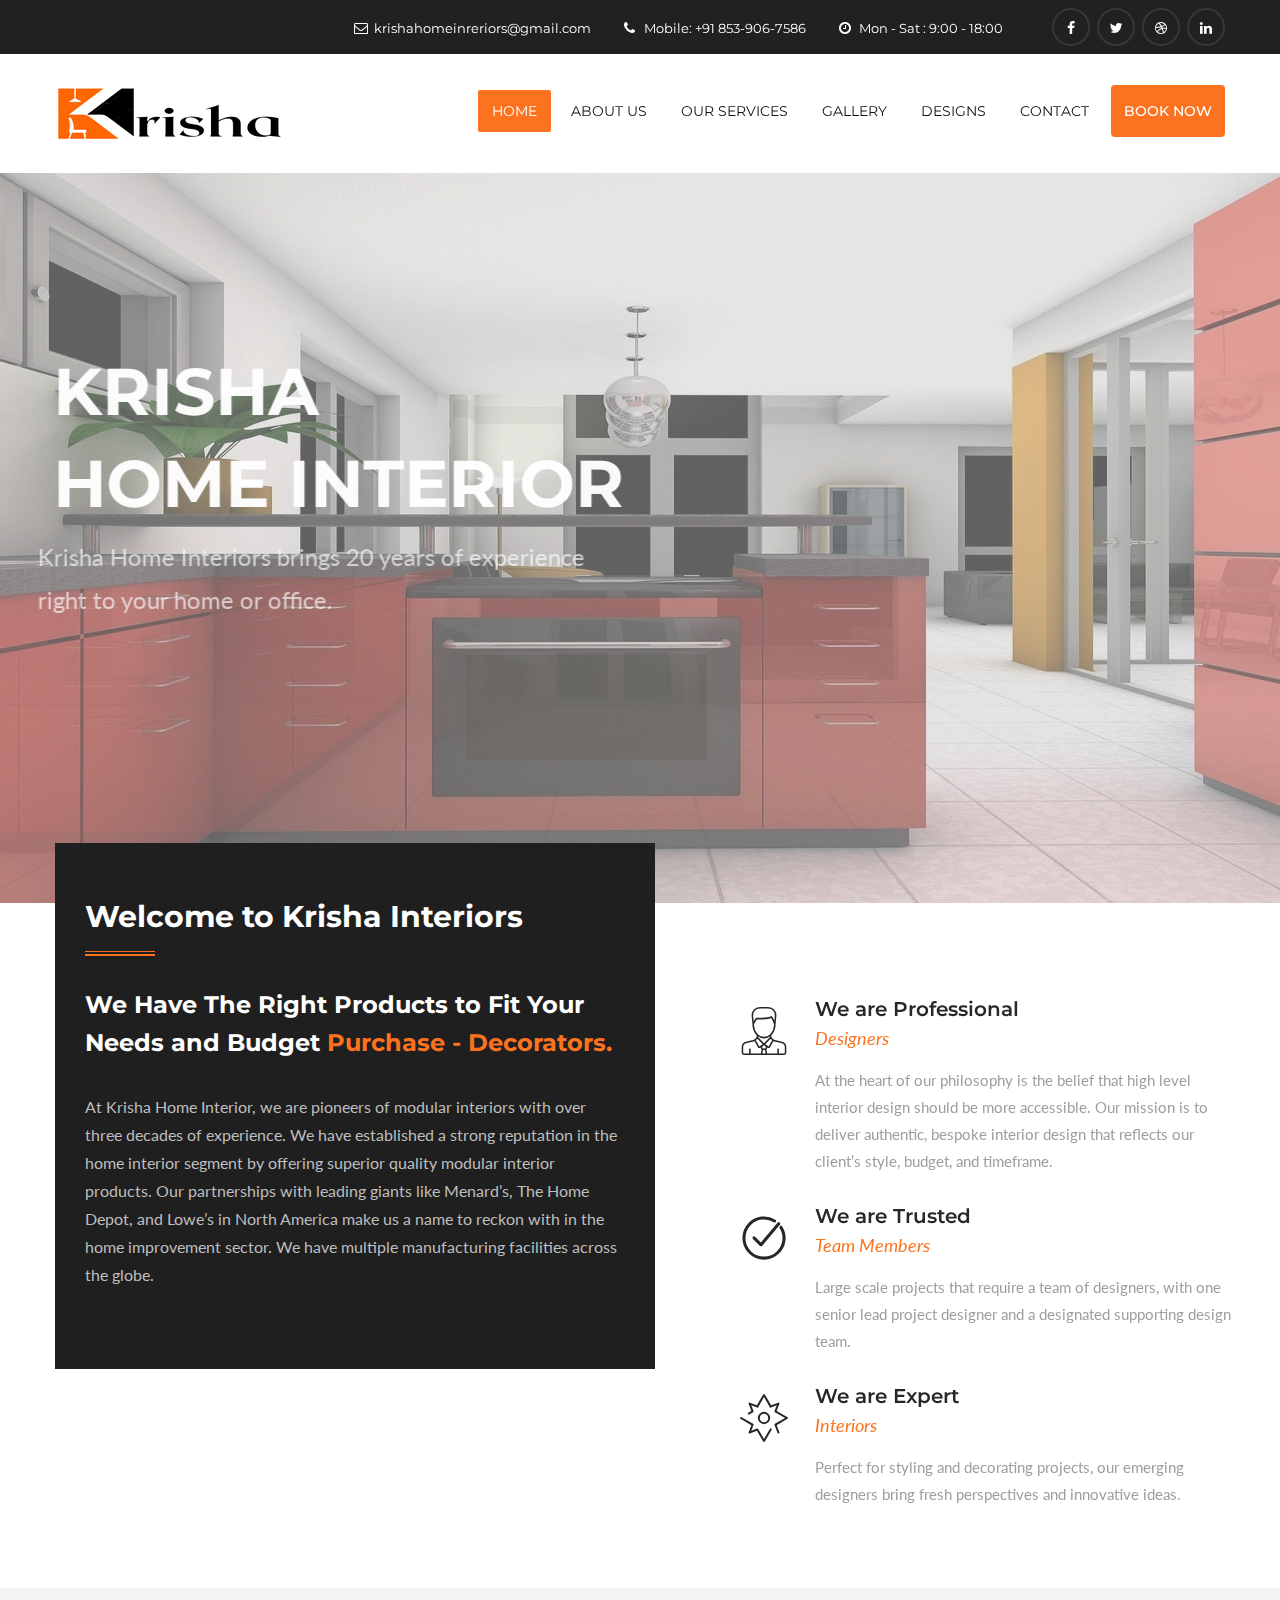
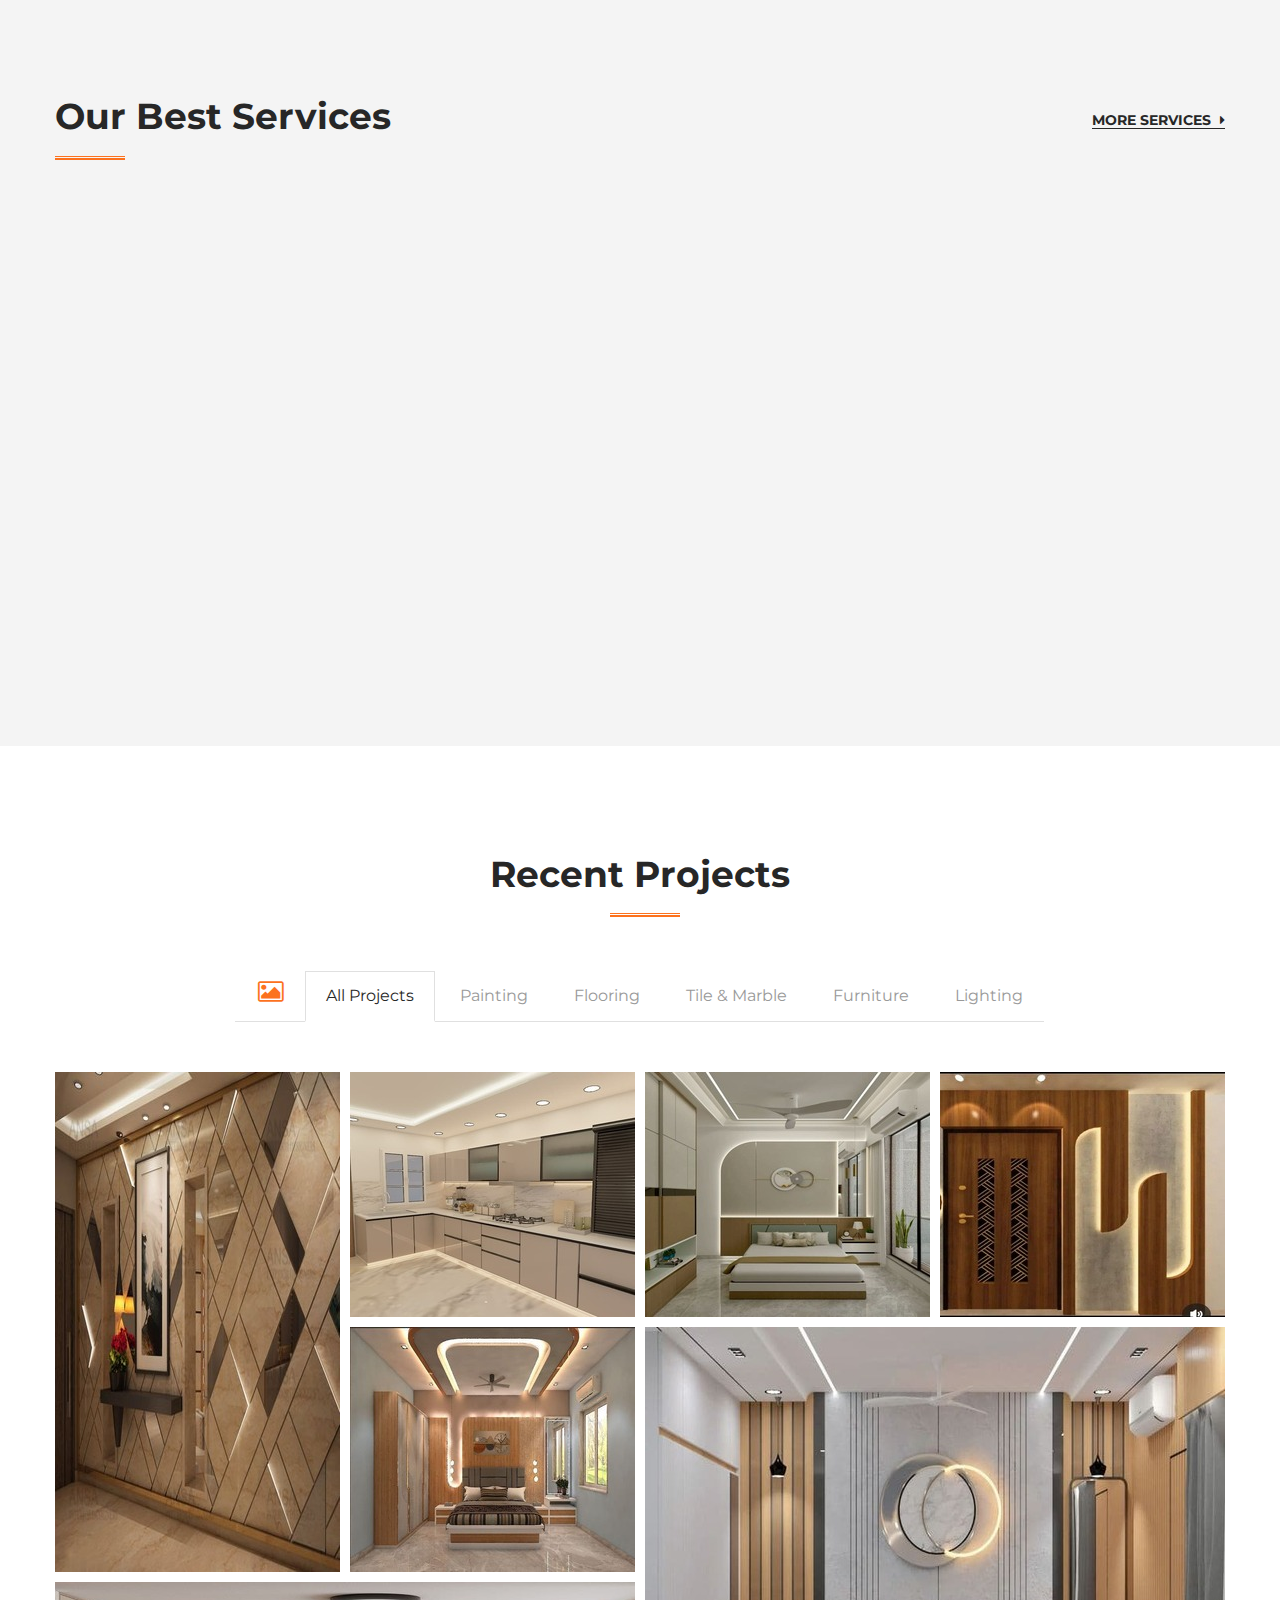
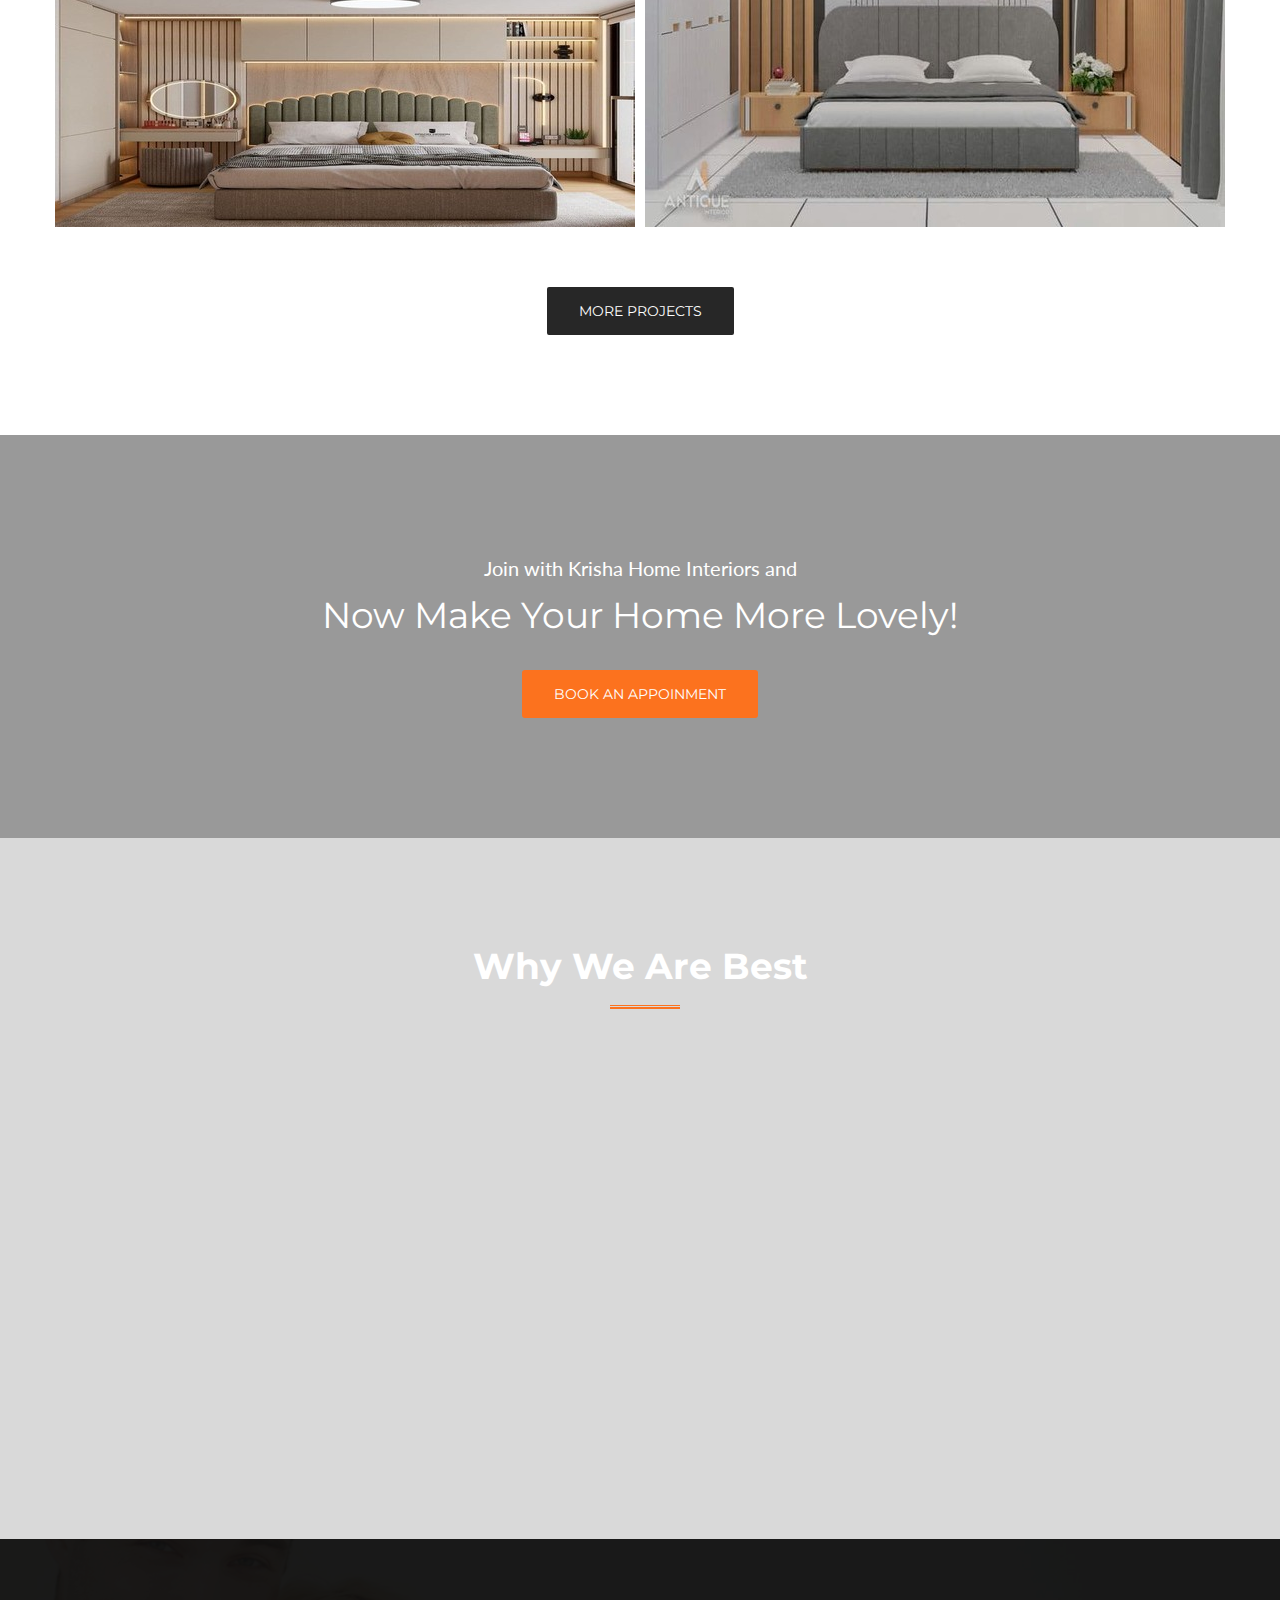
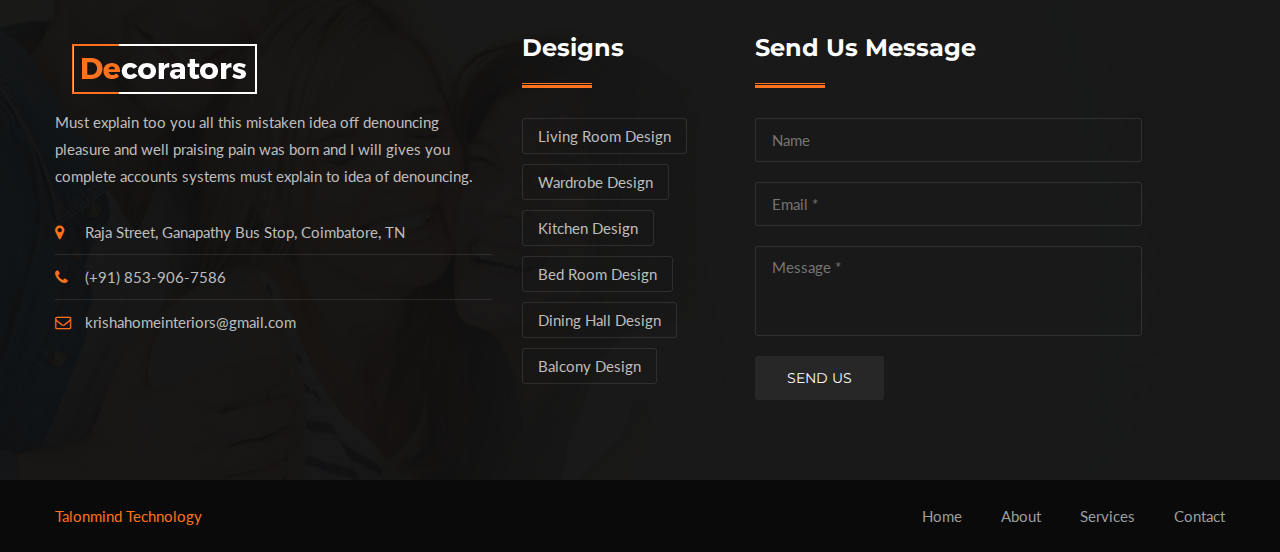
<file: index.html>
<!DOCTYPE html>
<html>


<head>
<meta charset="utf-8">
<title>Krisha Interiors</title>
<!-- Stylesheets -->
<link href="css/bootstrap.css" rel="stylesheet">
<link href="css/revolution-slider.css" rel="stylesheet">
<link href="css/style.css" rel="stylesheet">
<link rel="shortcut icon" href="images/favicon.ico" type="image/x-icon">
<link rel="icon" href="images/favicon.ico" type="image/x-icon">
<!-- Responsive -->
<meta http-equiv="X-UA-Compatible" content="IE=edge">
<meta name="viewport" content="width=device-width, initial-scale=1.0, maximum-scale=1.0, user-scalable=0">
<link href="css/responsive.css" rel="stylesheet">
<!--[if lt IE 9]><script src="https://cdnjs.cloudflare.com/ajax/libs/html5shiv/3.7.3/html5shiv.js"></script><![endif]-->
<!--[if lt IE 9]><script src="js/respond.js"></script><![endif]-->
</head>

<body>

<div class="page-wrapper">
 	
    <!-- Preloader -->
    <div class="preloader"></div>
 	
    <!-- Main Header-->
    <header class="main-header">
    	<!-- Header Top -->
    	<div class="header-top">
        	<div class="auto-container">
            	<div class="row clearfix">
                    
                    <!--Top Left-->
                    
                    
                    <!--Top Right-->
                    <div class="top-right pull-right">
                    
                    	<!--social-icon-->
                        <div class="social-icon">
                        	<a href="#"><span class="fa fa-facebook"></span></a>
                            <a href="#"><span class="fa fa-twitter"></span></a>
                            <a href="#"><span class="fa fa-dribbble"></span></a>
                            <a href="#"><span class="fa fa-linkedin"></span></a>
                        </div>
                        
                    	<ul>
                        	<li><span class="fa fa-envelope-o"></span>krishahomeinreriors@gmail.com</li>
                            <li><span class="fa fa-phone"></span>Mobile: +91 853-906-7586</li>
                            <li><span class="fa fa-clock-o"></span>Mon - Sat : 9:00 - 18:00</li>
                        </ul>
                        
                        
                    </div>
                    
                </div>
                
            </div>
        </div><!-- Header Top End -->
        
        
        <!-- Main Box -->
    	<div class="main-box">
        	<div class="auto-container">
            	<div class="outer-container clearfix">
                    <!--Logo Box-->
                    <div class="logo-box">
                        <div class="logo"><a href="index.html"><img src="images/logok.png" alt=""></a></div>
                    </div>
                    
                    <!--Nav Outer-->
                    <div class="nav-outer clearfix">
                        <!-- Main Menu -->
                        <nav class="main-menu">
                            <div class="navbar-header">
                                <!-- Toggle Button -->    	
                                <button type="button" class="navbar-toggle" data-toggle="collapse" data-target=".navbar-collapse">
                                <span class="icon-bar"></span>
                                <span class="icon-bar"></span>
                                <span class="icon-bar"></span>
                                </button>
                            </div>
                            
                            <div class="navbar-collapse collapse clearfix">
                                <ul class="navigation clearfix">
                                    <li class="current"><a href="index.html">Home</a></li>
                                    <li><a href="about-us.html">About Us</a></li>
                                    <li><a href="services.html">Our Services</a></li>
                                    <li><a href="gallery.html">gallery</a></li>
                                    <li class="dropdown"><a href="#">Designs</a>
                                    	<ul>
                                            <li><a href="#">Living Room Design</a></li>
                                            <li><a href="#">Wardrobe Design</a></li>
                                            <li><a href="#">Kitchen Design</a></li>
                                            <li><a href="#">Bed Room Design</a></li>
                                            <li><a href="#">Dining Hall Design</a></li>
                                            <li><a href="#">Balcony Design</a></li>
                                        </ul>
                                    </li>                                
                                    
                                    <li><a href="contact.html">Contact</a></li>
                                    
                                 </ul>
                            </div>
                        </nav><!-- Main Menu End-->
                        
                    </div><!--Nav Outer End-->
                    
                    <!-- Hidden Nav Toggler -->
                    <div class="nav-toggler">
                    <button class="hidden-bar-opener"><span class="icon fa fa-bars"></span></button>
                    </div><!-- / Hidden Nav Toggler -->
                    
                    <!--Search Btn-->
                    
                    <div class="header-button">
                        <a class="btn btn-light book-button" role="button" href="appoinment.html">Book Now</a>
                    </div>
                    
            	</div>    
            </div>
        </div>
    
    </header>
    <!--End Main Header -->
    
    
    <!-- Hidden Navigation Bar -->
    <section class="hidden-bar right-align">
        
        <div class="hidden-bar-closer">
            <button class="btn"><i class="fa fa-close"></i></button>
        </div>
        
        <!-- Hidden Bar Wrapper -->
        <div class="hidden-bar-wrapper">
        
            <!-- .logo -->
            <div class="logo text-center">
                <a href="index.html"><img src="images/logo-4.png" alt=""></a>			
            </div><!-- /.logo -->
            
            <!-- .Side-menu -->
            <div class="side-menu">
            <!-- .navigation -->
                <ul class="navigation">
                    <li class="current"><a href="index.html">Home</a></li>
                    <li><a href="about-us.html">About Us</a></li>
                    <li><a href="services.html">Our Services</a></li>
                    <li><a href="gallery.html">gallery</a></li>
                    <li class="dropdown"><a href="#">Designs</a>
                        <ul>
                            <li><a href="#">Living Room Design</a></li>
                            <li><a href="#">Wardrobe Design</a></li>
                            <li><a href="#">Kitchen Design</a></li>
                            <li><a href="#">Bed Room Design</a></li>
                            <li><a href="#">Dining Hall Design</a></li>
                            <li><a href="#">Balcony Design</a></li>
                        </ul>
                    </li>                 
                    <li><a href="contact.html">Contact</a></li>
                </ul>
            </div><!-- /.Side-menu -->
        
            <div class="social-icons">
                <ul>
                    <li><a href="#"><i class="fa fa-facebook"></i></a></li>
                    <li><a href="#"><i class="fa fa-twitter"></i></a></li>
                    <li><a href="#"><i class="fa fa-google-plus"></i></a></li>
                    <li><a href="#"><i class="fa fa-linkedin"></i></a></li>
                </ul>
            </div>
        
        </div><!-- / Hidden Bar Wrapper -->
    </section>
    <!-- / Hidden Bar -->
    
    <!--Main Slider-->
    <section class="main-slider">
    	
        <div class="tp-banner-container">
            <div class="tp-banner">
                <ul>
                	
                    <li data-transition="fade" data-slotamount="1" data-masterspeed="1000" data-thumb="images/main-slider/kitchen-15.jpg"  data-saveperformance="off"  data-title="Awesome Title Here">
                    <img src="images/main-slider/kitchen-15.jpg"  alt=""  data-bgposition="center top" data-bgfit="cover" data-bgrepeat="no-repeat"> 
                    
                    <div class="tp-caption sfl sfb tp-resizeme"
                    data-x="left" data-hoffset="15"
                    data-y="center" data-voffset="-100"
                    data-speed="1500"
                    data-start="0"
                    data-easing="easeOutExpo"
                    data-splitin="none"
                    data-splitout="none"
                    data-elementdelay="0.01"
                    data-endelementdelay="0.3"
                    data-endspeed="1200"
                    data-endeasing="Power4.easeIn"><h2>Krisha<br> Home Interior</h2></div>
                    
                    <div class="tp-caption sfl sfb tp-resizeme"
                    data-x="left" data-hoffset="15"
                    data-y="center" data-voffset="40"
                    data-speed="1500"
                    data-start="500"
                    data-easing="easeOutExpo"
                    data-splitin="none"
                    data-splitout="none"
                    data-elementdelay="0.01"
                    data-endelementdelay="0.3"
                    data-endspeed="1200"
                    data-endeasing="Power4.easeIn"><div class="text">Krisha Home Interiors brings 20 years of experience<br>right to your home or office.</div></div>
                    
                    <div class="tp-caption sfr sfb tp-resizeme"
                    data-x="left" data-hoffset="15"
                    data-y="center" data-voffset="140"
                    data-speed="1500"
                    data-start="1000"
                    data-easing="easeOutExpo"
                    data-splitin="none"
                    data-splitout="none"
                    data-elementdelay="0.01"
                    data-endelementdelay="0.3"
                    data-endspeed="1200"
                    data-endeasing="Power4.easeIn"><a href="#" class="theme-btn btn-style-one">Our Services</a> &ensp; </div>
                    
                    
                    </li>
                    
                    <li data-transition="fade" data-slotamount="1" data-masterspeed="1000" data-thumb="images/main-slider/log.jpg"  data-saveperformance="off"  data-title="Awesome Title Here">
                    <img src="images/main-slider/log.jpg"  alt=""  data-bgposition="center top" data-bgfit="cover" data-bgrepeat="no-repeat"> 
                    
                    <div class="tp-caption sfl sfb tp-resizeme"
                    data-x="center" data-hoffset="0"
                    data-y="center" data-voffset="-100"
                    data-speed="1500"
                    data-start="0"
                    data-easing="easeOutExpo"
                    data-splitin="none"
                    data-splitout="none"
                    data-elementdelay="0.01"
                    data-endelementdelay="0.3"
                    data-endspeed="1200"
                    data-endeasing="Power4.easeIn"><h2>Solution For Joy Living</h2></div>
                    
                    <div class="tp-caption sfl sfb tp-resizeme"
                    data-x="center" data-hoffset="0"
                    data-y="center" data-voffset="0"
                    data-speed="1500"
                    data-start="500"
                    data-easing="easeOutExpo"
                    data-splitin="none"
                    data-splitout="none"
                    data-elementdelay="0.01"
                    data-endelementdelay="0.3"
                    data-endspeed="1200"
                    data-endeasing="Power4.easeIn"><div class="text text-center">Krisha Home Interiors brings 20 years of experience<br>right to your home or office.</div></div>
                    
                    <div class="tp-caption sfr sfb tp-resizeme"
                    data-x="center" data-hoffset="15"
                    data-y="center" data-voffset="100"
                    data-speed="1500"
                    data-start="1000"
                    data-easing="easeOutExpo"
                    data-splitin="none"
                    data-splitout="none"
                    data-elementdelay="0.01"
                    data-endelementdelay="0.3"
                    data-endspeed="1200"
                    data-endeasing="Power4.easeIn"><a href="#" class="theme-btn btn-style-one">Our Services</a> &ensp;</div>
                    
                    
                    </li>
                    
                    <li data-transition="fade" data-slotamount="1" data-masterspeed="1000" data-thumb="images/main-slider/wall.jpg"  data-saveperformance="off"  data-title="Awesome Title Here">
                    <img src="images/main-slider/wall.jpg"  alt=""  data-bgposition="center top" data-bgfit="cover" data-bgrepeat="no-repeat"> 
                    
                    <div class="tp-caption sfl sfb tp-resizeme"
                    data-x="left" data-hoffset="500"
                    data-y="center" data-voffset="-100"
                    data-speed="1500"
                    data-start="0"
                    data-easing="easeOutExpo"
                    data-splitin="none"
                    data-splitout="none"
                    data-elementdelay="0.01"
                    data-endelementdelay="0.3"
                    data-endspeed="1200"
                    data-endeasing="Power4.easeIn"><h2>We Give Life to <br>Your Home</h2></div>
                    
                    <div class="tp-caption sfl sfb tp-resizeme"
                    data-x="left" data-hoffset="500"
                    data-y="center" data-voffset="40"
                    data-speed="1500"
                    data-start="500"
                    data-easing="easeOutExpo"
                    data-splitin="none"
                    data-splitout="none"
                    data-elementdelay="0.01"
                    data-endelementdelay="0.3"
                    data-endspeed="1200"
                    data-endeasing="Power4.easeIn"><div class="text">Krisha Home Interiors brings 20 years of experience<br>right to your home or office.</div></div>
                    
                    <div class="tp-caption sfr sfb tp-resizeme"
                    data-x="left" data-hoffset="500"
                    data-y="center" data-voffset="140"
                    data-speed="1500"
                    data-start="1000"
                    data-easing="easeOutExpo"
                    data-splitin="none"
                    data-splitout="none"
                    data-elementdelay="0.01"
                    data-endelementdelay="0.3"
                    data-endspeed="1200"
                    data-endeasing="Power4.easeIn"><a href="#" class="theme-btn btn-style-one">Our Services</a> &ensp; </div>
                    
                    
                    </li>
                    
                </ul>
                
            	<div class="tp-bannertimer"></div>
            </div>
        </div>
    </section>
    
    <!--welcome-section-->
    <section class="welcome-section">
    	<div class="auto-container">
        	<div class="row clearfix">
            	<!--welcome-column-->
            	<div class="col-md-6 col-sm-12 col-xs-12 welcome-column">
                	<!--inner-content-->
                	<div class="inner-content wow fadeInLeft" data-wow-delay="0ms" data-wow-duration="1500ms">
                    	<h2>Welcome to Krisha Interiors</h2>
                        <h3>We Have The Right Products to Fit Your Needs and Budget <span>Purchase - Decorators.</span></h3>
                        
                        <div class="text">At Krisha Home Interior, we are pioneers of modular interiors with over three decades of experience. We have established a strong reputation in the home interior segment by offering superior quality modular interior products. 
                        Our partnerships with leading giants like Menard’s, The Home Depot, and Lowe’s in North America make us a name to reckon with in the home improvement sector. We have multiple manufacturing facilities across the globe.</div>
                    </div>
                </div>
                
                <!--service-column-->
                <div class="col-md-6 col-sm-12 col-xs-12 service-column">
                	<!--service-block-one-->
                	<div class="service-block-one">
                    	<div class="inner-box">
                            <!--icon-block-->
                            <div class="icon-box">
                                <span class="flaticon-avatar-1"></span>
                            </div>
                            <h3>We are Professional</h3>
                            <div class="category"><a href="#">Designers</a></div>
                            <div class="text">At the heart of our philosophy is the belief that high level interior design should be more accessible. Our mission is to deliver authentic, bespoke interior design that reflects our client’s style, budget, and timeframe.</div>
                        </div>
                    </div>
                    <!--service-block-one-->
                    <div class="service-block-one">
                    	<div class="inner-box">
                            <!--icon-block-->
                            <div class="icon-box">
                                <span class="flaticon-correct"></span>
                            </div>
                            <h3>We are Trusted</h3>
                            <div class="category"><a href="#">Team Members</a></div>
                            <div class="text">Large scale projects that require a team of designers, with one senior lead project designer and a designated supporting design team.</div>
                        </div>
                    </div>
                    <!--service-block-one-->
                    <div class="service-block-one">
                    	<div class="inner-box">
                            <!--icon-block-->
                            <div class="icon-box">
                                <span class="flaticon-compass"></span>
                            </div>
                            <h3>We are Expert</h3>
                            <div class="category"><a href="#">Interiors</a></div>
                            <div class="text"> Perfect for styling and decorating projects, our emerging designers bring fresh perspectives and innovative ideas.</div>
                        </div>
                    </div>
                    
                </div>
            </div>
        </div>
    </section>
    
    
    <!--best-service-section-->
    <section class="best-service-section">
    	<div class="auto-container">
        	
            <!--sec-title-->
            <div class="sec-title clearfix">
                <h2 class="pull-left">Our Best Services</h2>
                <a class="service-link pull-right" href="#">More Services <span class="fa fa-caret-right"></span></a>
            </div>
            
        	<div class="row clearfix">
            
                <!--service-block-two-->
                <div class="service-block-two col-lg-4 col-md-6 col-sm-12 col-xs-12">
                	<!--inner-box-->
                	<div class="inner-box wow fadeIn" data-wow-delay="0ms" data-wow-duration="1500ms">
                    	<div class="image-layer" style="background-image:url(images/resource/service-block-two-bg.jpg)"></div>
                    	<!--icon-box-->
                    	<div class="icon-box">
                        	<span class="flaticon-improvement"></span>
                        </div>
                        
                        <h3>Living Room Designs</h3>
                        <div class="text">The interior design of living rooms has evolved over the decades. </div>
                        <a href="#" class="read-more">Read More</a>
                        
                        <!--bottom-icon-->
                        <div class="bottom-icon">
                        	<span class="flaticon-improvement"></span>
                        </div>
                        
                    </div>
                </div>
                
                <div class="service-block-two col-lg-4 col-md-6 col-sm-12 col-xs-12">
                	<!--inner-box-->
                	<div class="inner-box wow fadeIn" data-wow-delay="400ms" data-wow-duration="1500ms">
                    	<div class="image-layer" style="background-image:url(images/resource/service-block-two-bg.jpg)"></div>
                    	<!--icon-box-->
                    	<div class="icon-box">
                        	<span class="flaticon-parquet"></span>
                        </div>
                        
                        <h3>Wordrobe Designs</h3>
                        <div class="text">Explain to you how can mistakens idea off denouncing pleasures and praising give you a complete.</div>
                        <a href="#" class="read-more">Read More</a>
                        
                        <!--bottom-icon-->
                        <div class="bottom-icon">
                        	<span class="flaticon-parquet"></span>
                        </div>
                        
                    </div>
                </div>
                
                <div class="service-block-two col-lg-4 col-md-6 col-sm-12 col-xs-12">
                	<!--inner-box-->
                	<div class="inner-box wow fadeIn" data-wow-delay="800ms" data-wow-duration="1500ms">
                    	<div class="image-layer" style="background-image:url(images/resource/service-block-two-bg.jpg)"></div>
                    	<!--icon-box-->
                    	<div class="icon-box">
                        	<span class="flaticon-window"></span>
                        </div>
                        
                        <h3>Kitchen Designs</h3>
                        <div class="text">Denouncing pleasure and praising pain was born and I will give you a complete account the system.</div>
                        <a href="#" class="read-more">Read More</a>
                        
                        <!--bottom-icon-->
                        <div class="bottom-icon">
                        	<span class="flaticon-window"></span>
                        </div>
                        
                    </div>
                </div>
                
                <div class="service-block-two col-lg-4 col-md-6 col-sm-12 col-xs-12">
                	<!--inner-box-->
                	<div class="inner-box wow fadeIn" data-wow-delay="0ms" data-wow-duration="1500ms">
                    	<div class="image-layer" style="background-image:url(images/resource/service-block-two-bg.jpg)"></div>
                    	<!--icon-box-->
                    	<div class="icon-box">
                        	<span class="flaticon-tiles"></span>
                        </div>
                        
                        <h3>Bed Room Designs</h3>
                        <div class="text">Plesure and praising pain was born and I will give you a complete and expound the actual teachings.</div>
                        <a href="#" class="read-more">Read More</a>
                        
                        <!--bottom-icon-->
                        <div class="bottom-icon">
                        	<span class="flaticon-tiles"></span>
                        </div>
                        
                    </div>
                </div>
                
                <div class="service-block-two col-lg-4 col-md-6 col-sm-12 col-xs-12">
                	<!--inner-box-->
                	<div class="inner-box wow fadeIn" data-wow-delay="400ms" data-wow-duration="1500ms">
                    	<div class="image-layer" style="background-image:url(images/resource/service-block-two-bg.jpg)"></div>
                    	<!--icon-box-->
                    	<div class="icon-box">
                        	<span class="flaticon-two"></span>
                        </div>
                        
                        <h3>Dining Room Designs</h3>
                        <div class="text">We will give you complete account of the system, and expound the of the great explorer of the truth.</div>
                        <a href="#" class="read-more">Read More</a>
                        
                        <!--bottom-icon-->
                        <div class="bottom-icon">
                        	<span class="flaticon-dinner"></span>
                        </div>
                        
                    </div>
                </div>
                
                <div class="service-block-two col-lg-4 col-md-6 col-sm-12 col-xs-12">
                	<!--inner-box-->
                	<div class="inner-box wow fadeIn" data-wow-delay="800ms" data-wow-duration="1500ms">
                    	<div class="image-layer" style="background-image:url(images/resource/service-block-two-bg.jpg)"></div>
                    	<!--icon-box-->
                    	<div class="icon-box">
                        	<span class="flaticon-bright-lightbulb"></span>
                        </div>
                        
                        <h3>Balcony Designs</h3>
                        <div class="text">Expound the actual teachings of explorer of truth masters builder of human happiness.</div>
                        <a href="#" class="read-more">Read More</a>
                        
                        <!--bottom-icon-->
                        <div class="bottom-icon">
                        	<span class="flaticon-bright-lightbulb"></span>
                        </div>
                        
                    </div>
                </div>
                
                
            </div>
        </div>
    </section>
    
    
    <!--Gallery Section-->
    <section class="gallery-section">
    	<div class="auto-container">
            
            <!--Section Title-->
            <div class="sec-title-four">
                <h2>Recent Projects</h2>
            </div>
            
            <!--Sortable Masonry-->
            <div class="sortable-masonry">
                <!--Filter-->
                <div class="filters text-center">
                <div class="icon-box"><span class="fa fa-picture-o"></span></div>
                
                    <ul class="filter-tabs filter-btns clearfix">
                        <li class="active filter" data-role="button" data-filter=".all">All Projects</li>          
                        <li class="filter" data-role="button" data-filter=".painting">Painting</li>
                        <li class="filter" data-role="button" data-filter=".flooring">Flooring</li>
                        <li class="filter" data-role="button" data-filter=".tile-marble">Tile &amp; Marble</li>
                        <li class="filter" data-role="button" data-filter=".furniture">Furniture</li>
                        <li class="filter" data-role="button" data-filter=".lighting">Lighting</li>
                    </ul>
                </div>
                
                
                <div class="items-container clearfix">
                    
                    <!--Default Portfolio Item-->
                    <div class="col-lg-3 col-md-4 col-sm-6 col-xs-12 default-portfolio-item masonry-item all tile-marble">
                        <div class="inner-box">
                            <figure class="image-box"><img src="images/gallery/new/1.jpg" alt=""></figure>
                            <!--Overlay Box-->
                            <div class="overlay-one">
                                <div class="overlay-inner">
                                    <div class="content">
                                        <a href="portfolio-single-one.html" class="proj-link"><span class="fa fa-link"></span></a>
                                    </div>
                                </div>
                            </div>
                            <!--Caption Box-->
                            <div class="caption-box-one">
                            	<h3><a href="portfolio-single-one.html">Living Room</a></h3>
                                <a href="#" class="cat-link">Painting</a>
                            </div>
                        </div>
                    </div>
                    
                    <!--Default Portfolio Item-->
                    <div class="col-lg-3 col-md-4 col-sm-6 col-xs-12 default-portfolio-item masonry-item all tile-marble lighting">
                        <div class="inner-box">
                            <figure class="image-box"><img src="images/gallery/new/2.jpg" alt=""></figure>
                            <!--Overlay Box-->
                            <div class="overlay-one">
                                <div class="overlay-inner">
                                    <div class="content">
                                        <a href="portfolio-single-one.html" class="proj-link"><span class="fa fa-link"></span></a>
                                    </div>
                                </div>
                            </div>
                            <!--Caption Box-->
                            <div class="caption-box-one">
                            	<h3><a href="portfolio-single-one.html">Living Room</a></h3>
                                <a href="#" class="cat-link">Painting</a>
                            </div>
                        </div>
                    </div>
                    
                    <!--Default Portfolio Item-->
                    <div class="col-lg-3 col-md-4 col-sm-6 col-xs-12 default-portfolio-item masonry-item all flooring tile-marble furniture lighting">
                        <div class="inner-box">
                            <figure class="image-box"><img src="images/gallery/new/3.jpg" alt=""></figure>
                            <!--Overlay Box-->
                            <div class="overlay-one">
                                <div class="overlay-inner">
                                    <div class="content">
                                        <a href="portfolio-single-one.html" class="proj-link"><span class="fa fa-link"></span></a>
                                    </div>
                                </div>
                            </div>
                            <!--Caption Box-->
                            <div class="caption-box-one">
                            	<h3><a href="portfolio-single-one.html">Living Room</a></h3>
                                <a href="#" class="cat-link">Painting</a>
                            </div>
                        </div>
                    </div>
                    
                    <!--Default Portfolio Item-->
                    <div class="col-lg-3 col-md-4 col-sm-6 col-xs-12 default-portfolio-item masonry-item all painting flooring furniture">
                        <div class="inner-box">
                            <figure class="image-box"><img src="images/gallery/new/4.jpg" alt=""></figure>
                            <!--Overlay Box-->
                            <div class="overlay-one">
                                <div class="overlay-inner">
                                    <div class="content">
                                        <a href="portfolio-single-one.html" class="proj-link"><span class="fa fa-link"></span></a>
                                    </div>
                                </div>
                            </div>
                            <!--Caption Box-->
                            <div class="caption-box-one">
                            	<h3><a href="portfolio-single-one.html">Living Room</a></h3>
                                <a href="#" class="cat-link">Painting</a>
                            </div>
                        </div>
                    </div>
                    
                    <!--Default Portfolio Item-->
                    <div class="col-lg-3 col-md-4 col-sm-6 col-xs-12 default-portfolio-item masonry-item all painting tile-marble furniture lighting">
                        <div class="inner-box">
                            <figure class="image-box"><img src="images/gallery/new/5.jpg" alt=""></figure>
                            <!--Overlay Box-->
                            <div class="overlay-one">
                                <div class="overlay-inner">
                                    <div class="content">
                                        <a href="portfolio-single-one.html" class="proj-link"><span class="fa fa-link"></span></a>
                                    </div>
                                </div>
                            </div>
                            <!--Caption Box-->
                            <div class="caption-box-one">
                            	<h3><a href="portfolio-single-one.html">Living Room</a></h3>
                                <a href="#" class="cat-link">Painting</a>
                            </div>
                        </div>
                    </div>
                    
                    <!--Default Portfolio Item-->
                    <div class="col-lg-6 col-md-6 col-sm-12 col-xs-12 default-portfolio-item masonry-item all painting flooring tile-marble">
                        <div class="inner-box">
                            <figure class="image-box"><img src="images/gallery/new/7.jpg" alt=""></figure>
                            <!--Overlay Box-->
                            <div class="overlay-one">
                                <div class="overlay-inner">
                                    <div class="content">
                                        <a href="portfolio-single-one.html" class="proj-link"><span class="fa fa-link"></span></a>
                                    </div>
                                </div>
                            </div>
                            <!--Caption Box-->
                            <div class="caption-box-one">
                            	<h3><a href="portfolio-single-one.html">Living Room</a></h3>
                                <a href="#" class="cat-link">Painting</a>
                            </div>
                        </div>
                    </div>
                    
                    <!--Default Portfolio Item-->
                    <div class="col-lg-6 col-md-6 col-sm-12 col-xs-12 default-portfolio-item masonry-item all flooring furniture lighting">
                        <div class="inner-box">
                            <figure class="image-box"><img src="images/gallery/new/6.jpg" alt=""></figure>
                            <!--Overlay Box-->
                            <div class="overlay-one">
                                <div class="overlay-inner">
                                    <div class="content">
                                        <a href="portfolio-single-one.html" class="proj-link"><span class="fa fa-link"></span></a>
                                    </div>
                                </div>
                            </div>
                            <!--Caption Box-->
                            <div class="caption-box-one">
                            	<h3><a href="portfolio-single-one.html">Living Room</a></h3>
                                <a href="#" class="cat-link">Painting</a>
                            </div>
                        </div>
                    </div>
                    
                </div>
                
            </div><!--End Sortable Masonry-->
            
            <div class="text-center padd-top-50"><a class="theme-btn btn-style-two" href="portfolio-standard.html">More Projects</a></div>
        
        </div>    
        
        
    </section>
    
    
    <!--call-to-action-->
    <section class="call-to-action" style="background-image:url(images/background/image-1.jpg);">
    	<div class="auto-container">
        	<div class="row">
            	<div class="text">Join with Krisha Home Interiors and</div>
                <h2>Now Make Your Home More Lovely!</h2>
                
                <a class="theme-btn btn-style-one" href="appoinment.html">Book An Appoinment</a>
                
            </div>
        </div>
    </section>
    
    
    <!--default-two-column-->
    
    
    
    <!--testimonial-style-one-->
    
    
    
    <!--tabbed-shop-section-->
    
    
    <!--Sponsors Section-->
   
    
    <!--News Section-->
    <section class="best-service-two" style="background-color: white;">
    	<div class="auto-container">
        	
            <!--sec-title-->
            <div class="sec-title-four">
                <h2>Why We Are Best</h2>
            </div>
            
        	<div class="row clearfix">
            
                
                <!--service-block-two-->
                <div class="service-block-three col-md-4 col-sm-6 col-xs-12">
                	<!--inner-box-->
                	<a href="service-single.html" class="inner-box wow fadeInLeft" data-wow-delay="0ms" data-wow-duration="1500ms">
                    	<div class="icon-box"><span class="flaticon-house"></span></div>
                        <h3>25 years of Experience </h3>
                    </a>
                </div>
                
                <!--service-block-two-->
                <div class="service-block-three col-md-4 col-sm-6 col-xs-12">
                	<!--inner-box-->
                	<a href="service-single.html" class="inner-box wow fadeInLeft" data-wow-delay="300ms" data-wow-duration="1500ms">
                    	<div class="icon-box"><span class="flaticon-users"></span></div>
                        <h3>Exclusive Partnership </h3>
                    </a>
                </div>
                
                <!--service-block-two-->
                <div class="service-block-three col-md-4 col-sm-6 col-xs-12">
                	<!--inner-box-->
                	<a href="service-single.html" class="inner-box wow fadeInLeft" data-wow-delay="600ms" data-wow-duration="1500ms">
                    	<div class="icon-box"><span class="flaticon-bright-lightbulb"></span></div>
                        <h3>Innovative Designers </h3>
                    </a>
                </div>
                
                <!--service-block-two-->
                <div class="service-block-three col-md-4 col-sm-6 col-xs-12">
                	<!--inner-box-->
                	<a href="service-single.html" class="inner-box wow fadeInLeft" data-wow-delay="0ms" data-wow-duration="1500ms">
                    	<div class="icon-box"><span class="flaticon-compass"></span></div>
                        <h3>Best Quality Products </h3>
                    </a>
                </div>
                
                <!--service-block-two-->
                <div class="service-block-three col-md-4 col-sm-6 col-xs-12">
                	<!--inner-box-->
                	<a href="service-single.html" class="inner-box wow fadeInLeft" data-wow-delay="300ms" data-wow-duration="1500ms">
                    	<div class="icon-box"><span class="flaticon-like-1"></span></div>
                        <h3>Business Opportunities </h3>
                    </a>
                </div>
                
                <!--service-block-two-->
                <div class="service-block-three col-md-4 col-sm-6 col-xs-12">
                	<!--inner-box-->
                	<a href="service-single.html" class="inner-box wow fadeInLeft" data-wow-delay="600ms" data-wow-duration="1500ms">
                    	<div class="icon-box"><span class="flaticon-stopwatch"></span></div>
                        <h3>24/7 Online Support </h3>
                    </a>
                </div>
                
                
            </div>
        </div>
    </section>
    
    <!--Newsletter Style One-->
    
    
    
     <!--Main Footer-->
    <footer class="main-footer" style="background-image:url(images/background/footer-bg.jpg);">
    	<div class="auto-container">
        
            <!--Widgets Section-->
            <div class="widgets-section">
            	<div class="row clearfix">
                	<!--Big Column-->
                	<div class="big-column col-md-7 col-sm-12 col-xs-12">
                    	<div class="row clearfix">
                            
                            <!--Footer Column-->
                        	<div class="footer-column col-md-8 col-sm-6 col-xs-12">
                            	<div class="footer-widget about-widget">
                                	<div class="footer-logo"><figure><a href="index.html"><img src="images/logo-2.png" alt=""></a></figure></div>
                                    <div class="widget-content">
                                    	<div class="text">Must explain too you all this mistaken idea off denouncing pleasure and well praising pain was born and I will gives you complete accounts systems must explain to idea of denouncing.</div>
                                        <ul class="contact-info">
                                        	<li><span class="icon fa fa-map-marker"></span>Raja Street, Ganapathy Bus Stop, Coimbatore, TN</li>
                                            <li><span class="icon fa fa-phone"></span>(+91) 853-906-7586</li>
                                            <li><span class="icon fa fa-envelope-o"></span>krishahomeinteriors@gmail.com</li>
                                        </ul>
                                    </div>
                                </div>
                            </div>
                            
                            <!--Footer Column-->
                        	<div class="footer-column col-md-4 col-sm-6 col-xs-12">
                            	<div class="footer-widget tags-widget">
                                	<h2>Designs</h2>
                                    <div class="widget-content">
                                    	<ul class="tags-list">
                                        	<li><a href="#">Living Room Design</a></li>
                                            <li><a href="#">Wardrobe Design</a></li>
                                            <li><a href="#">Kitchen Design</a></li>
                                            <li><a href="#">Bed Room Design</a></li>
                                            <li><a href="#">Dining Hall Design</a></li>
                                            <li><a href="#">Balcony Design</a></li>
                                        </ul>
                                    </div>
                                </div>
                            </div>
                            
                        </div>
                    </div>
                    
                    <!--Big Column-->
                	<div class="big-column col-md-5 col-sm-12 col-xs-12">
                    	<div class="row clearfix">
                            
                            <!--Footer Column-->
                        	
                            
                            <!--Footer Column-->
                        	<div class="footer-column col-md-10 col-sm-6 col-xs-12">
                            	<div class="footer-widget contact-widget">
                                	<h2>Send Us Message</h2>
                                    <div class="widget-content">
                                        <div class="newsletter-form">
                                            <form method="post" action="#">
                                                <div class="form-group">
                                                    <input type="text" name="name" value="" placeholder="Name" required>
                                                </div>
                                                <div class="form-group">
                                                    <input type="email" name="email" value="" placeholder="Email *" required>
                                                </div>
                                                <div class="form-group">
                                                    <textarea name="message" placeholder="Message *" required></textarea>
                                                </div>
                                                <button type="submit" class="theme-btn btn-style-two">Send us</button>
                                            </form>
                                        </div>
                                    </div>
                                </div>
                            </div>
                            
                        </div>
                    </div>
                    
                 </div>
             </div>
        
        </div>
        
        <!--Footer Bottom-->
         <div class="footer-bottom">
         	<div class="auto-container">
            	<div class="clearfix">
                	<div class="pull-left"><div class="copyright"><a href="#" target="_blank">Talonmind Technology</a></div></div>
                    <div class="pull-right">
                    	<ul class="footer-nav">
                        	<li><a href="#">Home</a></li>
                            <li><a href="#">About</a></li>
                            <li><a href="#">Services</a></li>
                            <li><a href="#">Contact</a></li>
                        </ul>
                    </div>
                </div>
            </div>
        </div>
    </footer>
    
    
</div>
<!--End pagewrapper-->


<!--Search Popup-->
<div id="search-popup" class="search-popup">
	<div class="close-search theme-btn"><span class="flaticon-unchecked"></span></div>
	<div class="popup-inner">
    
    	<div class="search-form">
        	<form method="post" action="#">
            	<div class="form-group">
                	<fieldset>
                        <input type="search" class="form-control" name="search-input" value="" placeholder="Search Here" required >
                        <input type="submit" value="Search" class="theme-btn">
                    </fieldset>
                </div>
            </form>
            
            <br>
            <h3>Recent Search Keywords</h3>
            <ul class="recent-searches">
                <li><a href="#">Business</a></li>
                <li><a href="#">Web Development</a></li>
                <li><a href="#">SEO</a></li>
                <li><a href="#">Logistics</a></li>
                <li><a href="#">Freedom</a></li>
            </ul>
        
        </div>
        
    </div>
</div>

<!--Scroll to top-->
<div class="scroll-to-top scroll-to-target" data-target=".main-header"><span class="fa fa-long-arrow-up"></span></div>


<script src="js/jquery.js"></script> 
<script src="js/bootstrap.min.js"></script>
<script src="js/jquery.mCustomScrollbar.concat.min.js"></script>
<script src="js/revolution.min.js"></script>
<script src="js/jquery.fancybox.pack.js"></script>
<script src="js/jquery.fancybox-media.js"></script>
<script src="js/isotope.js"></script>
<script src="js/owl.js"></script>
<script src="js/wow.js"></script>
<script src="js/script.js"></script>
</body>


</html>
</file>
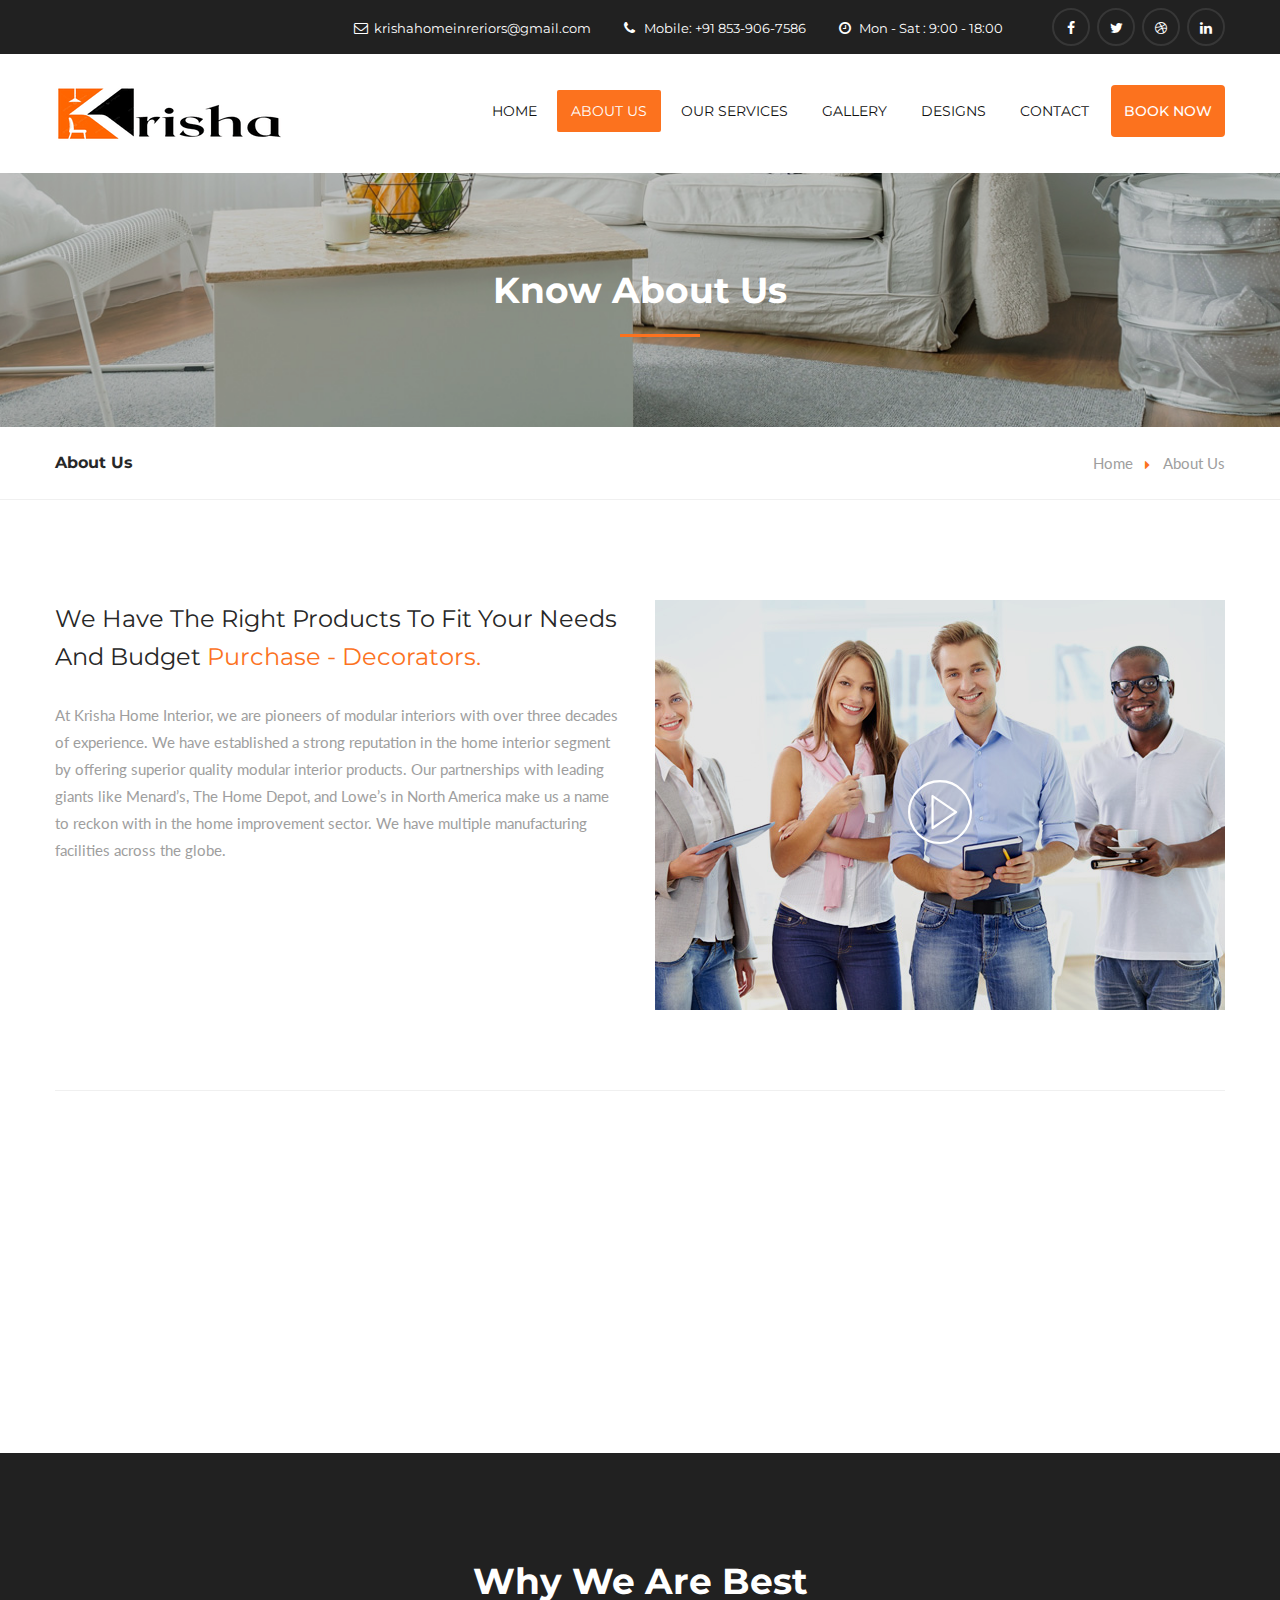
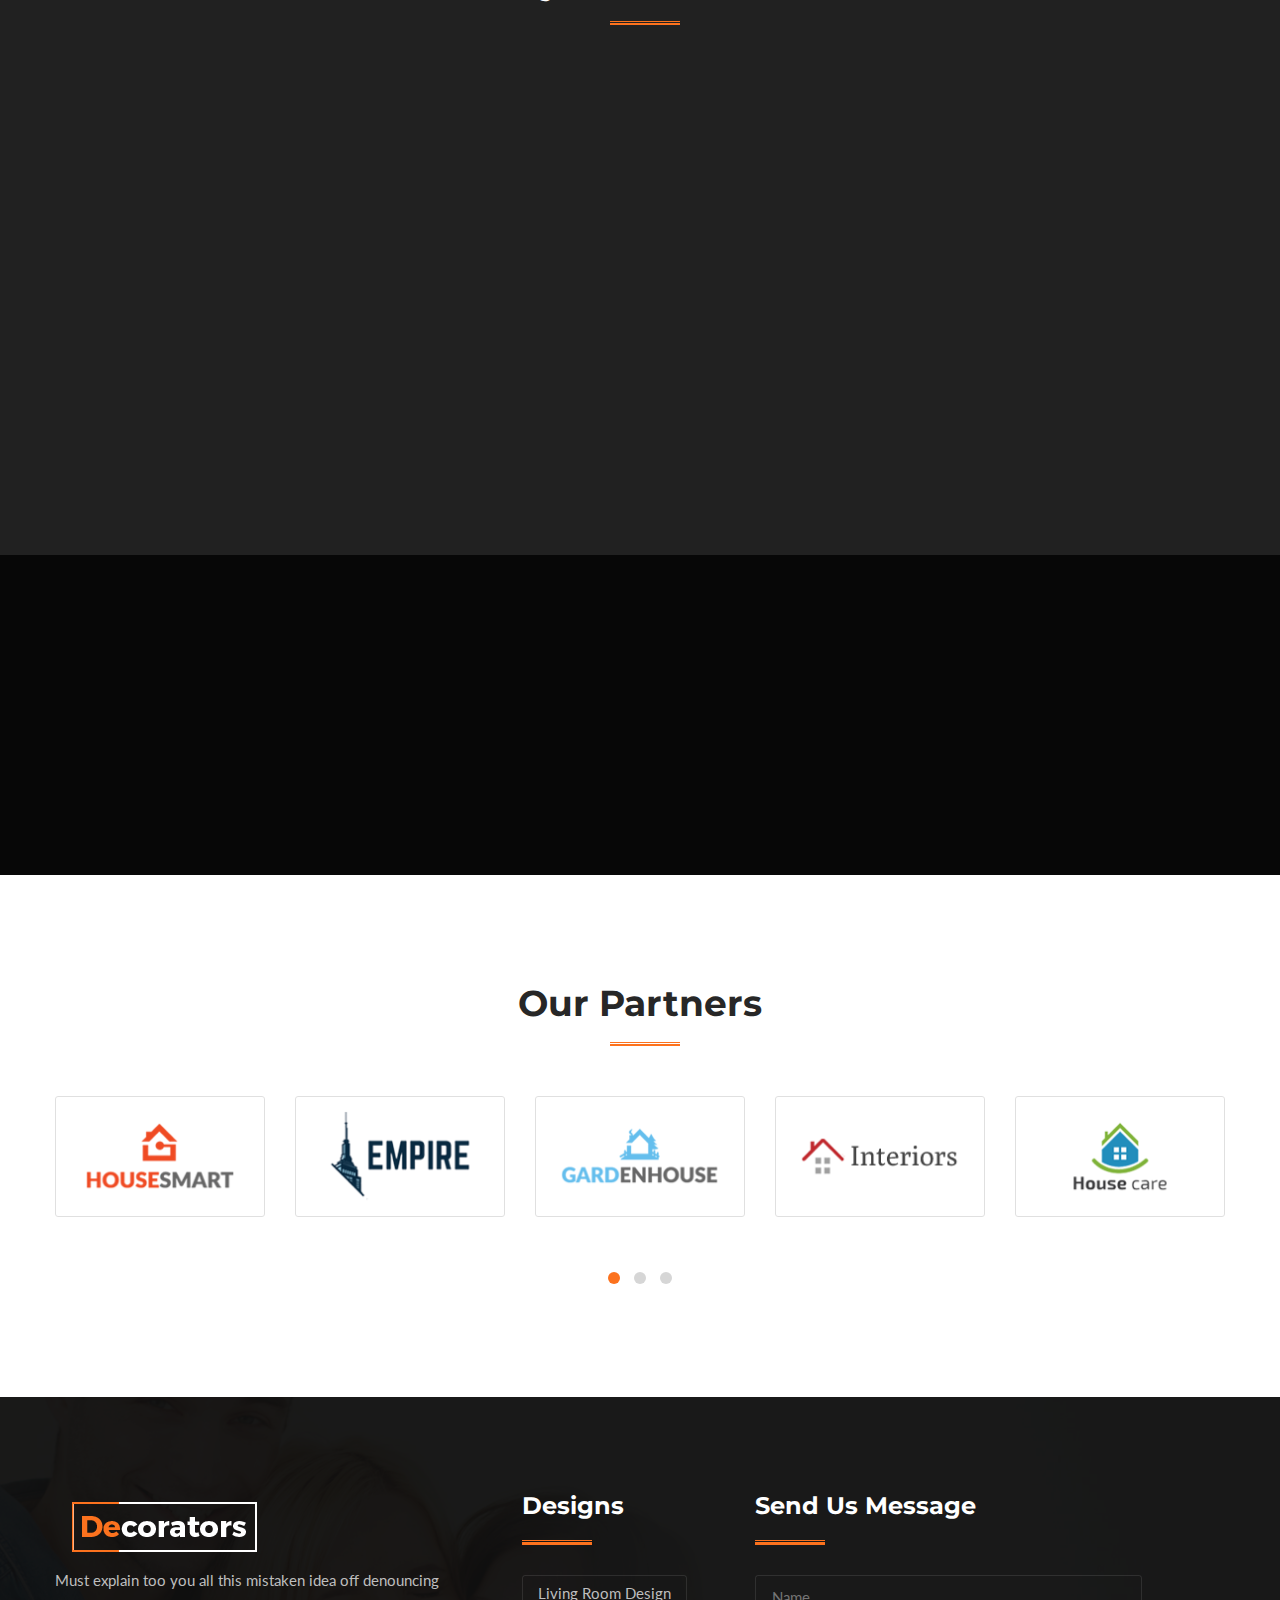
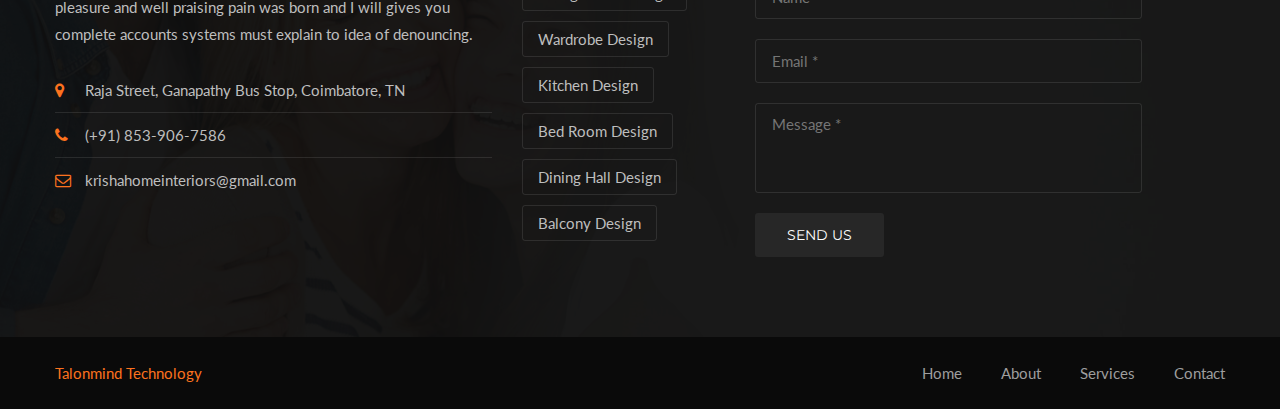
<file: about-us.html>
<!DOCTYPE html>
<html>


<head>
<meta charset="utf-8">
<title>Krisha Interiors</title>
<!-- Stylesheets -->
<link href="css/bootstrap.css" rel="stylesheet">
<link href="css/style.css" rel="stylesheet">
<link rel="shortcut icon" href="images/favicon.ico" type="image/x-icon">
<link rel="icon" href="images/favicon.ico" type="image/x-icon">
<!-- Responsive -->
<meta http-equiv="X-UA-Compatible" content="IE=edge">
<meta name="viewport" content="width=device-width, initial-scale=1.0, maximum-scale=1.0, user-scalable=0">
<link href="css/responsive.css" rel="stylesheet">
<!--[if lt IE 9]><script src="https://cdnjs.cloudflare.com/ajax/libs/html5shiv/3.7.3/html5shiv.js"></script><![endif]-->
<!--[if lt IE 9]><script src="js/respond.js"></script><![endif]-->
</head>

<body>

<div class="page-wrapper">
 	
    <!-- Preloader -->
    <div class="preloader"></div>
 	
    <!-- Main Header-->
    <header class="main-header">
    	<!-- Header Top -->
    	<div class="header-top">
        	<div class="auto-container">
            	<div class="row clearfix">
                    
                    <!--Top Left-->
                    
                    
                    <!--Top Right-->
                    <div class="top-right pull-right">
                    
                    	<!--social-icon-->
                        <div class="social-icon">
                        	<a href="#"><span class="fa fa-facebook"></span></a>
                            <a href="#"><span class="fa fa-twitter"></span></a>
                            <a href="#"><span class="fa fa-dribbble"></span></a>
                            <a href="#"><span class="fa fa-linkedin"></span></a>
                        </div>
                        
                    	<ul>
                        	<li><span class="fa fa-envelope-o"></span>krishahomeinreriors@gmail.com</li>
                            <li><span class="fa fa-phone"></span>Mobile: +91 853-906-7586</li>
                            <li><span class="fa fa-clock-o"></span>Mon - Sat : 9:00 - 18:00</li>
                        </ul>
                        
                        
                    </div>
                    
                </div>
                
            </div>
        </div><!-- Header Top End -->
        
        
        <!-- Main Box -->
    	<div class="main-box">
        	<div class="auto-container">
            	<div class="outer-container clearfix">
                    <!--Logo Box-->
                    <div class="logo-box">
                        <div class="logo"><a href="index.html"><img src="images/logok.png" alt=""></a></div>
                    </div>
                    
                    <!--Nav Outer-->
                    <div class="nav-outer clearfix">
                        <!-- Main Menu -->
                        <nav class="main-menu">
                            <div class="navbar-header">
                                <!-- Toggle Button -->    	
                                <button type="button" class="navbar-toggle" data-toggle="collapse" data-target=".navbar-collapse">
                                <span class="icon-bar"></span>
                                <span class="icon-bar"></span>
                                <span class="icon-bar"></span>
                                </button>
                            </div>
                            
                            <div class="navbar-collapse collapse clearfix">
                                <ul class="navigation clearfix">
                                    <li><a href="index.html">Home</a></li>
                                    <li class="current"><a href="about-us.html">About Us</a></li>
                                    <li><a href="services.html">Our Services</a></li>
                                    <li><a href="gallery.html">gallery</a></li>
                                    <li class="dropdown"><a href="#">Designs</a>
                                    	<ul>
                                            <li><a href="#">Living Room Design</a></li>
                                            <li><a href="#">Wardrobe Design</a></li>
                                            <li><a href="#">Kitchen Design</a></li>
                                            <li><a href="#">Bed Room Design</a></li>
                                            <li><a href="#">Dining Hall Design</a></li>
                                            <li><a href="#">Balcony Design</a></li>
                                        </ul>
                                    </li>  
                                    <li><a href="contact.html">Contact</a></li>
                                    
                                 </ul>
                            </div>
                        </nav><!-- Main Menu End-->
                        
                    </div><!--Nav Outer End-->
                    
                    <!-- Hidden Nav Toggler -->
                    <div class="nav-toggler">
                    <button class="hidden-bar-opener"><span class="icon fa fa-bars"></span></button>
                    </div><!-- / Hidden Nav Toggler -->
                    
                    <!--Search Btn-->
                    <div class="header-button">
                        <a class="btn btn-light book-button" role="button" href="appoinment.html">Book Now</a>
                    </div>
                    
            	</div>    
            </div>
        </div>
    
    </header>
    <!--End Main Header -->
    
    
    <!-- Hidden Navigation Bar -->
    <section class="hidden-bar right-align">
        
        <div class="hidden-bar-closer">
            <button class="btn"><i class="fa fa-close"></i></button>
        </div>
        
        <!-- Hidden Bar Wrapper -->
        <div class="hidden-bar-wrapper">
        
            <!-- .logo -->
            <div class="logo text-center">
                <a href="index.html"><img src="images/logo-2.png" alt=""></a>			
            </div><!-- /.logo -->
            
            <!-- .Side-menu -->
            <div class="side-menu">
            <!-- .navigation -->
                <ul class="navigation">
                    <li class="current"><a href="index.html">Home</a></li>
                    <li><a href="about-us.html">About Us</a></li>
                    <li><a href="services.html">Our Services</a></li>
                    <li><a href="gallery.html">gallery</a></li>
                    <li class="dropdown"><a href="#">Designs</a>
                        <ul>
                            <li><a href="#">Living Room Design</a></li>
                            <li><a href="#">Wardrobe Design</a></li>
                            <li><a href="#">Kitchen Design</a></li>
                            <li><a href="#">Bed Room Design</a></li>
                            <li><a href="#">Dining Hall Design</a></li>
                            <li><a href="#">Balcony Design</a></li>
                        </ul>
                    </li>  
                    <li><a href="contact.html">Contact</a></li>
                </ul>
            </div><!-- /.Side-menu -->
        
            <div class="social-icons">
                <ul>
                    <li><a href="#"><i class="fa fa-facebook"></i></a></li>
                    <li><a href="#"><i class="fa fa-twitter"></i></a></li>
                    <li><a href="#"><i class="fa fa-google-plus"></i></a></li>
                    <li><a href="#"><i class="fa fa-linkedin"></i></a></li>
                </ul>
            </div>
        
        </div><!-- / Hidden Bar Wrapper -->
    </section>
    <!-- / Hidden Bar -->
    
    
    <!--Page Title-->
    <section class="page-title" style="background-image:url(images/background/bg-page-title-1.jpg);">
        <div class="auto-container">
            <h1>Know About Us</h1>
        </div>
    </section>
    
    <!--Page Info-->
    <section class="page-info">
        <div class="auto-container clearfix">
            <div class="pull-left"><h2>About Us</h2></div>
            <div class="pull-right">
                <ul class="bread-crumb clearfix">
                    <li><a href="index.html">Home</a></li>
                    <li>About Us</li>
                </ul>
            </div>
        </div>
    </section>
    
    <!--About Us Section-->
    <section class="about-us-section">
    	<div class="auto-container">
        	<div class="row clearfix">
                
                <!--Text Column -->
            	<div class="column text-column col-md-6 col-sm-12 col-xs-12">
                	<h2>We Have The Right Products to Fit Your Needs and Budget <a href="#">Purchase - Decorators.</a></h2>
                    <div class="inner-box">
                         <div class="text">At Krisha Home Interior, we are pioneers of modular interiors with over three decades of experience. We have established a strong reputation in the home interior segment by offering superior quality modular interior products. 
                            Our partnerships with leading giants like Menard’s, The Home Depot, and Lowe’s in North America make us a name to reckon with in the home improvement sector. We have multiple manufacturing facilities across the globe.</div>
                    </div>
                </div>
                
                <!--Column-->
                <div class="column image-column col-md-6 col-sm-12 col-xs-12">
                	<article class="inner-box wow fadeInRight" data-wow-delay="0ms" data-wow-duration="1500ms">
                		<figure class="image-box video-box">
                        	<img src="images/resource/featured-image-1.jpg" alt="">
                            <a href="https://www.youtube.com/watch?v=OrJKD11Rmdg" class="lightbox-image video-link"><div class="icon"><span class="flaticon-play-button-5"></span></div></a>
                        </figure>
                    </article>
                </div>
                
            </div>
            
            <!--Our Services-->
            <div class="our-services">
            	<div class="row clearfix">
                	<!--service-block-one-->
                	<div class="service-block-one col-md-4 col-sm-6 col-xs-12">
                    	<div class="inner-box wow fadeIn" data-wow-delay="0ms" data-wow-duration="1500ms">
                            <!--icon-block-->
                            <div class="icon-box">
                                <span class="flaticon-cursor"></span>
                            </div>
                            <h3>We are Professional</h3>
                            <div class="category"><a href="#">Designers</a></div>
                            <div class="text">How all this mistakens idea of denouncing pleasures and praising pain was born and I will give you a completed by account of the system, and expound.</div>
                        </div>
                    </div>
                    <!--service-block-one-->
                    <div class="service-block-one col-md-4 col-sm-6 col-xs-12">
                    	<div class="inner-box wow fadeIn" data-wow-delay="300ms" data-wow-duration="1500ms">
                            <!--icon-block-->
                            <div class="icon-box">
                                <span class="flaticon-compass"></span>
                            </div>
                            <h3>We are Expert</h3>
                            <div class="category"><a href="#">Interiors</a></div>
                            <div class="text">Denouncing pleasures and praisings pain was born work  will give you a complete seds account of the system, and actual master-builder of human happiness.</div>
                        </div>
                    </div>
                    <!--service-block-one-->
                    <div class="service-block-one col-md-4 col-sm-6 col-xs-12">
                    	<div class="inner-box wow fadeIn" data-wow-delay="600ms" data-wow-duration="1500ms">
                            <!--icon-block-->
                            <div class="icon-box">
                                <span class="flaticon-correct"></span>
                            </div>
                            <h3>We are Trusted</h3>
                            <div class="category"><a href="#">Team Members</a></div>
                            <div class="text">Idea of denouncing pleasure and praisings pain was born and I will give you a complete account of the system and expound the actual great explorer of the truth.</div>
                        </div>
                    </div>
                    
                </div>
            </div>
            
        </div>
    </section>
    
    
    <!--best-service-two-->
    <section class="best-service-two" style="background-image:url(images/background/image-4.jpg);">
    	<div class="auto-container">
        	
            <!--sec-title-->
            <div class="sec-title-four">
                <h2>Why We Are Best</h2>
            </div>
            
        	<div class="row clearfix">
            
                
                <!--service-block-two-->
                <div class="service-block-three col-md-4 col-sm-6 col-xs-12">
                	<!--inner-box-->
                	<a href="service-single.html" class="inner-box wow fadeInLeft" data-wow-delay="0ms" data-wow-duration="1500ms">
                    	<div class="icon-box"><span class="flaticon-house"></span></div>
                        <h3>25 years of Experience </h3>
                    </a>
                </div>
                
                <!--service-block-two-->
                <div class="service-block-three col-md-4 col-sm-6 col-xs-12">
                	<!--inner-box-->
                	<a href="service-single.html" class="inner-box wow fadeInLeft" data-wow-delay="300ms" data-wow-duration="1500ms">
                    	<div class="icon-box"><span class="flaticon-users"></span></div>
                        <h3>Exclusive Partnership </h3>
                    </a>
                </div>
                
                <!--service-block-two-->
                <div class="service-block-three col-md-4 col-sm-6 col-xs-12">
                	<!--inner-box-->
                	<a href="service-single.html" class="inner-box wow fadeInLeft" data-wow-delay="600ms" data-wow-duration="1500ms">
                    	<div class="icon-box"><span class="flaticon-bright-lightbulb"></span></div>
                        <h3>Innovative Designers </h3>
                    </a>
                </div>
                
                <!--service-block-two-->
                <div class="service-block-three col-md-4 col-sm-6 col-xs-12">
                	<!--inner-box-->
                	<a href="service-single.html" class="inner-box wow fadeInLeft" data-wow-delay="0ms" data-wow-duration="1500ms">
                    	<div class="icon-box"><span class="flaticon-compass"></span></div>
                        <h3>Best Quality Products </h3>
                    </a>
                </div>
                
                <!--service-block-two-->
                <div class="service-block-three col-md-4 col-sm-6 col-xs-12">
                	<!--inner-box-->
                	<a href="service-single.html" class="inner-box wow fadeInLeft" data-wow-delay="300ms" data-wow-duration="1500ms">
                    	<div class="icon-box"><span class="flaticon-like-1"></span></div>
                        <h3>Business Opportunities </h3>
                    </a>
                </div>
                
                <!--service-block-two-->
                <div class="service-block-three col-md-4 col-sm-6 col-xs-12">
                	<!--inner-box-->
                	<a href="service-single.html" class="inner-box wow fadeInLeft" data-wow-delay="600ms" data-wow-duration="1500ms">
                    	<div class="icon-box"><span class="flaticon-stopwatch"></span></div>
                        <h3>24/7 Online Support </h3>
                    </a>
                </div>
                
                
            </div>
        </div>
    </section>
    
    
    <!--Team Section One-->
       
    
    <!--Fact Counter-->
    <section class="fact-counter" style="background-image:url(images/background/image-3.jpg);">
    	<div class="auto-container">
        	<div class="row clearfix">
            	<div class="counter-outer clearfix">
                    <!--Column-->
                    <article class="column counter-column col-md-3 col-sm-6 col-xs-12 wow fadeIn" data-wow-duration="0ms">
                        <div class="icon"><span class="flaticon-houses"></span></div>
                        <div class="count-outer"><span class="count-text" data-speed="3000" data-stop="234">0</span></div>
                        <h4 class="counter-title">Project Completed</h4>
                    </article>
                    
                    <!--Column-->
                    <article class="column counter-column col-md-3 col-sm-6 col-xs-12 wow fadeIn" data-wow-duration="0ms">
                        <div class="icon"><span class="flaticon-users"></span></div>
                        <div class="count-outer"><span class="count-text" data-speed="3000" data-stop="20">0</span> +</div>
                        <h4 class="counter-title">Creative Designers</h4>
                    </article>
                    
                    <!--Column-->
                    <article class="column counter-column col-md-3 col-sm-6 col-xs-12 wow fadeIn" data-wow-duration="0ms">
                        <div class="icon"><span class="flaticon-cup"></span></div>
                        <div class="count-outer"><span class="count-text" data-speed="3000" data-stop="12">0</span></div>
                        <h4 class="counter-title">Winning Awards</h4>
                    </article>
                    
                    <!--Column-->
                    <article class="column counter-column col-md-3 col-sm-6 col-xs-12 wow fadeIn" data-wow-duration="0ms">
                        <div class="icon"><span class="flaticon-paper-plane-1"></span></div>
                        <div class="count-outer"><span class="count-text" data-speed="3000" data-stop="140">0</span> +</div>
                        <h4 class="counter-title">Innovative Concepts</h4>
                    </article>
                </div>
            </div>
        </div>
    </section>
    
    
    <!--Sponsors Section-->
    <section class="sponsors-section style-two">
    	<div class="auto-container">
        	<div class="sec-title-four">
                <h2>Our Partners</h2>
            </div>
            
        	<!--Sponsors SLider-->
            <ul class="sponsors-carousel">
                <li><div class="inner-box"><figure class="image-box"><img src="images/clients/1.png" alt=""></figure><div class="overlay-box"><div class="overlay-inner"><div class="overlay-content"><span class="count">+5</span><span class="text">Years<br>Experince</span></div></div></div></div></li>
                <li><div class="inner-box"><figure class="image-box"><img src="images/clients/2.png" alt=""></figure><div class="overlay-box"><div class="overlay-inner"><div class="overlay-content"><span class="count">+2</span><span class="text">Years<br>Experince</span></div></div></div></div></li>
                <li><div class="inner-box"><figure class="image-box"><img src="images/clients/3.png" alt=""></figure><div class="overlay-box"><div class="overlay-inner"><div class="overlay-content"><span class="count">+6</span><span class="text">Years<br>Experince</span></div></div></div></div></li>
                <li><div class="inner-box"><figure class="image-box"><img src="images/clients/4.png" alt=""></figure><div class="overlay-box"><div class="overlay-inner"><div class="overlay-content"><span class="count">+3</span><span class="text">Years<br>Experince</span></div></div></div></div></li>
                <li><div class="inner-box"><figure class="image-box"><img src="images/clients/5.png" alt=""></figure><div class="overlay-box"><div class="overlay-inner"><div class="overlay-content"><span class="count">+1</span><span class="text">Years<br>Experince</span></div></div></div></div></li>
                <li><div class="inner-box"><figure class="image-box"><img src="images/clients/1.png" alt=""></figure><div class="overlay-box"><div class="overlay-inner"><div class="overlay-content"><span class="count">+5</span><span class="text">Years<br>Experince</span></div></div></div></div></li>
                <li><div class="inner-box"><figure class="image-box"><img src="images/clients/2.png" alt=""></figure><div class="overlay-box"><div class="overlay-inner"><div class="overlay-content"><span class="count">+2</span><span class="text">Years<br>Experince</span></div></div></div></div></li>
                <li><div class="inner-box"><figure class="image-box"><img src="images/clients/3.png" alt=""></figure><div class="overlay-box"><div class="overlay-inner"><div class="overlay-content"><span class="count">+6</span><span class="text">Years<br>Experince</span></div></div></div></div></li>
                <li><div class="inner-box"><figure class="image-box"><img src="images/clients/4.png" alt=""></figure><div class="overlay-box"><div class="overlay-inner"><div class="overlay-content"><span class="count">+3</span><span class="text">Years<br>Experince</span></div></div></div></div></li>
                <li><div class="inner-box"><figure class="image-box"><img src="images/clients/5.png" alt=""></figure><div class="overlay-box"><div class="overlay-inner"><div class="overlay-content"><span class="count">+1</span><span class="text">Years<br>Experince</span></div></div></div></div></li>
                <li><div class="inner-box"><figure class="image-box"><img src="images/clients/1.png" alt=""></figure><div class="overlay-box"><div class="overlay-inner"><div class="overlay-content"><span class="count">+5</span><span class="text">Years<br>Experince</span></div></div></div></div></li>
                <li><div class="inner-box"><figure class="image-box"><img src="images/clients/2.png" alt=""></figure><div class="overlay-box"><div class="overlay-inner"><div class="overlay-content"><span class="count">+2</span><span class="text">Years<br>Experince</span></div></div></div></div></li>
                <li><div class="inner-box"><figure class="image-box"><img src="images/clients/3.png" alt=""></figure><div class="overlay-box"><div class="overlay-inner"><div class="overlay-content"><span class="count">+6</span><span class="text">Years<br>Experince</span></div></div></div></div></li>
                <li><div class="inner-box"><figure class="image-box"><img src="images/clients/4.png" alt=""></figure><div class="overlay-box"><div class="overlay-inner"><div class="overlay-content"><span class="count">+3</span><span class="text">Years<br>Experince</span></div></div></div></div></li>
                <li><div class="inner-box"><figure class="image-box"><img src="images/clients/5.png" alt=""></figure><div class="overlay-box"><div class="overlay-inner"><div class="overlay-content"><span class="count">+1</span><span class="text">Years<br>Experince</span></div></div></div></div></li>
            </ul>
        </div>
    </section>
    
    
    <!--Newsletter Style One-->
     
    
     <!--Main Footer-->
    <footer class="main-footer" style="background-image:url(images/background/footer-bg.jpg);">
    	<div class="auto-container">
        
            <!--Widgets Section-->
            <div class="widgets-section">
            	<div class="row clearfix">
                	<!--Big Column-->
                	<div class="big-column col-md-7 col-sm-12 col-xs-12">
                    	<div class="row clearfix">
                            
                            <!--Footer Column-->
                        	<div class="footer-column col-md-8 col-sm-6 col-xs-12">
                            	<div class="footer-widget about-widget">
                                	<div class="footer-logo"><figure><a href="index.html"><img src="images/logo-2.png" alt=""></a></figure></div>
                                    <div class="widget-content">
                                    	<div class="text">Must explain too you all this mistaken idea off denouncing pleasure and well praising pain was born and I will gives you complete accounts systems must explain to idea of denouncing.</div>
                                        <ul class="contact-info">
                                        	<li><span class="icon fa fa-map-marker"></span>Raja Street, Ganapathy Bus Stop, Coimbatore, TN</li>
                                            <li><span class="icon fa fa-phone"></span>(+91) 853-906-7586</li>
                                            <li><span class="icon fa fa-envelope-o"></span>krishahomeinteriors@gmail.com</li>
                                        </ul>
                                    </div>
                                </div>
                            </div>
                            
                            <!--Footer Column-->
                        	<div class="footer-column col-md-4 col-sm-6 col-xs-12">
                            	<div class="footer-widget tags-widget">
                                	<h2>Designs</h2>
                                    <div class="widget-content">
                                    	<ul class="tags-list">
                                        	<li><a href="#">Living Room Design</a></li>
                                            <li><a href="#">Wardrobe Design</a></li>
                                            <li><a href="#">Kitchen Design</a></li>
                                            <li><a href="#">Bed Room Design</a></li>
                                            <li><a href="#">Dining Hall Design</a></li>
                                            <li><a href="#">Balcony Design</a></li>
                                        </ul>
                                    </div>
                                </div>
                            </div>
                            
                        </div>
                    </div>
                    
                    <!--Big Column-->
                	<div class="big-column col-md-5 col-sm-12 col-xs-12">
                    	<div class="row clearfix">
                            
                            <!--Footer Column-->
                        	
                            
                            <!--Footer Column-->
                        	<div class="footer-column col-md-10 col-sm-6 col-xs-12">
                            	<div class="footer-widget contact-widget">
                                	<h2>Send Us Message</h2>
                                    <div class="widget-content">
                                        <div class="newsletter-form">
                                            <form method="post" action="#">
                                                <div class="form-group">
                                                    <input type="text" name="name" value="" placeholder="Name" required>
                                                </div>
                                                <div class="form-group">
                                                    <input type="email" name="email" value="" placeholder="Email *" required>
                                                </div>
                                                <div class="form-group">
                                                    <textarea name="message" placeholder="Message *" required></textarea>
                                                </div>
                                                <button type="submit" class="theme-btn btn-style-two">Send us</button>
                                            </form>
                                        </div>
                                    </div>
                                </div>
                            </div>
                            
                        </div>
                    </div>
                    
                 </div>
             </div>
        
        </div>
        
        <!--Footer Bottom-->
         <div class="footer-bottom">
         	<div class="auto-container">
            	<div class="clearfix">
                	<div class="pull-left"><div class="copyright"><a href="#" target="_blank">Talonmind Technology</a></div></div>
                    <div class="pull-right">
                    	<ul class="footer-nav">
                        	<li><a href="#">Home</a></li>
                            <li><a href="#">About</a></li>
                            <li><a href="#">Services</a></li>
                            <li><a href="#">Contact</a></li>
                        </ul>
                    </div>
                </div>
            </div>
        </div>
    </footer>
    
    
</div>
<!--End pagewrapper-->


<!--Search Popup-->
<div id="search-popup" class="search-popup">
	<div class="close-search theme-btn"><span class="flaticon-unchecked"></span></div>
	<div class="popup-inner">
    
    	<div class="search-form">
        	<form method="post" action="#">
            	<div class="form-group">
                	<fieldset>
                        <input type="search" class="form-control" name="search-input" value="" placeholder="Search Here" required >
                        <input type="submit" value="Search" class="theme-btn">
                    </fieldset>
                </div>
            </form>
            
            <br>
            <h3>Recent Search Keywords</h3>
            <ul class="recent-searches">
                <li><a href="#">Business</a></li>
                <li><a href="#">Web Development</a></li>
                <li><a href="#">SEO</a></li>
                <li><a href="#">Logistics</a></li>
                <li><a href="#">Freedom</a></li>
            </ul>
        
        </div>
        
    </div>
</div>

<!--Scroll to top-->
<div class="scroll-to-top scroll-to-target" data-target=".main-header"><span class="fa fa-long-arrow-up"></span></div>


<script src="js/jquery.js"></script> 
<script src="js/bootstrap.min.js"></script>
<script src="js/jquery.mCustomScrollbar.concat.min.js"></script>
<script src="js/jquery.fancybox.pack.js"></script>
<script src="js/jquery.fancybox-media.js"></script>
<script src="js/owl.js"></script>
<script src="js/wow.js"></script>
<script src="js/script.js"></script>
</body>


</html>
</file>
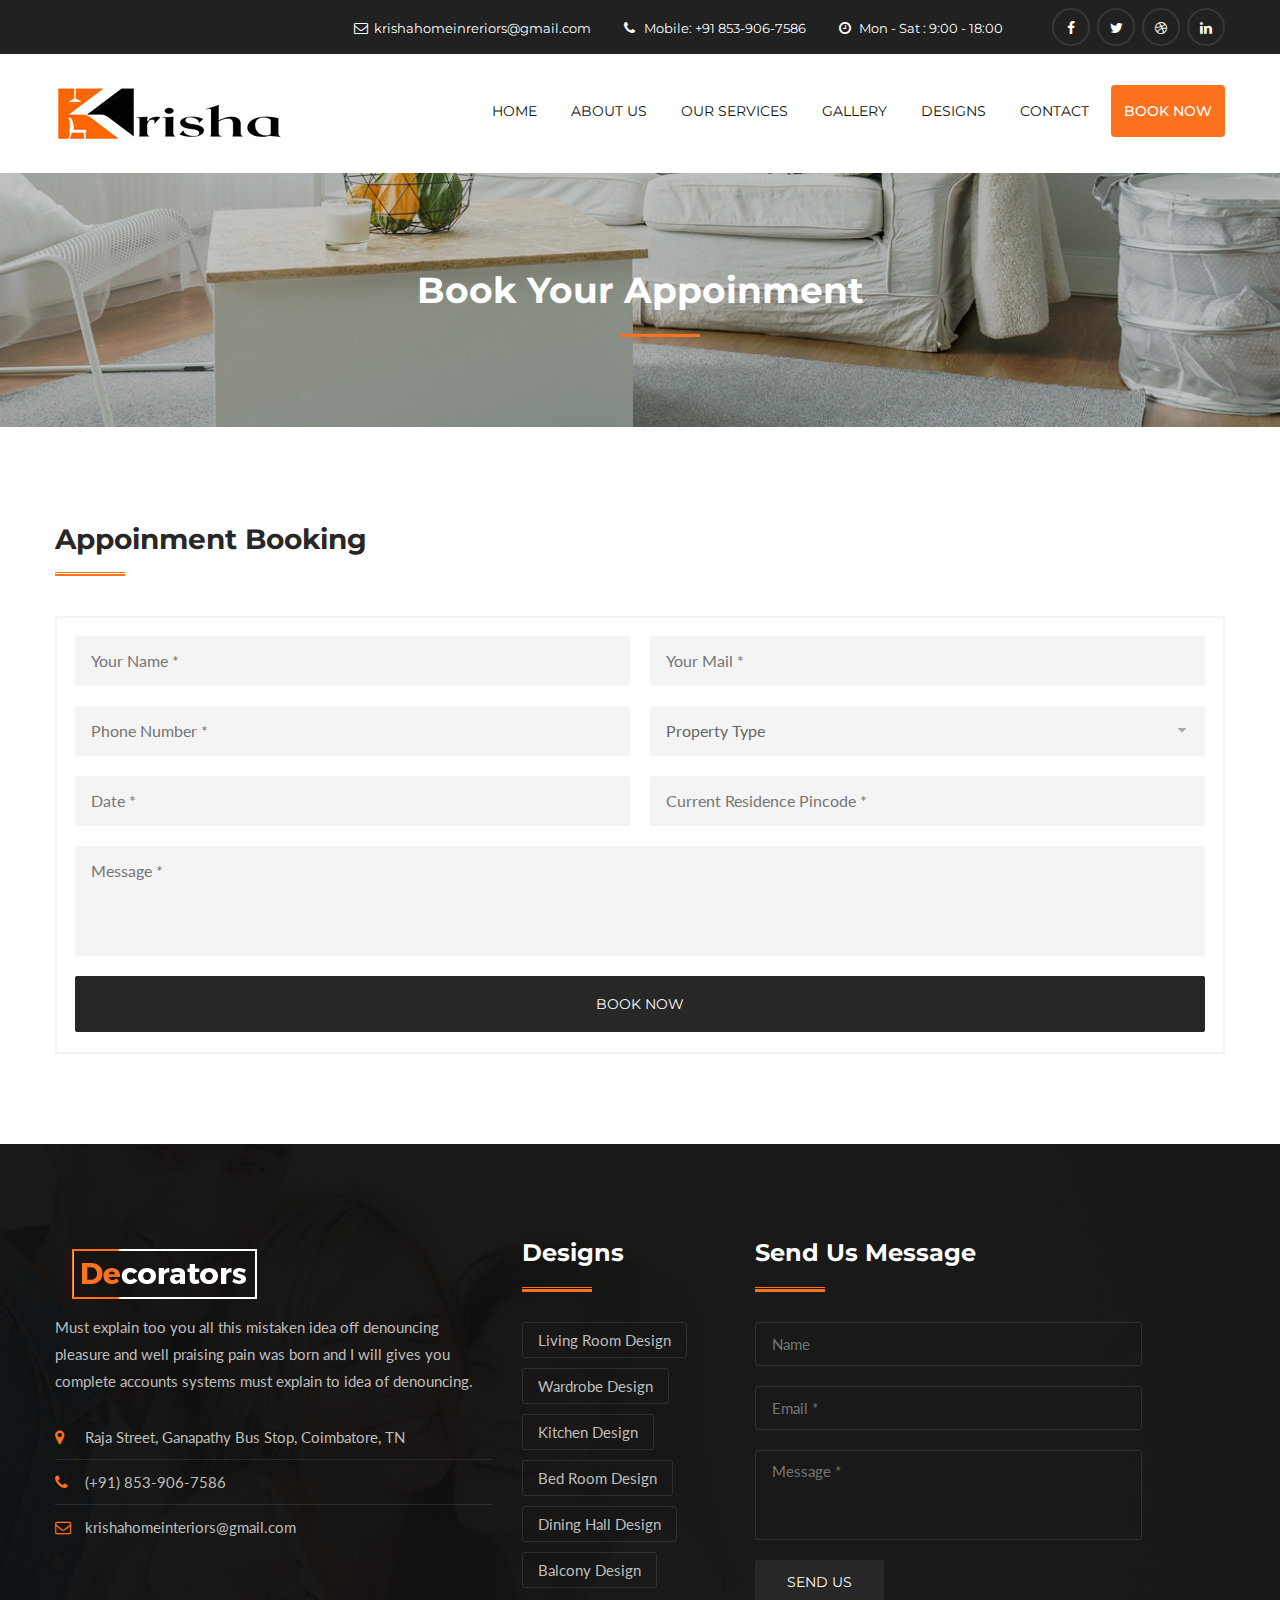
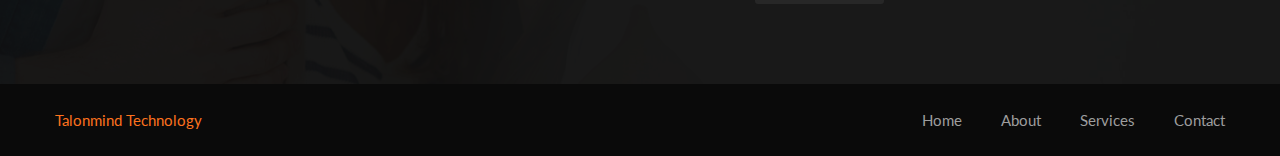
<file: appoinment.html>
<!DOCTYPE html>
<html>


<head>
<meta charset="utf-8">
<title>Krisha Interiors</title>
<!-- Stylesheets -->
<link href="css/bootstrap.css" rel="stylesheet">
<link href="css/style.css" rel="stylesheet">
<link rel="shortcut icon" href="images/favicon.ico" type="image/x-icon">
<link rel="icon" href="images/favicon.ico" type="image/x-icon">
<!-- Responsive -->
<meta http-equiv="X-UA-Compatible" content="IE=edge">
<meta name="viewport" content="width=device-width, initial-scale=1.0, maximum-scale=1.0, user-scalable=0">
<link href="css/responsive.css" rel="stylesheet">
<!--[if lt IE 9]><script src="https://cdnjs.cloudflare.com/ajax/libs/html5shiv/3.7.3/html5shiv.js"></script><![endif]-->
<!--[if lt IE 9]><script src="js/respond.js"></script><![endif]-->
</head>

<body>

<div class="page-wrapper">
 	
    <!-- Preloader -->
    <div class="preloader"></div>
 	
    <!-- Main Header-->
    <header class="main-header">
    	<!-- Header Top -->
    	<div class="header-top">
        	<div class="auto-container">
            	<div class="row clearfix">
                    
                    <!--Top Left-->
                    
                    
                    <!--Top Right-->
                    <div class="top-right pull-right">
                    
                    	<!--social-icon-->
                        <div class="social-icon">
                        	<a href="#"><span class="fa fa-facebook"></span></a>
                            <a href="#"><span class="fa fa-twitter"></span></a>
                            <a href="#"><span class="fa fa-dribbble"></span></a>
                            <a href="#"><span class="fa fa-linkedin"></span></a>
                        </div>
                        
                    	<ul>
                        	<li><span class="fa fa-envelope-o"></span>krishahomeinreriors@gmail.com</li>
                            <li><span class="fa fa-phone"></span>Mobile: +91 853-906-7586</li>
                            <li><span class="fa fa-clock-o"></span>Mon - Sat : 9:00 - 18:00</li>
                        </ul>
                        
                        
                    </div>
                    
                </div>
                
            </div>
        </div><!-- Header Top End -->
        
        
        <!-- Main Box -->
    	<div class="main-box">
        	<div class="auto-container">
            	<div class="outer-container clearfix">
                    <!--Logo Box-->
                    <div class="logo-box">
                        <div class="logo"><a href="index.html"><img src="images/logok.png" alt=""></a></div>
                    </div>
                    
                    <!--Nav Outer-->
                    <div class="nav-outer clearfix">
                        <!-- Main Menu -->
                        <nav class="main-menu">
                            <div class="navbar-header">
                                <!-- Toggle Button -->    	
                                <button type="button" class="navbar-toggle" data-toggle="collapse" data-target=".navbar-collapse">
                                <span class="icon-bar"></span>
                                <span class="icon-bar"></span>
                                <span class="icon-bar"></span>
                                </button>
                            </div>
                            
                            <div class="navbar-collapse collapse clearfix">
                                <ul class="navigation clearfix">
                                    <li><a href="index.html">Home</a></li>
                                    <li><a href="about-us.html">About Us</a></li>
                                    <li><a href="services.html">Our Services</a></li>
                                    <li><a href="gallery.html">gallery</a></li>
                                    <li class="dropdown"><a href="#">Designs</a>
                                    	<ul>
                                            <li><a href="#">Living Room Design</a></li>
                                            <li><a href="#">Wardrobe Design</a></li>
                                            <li><a href="#">Kitchen Design</a></li>
                                            <li><a href="#">Bed Room Design</a></li>
                                            <li><a href="#">Dining Hall Design</a></li>
                                            <li><a href="#">Balcony Design</a></li>
                                        </ul>
                                    </li>  
                                    <li><a href="contact.html">Contact</a></li>
                                    
                                 </ul>
                            </div>
                        </nav><!-- Main Menu End-->
                        
                    </div><!--Nav Outer End-->
                    
                    <!-- Hidden Nav Toggler -->
                    <div class="nav-toggler">
                    <button class="hidden-bar-opener"><span class="icon fa fa-bars"></span></button>
                    </div><!-- / Hidden Nav Toggler -->
                    
                    <!--Search Btn-->
                    <div class="header-button">
                        <a class="btn btn-light book-button" role="button" href="appoinment.html">Book Now</a>
                    </div>
                    
            	</div>    
            </div>
        </div>
    
    </header>
    <!--End Main Header -->
    
    
    <!-- Hidden Navigation Bar -->
    <section class="hidden-bar right-align">
        
        <div class="hidden-bar-closer">
            <button class="btn"><i class="fa fa-close"></i></button>
        </div>
        
        <!-- Hidden Bar Wrapper -->
        <div class="hidden-bar-wrapper">
        
            <!-- .logo -->
            <div class="logo text-center">
                <a href="index.html"><img src="images/logo-2.png" alt=""></a>			
            </div><!-- /.logo -->
            
            <!-- .Side-menu -->
            <div class="side-menu">
            <!-- .navigation -->
                <ul class="navigation">
                    <li class="current"><a href="index.html">Home</a></li>
                    <li><a href="about-us.html">About Us</a></li>
                    <li><a href="services.html">Our Services</a></li>
                    <li><a href="gallery.html">gallery</a></li>
                    <li class="dropdown"><a href="#">Designs</a>
                        <ul>
                            <li><a href="#">Living Room Design</a></li>
                            <li><a href="#">Wardrobe Design</a></li>
                            <li><a href="#">Kitchen Design</a></li>
                            <li><a href="#">Bed Room Design</a></li>
                            <li><a href="#">Dining Hall Design</a></li>
                            <li><a href="#">Balcony Design</a></li>
                        </ul>
                    </li>  
                    <li><a href="contact.html">Contact</a></li>
                </ul>
            </div><!-- /.Side-menu -->
        
            <div class="social-icons">
                <ul>
                    <li><a href="#"><i class="fa fa-facebook"></i></a></li>
                    <li><a href="#"><i class="fa fa-twitter"></i></a></li>
                    <li><a href="#"><i class="fa fa-google-plus"></i></a></li>
                    <li><a href="#"><i class="fa fa-linkedin"></i></a></li>
                </ul>
            </div>
        
        </div><!-- / Hidden Bar Wrapper -->
    </section>
    <!-- / Hidden Bar -->
    
    
    <!--Page Title-->
    <section class="page-title" style="background-image:url(images/background/bg-page-title-1.jpg);">
        <div class="auto-container">
            <h1>Book Your Appoinment</h1>
        </div>
    </section>
    
    <section class="contact-section">
    	<div class="auto-container">
        	<div class="row clearfix">
                
                <!--Form Column -->
            	<div class="column form-column col-lg-12 col-md-12 col-sm-12 col-xs-12">
                	<div class="sec-title medium"><h2>Appoinment Booking</h2></div>
                	<!--form-box-->
                    <div class="form-box default-form">
                        <div class="contact-form default-form">
                            <form>
                                <div class="row clearfix">
                                
                                                                 
                                    <div class="form-group col-md-6 col-sm-6 col-xs-12">
                                        <input type="text" name="username" value="" placeholder="Your Name *" required>
                                    </div>
        
                                    <div class="form-group col-md-6 col-sm-6 col-xs-12">
                                        <input type="email" name="email" value="" placeholder="Your Mail *" required>
                                    </div>
                                    
                                    <div class="form-group col-md-6 col-sm-6 col-xs-12">
                                        <input type="text" name="phone" value="" placeholder="Phone Number *">
                                    </div>

                                    <div class="form-group col-md-6 col-sm-6 col-xs-12">
                                        <select name="subject">
                                            <option>Property Type</option>
                                            <option>Independent House / Villa</option>
                                            <option>1 BHK</option>
                                            <option>2 BHK</option>
                                            <option>3 BHK</option>
                                            <option>4 BHK</option>
                                        </select>
                                    </div>

                                    <div class="form-group col-md-6 col-sm-6 col-xs-12">
                                        <input type="text" name="date" value="" placeholder="Date *">
                                    </div>

                                    <div class="form-group col-md-6 col-sm-6 col-xs-12">
                                        <input type="text" name="pincode" value="" placeholder="Current Residence Pincode *">
                                    </div>
                                    
                                    <div class="form-group col-md-12 col-sm-12 col-xs-12">
                                        <textarea name="message" placeholder="Message *"></textarea>
                                    </div>
                                    <div class="form-group col-md-12 col-sm-12 col-xs-12">
                                        <button type="submit" class="theme-btn btn-style-two">Book Now</button>
                                    </div>
                                </div>
                            </form>
                        </div>
                    </div>
                </div>
                
            </div>    
       	</div>
   	</section>
    

    <!--Main Footer-->
    <footer class="main-footer" style="background-image:url(images/background/footer-bg.jpg);">
    	<div class="auto-container">
        
            <!--Widgets Section-->
            <div class="widgets-section">
            	<div class="row clearfix">
                	<!--Big Column-->
                	<div class="big-column col-md-7 col-sm-12 col-xs-12">
                    	<div class="row clearfix">
                            
                            <!--Footer Column-->
                        	<div class="footer-column col-md-8 col-sm-6 col-xs-12">
                            	<div class="footer-widget about-widget">
                                	<div class="footer-logo"><figure><a href="index.html"><img src="images/logo-2.png" alt=""></a></figure></div>
                                    <div class="widget-content">
                                    	<div class="text">Must explain too you all this mistaken idea off denouncing pleasure and well praising pain was born and I will gives you complete accounts systems must explain to idea of denouncing.</div>
                                        <ul class="contact-info">
                                        	<li><span class="icon fa fa-map-marker"></span>Raja Street, Ganapathy Bus Stop, Coimbatore, TN</li>
                                            <li><span class="icon fa fa-phone"></span>(+91) 853-906-7586</li>
                                            <li><span class="icon fa fa-envelope-o"></span>krishahomeinteriors@gmail.com</li>
                                        </ul>
                                    </div>
                                </div>
                            </div>
                            
                            <!--Footer Column-->
                        	<div class="footer-column col-md-4 col-sm-6 col-xs-12">
                            	<div class="footer-widget tags-widget">
                                	<h2>Designs</h2>
                                    <div class="widget-content">
                                    	<ul class="tags-list">
                                        	<li><a href="#">Living Room Design</a></li>
                                            <li><a href="#">Wardrobe Design</a></li>
                                            <li><a href="#">Kitchen Design</a></li>
                                            <li><a href="#">Bed Room Design</a></li>
                                            <li><a href="#">Dining Hall Design</a></li>
                                            <li><a href="#">Balcony Design</a></li>
                                        </ul>
                                    </div>
                                </div>
                            </div>
                            
                        </div>
                    </div>
                    
                    <!--Big Column-->
                	<div class="big-column col-md-5 col-sm-12 col-xs-12">
                    	<div class="row clearfix">
                            
                            <!--Footer Column-->
                        	
                            
                            <!--Footer Column-->
                        	<div class="footer-column col-md-10 col-sm-6 col-xs-12">
                            	<div class="footer-widget contact-widget">
                                	<h2>Send Us Message</h2>
                                    <div class="widget-content">
                                        <div class="newsletter-form">
                                            <form method="post" action="#">
                                                <div class="form-group">
                                                    <input type="text" name="name" value="" placeholder="Name" required>
                                                </div>
                                                <div class="form-group">
                                                    <input type="email" name="email" value="" placeholder="Email *" required>
                                                </div>
                                                <div class="form-group">
                                                    <textarea name="message" placeholder="Message *" required></textarea>
                                                </div>
                                                <button type="submit" class="theme-btn btn-style-two">Send us</button>
                                            </form>
                                        </div>
                                    </div>
                                </div>
                            </div>
                            
                        </div>
                    </div>
                    
                 </div>
             </div>
        
        </div>
        
        <!--Footer Bottom-->
         <div class="footer-bottom">
         	<div class="auto-container">
            	<div class="clearfix">
                	<div class="pull-left"><div class="copyright"><a href="#" target="_blank">Talonmind Technology</a></div></div>
                    <div class="pull-right">
                    	<ul class="footer-nav">
                        	<li><a href="#">Home</a></li>
                            <li><a href="#">About</a></li>
                            <li><a href="#">Services</a></li>
                            <li><a href="#">Contact</a></li>
                        </ul>
                    </div>
                </div>
            </div>
        </div>
    </footer>
    
    
</div>
<!--End pagewrapper-->


<!--Search Popup-->
<div id="search-popup" class="search-popup">
	<div class="close-search theme-btn"><span class="flaticon-unchecked"></span></div>
	<div class="popup-inner">
    
    	<div class="search-form">
        	<form method="post" action="#">
            	<div class="form-group">
                	<fieldset>
                        <input type="search" class="form-control" name="search-input" value="" placeholder="Search Here" required >
                        <input type="submit" value="Search" class="theme-btn">
                    </fieldset>
                </div>
            </form>
            
            <br>
            <h3>Recent Search Keywords</h3>
            <ul class="recent-searches">
                <li><a href="#">Business</a></li>
                <li><a href="#">Web Development</a></li>
                <li><a href="#">SEO</a></li>
                <li><a href="#">Logistics</a></li>
                <li><a href="#">Freedom</a></li>
            </ul>
        
        </div>
        
    </div>
</div>

<!--Scroll to top-->
<div class="scroll-to-top scroll-to-target" data-target=".main-header"><span class="fa fa-long-arrow-up"></span></div>


<script src="js/jquery.js"></script> 
<script src="js/bootstrap.min.js"></script>
<script src="js/jquery.mCustomScrollbar.concat.min.js"></script>
<script src="js/jquery.fancybox.pack.js"></script>
<script src="js/jquery.fancybox-media.js"></script>
<script src="js/owl.js"></script>
<script src="js/wow.js"></script>
<script src="js/script.js"></script>
</body>


</html>
</file>
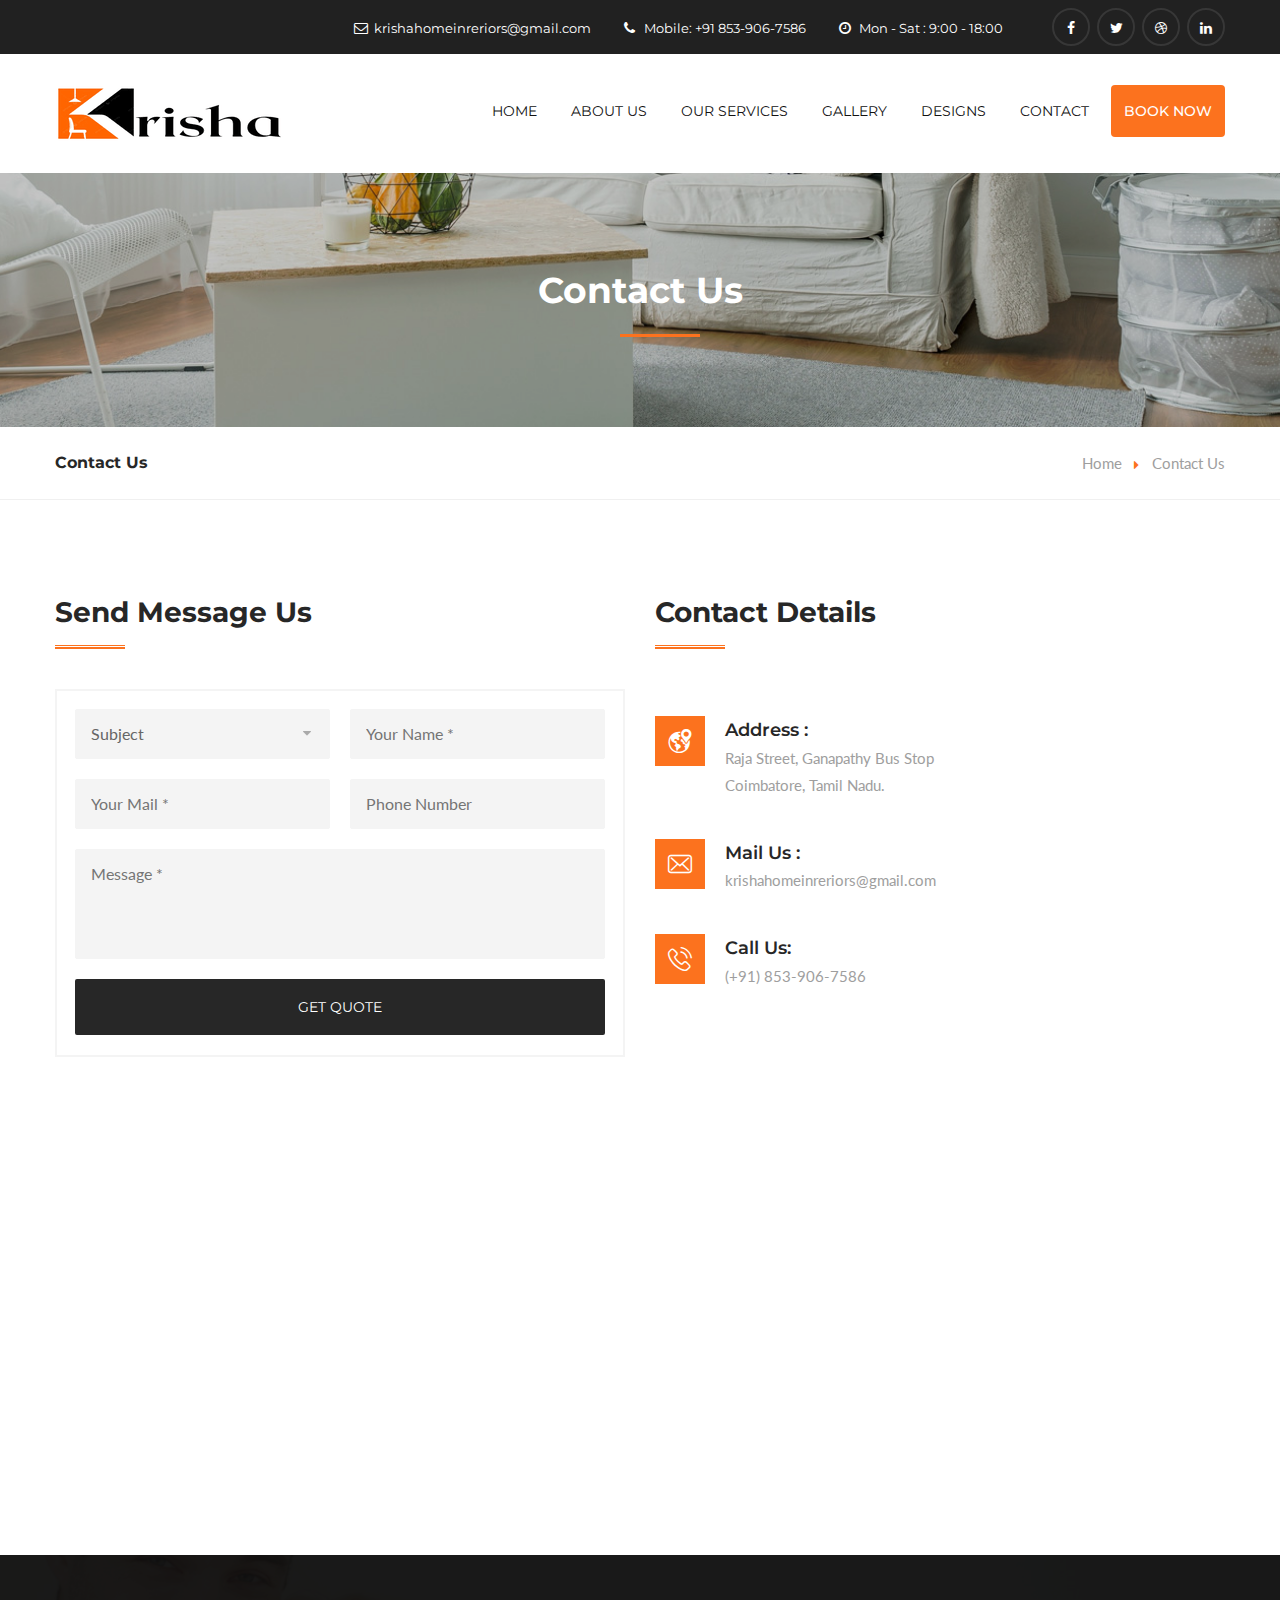
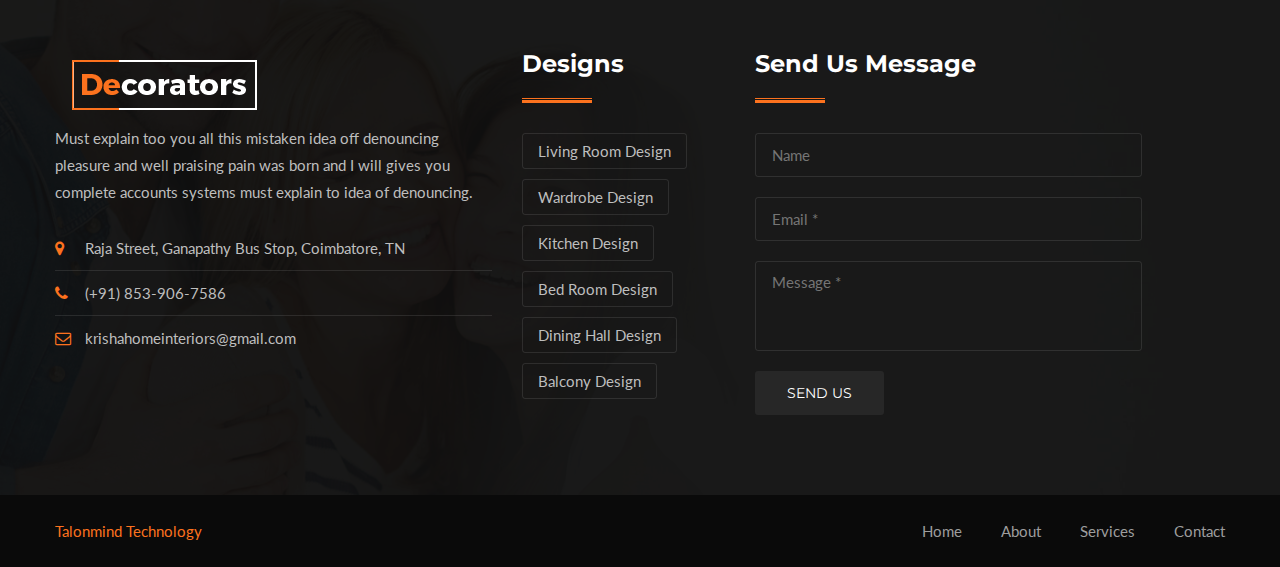
<file: contact.html>
<!DOCTYPE html>
<html>


<head>
<meta charset="utf-8">
<title>Krisha Interiors</title>
<!-- Stylesheets -->
<link href="css/bootstrap.css" rel="stylesheet">
<link href="css/style.css" rel="stylesheet">
<link rel="shortcut icon" href="images/favicon.ico" type="image/x-icon">
<link rel="icon" href="images/favicon.ico" type="image/x-icon">
<!-- Responsive -->
<meta http-equiv="X-UA-Compatible" content="IE=edge">
<meta name="viewport" content="width=device-width, initial-scale=1.0, maximum-scale=1.0, user-scalable=0">
<link href="css/responsive.css" rel="stylesheet">
<!--[if lt IE 9]><script src="https://cdnjs.cloudflare.com/ajax/libs/html5shiv/3.7.3/html5shiv.js"></script><![endif]-->
<!--[if lt IE 9]><script src="js/respond.js"></script><![endif]-->
</head>

<body>

<div class="page-wrapper">
 	
    <!-- Preloader -->
    <div class="preloader"></div>
 	
    <!-- Main Header-->
    <header class="main-header">
    	<!-- Header Top -->
    	<div class="header-top">
        	<div class="auto-container">
            	<div class="row clearfix">
                    
                    <!--Top Left-->
                    
                    <!--Top Right-->
                    <div class="top-right pull-right">
                    
                    	<!--social-icon-->
                        <div class="social-icon">
                        	<a href="#"><span class="fa fa-facebook"></span></a>
                            <a href="#"><span class="fa fa-twitter"></span></a>
                            <a href="#"><span class="fa fa-dribbble"></span></a>
                            <a href="#"><span class="fa fa-linkedin"></span></a>
                        </div>
                        
                    	<ul>
                        	<li><span class="fa fa-envelope-o"></span>krishahomeinreriors@gmail.com</li>
                            <li><span class="fa fa-phone"></span>Mobile: +91 853-906-7586</li>
                            <li><span class="fa fa-clock-o"></span>Mon - Sat : 9:00 - 18:00</li>
                        </ul>
                        
                        
                    </div>
                    
                </div>
                
            </div>
        </div><!-- Header Top End -->
        
        
        <!-- Main Box -->
    	<div class="main-box">
        	<div class="auto-container">
            	<div class="outer-container clearfix">
                    <!--Logo Box-->
                    <div class="logo-box">
                        <div class="logo"><a href="index.html"><img src="images/logok.png" alt=""></a></div>
                    </div>
                    
                    <!--Nav Outer-->
                    <div class="nav-outer clearfix">
                        <!-- Main Menu -->
                        <nav class="main-menu">
                            <div class="navbar-header">
                                <!-- Toggle Button -->    	
                                <button type="button" class="navbar-toggle" data-toggle="collapse" data-target=".navbar-collapse">
                                <span class="icon-bar"></span>
                                <span class="icon-bar"></span>
                                <span class="icon-bar"></span>
                                </button>
                            </div>
                            
                            <div class="navbar-collapse collapse clearfix">
                                <ul class="navigation clearfix">
                                    <li><a href="index.html">Home</a></li>
                                    <li><a href="about-us.html">About Us</a></li>
                                    <li><a href="services.html">Our Services</a></li>
                                    <li><a href="gallery.html">gallery</a></li>
                                    <li class="dropdown"><a href="#">Designs</a>
                                    	<ul>
                                            <li><a href="#">Living Room Design</a></li>
                                            <li><a href="#">Wardrobe Design</a></li>
                                            <li><a href="#">Kitchen Design</a></li>
                                            <li><a href="#">Bed Room Design</a></li>
                                            <li><a href="#">Dining Hall Design</a></li>
                                            <li><a href="#">Balcony Design</a></li>
                                        </ul>
                                    </li>  
                                    <li><a href="contact.html">Contact</a></li>
                                    
                                 </ul>
                            </div>
                        </nav><!-- Main Menu End-->
                        
                    </div><!--Nav Outer End-->
                    
                    <!-- Hidden Nav Toggler -->
                    <div class="nav-toggler">
                    <button class="hidden-bar-opener"><span class="icon fa fa-bars"></span></button>
                    </div><!-- / Hidden Nav Toggler -->
                    
                    <!--Search Btn-->
                    <div class="header-button">
                        <a class="btn btn-light book-button" role="button" href="appoinment.html">Book Now</a>
                    </div>
                    
            	</div>    
            </div>
        </div>
    
    </header>
    <!--End Main Header -->
    
    
    <!-- Hidden Navigation Bar -->
    <section class="hidden-bar right-align">
        
        <div class="hidden-bar-closer">
            <button class="btn"><i class="fa fa-close"></i></button>
        </div>
        
        <!-- Hidden Bar Wrapper -->
        <div class="hidden-bar-wrapper">
        
            <!-- .logo -->
            <div class="logo text-center">
                <a href="index.html"><img src="images/logo-2.png" alt=""></a>			
            </div><!-- /.logo -->
            
            <!-- .Side-menu -->
            <div class="side-menu">
            <!-- .navigation -->
                <ul class="navigation">
                    <li class="current"><a href="index.html">Home</a></li>
                    <li><a href="about-us.html">About Us</a></li>
                    <li><a href="services.html">Our Services</a> </li>
                    <li><a href="gallery.html">gallery</a></li>
                    <li class="dropdown"><a href="#">Designs</a>
                        <ul>
                            <li><a href="#">Living Room Design</a></li>
                            <li><a href="#">Wardrobe Design</a></li>
                            <li><a href="#">Kitchen Design</a></li>
                            <li><a href="#">Bed Room Design</a></li>
                            <li><a href="#">Dining Hall Design</a></li>
                            <li><a href="#">Balcony Design</a></li>
                        </ul>
                    </li>  
                    <li class="current"><a href="contact.html">Contact</a></li>
                </ul>
            </div><!-- /.Side-menu -->
        
            <div class="social-icons">
                <ul>
                    <li><a href="#"><i class="fa fa-facebook"></i></a></li>
                    <li><a href="#"><i class="fa fa-twitter"></i></a></li>
                    <li><a href="#"><i class="fa fa-google-plus"></i></a></li>
                    <li><a href="#"><i class="fa fa-linkedin"></i></a></li>
                </ul>
            </div>
        
        </div><!-- / Hidden Bar Wrapper -->
    </section>
    <!-- / Hidden Bar -->
    
    
    <!--Page Title-->
    <section class="page-title" style="background-image:url(images/background/bg-page-title-1.jpg);">
        <div class="auto-container">
            <h1>Contact Us</h1>
        </div>
    </section>
    
    <!--Page Info-->
    <section class="page-info">
        <div class="auto-container clearfix">
            <div class="pull-left"><h2>Contact Us</h2></div>
            <div class="pull-right">
                <ul class="bread-crumb clearfix">
                    <li><a href="index.html">Home</a></li>
                    <li>Contact Us</li>
                </ul>
            </div>
        </div>
    </section>
    
    <!--Contact Section-->
    <section class="contact-section">
    	<div class="auto-container">
        	<div class="row clearfix">
                
                <!--Form Column -->
            	<div class="column form-column col-lg-6 col-md-12 col-sm-12 col-xs-12">
                	<div class="sec-title medium"><h2>Send Message Us</h2></div>
                	<!--form-box-->
                    <div class="form-box default-form">
                        <div class="contact-form default-form">
                            <form method="post" action="http://world5.commonsupport.com/html2/decorators/sendemail.php" id="contact-form">
                                <div class="row clearfix">
                                
                                    <div class="form-group col-md-6 col-sm-6 col-xs-12">
                                        <select name="subject">
                                            <option>Subject</option>
                                            <option>Wooden Flooring</option>
                                            <option>Metal Flooring</option>
                                            <option>Concrete Flooring</option>
                                        </select>
                                    </div>
                                
                                    <div class="form-group col-md-6 col-sm-6 col-xs-12">
                                        <input type="text" name="username" value="" placeholder="Your Name *" required>
                                    </div>
        
                                    <div class="form-group col-md-6 col-sm-6 col-xs-12">
                                        <input type="email" name="email" value="" placeholder="Your Mail *" required>
                                    </div>
                                    
                                    <div class="form-group col-md-6 col-sm-6 col-xs-12">
                                        <input type="text" name="phone" value="" placeholder="Phone Number">
                                    </div>
                                    
                                    <div class="form-group col-md-12 col-sm-12 col-xs-12">
                                        <textarea name="message" placeholder="Message *"></textarea>
                                    </div>
                                    <div class="form-group col-md-12 col-sm-12 col-xs-12">
                                        <button type="submit" class="theme-btn btn-style-two">Get Quote</button>
                                    </div>
                                </div>
                            </form>
                        </div>
                    </div>
                </div>
                
                <!--Column-->
                <div class="column info-column col-lg-6 col-md-6 col-sm-12 col-xs-12">
                	<div class="sec-title medium"><h2>Contact Details</h2></div>
                    <br/>
                    <div class="info-style-one">
                        <ul>
                            <li><div class="icon-box"><span class="flaticon-international-delivery"></span></div><h4>Address :</h4><div class="text">Raja Street, Ganapathy Bus Stop <br>Coimbatore, Tamil Nadu.</div></li>
                            <li><div class="icon-box"><span class="flaticon-envelope"></span></div><h4>Mail Us :</h4><div class="text">krishahomeinreriors@gmail.com</div></li>
                            <li><div class="icon-box"><span class="flaticon-phone-call"></span></div><h4>Call Us:</h4><div class="text"> (+91) 853-906-7586</div></li>
                        </ul>
                    </div>
                </div>
                
            </div>    
       	</div>
   	</section>
    
    
    <!--Map Section-->
    <section class="map-section">
    	<div class="map-outer">

            <!--Map Canvas-->
            
            <iframe 
                width="100%" 
                height="400" 
                frameborder="0" 
                scrolling="no" 
                marginheight="0" 
                marginwidth="0" 
                src="https://maps.google.com/maps?q=Ganapathy Main Bus Stop&hl=en-US&amp;z=14&amp;ie=UTF8&amp;iwloc=B&amp;output=embed">
            </iframe>
            
        </div>
    </section>
    
    
    <!--Main Footer-->
    <footer class="main-footer" style="background-image:url(images/background/footer-bg.jpg);">
    	<div class="auto-container">
        
            <!--Widgets Section-->
            <div class="widgets-section">
            	<div class="row clearfix">
                	<!--Big Column-->
                	<div class="big-column col-md-7 col-sm-12 col-xs-12">
                    	<div class="row clearfix">
                            
                            <!--Footer Column-->
                        	<div class="footer-column col-md-8 col-sm-6 col-xs-12">
                            	<div class="footer-widget about-widget">
                                	<div class="footer-logo"><figure><a href="index.html"><img src="images/logo-2.png" alt=""></a></figure></div>
                                    <div class="widget-content">
                                    	<div class="text">Must explain too you all this mistaken idea off denouncing pleasure and well praising pain was born and I will gives you complete accounts systems must explain to idea of denouncing.</div>
                                        <ul class="contact-info">
                                        	<li><span class="icon fa fa-map-marker"></span>Raja Street, Ganapathy Bus Stop, Coimbatore, TN</li>
                                            <li><span class="icon fa fa-phone"></span>(+91) 853-906-7586</li>
                                            <li><span class="icon fa fa-envelope-o"></span>krishahomeinteriors@gmail.com</li>
                                        </ul>
                                    </div>
                                </div>
                            </div>
                            
                            <!--Footer Column-->
                        	<div class="footer-column col-md-4 col-sm-6 col-xs-12">
                            	<div class="footer-widget tags-widget">
                                	<h2>Designs</h2>
                                    <div class="widget-content">
                                    	<ul class="tags-list">
                                        	<li><a href="#">Living Room Design</a></li>
                                            <li><a href="#">Wardrobe Design</a></li>
                                            <li><a href="#">Kitchen Design</a></li>
                                            <li><a href="#">Bed Room Design</a></li>
                                            <li><a href="#">Dining Hall Design</a></li>
                                            <li><a href="#">Balcony Design</a></li>
                                        </ul>
                                    </div>
                                </div>
                            </div>
                            
                        </div>
                    </div>
                    
                    <!--Big Column-->
                	<div class="big-column col-md-5 col-sm-12 col-xs-12">
                    	<div class="row clearfix">
                            
                            <!--Footer Column-->
                        	
                            
                            <!--Footer Column-->
                        	<div class="footer-column col-md-10 col-sm-6 col-xs-12">
                            	<div class="footer-widget contact-widget">
                                	<h2>Send Us Message</h2>
                                    <div class="widget-content">
                                        <div class="newsletter-form">
                                            <form method="post" action="#">
                                                <div class="form-group">
                                                    <input type="text" name="name" value="" placeholder="Name" required>
                                                </div>
                                                <div class="form-group">
                                                    <input type="email" name="email" value="" placeholder="Email *" required>
                                                </div>
                                                <div class="form-group">
                                                    <textarea name="message" placeholder="Message *" required></textarea>
                                                </div>
                                                <button type="submit" class="theme-btn btn-style-two">Send us</button>
                                            </form>
                                        </div>
                                    </div>
                                </div>
                            </div>
                            
                        </div>
                    </div>
                    
                 </div>
             </div>
        
        </div>
        
        <!--Footer Bottom-->
         <div class="footer-bottom">
         	<div class="auto-container">
            	<div class="clearfix">
                	<div class="pull-left"><div class="copyright"><a href="#" target="_blank">Talonmind Technology</a></div></div>
                    <div class="pull-right">
                    	<ul class="footer-nav">
                        	<li><a href="#">Home</a></li>
                            <li><a href="#">About</a></li>
                            <li><a href="#">Services</a></li>
                            <li><a href="#">Contact</a></li>
                        </ul>
                    </div>
                </div>
            </div>
        </div>
    </footer>
    
</div>
<!--End pagewrapper-->


<!--Search Popup-->
<div id="search-popup" class="search-popup">
	<div class="close-search theme-btn"><span class="flaticon-unchecked"></span></div>
	<div class="popup-inner">
    
    	<div class="search-form">
        	<form method="post" action="#">
            	<div class="form-group">
                	<fieldset>
                        <input type="search" class="form-control" name="search-input" value="" placeholder="Search Here" required >
                        <input type="submit" value="Search" class="theme-btn">
                    </fieldset>
                </div>
            </form>
            
            <br>
            <h3>Recent Search Keywords</h3>
            <ul class="recent-searches">
                <li><a href="#">Business</a></li>
                <li><a href="#">Web Development</a></li>
                <li><a href="#">SEO</a></li>
                <li><a href="#">Logistics</a></li>
                <li><a href="#">Freedom</a></li>
            </ul>
        
        </div>
        
    </div>
</div>

<!--Scroll to top-->
<div class="scroll-to-top scroll-to-target" data-target=".main-header"><span class="fa fa-long-arrow-up"></span></div>


<script src="js/jquery.js"></script> 
<script src="js/bootstrap.min.js"></script>
<script src="js/jquery.mCustomScrollbar.concat.min.js"></script>
<script src="js/jquery.fancybox.pack.js"></script>
<script src="js/jquery.fancybox-media.js"></script>
<script src="js/validate.js"></script>
<script src="js/owl.js"></script>
<script src="js/wow.js"></script>
<script src="js/script.js"></script>

<!--Google Map APi Key-->
<script src="http://maps.google.com/maps/api/js?key="></script>
<script src="js/map-script.js"></script>
<!--End Google Map APi-->

</body>


</html>
</file>
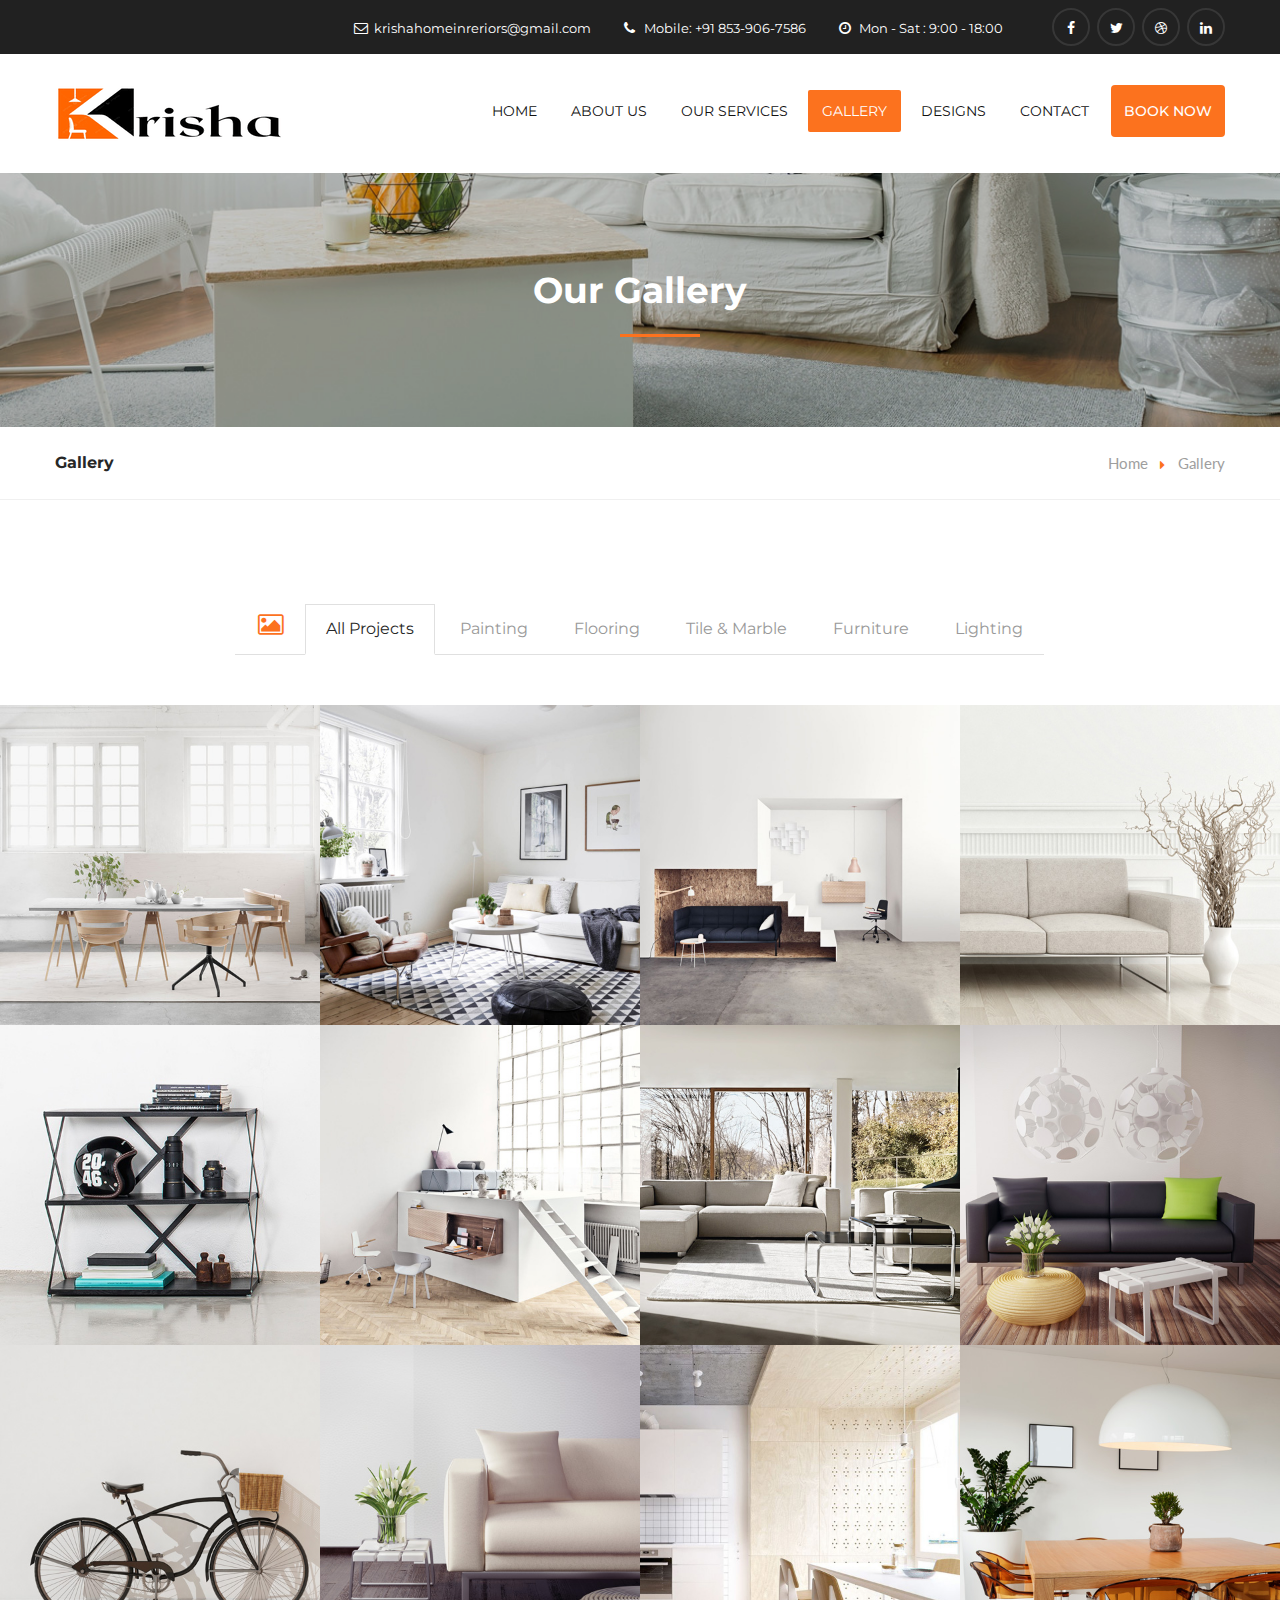
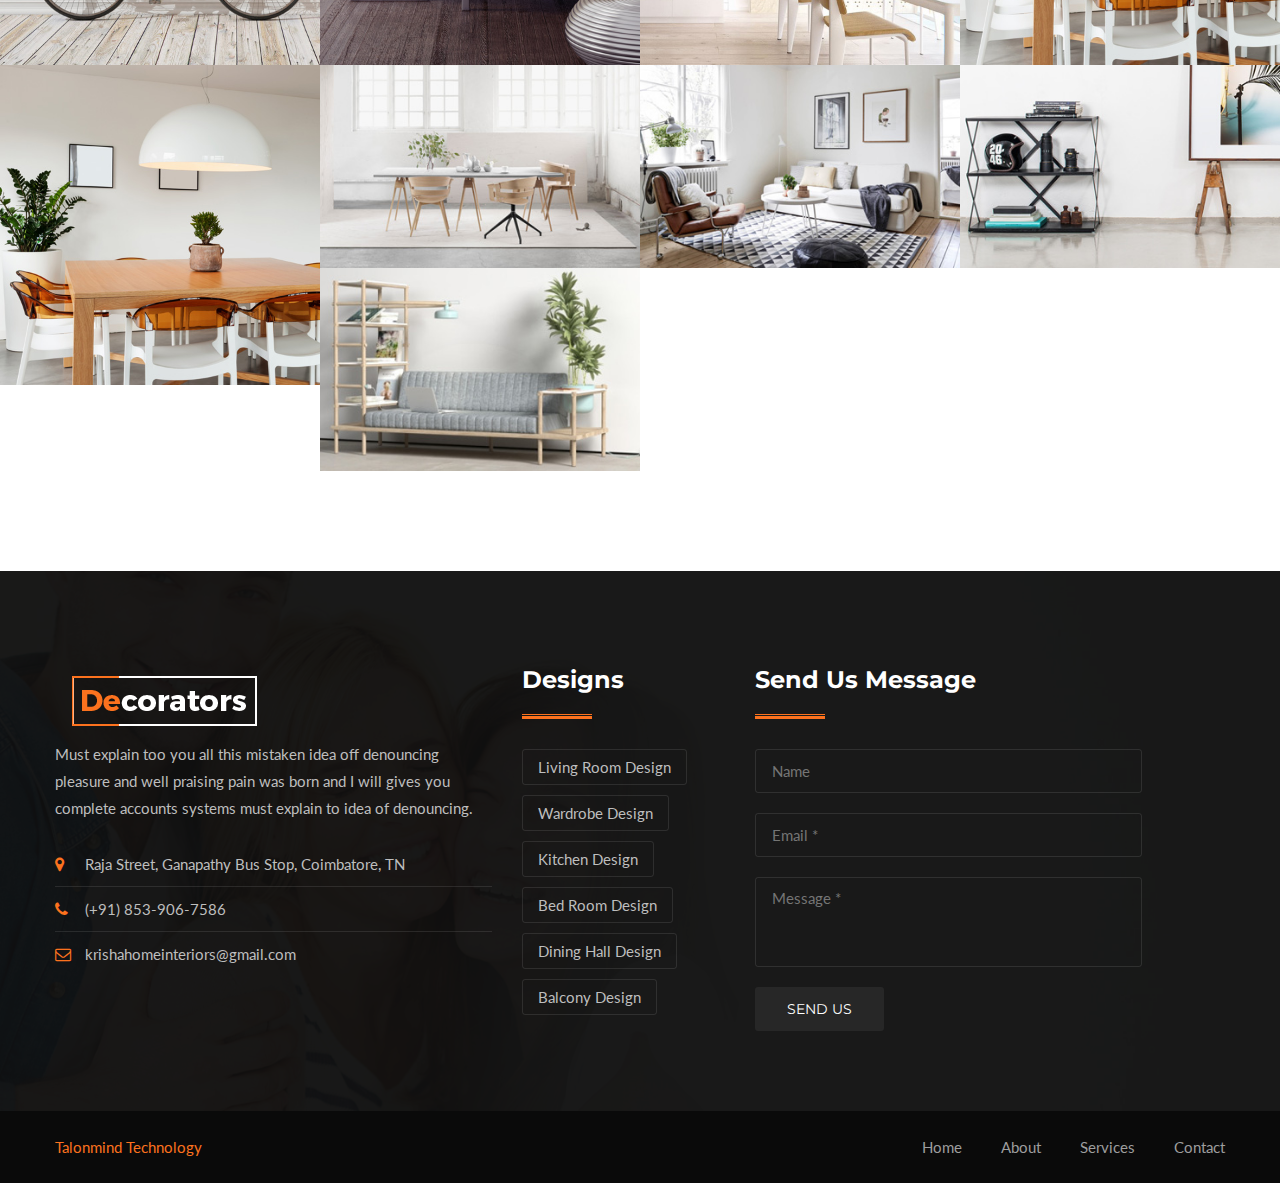
<file: gallery-1.html>
<!DOCTYPE html>
<html>


<head>
<meta charset="utf-8">
<title>Krisha Interiors</title>
<!-- Stylesheets -->
<link href="css/bootstrap.css" rel="stylesheet">
<link href="css/style.css" rel="stylesheet">
<link rel="shortcut icon" href="images/favicon.ico" type="image/x-icon">
<link rel="icon" href="images/favicon.ico" type="image/x-icon">
<!-- Responsive -->
<meta http-equiv="X-UA-Compatible" content="IE=edge">
<meta name="viewport" content="width=device-width, initial-scale=1.0, maximum-scale=1.0, user-scalable=0">
<link href="css/responsive.css" rel="stylesheet">
<!--[if lt IE 9]><script src="https://cdnjs.cloudflare.com/ajax/libs/html5shiv/3.7.3/html5shiv.js"></script><![endif]-->
<!--[if lt IE 9]><script src="js/respond.js"></script><![endif]-->
</head>

<body>

<div class="page-wrapper">
 	
    <!-- Preloader -->
    <div class="preloader"></div>
 	
    <!-- Main Header-->
    <header class="main-header">
    	<!-- Header Top -->
    	<div class="header-top">
        	<div class="auto-container">
            	<div class="row clearfix">
                    
                    <!--Top Left-->
                    
                    
                    <!--Top Right-->
                    <div class="top-right pull-right">
                    
                    	<!--social-icon-->
                        <div class="social-icon">
                        	<a href="#"><span class="fa fa-facebook"></span></a>
                            <a href="#"><span class="fa fa-twitter"></span></a>
                            <a href="#"><span class="fa fa-dribbble"></span></a>
                            <a href="#"><span class="fa fa-linkedin"></span></a>
                        </div>
                        
                    	<ul>
                        	<li><span class="fa fa-envelope-o"></span>krishahomeinreriors@gmail.com</li>
                            <li><span class="fa fa-phone"></span>Mobile: +91 853-906-7586</li>
                            <li><span class="fa fa-clock-o"></span>Mon - Sat : 9:00 - 18:00</li>
                        </ul>
                        
                        
                    </div>
                    
                </div>
                
            </div>
        </div><!-- Header Top End -->
        
        
        <!-- Main Box -->
    	<div class="main-box">
        	<div class="auto-container">
            	<div class="outer-container clearfix">
                    <!--Logo Box-->
                    <div class="logo-box">
                        <div class="logo"><a href="index.html"><img src="images/logok.png" alt=""></a></div>
                    </div>
                    
                    <!--Nav Outer-->
                    <div class="nav-outer clearfix">
                        <!-- Main Menu -->
                        <nav class="main-menu">
                            <div class="navbar-header">
                                <!-- Toggle Button -->    	
                                <button type="button" class="navbar-toggle" data-toggle="collapse" data-target=".navbar-collapse">
                                <span class="icon-bar"></span>
                                <span class="icon-bar"></span>
                                <span class="icon-bar"></span>
                                </button>
                            </div>
                            
                            <div class="navbar-collapse collapse clearfix">
                                <ul class="navigation clearfix">
                                    <li><a href="index.html">Home</a></li>
                                    <li><a href="about-us.html">About Us</a></li>
                                    <li><a href="services.html">Our Services</a></li>
                                    <li class="current"><a href="gallery.html">Gallery</a></li>
                                    <li class="dropdown"><a href="#">Designs</a>
                                    	<ul>
                                            <li><a href="#">Living Room Design</a></li>
                                            <li><a href="#">Wardrobe Design</a></li>
                                            <li><a href="#">Kitchen Design</a></li>
                                            <li><a href="#">Bed Room Design</a></li>
                                            <li><a href="#">Dining Hall Design</a></li>
                                            <li><a href="#">Balcony Design</a></li>

                                        </ul>
                                    </li>
                                    <li><a href="contact.html">Contact</a></li>
                                    
                                 </ul>
                            </div>
                        </nav><!-- Main Menu End-->
                        
                    </div><!--Nav Outer End-->
                    
                    <!-- Hidden Nav Toggler -->
                    <div class="nav-toggler">
                    <button class="hidden-bar-opener"><span class="icon fa fa-bars"></span></button>
                    </div><!-- / Hidden Nav Toggler -->
                    
                    <!--Search Btn-->
                    
                    <div class="header-button">
                        <a class="btn btn-light book-button" role="button" href="appoinment.html">Book Now</a>
                    </div>
                    
            	</div>    
            </div>
        </div>
    
    </header>
    <!--End Main Header -->
    
    
    <!-- Hidden Navigation Bar -->
    <section class="hidden-bar right-align">
        
        <div class="hidden-bar-closer">
            <button class="btn"><i class="fa fa-close"></i></button>
        </div>
        
        <!-- Hidden Bar Wrapper -->
        <div class="hidden-bar-wrapper">
        
            <!-- .logo -->
            <div class="logo text-center">
                <a href="index.html"><img src="images/logo-2.png" alt=""></a>			
            </div><!-- /.logo -->
            
            <!-- .Side-menu -->
            <div class="side-menu">
            <!-- .navigation -->
                <ul class="navigation">
                    <li><a href="index.html">Home</a></li>
                    <li><a href="about-us.html">About Us</a></li>
                    <li><a href="services.html">Our Services</a></li>
                    <li><a href="gallery.html">Gallery</a></li>
                    <li class="dropdown"><a href="#">Designs</a>
                        <ul>
                            <li><a href="#">Living Room Design</a></li>
                            <li><a href="#">Wardrobe Design</a></li>
                            <li><a href="#">Kitchen Design</a></li>
                            <li><a href="#">Bed Room Design</a></li>
                            <li><a href="#">Dining Hall Design</a></li>
                            <li><a href="#">Balcony Design</a></li>
                        </ul>
                    </li>     
                    <li><a href="contact.html">Contact</a></li>
                </ul>
            </div><!-- /.Side-menu -->
        
            <div class="social-icons">
                <ul>
                    <li><a href="#"><i class="fa fa-facebook"></i></a></li>
                    <li><a href="#"><i class="fa fa-twitter"></i></a></li>
                    <li><a href="#"><i class="fa fa-google-plus"></i></a></li>
                    <li><a href="#"><i class="fa fa-linkedin"></i></a></li>
                </ul>
            </div>
        
        </div><!-- / Hidden Bar Wrapper -->
    </section>
    <!-- / Hidden Bar -->
    
    
    <!--Page Title-->
    <section class="page-title" style="background-image:url(images/background/bg-page-title-1.jpg);">
        <div class="auto-container">
            <h1>Our Gallery</h1>
        </div>
    </section>
    
    <!--Page Info-->
    <section class="page-info">
        <div class="auto-container clearfix">
            <div class="pull-left"><h2>Gallery</h2></div>
            <div class="pull-right">
                <ul class="bread-crumb clearfix">
                    <li><a href="index.html">Home</a></li>
                    <li>Gallery</li>
                </ul>
            </div>
        </div>
    </section>
    
    
    <!--Gallery Section-->
    <section class="gallery-section fullwidth">
            
        <!--Mixituo Gallery-->
        <div class="mixitup-gallery">
            <!--Filter-->
            <div class="filters text-center">
            <div class="icon-box"><span class="fa fa-picture-o"></span></div>
            
                <ul class="filter-tabs filter-btns clearfix">
                    <li class="active filter" data-role="button" data-filter="all">All Projects</li>          
                    <li class="filter" data-role="button" data-filter=".painting">Painting</li>
                    <li class="filter" data-role="button" data-filter=".flooring">Flooring</li>
                    <li class="filter" data-role="button" data-filter=".tile-marble">Tile &amp; Marble</li>
                    <li class="filter" data-role="button" data-filter=".furniture">Furniture</li>
                    <li class="filter" data-role="button" data-filter=".lighting">Lighting</li>
                </ul>
            </div>
            
            
            <div class="filter-list clearfix">
                
                <!--Default Portfolio Item-->
                <div class="col-lg-3 col-md-4 col-sm-6 col-xs-12 default-portfolio-item mix mix_all all tile-marble furniture">
                    <div class="inner-box">
                        <figure class="image-box"><img src="images/gallery/14.jpg" alt=""></figure>
                        <!--Overlay Box-->
                        <div class="overlay-one">
                            <div class="overlay-inner">
                                <div class="content">
                                    <a href="portfolio-single-two.html" class="proj-link"><span class="fa fa-link"></span></a>
                                </div>
                            </div>
                        </div>
                        <!--Caption Box-->
                        <div class="caption-box-one">
                            <h3><a href="portfolio-single-two.html">Wooden Sofa</a></h3>
                            <div class="cat-links"><a href="#">Furniture</a> , <a href="#">Lighting</a></div>
                        </div>
                    </div>
                </div>
                
                <!--Default Portfolio Item-->
                <div class="col-lg-3 col-md-4 col-sm-6 col-xs-12 default-portfolio-item mix mix_all all tile-marble painting lighting">
                    <div class="inner-box">
                        <figure class="image-box"><img src="images/gallery/15.jpg" alt=""></figure>
                        <!--Overlay Box-->
                        <div class="overlay-one">
                            <div class="overlay-inner">
                                <div class="content">
                                    <a href="portfolio-single-two.html" class="proj-link"><span class="fa fa-link"></span></a>
                                </div>
                            </div>
                        </div>
                        <!--Caption Box-->
                        <div class="caption-box-one">
                            <h3><a href="portfolio-single-two.html">Wooden Sofa</a></h3>
                            <div class="cat-links"><a href="#">Furniture</a> , <a href="#">Lighting</a></div>
                        </div>
                    </div>
                </div>
                
                <!--Default Portfolio Item-->
                <div class="col-lg-3 col-md-4 col-sm-6 col-xs-12 default-portfolio-item mix mix_all all painting flooring">
                    <div class="inner-box">
                        <figure class="image-box"><img src="images/gallery/16.jpg" alt=""></figure>
                        <!--Overlay Box-->
                        <div class="overlay-one">
                            <div class="overlay-inner">
                                <div class="content">
                                    <a href="portfolio-single-two.html" class="proj-link"><span class="fa fa-link"></span></a>
                                </div>
                            </div>
                        </div>
                        <!--Caption Box-->
                        <div class="caption-box-one">
                            <h3><a href="portfolio-single-two.html">Wooden Sofa</a></h3>
                            <div class="cat-links"><a href="#">Furniture</a> , <a href="#">Lighting</a></div>
                        </div>
                    </div>
                </div>
                
                <!--Default Portfolio Item-->
                <div class="col-lg-3 col-md-4 col-sm-6 col-xs-12 default-portfolio-item mix mix_all all painting lighting">
                    <div class="inner-box">
                        <figure class="image-box"><img src="images/gallery/17.jpg" alt=""></figure>
                        <!--Overlay Box-->
                        <div class="overlay-one">
                            <div class="overlay-inner">
                                <div class="content">
                                    <a href="portfolio-single-two.html" class="proj-link"><span class="fa fa-link"></span></a>
                                </div>
                            </div>
                        </div>
                        <!--Caption Box-->
                        <div class="caption-box-one">
                            <h3><a href="portfolio-single-two.html">Wooden Sofa</a></h3>
                            <div class="cat-links"><a href="#">Furniture</a> , <a href="#">Lighting</a></div>
                        </div>
                    </div>
                </div>
                
                <!--Default Portfolio Item-->
                <div class="col-lg-3 col-md-4 col-sm-6 col-xs-12 default-portfolio-item mix mix_all all tile-marble furniture flooring">
                    <div class="inner-box">
                        <figure class="image-box"><img src="images/gallery/18.jpg" alt=""></figure>
                        <!--Overlay Box-->
                        <div class="overlay-one">
                            <div class="overlay-inner">
                                <div class="content">
                                    <a href="portfolio-single-two.html" class="proj-link"><span class="fa fa-link"></span></a>
                                </div>
                            </div>
                        </div>
                        <!--Caption Box-->
                        <div class="caption-box-one">
                            <h3><a href="portfolio-single-two.html">Wooden Sofa</a></h3>
                            <div class="cat-links"><a href="#">Furniture</a> , <a href="#">Lighting</a></div>
                        </div>
                    </div>
                </div>
                
                <!--Default Portfolio Item-->
                <div class="col-lg-3 col-md-4 col-sm-6 col-xs-12 default-portfolio-item mix mix_all all painting lighting tile-marble">
                    <div class="inner-box">
                        <figure class="image-box"><img src="images/gallery/19.jpg" alt=""></figure>
                        <!--Overlay Box-->
                        <div class="overlay-one">
                            <div class="overlay-inner">
                                <div class="content">
                                    <a href="portfolio-single-two.html" class="proj-link"><span class="fa fa-link"></span></a>
                                </div>
                            </div>
                        </div>
                        <!--Caption Box-->
                        <div class="caption-box-one">
                            <h3><a href="portfolio-single-two.html">Wooden Sofa</a></h3>
                            <div class="cat-links"><a href="#">Furniture</a> , <a href="#">Lighting</a></div>
                        </div>
                    </div>
                </div>
                
                <!--Default Portfolio Item-->
                <div class="col-lg-3 col-md-4 col-sm-6 col-xs-12 default-portfolio-item mix mix_all all furniture painting flooring lighting">
                    <div class="inner-box">
                        <figure class="image-box"><img src="images/gallery/20.jpg" alt=""></figure>
                        <!--Overlay Box-->
                        <div class="overlay-one">
                            <div class="overlay-inner">
                                <div class="content">
                                    <a href="portfolio-single-two.html" class="proj-link"><span class="fa fa-link"></span></a>
                                </div>
                            </div>
                        </div>
                        <!--Caption Box-->
                        <div class="caption-box-one">
                            <h3><a href="portfolio-single-two.html">Wooden Sofa</a></h3>
                            <div class="cat-links"><a href="#">Furniture</a> , <a href="#">Lighting</a></div>
                        </div>
                    </div>
                </div>
                
                <!--Default Portfolio Item-->
                <div class="col-lg-3 col-md-4 col-sm-6 col-xs-12 default-portfolio-item mix mix_all all flooring lighting">
                    <div class="inner-box">
                        <figure class="image-box"><img src="images/gallery/21.jpg" alt=""></figure>
                        <!--Overlay Box-->
                        <div class="overlay-one">
                            <div class="overlay-inner">
                                <div class="content">
                                    <a href="portfolio-single-two.html" class="proj-link"><span class="fa fa-link"></span></a>
                                </div>
                            </div>
                        </div>
                        <!--Caption Box-->
                        <div class="caption-box-one">
                            <h3><a href="portfolio-single-two.html">Wooden Sofa</a></h3>
                            <div class="cat-links"><a href="#">Furniture</a> , <a href="#">Lighting</a></div>
                        </div>
                    </div>
                </div>
                
                <!--Default Portfolio Item-->
                <div class="col-lg-3 col-md-4 col-sm-6 col-xs-12 default-portfolio-item mix mix_all all painting lighting">
                    <div class="inner-box">
                        <figure class="image-box"><img src="images/gallery/22.jpg" alt=""></figure>
                        <!--Overlay Box-->
                        <div class="overlay-one">
                            <div class="overlay-inner">
                                <div class="content">
                                    <a href="portfolio-single-two.html" class="proj-link"><span class="fa fa-link"></span></a>
                                </div>
                            </div>
                        </div>
                        <!--Caption Box-->
                        <div class="caption-box-one">
                            <h3><a href="portfolio-single-two.html">Wooden Sofa</a></h3>
                            <div class="cat-links"><a href="#">Furniture</a> , <a href="#">Lighting</a></div>
                        </div>
                    </div>
                </div>
                
                <!--Default Portfolio Item-->
                <div class="col-lg-3 col-md-4 col-sm-6 col-xs-12 default-portfolio-item mix mix_all all tile-marble">
                    <div class="inner-box">
                        <figure class="image-box"><img src="images/gallery/23.jpg" alt=""></figure>
                        <!--Overlay Box-->
                        <div class="overlay-one">
                            <div class="overlay-inner">
                                <div class="content">
                                    <a href="portfolio-single-two.html" class="proj-link"><span class="fa fa-link"></span></a>
                                </div>
                            </div>
                        </div>
                        <!--Caption Box-->
                        <div class="caption-box-one">
                            <h3><a href="portfolio-single-two.html">Wooden Sofa</a></h3>
                            <div class="cat-links"><a href="#">Furniture</a> , <a href="#">Lighting</a></div>
                        </div>
                    </div>
                </div>
                
                <!--Default Portfolio Item-->
                <div class="col-lg-3 col-md-4 col-sm-6 col-xs-12 default-portfolio-item mix mix_all all furniture flooring">
                    <div class="inner-box">
                        <figure class="image-box"><img src="images/gallery/24.jpg" alt=""></figure>
                        <!--Overlay Box-->
                        <div class="overlay-one">
                            <div class="overlay-inner">
                                <div class="content">
                                    <a href="portfolio-single-two.html" class="proj-link"><span class="fa fa-link"></span></a>
                                </div>
                            </div>
                        </div>
                        <!--Caption Box-->
                        <div class="caption-box-one">
                            <h3><a href="portfolio-single-two.html">Wooden Sofa</a></h3>
                            <div class="cat-links"><a href="#">Furniture</a> , <a href="#">Lighting</a></div>
                        </div>
                    </div>
                </div>
                
                <!--Default Portfolio Item-->
                <div class="col-lg-3 col-md-4 col-sm-6 col-xs-12 default-portfolio-item mix mix_all all tile-marble furniture lighting">
                    <div class="inner-box">
                        <figure class="image-box"><img src="images/gallery/25.jpg" alt=""></figure>
                        <!--Overlay Box-->
                        <div class="overlay-one">
                            <div class="overlay-inner">
                                <div class="content">
                                    <a href="portfolio-single-two.html" class="proj-link"><span class="fa fa-link"></span></a>
                                </div>
                            </div>
                        </div>
                        <!--Caption Box-->
                        <div class="caption-box-one">
                            <h3><a href="portfolio-single-two.html">Wooden Sofa</a></h3>
                            <div class="cat-links"><a href="#">Furniture</a> , <a href="#">Lighting</a></div>
                        </div>
                    </div>
                </div>

                <!--Default Portfolio Item-->
                <div class="col-lg-3 col-md-4 col-sm-6 col-xs-12 default-portfolio-item mix mix_all all tile-marble furniture lighting">
                    <div class="inner-box">
                        <figure class="image-box"><img src="images/gallery/25.jpg" alt=""></figure>
                        <!--Overlay Box-->
                        <div class="overlay-one">
                            <div class="overlay-inner">
                                <div class="content">
                                    <a href="portfolio-single-two.html" class="proj-link"><span class="fa fa-link"></span></a>
                                </div>
                            </div>
                        </div>
                        <!--Caption Box-->
                        <div class="caption-box-one">
                            <h3><a href="portfolio-single-two.html">Wooden Sofa</a></h3>
                            <div class="cat-links"><a href="#">Furniture</a> , <a href="#">Lighting</a></div>
                        </div>
                    </div>
                </div>

                <!--Default Portfolio Item-->
                <div class="col-lg-3 col-md-4 col-sm-6 col-xs-12 default-portfolio-item mix mix_all all tile-marble furniture lighting">
                    <div class="inner-box">
                        <figure class="image-box"><img src="images/gallery/26.jpg" alt=""></figure>
                        <!--Overlay Box-->
                        <div class="overlay-one">
                            <div class="overlay-inner">
                                <div class="content">
                                    <a href="portfolio-single-two.html" class="proj-link"><span class="fa fa-link"></span></a>
                                </div>
                            </div>
                        </div>
                        <!--Caption Box-->
                        <div class="caption-box-one">
                            <h3><a href="portfolio-single-two.html">Wooden Sofa</a></h3>
                            <div class="cat-links"><a href="#">Furniture</a> , <a href="#">Lighting</a></div>
                        </div>
                    </div>
                </div>

                <!--Default Portfolio Item-->
                <div class="col-lg-3 col-md-4 col-sm-6 col-xs-12 default-portfolio-item mix mix_all all tile-marble furniture lighting">
                    <div class="inner-box">
                        <figure class="image-box"><img src="images/gallery/27.jpg" alt=""></figure>
                        <!--Overlay Box-->
                        <div class="overlay-one">
                            <div class="overlay-inner">
                                <div class="content">
                                    <a href="portfolio-single-two.html" class="proj-link"><span class="fa fa-link"></span></a>
                                </div>
                            </div>
                        </div>
                        <!--Caption Box-->
                        <div class="caption-box-one">
                            <h3><a href="portfolio-single-two.html">Wooden Sofa</a></h3>
                            <div class="cat-links"><a href="#">Furniture</a> , <a href="#">Lighting</a></div>
                        </div>
                    </div>
                </div>

                <!--Default Portfolio Item-->
                <div class="col-lg-3 col-md-4 col-sm-6 col-xs-12 default-portfolio-item mix mix_all all tile-marble furniture lighting">
                    <div class="inner-box">
                        <figure class="image-box"><img src="images/gallery/28.jpg" alt=""></figure>
                        <!--Overlay Box-->
                        <div class="overlay-one">
                            <div class="overlay-inner">
                                <div class="content">
                                    <a href="portfolio-single-two.html" class="proj-link"><span class="fa fa-link"></span></a>
                                </div>
                            </div>
                        </div>
                        <!--Caption Box-->
                        <div class="caption-box-one">
                            <h3><a href="portfolio-single-two.html">Wooden Sofa</a></h3>
                            <div class="cat-links"><a href="#">Furniture</a> , <a href="#">Lighting</a></div>
                        </div>
                    </div>
                </div>

                <!--Default Portfolio Item-->
                <div class="col-lg-3 col-md-4 col-sm-6 col-xs-12 default-portfolio-item mix mix_all all tile-marble furniture lighting">
                    <div class="inner-box">
                        <figure class="image-box"><img src="images/gallery/29.jpg" alt=""></figure>
                        <!--Overlay Box-->
                        <div class="overlay-one">
                            <div class="overlay-inner">
                                <div class="content">
                                    <a href="portfolio-single-two.html" class="proj-link"><span class="fa fa-link"></span></a>
                                </div>
                            </div>
                        </div>
                        <!--Caption Box-->
                        <div class="caption-box-one">
                            <h3><a href="portfolio-single-two.html">Wooden Sofa</a></h3>
                            <div class="cat-links"><a href="#">Furniture</a> , <a href="#">Lighting</a></div>
                        </div>
                    </div>
                </div>
                
            </div>
            
        </div><!--End Mixituo Gallery-->
        
        
        
    </section>
    
    
     <!--Main Footer-->
     <footer class="main-footer" style="background-image:url(images/background/footer-bg.jpg);">
    	<div class="auto-container">
        
            <!--Widgets Section-->
            <div class="widgets-section">
            	<div class="row clearfix">
                	<!--Big Column-->
                	<div class="big-column col-md-7 col-sm-12 col-xs-12">
                    	<div class="row clearfix">
                            
                            <!--Footer Column-->
                        	<div class="footer-column col-md-8 col-sm-6 col-xs-12">
                            	<div class="footer-widget about-widget">
                                	<div class="footer-logo"><figure><a href="index.html"><img src="images/logo-2.png" alt=""></a></figure></div>
                                    <div class="widget-content">
                                    	<div class="text">Must explain too you all this mistaken idea off denouncing pleasure and well praising pain was born and I will gives you complete accounts systems must explain to idea of denouncing.</div>
                                        <ul class="contact-info">
                                        	<li><span class="icon fa fa-map-marker"></span>Raja Street, Ganapathy Bus Stop, Coimbatore, TN</li>
                                            <li><span class="icon fa fa-phone"></span>(+91) 853-906-7586</li>
                                            <li><span class="icon fa fa-envelope-o"></span>krishahomeinteriors@gmail.com</li>
                                        </ul>
                                    </div>
                                </div>
                            </div>
                            
                            <!--Footer Column-->
                        	<div class="footer-column col-md-4 col-sm-6 col-xs-12">
                            	<div class="footer-widget tags-widget">
                                	<h2>Designs</h2>
                                    <div class="widget-content">
                                    	<ul class="tags-list">
                                        	<li><a href="#">Living Room Design</a></li>
                                            <li><a href="#">Wardrobe Design</a></li>
                                            <li><a href="#">Kitchen Design</a></li>
                                            <li><a href="#">Bed Room Design</a></li>
                                            <li><a href="#">Dining Hall Design</a></li>
                                            <li><a href="#">Balcony Design</a></li>
                                        </ul>
                                    </div>
                                </div>
                            </div>
                            
                        </div>
                    </div>
                    
                    <!--Big Column-->
                	<div class="big-column col-md-5 col-sm-12 col-xs-12">
                    	<div class="row clearfix">
                            
                            <!--Footer Column-->
                        	
                            
                            <!--Footer Column-->
                        	<div class="footer-column col-md-10 col-sm-6 col-xs-12">
                            	<div class="footer-widget contact-widget">
                                	<h2>Send Us Message</h2>
                                    <div class="widget-content">
                                        <div class="newsletter-form">
                                            <form method="post" action="#">
                                                <div class="form-group">
                                                    <input type="text" name="name" value="" placeholder="Name" required>
                                                </div>
                                                <div class="form-group">
                                                    <input type="email" name="email" value="" placeholder="Email *" required>
                                                </div>
                                                <div class="form-group">
                                                    <textarea name="message" placeholder="Message *" required></textarea>
                                                </div>
                                                <button type="submit" class="theme-btn btn-style-two">Send us</button>
                                            </form>
                                        </div>
                                    </div>
                                </div>
                            </div>
                            
                        </div>
                    </div>
                    
                 </div>
             </div>
        
        </div>
        
        <!--Footer Bottom-->
         <div class="footer-bottom">
         	<div class="auto-container">
            	<div class="clearfix">
                	<div class="pull-left"><div class="copyright"><a href="#" target="_blank">Talonmind Technology</a></div></div>
                    <div class="pull-right">
                    	<ul class="footer-nav">
                        	<li><a href="#">Home</a></li>
                            <li><a href="#">About</a></li>
                            <li><a href="#">Services</a></li>
                            <li><a href="#">Contact</a></li>
                        </ul>
                    </div>
                </div>
            </div>
        </div>
    </footer>
    
    
</div>
<!--End pagewrapper-->


<!--Search Popup-->
<div id="search-popup" class="search-popup">
	<div class="close-search theme-btn"><span class="flaticon-unchecked"></span></div>
	<div class="popup-inner">
    
    	<div class="search-form">
        	<form method="post" action="#">
            	<div class="form-group">
                	<fieldset>
                        <input type="search" class="form-control" name="search-input" value="" placeholder="Search Here" required >
                        <input type="submit" value="Search" class="theme-btn">
                    </fieldset>
                </div>
            </form>
            
            <br>
            <h3>Recent Search Keywords</h3>
            <ul class="recent-searches">
                <li><a href="#">Business</a></li>
                <li><a href="#">Web Development</a></li>
                <li><a href="#">SEO</a></li>
                <li><a href="#">Logistics</a></li>
                <li><a href="#">Freedom</a></li>
            </ul>
        
        </div>
        
    </div>
</div>

<!--Scroll to top-->
<div class="scroll-to-top scroll-to-target" data-target=".main-header"><span class="fa fa-long-arrow-up"></span></div>


<script src="js/jquery.js"></script> 
<script src="js/bootstrap.min.js"></script>
<script src="js/jquery.mCustomScrollbar.concat.min.js"></script>
<script src="js/jquery.fancybox.pack.js"></script>
<script src="js/jquery.fancybox-media.js"></script>
<script src="js/owl.js"></script>
<script src="js/mixitup.js"></script>
<script src="js/wow.js"></script>
<script src="js/script.js"></script>
</body>


</html>
</file>
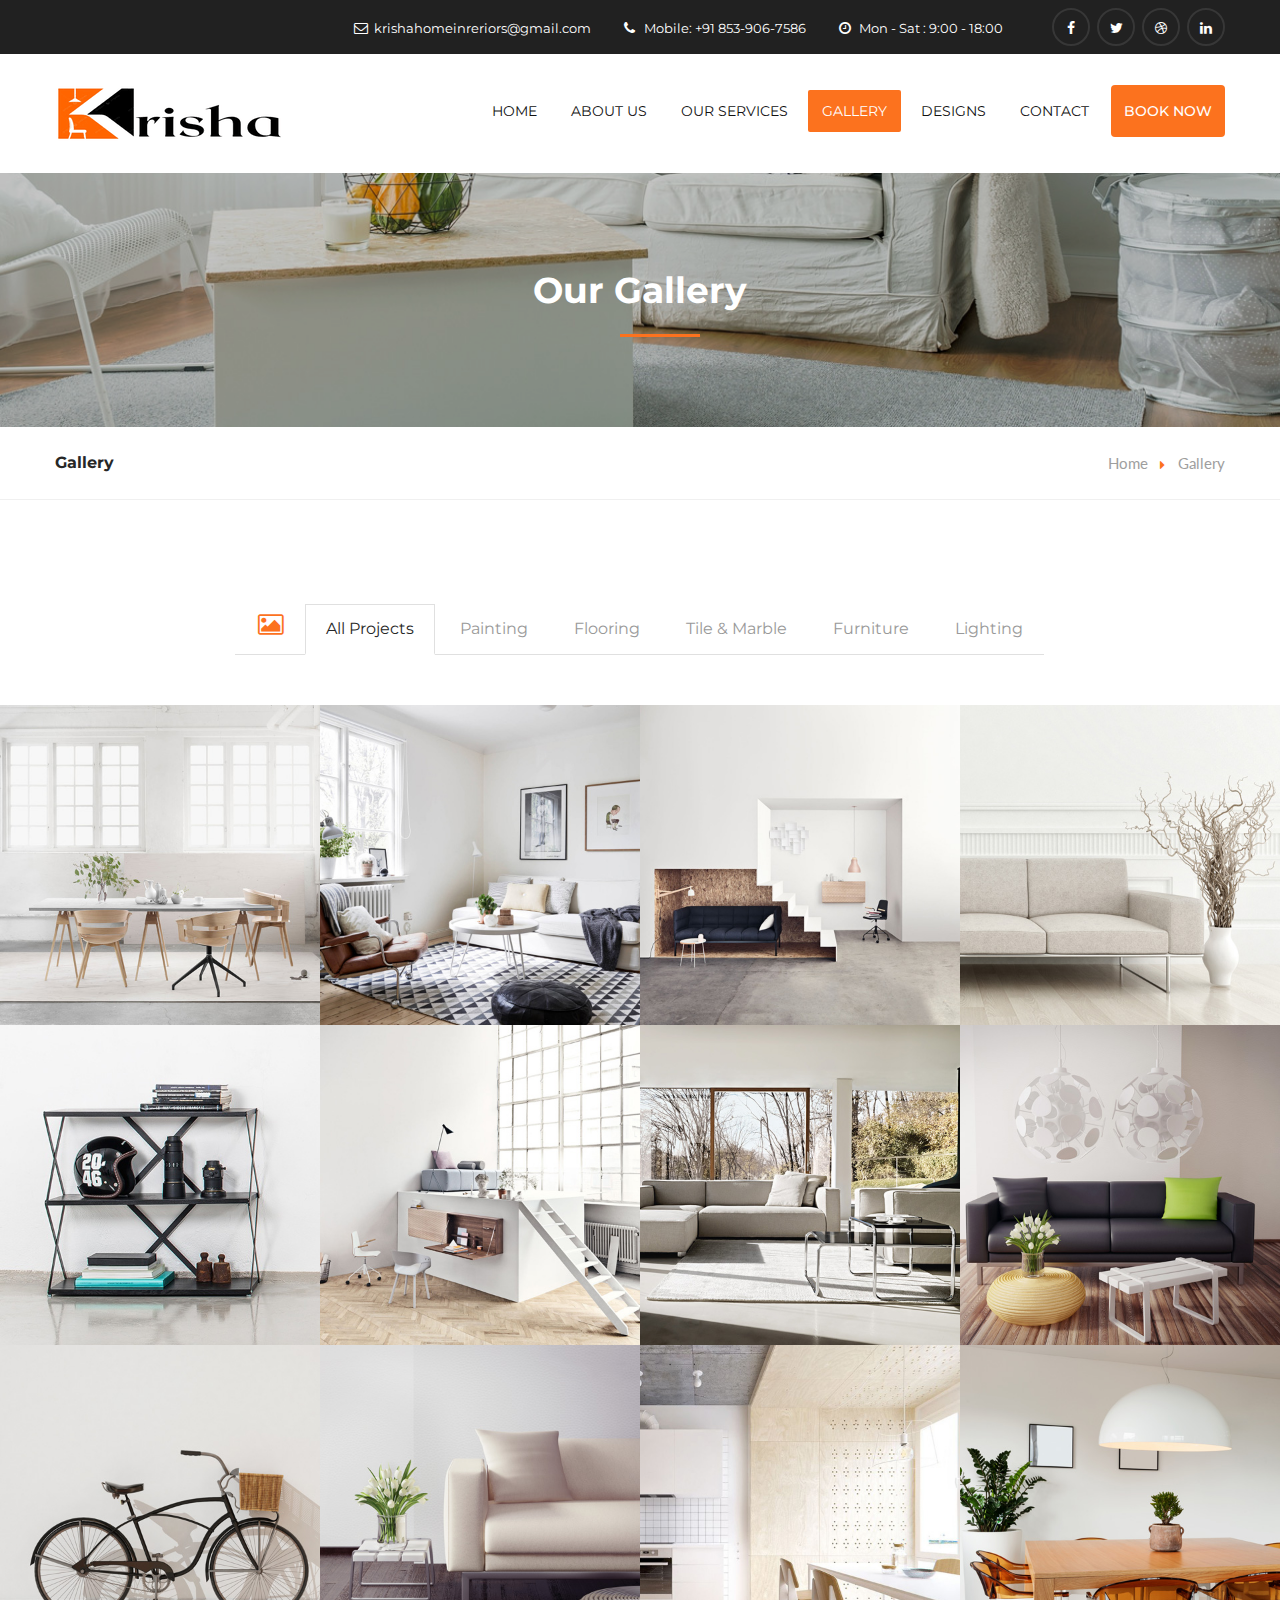
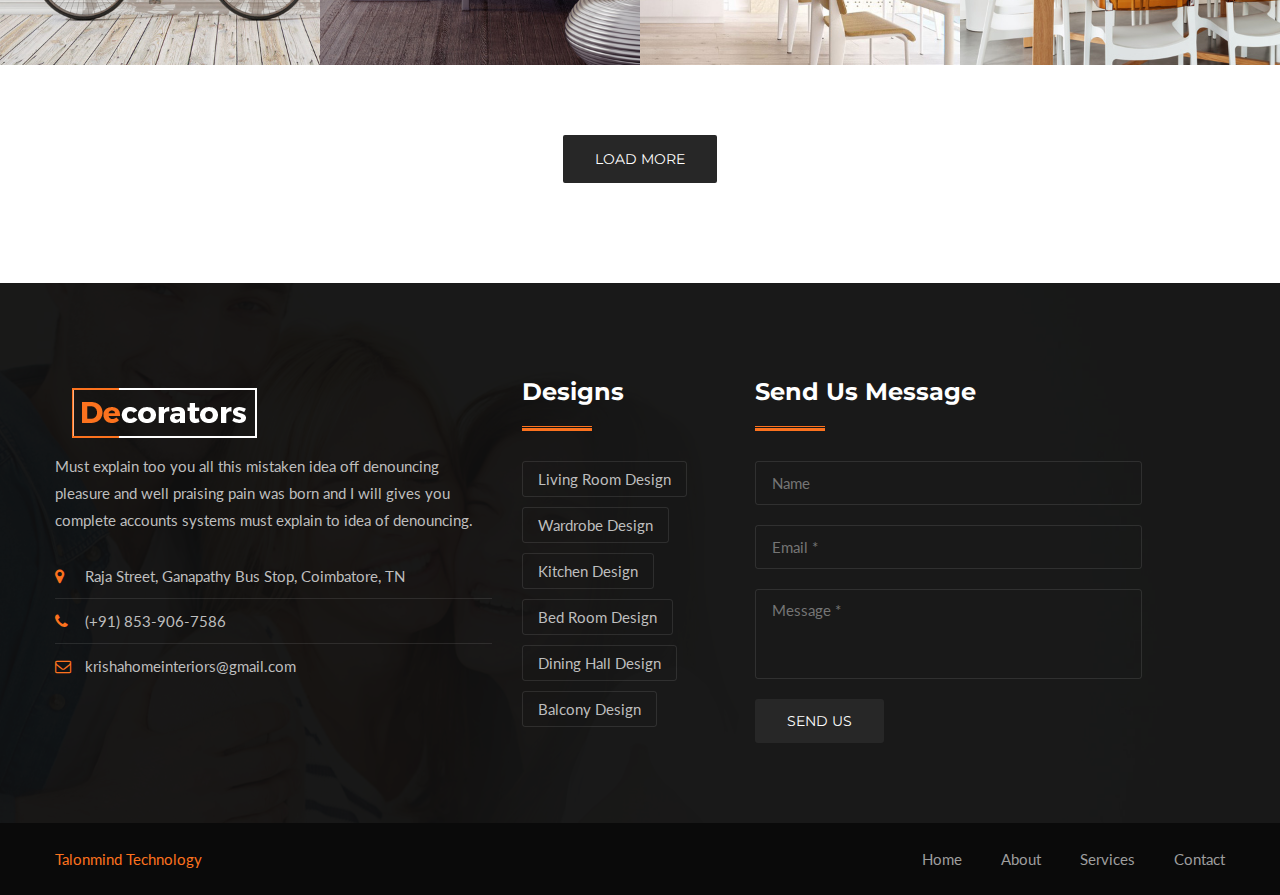
<file: gallery.html>
<!DOCTYPE html>
<html>


<head>
<meta charset="utf-8">
<title>Krisha Interiors</title>
<!-- Stylesheets -->
<link href="css/bootstrap.css" rel="stylesheet">
<link href="css/style.css" rel="stylesheet">
<link rel="shortcut icon" href="images/favicon.ico" type="image/x-icon">
<link rel="icon" href="images/favicon.ico" type="image/x-icon">
<!-- Responsive -->
<meta http-equiv="X-UA-Compatible" content="IE=edge">
<meta name="viewport" content="width=device-width, initial-scale=1.0, maximum-scale=1.0, user-scalable=0">
<link href="css/responsive.css" rel="stylesheet">
<!--[if lt IE 9]><script src="https://cdnjs.cloudflare.com/ajax/libs/html5shiv/3.7.3/html5shiv.js"></script><![endif]-->
<!--[if lt IE 9]><script src="js/respond.js"></script><![endif]-->
</head>

<body>

<div class="page-wrapper">
 	
    <!-- Preloader -->
    <div class="preloader"></div>
 	
    <!-- Main Header-->
    <header class="main-header">
    	<!-- Header Top -->
    	<div class="header-top">
        	<div class="auto-container">
            	<div class="row clearfix">
                    
                    <!--Top Left-->
                    
                    
                    <!--Top Right-->
                    <div class="top-right pull-right">
                    
                    	<!--social-icon-->
                        <div class="social-icon">
                        	<a href="#"><span class="fa fa-facebook"></span></a>
                            <a href="#"><span class="fa fa-twitter"></span></a>
                            <a href="#"><span class="fa fa-dribbble"></span></a>
                            <a href="#"><span class="fa fa-linkedin"></span></a>
                        </div>
                        
                    	<ul>
                        	<li><span class="fa fa-envelope-o"></span>krishahomeinreriors@gmail.com</li>
                            <li><span class="fa fa-phone"></span>Mobile: +91 853-906-7586</li>
                            <li><span class="fa fa-clock-o"></span>Mon - Sat : 9:00 - 18:00</li>
                        </ul>
                        
                        
                    </div>
                    
                </div>
                
            </div>
        </div><!-- Header Top End -->
        
        
        <!-- Main Box -->
    	<div class="main-box">
        	<div class="auto-container">
            	<div class="outer-container clearfix">
                    <!--Logo Box-->
                    <div class="logo-box">
                        <div class="logo"><a href="index.html"><img src="images/logok.png" alt=""></a></div>
                    </div>
                    
                    <!--Nav Outer-->
                    <div class="nav-outer clearfix">
                        <!-- Main Menu -->
                        <nav class="main-menu">
                            <div class="navbar-header">
                                <!-- Toggle Button -->    	
                                <button type="button" class="navbar-toggle" data-toggle="collapse" data-target=".navbar-collapse">
                                <span class="icon-bar"></span>
                                <span class="icon-bar"></span>
                                <span class="icon-bar"></span>
                                </button>
                            </div>
                            
                            <div class="navbar-collapse collapse clearfix">
                                <ul class="navigation clearfix">
                                    <li><a href="index.html">Home</a></li>
                                    <li><a href="about-us.html">About Us</a></li>
                                    <li><a href="services.html">Our Services</a></li>
                                    <li class="current"><a href="gallery.html">Gallery</a></li>
                                    <li class="dropdown"><a href="#">Designs</a>
                                    	<ul>
                                            <li><a href="#">Living Room Design</a></li>
                                            <li><a href="#">Wardrobe Design</a></li>
                                            <li><a href="#">Kitchen Design</a></li>
                                            <li><a href="#">Bed Room Design</a></li>
                                            <li><a href="#">Dining Hall Design</a></li>
                                            <li><a href="#">Balcony Design</a></li>

                                        </ul>
                                    </li>
                                    <li><a href="contact.html">Contact</a></li>
                                    
                                 </ul>
                            </div>
                        </nav><!-- Main Menu End-->
                        
                    </div><!--Nav Outer End-->
                    
                    <!-- Hidden Nav Toggler -->
                    <div class="nav-toggler">
                    <button class="hidden-bar-opener"><span class="icon fa fa-bars"></span></button>
                    </div><!-- / Hidden Nav Toggler -->
                    
                    <!--Search Btn-->
                    
                    <div class="header-button">
                        <a class="btn btn-light book-button" role="button" href="appoinment.html">Book Now</a>
                    </div>
                    
            	</div>    
            </div>
        </div>
    
    </header>
    <!--End Main Header -->
    
    
    <!-- Hidden Navigation Bar -->
    <section class="hidden-bar right-align">
        
        <div class="hidden-bar-closer">
            <button class="btn"><i class="fa fa-close"></i></button>
        </div>
        
        <!-- Hidden Bar Wrapper -->
        <div class="hidden-bar-wrapper">
        
            <!-- .logo -->
            <div class="logo text-center">
                <a href="index.html"><img src="images/logo-2.png" alt=""></a>			
            </div><!-- /.logo -->
            
            <!-- .Side-menu -->
            <div class="side-menu">
            <!-- .navigation -->
                <ul class="navigation">
                    <li><a href="index.html">Home</a></li>
                    <li><a href="about-us.html">About Us</a></li>
                    <li><a href="services.html">Our Services</a></li>
                    <li><a href="gallery.html">Gallery</a></li>
                    <li class="dropdown"><a href="#">Designs</a>
                        <ul>
                            <li><a href="#">Living Room Design</a></li>
                            <li><a href="#">Wardrobe Design</a></li>
                            <li><a href="#">Kitchen Design</a></li>
                            <li><a href="#">Bed Room Design</a></li>
                            <li><a href="#">Dining Hall Design</a></li>
                            <li><a href="#">Balcony Design</a></li>
                        </ul>
                    </li>     
                    <li><a href="contact.html">Contact</a></li>
                </ul>
            </div><!-- /.Side-menu -->
        
            <div class="social-icons">
                <ul>
                    <li><a href="#"><i class="fa fa-facebook"></i></a></li>
                    <li><a href="#"><i class="fa fa-twitter"></i></a></li>
                    <li><a href="#"><i class="fa fa-google-plus"></i></a></li>
                    <li><a href="#"><i class="fa fa-linkedin"></i></a></li>
                </ul>
            </div>
        
        </div><!-- / Hidden Bar Wrapper -->
    </section>
    <!-- / Hidden Bar -->
    
    
    <!--Page Title-->
    <section class="page-title" style="background-image:url(images/background/bg-page-title-1.jpg);">
        <div class="auto-container">
            <h1>Our Gallery</h1>
        </div>
    </section>
    
    <!--Page Info-->
    <section class="page-info">
        <div class="auto-container clearfix">
            <div class="pull-left"><h2>Gallery</h2></div>
            <div class="pull-right">
                <ul class="bread-crumb clearfix">
                    <li><a href="index.html">Home</a></li>
                    <li>Gallery</li>
                </ul>
            </div>
        </div>
    </section>
    
    
    <!--Gallery Section-->
    <section class="gallery-section fullwidth">
            
        <!--Mixituo Gallery-->
        <div class="mixitup-gallery">
            <!--Filter-->
            <div class="filters text-center">
            <div class="icon-box"><span class="fa fa-picture-o"></span></div>
            
                <ul class="filter-tabs filter-btns clearfix">
                    <li class="active filter" data-role="button" data-filter="all">All Projects</li>          
                    <li class="filter" data-role="button" data-filter=".painting">Painting</li>
                    <li class="filter" data-role="button" data-filter=".flooring">Flooring</li>
                    <li class="filter" data-role="button" data-filter=".tile-marble">Tile &amp; Marble</li>
                    <li class="filter" data-role="button" data-filter=".furniture">Furniture</li>
                    <li class="filter" data-role="button" data-filter=".lighting">Lighting</li>
                </ul>
            </div>
            
            
            <div class="filter-list clearfix">
                
                <!--Default Portfolio Item-->
                <div class="col-lg-3 col-md-4 col-sm-6 col-xs-12 default-portfolio-item mix mix_all all tile-marble furniture">
                    <div class="inner-box">
                        <figure class="image-box"><img src="images/gallery/14.jpg" alt=""></figure>
                        <!--Overlay Box-->
                        <div class="overlay-one">
                            <div class="overlay-inner">
                                <div class="content">
                                    <a href="portfolio-single-two.html" class="proj-link"><span class="fa fa-link"></span></a>
                                </div>
                            </div>
                        </div>
                        <!--Caption Box-->
                        <div class="caption-box-one">
                            <h3><a href="portfolio-single-two.html">Wooden Sofa</a></h3>
                            <div class="cat-links"><a href="#">Furniture</a> , <a href="#">Lighting</a></div>
                        </div>
                    </div>
                </div>
                
                <!--Default Portfolio Item-->
                <div class="col-lg-3 col-md-4 col-sm-6 col-xs-12 default-portfolio-item mix mix_all all tile-marble painting lighting">
                    <div class="inner-box">
                        <figure class="image-box"><img src="images/gallery/15.jpg" alt=""></figure>
                        <!--Overlay Box-->
                        <div class="overlay-one">
                            <div class="overlay-inner">
                                <div class="content">
                                    <a href="portfolio-single-two.html" class="proj-link"><span class="fa fa-link"></span></a>
                                </div>
                            </div>
                        </div>
                        <!--Caption Box-->
                        <div class="caption-box-one">
                            <h3><a href="portfolio-single-two.html">Wooden Sofa</a></h3>
                            <div class="cat-links"><a href="#">Furniture</a> , <a href="#">Lighting</a></div>
                        </div>
                    </div>
                </div>
                
                <!--Default Portfolio Item-->
                <div class="col-lg-3 col-md-4 col-sm-6 col-xs-12 default-portfolio-item mix mix_all all painting flooring">
                    <div class="inner-box">
                        <figure class="image-box"><img src="images/gallery/16.jpg" alt=""></figure>
                        <!--Overlay Box-->
                        <div class="overlay-one">
                            <div class="overlay-inner">
                                <div class="content">
                                    <a href="portfolio-single-two.html" class="proj-link"><span class="fa fa-link"></span></a>
                                </div>
                            </div>
                        </div>
                        <!--Caption Box-->
                        <div class="caption-box-one">
                            <h3><a href="portfolio-single-two.html">Wooden Sofa</a></h3>
                            <div class="cat-links"><a href="#">Furniture</a> , <a href="#">Lighting</a></div>
                        </div>
                    </div>
                </div>
                
                <!--Default Portfolio Item-->
                <div class="col-lg-3 col-md-4 col-sm-6 col-xs-12 default-portfolio-item mix mix_all all painting lighting">
                    <div class="inner-box">
                        <figure class="image-box"><img src="images/gallery/17.jpg" alt=""></figure>
                        <!--Overlay Box-->
                        <div class="overlay-one">
                            <div class="overlay-inner">
                                <div class="content">
                                    <a href="portfolio-single-two.html" class="proj-link"><span class="fa fa-link"></span></a>
                                </div>
                            </div>
                        </div>
                        <!--Caption Box-->
                        <div class="caption-box-one">
                            <h3><a href="portfolio-single-two.html">Wooden Sofa</a></h3>
                            <div class="cat-links"><a href="#">Furniture</a> , <a href="#">Lighting</a></div>
                        </div>
                    </div>
                </div>
                
                <!--Default Portfolio Item-->
                <div class="col-lg-3 col-md-4 col-sm-6 col-xs-12 default-portfolio-item mix mix_all all tile-marble furniture flooring">
                    <div class="inner-box">
                        <figure class="image-box"><img src="images/gallery/18.jpg" alt=""></figure>
                        <!--Overlay Box-->
                        <div class="overlay-one">
                            <div class="overlay-inner">
                                <div class="content">
                                    <a href="portfolio-single-two.html" class="proj-link"><span class="fa fa-link"></span></a>
                                </div>
                            </div>
                        </div>
                        <!--Caption Box-->
                        <div class="caption-box-one">
                            <h3><a href="portfolio-single-two.html">Wooden Sofa</a></h3>
                            <div class="cat-links"><a href="#">Furniture</a> , <a href="#">Lighting</a></div>
                        </div>
                    </div>
                </div>
                
                <!--Default Portfolio Item-->
                <div class="col-lg-3 col-md-4 col-sm-6 col-xs-12 default-portfolio-item mix mix_all all painting lighting tile-marble">
                    <div class="inner-box">
                        <figure class="image-box"><img src="images/gallery/19.jpg" alt=""></figure>
                        <!--Overlay Box-->
                        <div class="overlay-one">
                            <div class="overlay-inner">
                                <div class="content">
                                    <a href="portfolio-single-two.html" class="proj-link"><span class="fa fa-link"></span></a>
                                </div>
                            </div>
                        </div>
                        <!--Caption Box-->
                        <div class="caption-box-one">
                            <h3><a href="portfolio-single-two.html">Wooden Sofa</a></h3>
                            <div class="cat-links"><a href="#">Furniture</a> , <a href="#">Lighting</a></div>
                        </div>
                    </div>
                </div>
                
                <!--Default Portfolio Item-->
                <div class="col-lg-3 col-md-4 col-sm-6 col-xs-12 default-portfolio-item mix mix_all all furniture painting flooring lighting">
                    <div class="inner-box">
                        <figure class="image-box"><img src="images/gallery/20.jpg" alt=""></figure>
                        <!--Overlay Box-->
                        <div class="overlay-one">
                            <div class="overlay-inner">
                                <div class="content">
                                    <a href="portfolio-single-two.html" class="proj-link"><span class="fa fa-link"></span></a>
                                </div>
                            </div>
                        </div>
                        <!--Caption Box-->
                        <div class="caption-box-one">
                            <h3><a href="portfolio-single-two.html">Wooden Sofa</a></h3>
                            <div class="cat-links"><a href="#">Furniture</a> , <a href="#">Lighting</a></div>
                        </div>
                    </div>
                </div>
                
                <!--Default Portfolio Item-->
                <div class="col-lg-3 col-md-4 col-sm-6 col-xs-12 default-portfolio-item mix mix_all all flooring lighting">
                    <div class="inner-box">
                        <figure class="image-box"><img src="images/gallery/21.jpg" alt=""></figure>
                        <!--Overlay Box-->
                        <div class="overlay-one">
                            <div class="overlay-inner">
                                <div class="content">
                                    <a href="portfolio-single-two.html" class="proj-link"><span class="fa fa-link"></span></a>
                                </div>
                            </div>
                        </div>
                        <!--Caption Box-->
                        <div class="caption-box-one">
                            <h3><a href="portfolio-single-two.html">Wooden Sofa</a></h3>
                            <div class="cat-links"><a href="#">Furniture</a> , <a href="#">Lighting</a></div>
                        </div>
                    </div>
                </div>
                
                <!--Default Portfolio Item-->
                <div class="col-lg-3 col-md-4 col-sm-6 col-xs-12 default-portfolio-item mix mix_all all painting lighting">
                    <div class="inner-box">
                        <figure class="image-box"><img src="images/gallery/22.jpg" alt=""></figure>
                        <!--Overlay Box-->
                        <div class="overlay-one">
                            <div class="overlay-inner">
                                <div class="content">
                                    <a href="portfolio-single-two.html" class="proj-link"><span class="fa fa-link"></span></a>
                                </div>
                            </div>
                        </div>
                        <!--Caption Box-->
                        <div class="caption-box-one">
                            <h3><a href="portfolio-single-two.html">Wooden Sofa</a></h3>
                            <div class="cat-links"><a href="#">Furniture</a> , <a href="#">Lighting</a></div>
                        </div>
                    </div>
                </div>
                
                <!--Default Portfolio Item-->
                <div class="col-lg-3 col-md-4 col-sm-6 col-xs-12 default-portfolio-item mix mix_all all tile-marble">
                    <div class="inner-box">
                        <figure class="image-box"><img src="images/gallery/23.jpg" alt=""></figure>
                        <!--Overlay Box-->
                        <div class="overlay-one">
                            <div class="overlay-inner">
                                <div class="content">
                                    <a href="portfolio-single-two.html" class="proj-link"><span class="fa fa-link"></span></a>
                                </div>
                            </div>
                        </div>
                        <!--Caption Box-->
                        <div class="caption-box-one">
                            <h3><a href="portfolio-single-two.html">Wooden Sofa</a></h3>
                            <div class="cat-links"><a href="#">Furniture</a> , <a href="#">Lighting</a></div>
                        </div>
                    </div>
                </div>
                
                <!--Default Portfolio Item-->
                <div class="col-lg-3 col-md-4 col-sm-6 col-xs-12 default-portfolio-item mix mix_all all furniture flooring">
                    <div class="inner-box">
                        <figure class="image-box"><img src="images/gallery/24.jpg" alt=""></figure>
                        <!--Overlay Box-->
                        <div class="overlay-one">
                            <div class="overlay-inner">
                                <div class="content">
                                    <a href="portfolio-single-two.html" class="proj-link"><span class="fa fa-link"></span></a>
                                </div>
                            </div>
                        </div>
                        <!--Caption Box-->
                        <div class="caption-box-one">
                            <h3><a href="portfolio-single-two.html">Wooden Sofa</a></h3>
                            <div class="cat-links"><a href="#">Furniture</a> , <a href="#">Lighting</a></div>
                        </div>
                    </div>
                </div>
                
                <!--Default Portfolio Item-->
                <div class="col-lg-3 col-md-4 col-sm-6 col-xs-12 default-portfolio-item mix mix_all all tile-marble furniture lighting">
                    <div class="inner-box">
                        <figure class="image-box"><img src="images/gallery/25.jpg" alt=""></figure>
                        <!--Overlay Box-->
                        <div class="overlay-one">
                            <div class="overlay-inner">
                                <div class="content">
                                    <a href="portfolio-single-two.html" class="proj-link"><span class="fa fa-link"></span></a>
                                </div>
                            </div>
                        </div>
                        <!--Caption Box-->
                        <div class="caption-box-one">
                            <h3><a href="portfolio-single-two.html">Wooden Sofa</a></h3>
                            <div class="cat-links"><a href="#">Furniture</a> , <a href="#">Lighting</a></div>
                        </div>
                    </div>
                </div>
                
            </div>
            
        </div><!--End Mixituo Gallery-->
        
        <div class="text-center padd-top-70"><a class="theme-btn btn-style-two" href="gallery-1.html">Load More</a></div>
        
    </section>
    
    
     <!--Main Footer-->
     <footer class="main-footer" style="background-image:url(images/background/footer-bg.jpg);">
    	<div class="auto-container">
        
            <!--Widgets Section-->
            <div class="widgets-section">
            	<div class="row clearfix">
                	<!--Big Column-->
                	<div class="big-column col-md-7 col-sm-12 col-xs-12">
                    	<div class="row clearfix">
                            
                            <!--Footer Column-->
                        	<div class="footer-column col-md-8 col-sm-6 col-xs-12">
                            	<div class="footer-widget about-widget">
                                	<div class="footer-logo"><figure><a href="index.html"><img src="images/logo-2.png" alt=""></a></figure></div>
                                    <div class="widget-content">
                                    	<div class="text">Must explain too you all this mistaken idea off denouncing pleasure and well praising pain was born and I will gives you complete accounts systems must explain to idea of denouncing.</div>
                                        <ul class="contact-info">
                                        	<li><span class="icon fa fa-map-marker"></span>Raja Street, Ganapathy Bus Stop, Coimbatore, TN</li>
                                            <li><span class="icon fa fa-phone"></span>(+91) 853-906-7586</li>
                                            <li><span class="icon fa fa-envelope-o"></span>krishahomeinteriors@gmail.com</li>
                                        </ul>
                                    </div>
                                </div>
                            </div>
                            
                            <!--Footer Column-->
                        	<div class="footer-column col-md-4 col-sm-6 col-xs-12">
                            	<div class="footer-widget tags-widget">
                                	<h2>Designs</h2>
                                    <div class="widget-content">
                                    	<ul class="tags-list">
                                        	<li><a href="#">Living Room Design</a></li>
                                            <li><a href="#">Wardrobe Design</a></li>
                                            <li><a href="#">Kitchen Design</a></li>
                                            <li><a href="#">Bed Room Design</a></li>
                                            <li><a href="#">Dining Hall Design</a></li>
                                            <li><a href="#">Balcony Design</a></li>
                                        </ul>
                                    </div>
                                </div>
                            </div>
                            
                        </div>
                    </div>
                    
                    <!--Big Column-->
                	<div class="big-column col-md-5 col-sm-12 col-xs-12">
                    	<div class="row clearfix">
                            
                            <!--Footer Column-->
                        	
                            
                            <!--Footer Column-->
                        	<div class="footer-column col-md-10 col-sm-6 col-xs-12">
                            	<div class="footer-widget contact-widget">
                                	<h2>Send Us Message</h2>
                                    <div class="widget-content">
                                        <div class="newsletter-form">
                                            <form method="post" action="#">
                                                <div class="form-group">
                                                    <input type="text" name="name" value="" placeholder="Name" required>
                                                </div>
                                                <div class="form-group">
                                                    <input type="email" name="email" value="" placeholder="Email *" required>
                                                </div>
                                                <div class="form-group">
                                                    <textarea name="message" placeholder="Message *" required></textarea>
                                                </div>
                                                <button type="submit" class="theme-btn btn-style-two">Send us</button>
                                            </form>
                                        </div>
                                    </div>
                                </div>
                            </div>
                            
                        </div>
                    </div>
                    
                 </div>
             </div>
        
        </div>
        
        <!--Footer Bottom-->
         <div class="footer-bottom">
         	<div class="auto-container">
            	<div class="clearfix">
                	<div class="pull-left"><div class="copyright"><a href="#" target="_blank">Talonmind Technology</a></div></div>
                    <div class="pull-right">
                    	<ul class="footer-nav">
                        	<li><a href="#">Home</a></li>
                            <li><a href="#">About</a></li>
                            <li><a href="#">Services</a></li>
                            <li><a href="#">Contact</a></li>
                        </ul>
                    </div>
                </div>
            </div>
        </div>
    </footer>
    
    
</div>
<!--End pagewrapper-->


<!--Search Popup-->
<div id="search-popup" class="search-popup">
	<div class="close-search theme-btn"><span class="flaticon-unchecked"></span></div>
	<div class="popup-inner">
    
    	<div class="search-form">
        	<form method="post" action="#">
            	<div class="form-group">
                	<fieldset>
                        <input type="search" class="form-control" name="search-input" value="" placeholder="Search Here" required >
                        <input type="submit" value="Search" class="theme-btn">
                    </fieldset>
                </div>
            </form>
            
            <br>
            <h3>Recent Search Keywords</h3>
            <ul class="recent-searches">
                <li><a href="#">Business</a></li>
                <li><a href="#">Web Development</a></li>
                <li><a href="#">SEO</a></li>
                <li><a href="#">Logistics</a></li>
                <li><a href="#">Freedom</a></li>
            </ul>
        
        </div>
        
    </div>
</div>

<!--Scroll to top-->
<div class="scroll-to-top scroll-to-target" data-target=".main-header"><span class="fa fa-long-arrow-up"></span></div>


<script src="js/jquery.js"></script> 
<script src="js/bootstrap.min.js"></script>
<script src="js/jquery.mCustomScrollbar.concat.min.js"></script>
<script src="js/jquery.fancybox.pack.js"></script>
<script src="js/jquery.fancybox-media.js"></script>
<script src="js/owl.js"></script>
<script src="js/mixitup.js"></script>
<script src="js/wow.js"></script>
<script src="js/script.js"></script>
</body>


</html>
</file>
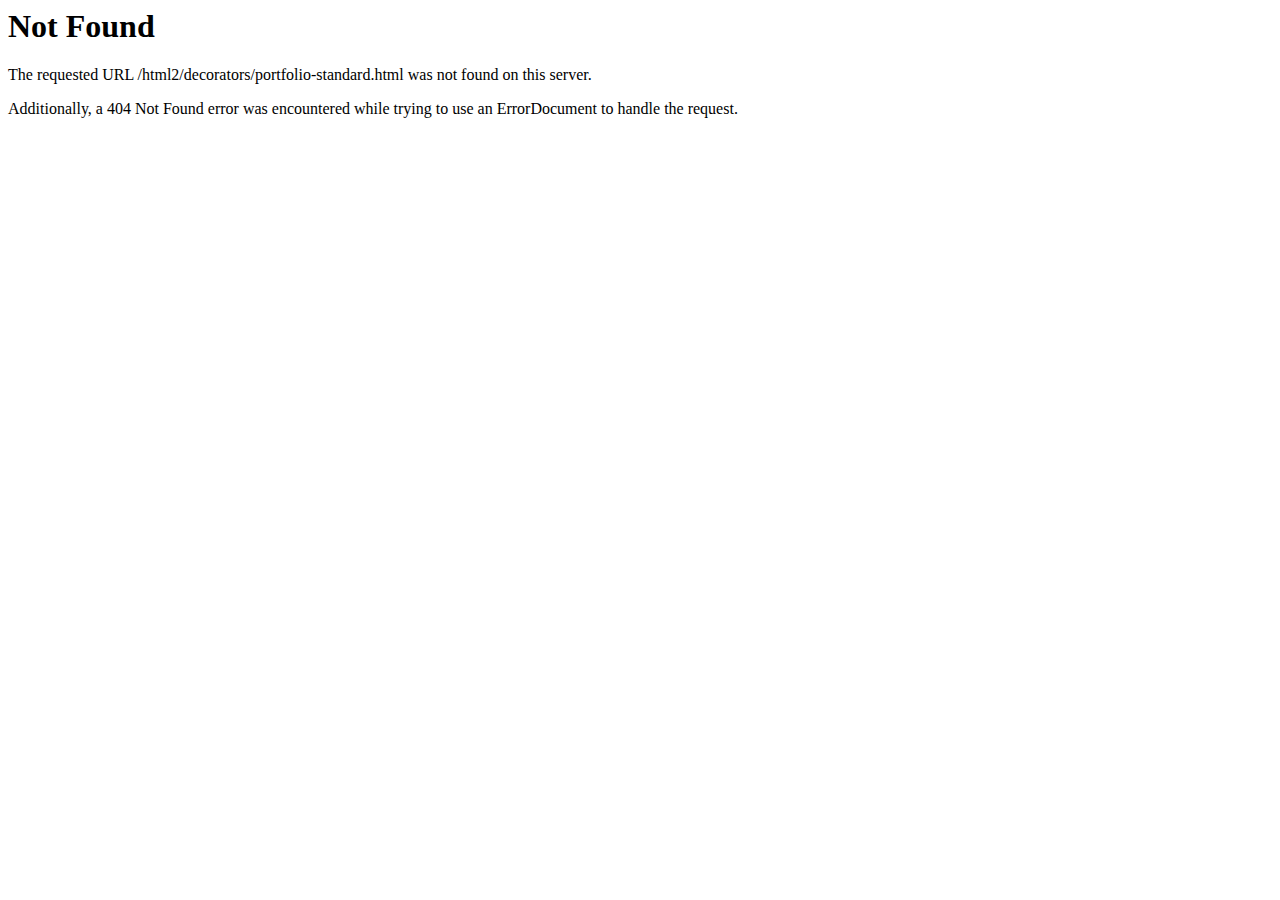
<file: portfolio-standard.html>
<!DOCTYPE HTML PUBLIC "-//IETF//DTD HTML 2.0//EN">
<html><head>
<title>404 Not Found</title>
</head><body>
<h1>Not Found</h1>
<p>The requested URL /html2/decorators/portfolio-standard.html was not found on this server.</p>
<p>Additionally, a 404 Not Found
error was encountered while trying to use an ErrorDocument to handle the request.</p>
</body></html>
</file>
<file: css/revolution-slider.css>
.tp-static-layers{position:absolute;z-index:505;top:0;left:0}.tp-hide-revslider,.tp-caption.tp-hidden-caption{visibility:hidden!important;display:none!important}.tp-caption{z-index:1;white-space:nowrap}.tp-caption-demo .tp-caption{position:relative!important;display:inline-block;margin-bottom:10px;margin-right:20px!important}.tp-caption.whitedivider3px{color:#000;text-shadow:none;background-color:#fff;background-color:rgba(255,255,255,1);text-decoration:none;min-width:408px;min-height:3px;background-position:initial initial;background-repeat:initial initial;border-width:0;border-color:#000;border-style:none}.tp-caption.finewide_large_white{color:#fff;text-shadow:none;font-size:60px;line-height:60px;font-weight:300;font-family:"Open Sans",sans-serif;background-color:transparent;text-decoration:none;text-transform:uppercase;letter-spacing:8px;border-width:0;border-color:#000;border-style:none}.tp-caption.whitedivider3px{color:#000;text-shadow:none;background-color:#fff;background-color:rgba(255,255,255,1);text-decoration:none;font-size:0;line-height:0;min-width:468px;min-height:3px;border-width:0;border-color:#000;border-style:none}.tp-caption.finewide_medium_white{color:#fff;text-shadow:none;font-size:37px;line-height:37px;font-weight:300;font-family:"Open Sans",sans-serif;background-color:transparent;text-decoration:none;text-transform:uppercase;letter-spacing:5px;border-width:0;border-color:#000;border-style:none}.tp-caption.boldwide_small_white{font-size:25px;line-height:25px;font-weight:800;font-family:"Open Sans",sans-serif;color:#fff;text-decoration:none;background-color:transparent;text-shadow:none;text-transform:uppercase;letter-spacing:5px;border-width:0;border-color:#000;border-style:none}.tp-caption.whitedivider3px_vertical{color:#000;text-shadow:none;background-color:#fff;background-color:rgba(255,255,255,1);text-decoration:none;font-size:0;line-height:0;min-width:3px;min-height:130px;border-width:0;border-color:#000;border-style:none}.tp-caption.finewide_small_white{color:#fff;text-shadow:none;font-size:25px;line-height:25px;font-weight:300;font-family:"Open Sans",sans-serif;background-color:transparent;text-decoration:none;text-transform:uppercase;letter-spacing:5px;border-width:0;border-color:#000;border-style:none}.tp-caption.finewide_verysmall_white_mw{font-size:13px;line-height:25px;font-weight:400;font-family:"Open Sans",sans-serif;color:#fff;text-decoration:none;background-color:transparent;text-shadow:none;text-transform:uppercase;letter-spacing:5px;max-width:470px;white-space:normal!important;border-width:0;border-color:#000;border-style:none}.tp-caption.lightgrey_divider{text-decoration:none;background-color:#ebebeb;background-color:rgba(235,235,235,1);width:370px;height:3px;background-position:initial initial;background-repeat:initial initial;border-width:0;border-color:#222;border-style:none}.tp-caption.finewide_large_white{color:#FFF;text-shadow:none;font-size:60px;line-height:60px;font-weight:300;font-family:"Open Sans",sans-serif;background-color:rgba(0,0,0,0);text-decoration:none;text-transform:uppercase;letter-spacing:8px;border-width:0;border-color:#000;border-style:none}.tp-caption.finewide_medium_white{color:#FFF;text-shadow:none;font-size:34px;line-height:34px;font-weight:300;font-family:"Open Sans",sans-serif;background-color:rgba(0,0,0,0);text-decoration:none;text-transform:uppercase;letter-spacing:5px;border-width:0;border-color:#000;border-style:none}.tp-caption.huge_red{position:absolute;color:#df4b6b;font-weight:400;font-size:150px;line-height:130px;font-family:'Oswald',sans-serif;margin:0;border-width:0;border-style:none;white-space:nowrap;background-color:#2d3136;padding:0}.tp-caption.middle_yellow{position:absolute;color:#fbd572;font-weight:600;font-size:50px;line-height:50px;font-family:'Open Sans',sans-serif;margin:0;border-width:0;border-style:none;white-space:nowrap}.tp-caption.huge_thin_yellow{position:absolute;color:#fbd572;font-weight:300;font-size:90px;line-height:90px;font-family:'Open Sans',sans-serif;margin:0;letter-spacing:20px;border-width:0;border-style:none;white-space:nowrap}.tp-caption.big_dark{position:absolute;color:#333;font-weight:700;font-size:70px;line-height:70px;font-family:"Open Sans";margin:0;border-width:0;border-style:none;white-space:nowrap}.tp-caption.medium_dark{position:absolute;color:#333;font-weight:300;font-size:40px;line-height:40px;font-family:"Open Sans";margin:0;letter-spacing:5px;border-width:0;border-style:none;white-space:nowrap}.tp-caption.medium_grey{position:absolute;color:#fff;text-shadow:0 2px 5px rgba(0,0,0,0.5);font-weight:700;font-size:20px;line-height:20px;font-family:Arial;padding:2px 4px;margin:0;border-width:0;border-style:none;background-color:#888;white-space:nowrap}.tp-caption.small_text{position:absolute;color:#fff;text-shadow:0 2px 5px rgba(0,0,0,0.5);font-weight:700;font-size:14px;line-height:20px;font-family:Arial;margin:0;border-width:0;border-style:none;white-space:nowrap}.tp-caption.medium_text{position:absolute;color:#fff;text-shadow:0 2px 5px rgba(0,0,0,0.5);font-weight:700;font-size:20px;line-height:20px;font-family:Arial;margin:0;border-width:0;border-style:none;white-space:nowrap}.tp-caption.large_bold_white_25{font-size:55px;line-height:65px;font-weight:700;font-family:"Open Sans";color:#fff;text-decoration:none;background-color:transparent;text-align:center;text-shadow:#000 0 5px 10px;border-width:0;border-color:#fff;border-style:none}.tp-caption.medium_text_shadow{font-size:25px;line-height:25px;font-weight:600;font-family:"Open Sans";color:#fff;text-decoration:none;background-color:transparent;text-align:center;text-shadow:#000 0 5px 10px;border-width:0;border-color:#fff;border-style:none}.tp-caption.large_text{position:absolute;color:#fff;text-shadow:0 2px 5px rgba(0,0,0,0.5);font-weight:700;font-size:40px;line-height:40px;font-family:Arial;margin:0;border-width:0;border-style:none;white-space:nowrap}.tp-caption.medium_bold_grey{font-size:30px;line-height:30px;font-weight:800;font-family:"Open Sans";color:#666;text-decoration:none;background-color:transparent;text-shadow:none;margin:0;padding:1px 4px 0;border-width:0;border-color:#ffd658;border-style:none}.tp-caption.very_large_text{position:absolute;color:#fff;text-shadow:0 2px 5px rgba(0,0,0,0.5);font-weight:700;font-size:60px;line-height:60px;font-family:Arial;margin:0;border-width:0;border-style:none;white-space:nowrap;letter-spacing:-2px}.tp-caption.very_big_white{position:absolute;color:#fff;text-shadow:none;font-weight:800;font-size:60px;line-height:60px;font-family:Arial;margin:0;border-width:0;border-style:none;white-space:nowrap;padding:0 4px;padding-top:1px;background-color:#000}.tp-caption.very_big_black{position:absolute;color:#000;text-shadow:none;font-weight:700;font-size:60px;line-height:60px;font-family:Arial;margin:0;border-width:0;border-style:none;white-space:nowrap;padding:0 4px;padding-top:1px;background-color:#fff}.tp-caption.modern_medium_fat{position:absolute;color:#000;text-shadow:none;font-weight:800;font-size:24px;line-height:20px;font-family:"Open Sans",sans-serif;margin:0;border-width:0;border-style:none;white-space:nowrap}.tp-caption.modern_medium_fat_white{position:absolute;color:#fff;text-shadow:none;font-weight:800;font-size:24px;line-height:20px;font-family:"Open Sans",sans-serif;margin:0;border-width:0;border-style:none;white-space:nowrap}.tp-caption.modern_medium_light{position:absolute;color:#000;text-shadow:none;font-weight:300;font-size:24px;line-height:20px;font-family:"Open Sans",sans-serif;margin:0;border-width:0;border-style:none;white-space:nowrap}.tp-caption.modern_big_bluebg{position:absolute;color:#fff;text-shadow:none;font-weight:800;font-size:30px;line-height:36px;font-family:"Open Sans",sans-serif;padding:3px 10px;margin:0;border-width:0;border-style:none;background-color:#4e5b6c;letter-spacing:0}.tp-caption.modern_big_redbg{position:absolute;color:#fff;text-shadow:none;font-weight:300;font-size:30px;line-height:36px;font-family:"Open Sans",sans-serif;padding:3px 10px;padding-top:1px;margin:0;border-width:0;border-style:none;background-color:#de543e;letter-spacing:0}.tp-caption.modern_small_text_dark{position:absolute;color:#555;text-shadow:none;font-size:14px;line-height:22px;font-family:Arial;margin:0;border-width:0;border-style:none;white-space:nowrap}.tp-caption.boxshadow{-moz-box-shadow:0 0 20px rgba(0,0,0,0.5);-webkit-box-shadow:0 0 20px rgba(0,0,0,0.5);box-shadow:0 0 20px rgba(0,0,0,0.5)}.tp-caption.black{color:#000;text-shadow:none}.tp-caption.noshadow{text-shadow:none}.tp-caption a{color:#ff7302;text-shadow:none;-webkit-transition:all .2s ease-out;-moz-transition:all .2s ease-out;-o-transition:all .2s ease-out;-ms-transition:all .2s ease-out}.tp-caption a:hover{color:#ffa902}.tp-caption.thinheadline_dark{position:absolute;color:rgba(0,0,0,0.85);text-shadow:none;font-weight:300;font-size:30px;line-height:30px;font-family:"Open Sans";background-color:transparent}.tp-caption.thintext_dark{position:absolute;color:rgba(0,0,0,0.85);text-shadow:none;font-weight:300;font-size:16px;line-height:26px;font-family:"Open Sans";background-color:transparent}.tp-caption.medium_bg_red a{color:#fff;text-decoration:none}.tp-caption.medium_bg_red a:hover{color:#fff;text-decoration:underline}.tp-caption.smoothcircle{font-size:30px;line-height:75px;font-weight:800;font-family:"Open Sans";color:#fff;text-decoration:none;background-color:#000;background-color:rgba(0,0,0,0.498039);padding:50px 25px;text-align:center;border-radius:500px 500px 500px 500px;border-width:0;border-color:#000;border-style:none}.tp-caption.largeblackbg{font-size:50px;line-height:70px;font-weight:300;font-family:"Open Sans";color:#fff;text-decoration:none;background-color:#000;padding:0 20px 5px;text-shadow:none;border-width:0;border-color:#fff;border-style:none}.tp-caption.largepinkbg{position:absolute;color:#fff;text-shadow:none;font-weight:300;font-size:50px;line-height:70px;font-family:"Open Sans";background-color:#db4360;padding:0 20px;-webkit-border-radius:0;-moz-border-radius:0;border-radius:0}.tp-caption.largewhitebg{position:absolute;color:#000;text-shadow:none;font-weight:300;font-size:50px;line-height:70px;font-family:"Open Sans";background-color:#fff;padding:0 20px;-webkit-border-radius:0;-moz-border-radius:0;border-radius:0}.tp-caption.largegreenbg{position:absolute;color:#fff;text-shadow:none;font-weight:300;font-size:50px;line-height:70px;font-family:"Open Sans";background-color:#67ae73;padding:0 20px;-webkit-border-radius:0;-moz-border-radius:0;border-radius:0}.tp-caption.excerpt{font-size:36px;line-height:36px;font-weight:700;font-family:Arial;color:#fff;text-decoration:none;background-color:rgba(0,0,0,1);text-shadow:none;margin:0;letter-spacing:-1.5px;padding:1px 4px 0 4px;width:150px;white-space:normal!important;height:auto;border-width:0;border-color:#fff;border-style:none}.tp-caption.large_bold_grey{font-size:60px;line-height:60px;font-weight:800;font-family:"Open Sans";color:#666;text-decoration:none;background-color:transparent;text-shadow:none;margin:0;padding:1px 4px 0;border-width:0;border-color:#ffd658;border-style:none}.tp-caption.medium_thin_grey{font-size:34px;line-height:30px;font-weight:300;font-family:"Open Sans";color:#666;text-decoration:none;background-color:transparent;padding:1px 4px 0;text-shadow:none;margin:0;border-width:0;border-color:#ffd658;border-style:none}.tp-caption.small_thin_grey{font-size:18px;line-height:26px;font-weight:300;font-family:"Open Sans";color:#757575;text-decoration:none;background-color:transparent;padding:1px 4px 0;text-shadow:none;margin:0;border-width:0;border-color:#ffd658;border-style:none}.tp-caption.lightgrey_divider{text-decoration:none;background-color:rgba(235,235,235,1);width:370px;height:3px;background-position:initial initial;background-repeat:initial initial;border-width:0;border-color:#222;border-style:none}.tp-caption.large_bold_darkblue{font-size:58px;line-height:60px;font-weight:800;font-family:"Open Sans";color:#34495e;text-decoration:none;background-color:transparent;border-width:0;border-color:#ffd658;border-style:none}.tp-caption.medium_bg_darkblue{font-size:20px;line-height:20px;font-weight:800;font-family:"Open Sans";color:#fff;text-decoration:none;background-color:#34495e;padding:10px;border-width:0;border-color:#ffd658;border-style:none}.tp-caption.medium_bold_red{font-size:24px;line-height:30px;font-weight:800;font-family:"Open Sans";color:#e33a0c;text-decoration:none;background-color:transparent;padding:0;border-width:0;border-color:#ffd658;border-style:none}.tp-caption.medium_light_red{font-size:21px;line-height:26px;font-weight:300;font-family:"Open Sans";color:#e33a0c;text-decoration:none;background-color:transparent;padding:0;border-width:0;border-color:#ffd658;border-style:none}.tp-caption.medium_bg_red{font-size:20px;line-height:20px;font-weight:800;font-family:"Open Sans";color:#fff;text-decoration:none;background-color:#e33a0c;padding:10px;border-width:0;border-color:#ffd658;border-style:none}.tp-caption.medium_bold_orange{font-size:24px;line-height:30px;font-weight:800;font-family:"Open Sans";color:#f39c12;text-decoration:none;background-color:transparent;border-width:0;border-color:#ffd658;border-style:none}.tp-caption.medium_bg_orange{font-size:20px;line-height:20px;font-weight:800;font-family:"Open Sans";color:#fff;text-decoration:none;background-color:#f39c12;padding:10px;border-width:0;border-color:#ffd658;border-style:none}.tp-caption.grassfloor{text-decoration:none;background-color:rgba(160,179,151,1);width:4000px;height:150px;border-width:0;border-color:#222;border-style:none}.tp-caption.large_bold_white{font-size:58px;line-height:60px;font-weight:800;font-family:"Open Sans";color:#fff;text-decoration:none;background-color:transparent;border-width:0;border-color:#ffd658;border-style:none}.tp-caption.medium_light_white{font-size:30px;line-height:36px;font-weight:300;font-family:"Open Sans";color:#fff;text-decoration:none;background-color:transparent;padding:0;border-width:0;border-color:#ffd658;border-style:none}.tp-caption.mediumlarge_light_white{font-size:34px;line-height:40px;font-weight:300;font-family:"Open Sans";color:#fff;text-decoration:none;background-color:transparent;padding:0;border-width:0;border-color:#ffd658;border-style:none}.tp-caption.mediumlarge_light_white_center{font-size:34px;line-height:40px;font-weight:300;font-family:"Open Sans";color:#fff;text-decoration:none;background-color:transparent;padding:0;text-align:center;border-width:0;border-color:#ffd658;border-style:none}.tp-caption.medium_bg_asbestos{font-size:20px;line-height:20px;font-weight:800;font-family:"Open Sans";color:#fff;text-decoration:none;background-color:#7f8c8d;padding:10px;border-width:0;border-color:#ffd658;border-style:none}.tp-caption.medium_light_black{font-size:30px;line-height:36px;font-weight:300;font-family:"Open Sans";color:#000;text-decoration:none;background-color:transparent;padding:0;border-width:0;border-color:#ffd658;border-style:none}.tp-caption.large_bold_black{font-size:58px;line-height:60px;font-weight:800;font-family:"Open Sans";color:#000;text-decoration:none;background-color:transparent;border-width:0;border-color:#ffd658;border-style:none}.tp-caption.mediumlarge_light_darkblue{font-size:34px;line-height:40px;font-weight:300;font-family:"Open Sans";color:#34495e;text-decoration:none;background-color:transparent;padding:0;border-width:0;border-color:#ffd658;border-style:none}.tp-caption.small_light_white{font-size:17px;line-height:28px;font-weight:300;font-family:"Open Sans";color:#fff;text-decoration:none;background-color:transparent;padding:0;border-width:0;border-color:#ffd658;border-style:none}.tp-caption.roundedimage{border-width:0;border-color:#222;border-style:none}.tp-caption.large_bg_black{font-size:40px;line-height:40px;font-weight:800;font-family:"Open Sans";color:#fff;text-decoration:none;background-color:#000;padding:10px 20px 15px;border-width:0;border-color:#ffd658;border-style:none}.tp-caption.mediumwhitebg{font-size:30px;line-height:30px;font-weight:300;font-family:"Open Sans";color:#000;text-decoration:none;background-color:#fff;padding:5px 15px 10px;text-shadow:none;border-width:0;border-color:#000;border-style:none}.tp-caption.medium_bg_orange_new1{font-size:20px;line-height:20px;font-weight:800;font-family:"Open Sans";color:#fff;text-decoration:none;background-color:#f39c12;padding:10px;border-width:0;border-color:#ffd658;border-style:none}.tp-caption.boxshadow{-moz-box-shadow:0 0 20px rgba(0,0,0,0.5);-webkit-box-shadow:0 0 20px rgba(0,0,0,0.5);box-shadow:0 0 20px rgba(0,0,0,0.5)}.tp-caption.black{color:#000;text-shadow:none;font-weight:300;font-size:19px;line-height:19px;font-family:'Open Sans',sans}.tp-caption.noshadow{text-shadow:none}.tp_inner_padding{box-sizing:border-box;-webkit-box-sizing:border-box;-moz-box-sizing:border-box;max-height:none!important}.tp-caption .frontcorner{width:0;height:0;border-left:40px solid transparent;border-right:0 solid transparent;border-top:40px solid #00a8ff;position:absolute;left:-40px;top:0}.tp-caption .backcorner{width:0;height:0;border-left:0 solid transparent;border-right:40px solid transparent;border-bottom:40px solid #00a8ff;position:absolute;right:0;top:0}.tp-caption .frontcornertop{width:0;height:0;border-left:40px solid transparent;border-right:0 solid transparent;border-bottom:40px solid #00a8ff;position:absolute;left:-40px;top:0}.tp-caption .backcornertop{width:0;height:0;border-left:0 solid transparent;border-right:40px solid transparent;border-top:40px solid #00a8ff;position:absolute;right:0;top:0}img.tp-slider-alternative-image{width:100%;height:auto}.tp-simpleresponsive .button{padding:6px 13px 5px;border-radius:3px;-moz-border-radius:3px;-webkit-border-radius:3px;height:30px;cursor:pointer;color:#fff!important;text-shadow:0 1px 1px rgba(0,0,0,0.6)!important;font-size:15px;line-height:45px!important;background:url(../images/gradient/g30.html) repeat-x top;font-family:arial,sans-serif;font-weight:bold;letter-spacing:-1px}.tp-simpleresponsive .button.big{color:#fff;text-shadow:0 1px 1px rgba(0,0,0,0.6);font-weight:bold;padding:9px 20px;font-size:19px;line-height:57px!important;background:url(../images/gradient/g40.html) repeat-x top}.tp-simpleresponsive .purchase:hover,.tp-simpleresponsive .button:hover,.tp-simpleresponsive .button.big:hover{background-position:bottom,15px 11px}@media only screen and (min-width:480px) and (max-width:767px){.tp-simpleresponsive .button{padding:4px 8px 3px;line-height:25px!important;font-size:11px!important;font-weight:normal}.tp-simpleresponsive a.button{-webkit-transition:none;-moz-transition:none;-o-transition:none;-ms-transition:none}}@media only screen and (min-width:0) and (max-width:479px){.tp-simpleresponsive .button{padding:2px 5px 2px;line-height:20px!important;font-size:10px!important}.tp-simpleresponsive a.button{-webkit-transition:none;-moz-transition:none;-o-transition:none;-ms-transition:none}}.tp-simpleresponsive .button.green,.tp-simpleresponsive .button:hover.green,.tp-simpleresponsive .purchase.green,.tp-simpleresponsive .purchase:hover.green{background-color:#21a117;-webkit-box-shadow:0 3px 0 0 #104d0b;-moz-box-shadow:0 3px 0 0 #104d0b;box-shadow:0 3px 0 0 #104d0b}.tp-simpleresponsive .button.blue,.tp-simpleresponsive .button:hover.blue,.tp-simpleresponsive .purchase.blue,.tp-simpleresponsive .purchase:hover.blue{background-color:#1d78cb;-webkit-box-shadow:0 3px 0 0 #0f3e68;-moz-box-shadow:0 3px 0 0 #0f3e68;box-shadow:0 3px 0 0 #0f3e68}.tp-simpleresponsive .button.red,.tp-simpleresponsive .button:hover.red,.tp-simpleresponsive .purchase.red,.tp-simpleresponsive .purchase:hover.red{background-color:#cb1d1d;-webkit-box-shadow:0 3px 0 0 #7c1212;-moz-box-shadow:0 3px 0 0 #7c1212;box-shadow:0 3px 0 0 #7c1212}.tp-simpleresponsive .button.orange,.tp-simpleresponsive .button:hover.orange,.tp-simpleresponsive .purchase.orange,.tp-simpleresponsive .purchase:hover.orange{background-color:#f70;-webkit-box-shadow:0 3px 0 0 #a34c00;-moz-box-shadow:0 3px 0 0 #a34c00;box-shadow:0 3px 0 0 #a34c00}.tp-simpleresponsive .button.darkgrey,.tp-simpleresponsive .button.grey,.tp-simpleresponsive .button:hover.darkgrey,.tp-simpleresponsive .button:hover.grey,.tp-simpleresponsive .purchase.darkgrey,.tp-simpleresponsive .purchase:hover.darkgrey{background-color:#555;-webkit-box-shadow:0 3px 0 0 #222;-moz-box-shadow:0 3px 0 0 #222;box-shadow:0 3px 0 0 #222}.tp-simpleresponsive .button.lightgrey,.tp-simpleresponsive .button:hover.lightgrey,.tp-simpleresponsive .purchase.lightgrey,.tp-simpleresponsive .purchase:hover.lightgrey{background-color:#888;-webkit-box-shadow:0 3px 0 0 #555;-moz-box-shadow:0 3px 0 0 #555;box-shadow:0 3px 0 0 #555}.fullscreen-container{width:100%;position:relative;padding:0}.fullwidthbanner-container{width:100%;position:relative;padding:0;overflow:hidden}.fullwidthbanner-container .fullwidthbanner{width:100%;position:relative}.tp-simpleresponsive .caption,.tp-simpleresponsive .tp-caption{position:absolute;visibility:hidden;-webkit-font-smoothing:antialiased!important}.tp-simpleresponsive img{max-width:none}.noFilterClass{filter:none!important}.tp-bannershadow{position:absolute;margin-left:auto;margin-right:auto;-moz-user-select:none;-khtml-user-select:none;-webkit-user-select:none;-o-user-select:none}.tp-bannershadow.tp-shadow1{background:url(assets/shadow1.png) no-repeat;background-size:100% 100%;width:890px;height:60px;bottom:-60px}.tp-bannershadow.tp-shadow2{background:url(assets/shadow2.png) no-repeat;background-size:100% 100%;width:890px;height:60px;bottom:-60px}.tp-bannershadow.tp-shadow3{background:url(assets/shadow3.png) no-repeat;background-size:100% 100%;width:890px;height:60px;bottom:-60px}.caption.fullscreenvideo{left:0;top:0;position:absolute;width:100%;height:100%}.caption.fullscreenvideo iframe,.caption.fullscreenvideo video{width:100%!important;height:100%!important;display:none}.tp-caption.fullscreenvideo{left:0;top:0;position:absolute;width:100%;height:100%}.tp-caption.fullscreenvideo iframe,.tp-caption.fullscreenvideo iframe video{width:100%!important;height:100%!important;display:none}.fullcoveredvideo video,.fullscreenvideo video{background:#000}.fullcoveredvideo .tp-poster{background-position:center center;background-size:cover;width:100%;height:100%;top:0;left:0}.html5vid.videoisplaying .tp-poster{display:none}.tp-video-play-button{background:#000;background:rgba(0,0,0,0.3);padding:5px;border-radius:5px;-moz-border-radius:5px;-webkit-border-radius:5px;position:absolute;top:50%;left:50%;font-size:40px;color:#FFF;z-index:3;margin-top:-27px;margin-left:-28px;text-align:center;cursor:pointer}.html5vid .tp-revstop{width:15px;height:20px;border-left:5px solid #fff;border-right:5px solid #fff;position:relative;margin:10px 20px;box-sizing:border-box;-moz-box-sizing:border-box;-webkit-box-sizing:border-box}.html5vid .tp-revstop{display:none}.html5vid.videoisplaying .revicon-right-dir{display:none}.html5vid.videoisplaying .tp-revstop{display:block}.html5vid.videoisplaying .tp-video-play-button{display:none}.html5vid:hover .tp-video-play-button{display:block}.fullcoveredvideo .tp-video-play-button{display:none!important}.tp-video-controls{position:absolute;bottom:0;left:0;right:0;padding:5px;opacity:0;-webkit-transition:opacity .3s;-moz-transition:opacity .3s;-o-transition:opacity .3s;-ms-transition:opacity .3s;transition:opacity .3s;background-image:linear-gradient(bottom,#000 13%,#323232 100%);background-image:-o-linear-gradient(bottom,#000 13%,#323232 100%);background-image:-moz-linear-gradient(bottom,#000 13%,#323232 100%);background-image:-webkit-linear-gradient(bottom,#000 13%,#323232 100%);background-image:-ms-linear-gradient(bottom,#000 13%,#323232 100%);background-image:-webkit-gradient(linear,left bottom,left top,color-stop(0.13,#000),color-stop(1,#323232));display:table;max-width:100%;overflow:hidden;box-sizing:border-box;-moz-box-sizing:border-box;-webkit-box-sizing:border-box}.tp-caption:hover .tp-video-controls{opacity:.9}.tp-video-button{background:rgba(0,0,0,.5);border:0;color:#EEE;-webkit-border-radius:3px;-moz-border-radius:3px;-o-border-radius:3px;border-radius:3px;cursor:pointer;line-height:12px;font-size:12px;color:#fff;padding:0;margin:0;outline:0}.tp-video-button:hover{cursor:pointer}.tp-video-button-wrap,.tp-video-seek-bar-wrap,.tp-video-vol-bar-wrap{padding:0 5px;display:table-cell}.tp-video-seek-bar-wrap{width:80%}.tp-video-vol-bar-wrap{width:20%}.tp-volume-bar,.tp-seek-bar{width:100%;cursor:pointer;outline:0;line-height:12px;margin:0;padding:0}.tp-dottedoverlay{background-repeat:repeat;width:100%;height:100%;position:absolute;top:0;left:0;z-index:4}.tp-dottedoverlay.twoxtwo{background:url(assets/gridtile.png)}.tp-dottedoverlay.twoxtwowhite{background:url(assets/gridtile_white.png)}.tp-dottedoverlay.threexthree{background:url(assets/gridtile_3x3.png)}.tp-dottedoverlay.threexthreewhite{background:url(assets/gridtile_3x3_white.png)}.tpclear{clear:both}.tp-bullets{z-index:1000;position:absolute;-ms-filter:"alpha(opacity=100)";-moz-opacity:1;-khtml-opacity:1;opacity:1;-webkit-transition:opacity .2s ease-out;-moz-transition:opacity .2s ease-out;-o-transition:opacity .2s ease-out;-ms-transition:opacity .2s ease-out;-webkit-transform:translateZ(5px)}.tp-bullets.hidebullets{-ms-filter:"alpha(opacity=0)";-moz-opacity:0;-khtml-opacity:0;opacity:0}.tp-bullets.simplebullets.navbar{border:1px solid #666;border-bottom:1px solid #444;background:url(assets/boxed_bgtile.png);height:40px;padding:0 10px;-webkit-border-radius:5px;-moz-border-radius:5px;border-radius:5px}.tp-bullets.simplebullets.navbar-old{background:url(assets/navigdots_bgtile.png);height:35px;padding:0 10px;-webkit-border-radius:5px;-moz-border-radius:5px;border-radius:5px}.tp-bullets.simplebullets.round .bullet{cursor:pointer;position:relative;background:url(assets/bullet.png) no-Repeat top left;width:20px;height:20px;margin-right:0;float:left;margin-top:0;margin-left:3px}.tp-bullets.simplebullets.round .bullet.last{margin-right:3px}.tp-bullets.simplebullets.round-old .bullet{cursor:pointer;position:relative;background:url(assets/bullets.png) no-Repeat bottom left;width:23px;height:23px;margin-right:0;float:left;margin-top:0}.tp-bullets.simplebullets.round-old .bullet.last{margin-right:0}.tp-bullets.simplebullets.square .bullet{cursor:pointer;position:relative;background:url(assets/bullets2.png) no-Repeat bottom left;width:19px;height:19px;margin-right:0;float:left;margin-top:0}.tp-bullets.simplebullets.square .bullet.last{margin-right:0}.tp-bullets.simplebullets.square-old .bullet{cursor:pointer;position:relative;background:url(assets/bullets2.png) no-Repeat bottom left;width:19px;height:19px;margin-right:0;float:left;margin-top:0}.tp-bullets.simplebullets.square-old .bullet.last{margin-right:0}.tp-bullets.simplebullets.navbar .bullet{cursor:pointer;position:relative;background:url(assets/bullet_boxed.png) no-Repeat top left;width:18px;height:19px;margin-right:5px;float:left;margin-top:0}.tp-bullets.simplebullets.navbar .bullet.first{margin-left:0!important}.tp-bullets.simplebullets.navbar .bullet.last{margin-right:0!important}.tp-bullets.simplebullets.navbar-old .bullet{cursor:pointer;position:relative;background:url(assets/navigdots.png) no-Repeat bottom left;width:15px;height:15px;margin-left:5px!important;margin-right:5px!important;float:left;margin-top:10px}.tp-bullets.simplebullets.navbar-old .bullet.first{margin-left:0!important}.tp-bullets.simplebullets.navbar-old .bullet.last{margin-right:0!important}.tp-bullets.simplebullets .bullet:hover,.tp-bullets.simplebullets .bullet.selected{background-position:top left}.tp-bullets.simplebullets.round .bullet:hover,.tp-bullets.simplebullets.round .bullet.selected,.tp-bullets.simplebullets.navbar .bullet:hover,.tp-bullets.simplebullets.navbar .bullet.selected{background-position:bottom left}.tparrows{-ms-filter:"alpha(opacity=100)";-moz-opacity:1;-khtml-opacity:1;opacity:1;-webkit-transition:opacity .2s ease-out;-moz-transition:opacity .2s ease-out;-o-transition:opacity .2s ease-out;-ms-transition:opacity .2s ease-out;-webkit-transform:translateZ(5000px);-webkit-transform-style:flat;-webkit-backface-visibility:hidden;z-index:600;position:relative}.tparrows.hidearrows{-ms-filter:"alpha(opacity=0)";-moz-opacity:0;-khtml-opacity:0;opacity:0}.tp-leftarrow{z-index:100;cursor:pointer;position:relative;background:url(assets/large_left.png) no-Repeat top left;width:40px;height:40px}.tp-rightarrow{z-index:100;cursor:pointer;position:relative;background:url(assets/large_right.png) no-Repeat top left;width:40px;height:40px}.tp-leftarrow.round{z-index:100;cursor:pointer;position:relative;background:url(assets/small_left.png) no-Repeat top left;width:19px;height:14px;margin-right:0;float:left;margin-top:0}.tp-rightarrow.round{z-index:100;cursor:pointer;position:relative;background:url(assets/small_right.png) no-Repeat top left;width:19px;height:14px;margin-right:0;float:left;margin-top:0}.tp-leftarrow.round-old{z-index:100;cursor:pointer;position:relative;background:url(assets/arrow_left.png) no-Repeat top left;width:26px;height:26px;margin-right:0;float:left;margin-top:0}.tp-rightarrow.round-old{z-index:100;cursor:pointer;position:relative;background:url(assets/arrow_right.png) no-Repeat top left;width:26px;height:26px;margin-right:0;float:left;margin-top:0}.tp-leftarrow.navbar{z-index:100;cursor:pointer;position:relative;background:url(assets/small_left_boxed.png) no-Repeat top left;width:20px;height:15px;float:left;margin-right:6px;margin-top:12px}.tp-rightarrow.navbar{z-index:100;cursor:pointer;position:relative;background:url(assets/small_right_boxed.png) no-Repeat top left;width:20px;height:15px;float:left;margin-left:6px;margin-top:12px}.tp-leftarrow.navbar-old{z-index:100;cursor:pointer;position:relative;background:url(assets/arrowleft.png) no-Repeat top left;width:9px;height:16px;float:left;margin-right:6px;margin-top:10px}.tp-rightarrow.navbar-old{z-index:100;cursor:pointer;position:relative;background:url(assets/arrowright.png) no-Repeat top left;width:9px;height:16px;float:left;margin-left:6px;margin-top:10px}.tp-leftarrow.navbar-old.thumbswitharrow{margin-right:10px}.tp-rightarrow.navbar-old.thumbswitharrow{margin-left:0}.tp-leftarrow.square{z-index:100;cursor:pointer;position:relative;background:url(assets/arrow_left2.png) no-Repeat top left;width:12px;height:17px;float:left;margin-right:0;margin-top:0}.tp-rightarrow.square{z-index:100;cursor:pointer;position:relative;background:url(assets/arrow_right2.png) no-Repeat top left;width:12px;height:17px;float:left;margin-left:0;margin-top:0}.tp-leftarrow.square-old{z-index:100;cursor:pointer;position:relative;background:url(assets/arrow_left2.png) no-Repeat top left;width:12px;height:17px;float:left;margin-right:0;margin-top:0}.tp-rightarrow.square-old{z-index:100;cursor:pointer;position:relative;background:url(assets/arrow_right2.png) no-Repeat top left;width:12px;height:17px;float:left;margin-left:0;margin-top:0}.tp-leftarrow.default{z-index:100;cursor:pointer;position:relative;background:url(assets/large_left.png) no-Repeat 0 0;width:40px;height:40px}.tp-rightarrow.default{z-index:100;cursor:pointer;position:relative;background:url(assets/large_right.png) no-Repeat 0 0;width:40px;height:40px}.tp-leftarrow:hover,.tp-rightarrow:hover{background-position:bottom left}.tp-bullets.tp-thumbs{z-index:1000;position:absolute;padding:3px;background-color:#fff;width:500px;height:50px;margin-top:-50px}.fullwidthbanner-container .tp-thumbs{padding:3px}.tp-bullets.tp-thumbs .tp-mask{width:500px;height:50px;overflow:hidden;position:relative}.tp-bullets.tp-thumbs .tp-mask .tp-thumbcontainer{width:5000px;position:absolute}.tp-bullets.tp-thumbs .bullet{width:100px;height:50px;cursor:pointer;overflow:hidden;background:0;margin:0;float:left;-ms-filter:"alpha(opacity=50)";-moz-opacity:.5;-khtml-opacity:.5;opacity:.5;-webkit-transition:all .2s ease-out;-moz-transition:all .2s ease-out;-o-transition:all .2s ease-out;-ms-transition:all .2s ease-out}.tp-bullets.tp-thumbs .bullet:hover,.tp-bullets.tp-thumbs .bullet.selected{-ms-filter:"alpha(opacity=100)";-moz-opacity:1;-khtml-opacity:1;opacity:1}.tp-thumbs img{width:100%}.tp-bannertimer{width:100%;height:10px;background:url(assets/timer.png);position:absolute;z-index:200;top:0}.tp-bannertimer.tp-bottom{bottom:0;height:5px;top:auto}@media only screen and (min-width:0) and (max-width:479px){.responsive .tp-bullets{display:none}.responsive .tparrows{display:none}}.tp-simpleresponsive img{-moz-user-select:none;-khtml-user-select:none;-webkit-user-select:none;-o-user-select:none}.tp-simpleresponsive a{text-decoration:none}.tp-simpleresponsive ul,.tp-simpleresponsive ul li,.tp-simpleresponsive ul li:before{list-style:none;padding:0!important;margin:0!important;list-style:none!important;overflow-x:visible;overflow-y:visible;background-image:none}.tp-simpleresponsive>ul>li{list-style:none;position:absolute;visibility:hidden}.caption.slidelink a div,.tp-caption.slidelink a div{width:3000px;height:1500px;background:url(assets/coloredbg.png) repeat}.tp-caption.slidelink a span{background:url(assets/coloredbg.png) repeat}.tparrows .tp-arr-imgholder{display:none}.tparrows .tp-arr-titleholder{display:none}.tparrows.preview1{width:100px;height:100px;-webkit-transform-style:preserve-3d;-webkit-perspective:1000;-moz-perspective:1000;-webkit-backface-visibility:hidden;-moz-backface-visibility:hidden;background:transparent}.tparrows.preview1:after{position:absolute;left:0;top:0;font-family:"revicons";color:#fff;font-size:30px;width:100px;height:100px;text-align:center;background:#fff;background:rgba(0,0,0,0.15);z-index:2;line-height:100px;-webkit-transition:background .3s,color .3s;-moz-transition:background .3s,color .3s;transition:background .3s,color .3s}.tp-rightarrow.preview1:after{content:'\e825'}.tp-leftarrow.preview1:after{content:'\e824'}.tparrows.preview1:hover:after{background:rgba(255,255,255,1);color:#aaa}.tparrows.preview1 .tp-arr-imgholder{background-size:cover;background-position:center center;display:block;width:100%;height:100%;position:absolute;top:0;-webkit-transition:-webkit-transform .3s;transition:transform .3s;-webkit-backface-visibility:hidden;backface-visibility:hidden}.tparrows.preview1 .tp-arr-iwrapper{-webkit-transition:all .3s;transition:all .3s;-ms-filter:"alpha(opacity=0)";filter:alpha(opacity=0);-moz-opacity:.0;-khtml-opacity:.0;opacity:.0}.tparrows.preview1:hover .tp-arr-iwrapper{-ms-filter:"alpha(opacity=100)";filter:alpha(opacity=100);-moz-opacity:1;-khtml-opacity:1;opacity:1}.tp-rightarrow.preview1 .tp-arr-imgholder{right:100%;-webkit-transform:rotateY(-90deg);transform:rotateY(-90deg);-webkit-transform-origin:100% 50%;transform-origin:100% 50%;-ms-filter:"alpha(opacity=0)";filter:alpha(opacity=0);-moz-opacity:.0;-khtml-opacity:.0;opacity:.0}.tp-leftarrow.preview1 .tp-arr-imgholder{left:100%;-webkit-transform:rotateY(90deg);transform:rotateY(90deg);-webkit-transform-origin:0 50%;transform-origin:0 50%;-ms-filter:"alpha(opacity=0)";filter:alpha(opacity=0);-moz-opacity:.0;-khtml-opacity:.0;opacity:.0}.tparrows.preview1:hover .tp-arr-imgholder{-webkit-transform:rotateY(0deg);transform:rotateY(0deg);-ms-filter:"alpha(opacity=100)";filter:alpha(opacity=100);-moz-opacity:1;-khtml-opacity:1;opacity:1}@media only screen and (min-width:768px) and (max-width:979px){.tparrows.preview1,.tparrows.preview1:after{width:80px;height:80px;line-height:80px;font-size:24px}}@media only screen and (min-width:480px) and (max-width:767px){.tparrows.preview1,.tparrows.preview1:after{width:60px;height:60px;line-height:60px;font-size:20px}}@media only screen and (min-width:0) and (max-width:479px){.tparrows.preview1,.tparrows.preview1:after{width:40px;height:40px;line-height:40px;font-size:12px}}.tp-bullets.preview1{height:21px}.tp-bullets.preview1 .bullet{cursor:pointer;position:relative!important;background:rgba(0,0,0,0.15)!important;-webkit-box-shadow:none;-moz-box-shadow:none;box-shadow:none;width:5px!important;height:5px!important;border:8px solid rgba(0,0,0,0)!important;display:inline-block;margin-right:5px!important;margin-bottom:0!important;-webkit-transition:background-color .2s,border-color .2s;-moz-transition:background-color .2s,border-color .2s;-o-transition:background-color .2s,border-color .2s;-ms-transition:background-color .2s,border-color .2s;transition:background-color .2s,border-color .2s;float:none!important;box-sizing:content-box;-moz-box-sizing:content-box;-webkit-box-sizing:content-box}.tp-bullets.preview1 .bullet.last{margin-right:0}.tp-bullets.preview1 .bullet:hover,.tp-bullets.preview1 .bullet.selected{-webkit-box-shadow:none;-moz-box-shadow:none;box-shadow:none;background:#aaa!important;width:5px!important;height:5px!important;border:8px solid rgba(255,255,255,1)!important}.tparrows.preview2{min-width:60px;min-height:60px;background:#fff;border-radius:30px;-moz-border-radius:30px;-webkit-border-radius:30px;overflow:hidden;-webkit-transition:-webkit-transform 1.3s;-webkit-transition:width .3s,background-color .3s,opacity .3s;transition:width .3s,background-color .3s,opacity .3s;backface-visibility:hidden}.tparrows.preview2:after{position:absolute;top:50%;font-family:"revicons";color:#aaa;font-size:25px;margin-top:-12px;-webkit-transition:color .3s;-moz-transition:color .3s;transition:color .3s}.tp-rightarrow.preview2:after{content:'\e81e';right:18px}.tp-leftarrow.preview2:after{content:'\e81f';left:18px}.tparrows.preview2 .tp-arr-titleholder{background-size:cover;background-position:center center;display:block;visibility:hidden;position:relative;top:0;-webkit-transition:-webkit-transform .3s;transition:transform .3s;-webkit-backface-visibility:hidden;backface-visibility:hidden;white-space:nowrap;color:#000;text-transform:uppercase;font-weight:400;font-size:14px;line-height:60px;padding:0 10px}.tp-rightarrow.preview2 .tp-arr-titleholder{right:50px;-webkit-transform:translateX(-100%);transform:translateX(-100%)}.tp-leftarrow.preview2 .tp-arr-titleholder{left:50px;-webkit-transform:translateX(100%);transform:translateX(100%)}.tparrows.preview2.hovered{width:300px}.tparrows.preview2:hover{background:#fff}.tparrows.preview2:hover:after{color:#000}.tparrows.preview2:hover .tp-arr-titleholder{-webkit-transform:translateX(0px);transform:translateX(0px);visibility:visible;position:absolute}.tp-bullets.preview2{height:17px}.tp-bullets.preview2 .bullet{cursor:pointer;position:relative!important;background:rgba(0,0,0,0.5)!important;-webkit-border-radius:10px;border-radius:10px;-webkit-box-shadow:none;-moz-box-shadow:none;box-shadow:none;width:6px!important;height:6px!important;border:5px solid rgba(0,0,0,0)!important;display:inline-block;margin-right:2px!important;margin-bottom:0!important;-webkit-transition:background-color .2s,border-color .2s;-moz-transition:background-color .2s,border-color .2s;-o-transition:background-color .2s,border-color .2s;-ms-transition:background-color .2s,border-color .2s;transition:background-color .2s,border-color .2s;float:none!important;box-sizing:content-box;-moz-box-sizing:content-box;-webkit-box-sizing:content-box}.tp-bullets.preview2 .bullet.last{margin-right:0}.tp-bullets.preview2 .bullet:hover,.tp-bullets.preview2 .bullet.selected{-webkit-box-shadow:none;-moz-box-shadow:none;box-shadow:none;background:rgba(255,255,255,1)!important;width:6px!important;height:6px!important;border:5px solid rgba(0,0,0,1)!important}.tp-arr-titleholder.alwayshidden{display:none!important}@media only screen and (min-width:768px) and (max-width:979px){.tparrows.preview2{min-width:40px;min-height:40px;width:40px;height:40px;border-radius:20px;-moz-border-radius:20px;-webkit-border-radius:20px}.tparrows.preview2:after{position:absolute;top:50%;font-family:"revicons";font-size:20px;margin-top:-12px}.tp-rightarrow.preview2:after{content:'\e81e';right:11px}.tp-leftarrow.preview2:after{content:'\e81f';left:11px}.tparrows.preview2 .tp-arr-titleholder{font-size:12px;line-height:40px;letter-spacing:0}.tp-rightarrow.preview2 .tp-arr-titleholder{right:35px}.tp-leftarrow.preview2 .tp-arr-titleholder{left:35px}}@media only screen and (min-width:480px) and (max-width:767px){.tparrows.preview2{min-width:30px;min-height:30px;width:30px;height:30px;border-radius:15px;-moz-border-radius:15px;-webkit-border-radius:15px}.tparrows.preview2:after{position:absolute;top:50%;font-family:"revicons";font-size:14px;margin-top:-12px}.tp-rightarrow.preview2:after{content:'\e81e';right:8px}.tp-leftarrow.preview2:after{content:'\e81f';left:8px}.tparrows.preview2 .tp-arr-titleholder{font-size:10px;line-height:30px;letter-spacing:0}.tp-rightarrow.preview2 .tp-arr-titleholder{right:25px}.tp-leftarrow.preview2 .tp-arr-titleholder{left:25px}.tparrows.preview2 .tp-arr-titleholder{display:none;visibility:none}}@media only screen and (min-width:0) and (max-width:479px){.tparrows.preview2{min-width:30px;min-height:30px;width:30px;height:30px;border-radius:15px;-moz-border-radius:15px;-webkit-border-radius:15px}.tparrows.preview2:after{position:absolute;top:50%;font-family:"revicons";font-size:14px;margin-top:-12px}.tp-rightarrow.preview2:after{content:'\e81e';right:8px}.tp-leftarrow.preview2:after{content:'\e81f';left:8px}.tparrows.preview2 .tp-arr-titleholder{display:none;visibility:none}.tparrows.preview2:hover{width:30px!important;height:30px!important}}.tparrows.preview3{width:70px;height:70px;background:#fff;background:rgba(255,255,255,1);-webkit-transform-style:flat}.tparrows.preview3:after{position:absolute;line-height:70px;text-align:center;font-family:"revicons";color:#aaa;font-size:30px;top:0;left:0;background:#fff;z-index:100;width:70px;height:70px;-webkit-transition:color .3s;-moz-transition:color .3s;transition:color .3s}.tparrows.preview3:hover:after{color:#000}.tp-rightarrow.preview3:after{content:'\e825'}.tp-leftarrow.preview3:after{content:'\e824'}.tparrows.preview3 .tp-arr-iwrapper{-webkit-transform:scale(0,1);transform:scale(0,1);-webkit-transform-origin:100% 50%;transform-origin:100% 50%;-webkit-transition:-webkit-transform .2s;transition:transform .2s;z-index:0;position:absolute;background:#000;background:rgba(0,0,0,0.75);display:table;min-height:90px;top:-10px}.tp-leftarrow.preview3 .tp-arr-iwrapper{-webkit-transform:scale(0,1);transform:scale(0,1);-webkit-transform-origin:0 50%;transform-origin:0 50%}.tparrows.preview3 .tp-arr-imgholder{display:block;background-size:cover;background-position:center center;display:table-cell;min-width:90px;height:90px;position:relative;top:0}.tp-rightarrow.preview3 .tp-arr-iwrapper{right:0;padding-right:70px}.tp-leftarrow.preview3 .tp-arr-iwrapper{left:0;direction:rtl;padding-left:70px}.tparrows.preview3 .tp-arr-titleholder{display:table-cell;padding:30px;font-size:16px;color:#fff;white-space:nowrap;position:relative;clear:right;vertical-align:middle}.tparrows.preview3:hover .tp-arr-iwrapper{-webkit-transform:scale(1,1);transform:scale(1,1)}.tp-bullets.preview3{height:17px}.tp-bullets.preview3 .bullet{cursor:pointer;position:relative!important;background:rgba(0,0,0,0.5)!important;-webkit-border-radius:10px;border-radius:10px;-webkit-box-shadow:none;-moz-box-shadow:none;box-shadow:none;width:6px!important;height:6px!important;border:5px solid rgba(0,0,0,0)!important;display:inline-block;margin-right:2px!important;margin-bottom:0!important;-webkit-transition:background-color .2s,border-color .2s;-moz-transition:background-color .2s,border-color .2s;-o-transition:background-color .2s,border-color .2s;-ms-transition:background-color .2s,border-color .2s;transition:background-color .2s,border-color .2s;float:none!important;box-sizing:content-box;-moz-box-sizing:content-box;-webkit-box-sizing:content-box}.tp-bullets.preview3 .bullet.last{margin-right:0}.tp-bullets.preview3 .bullet:hover,.tp-bullets.preview3 .bullet.selected{-webkit-box-shadow:none;-moz-box-shadow:none;box-shadow:none;background:rgba(255,255,255,1)!important;width:6px!important;height:6px!important;border:5px solid rgba(0,0,0,1)!important}@media only screen and (min-width:768px) and (max-width:979px){.tparrows.preview3:after,.tparrows.preview3{width:50px;height:50px;line-height:50px;font-size:20px}.tparrows.preview3 .tp-arr-iwrapper{min-height:70px}.tparrows.preview3 .tp-arr-imgholder{min-width:70px;height:70px}.tp-rightarrow.preview3 .tp-arr-iwrapper{padding-right:50px}.tp-leftarrow.preview3 .tp-arr-iwrapper{padding-left:50px}.tparrows.preview3 .tp-arr-titleholder{padding:10px;font-size:16px}}@media only screen and (max-width:767px){.tparrows.preview3:after,.tparrows.preview3{width:50px;height:50px;line-height:50px;font-size:20px}.tparrows.preview3 .tp-arr-iwrapper{min-height:70px}}.tparrows.preview4{width:30px;height:110px;background:transparent;-webkit-transform-style:preserve-3d;-webkit-perspective:1000;-moz-perspective:1000}.tparrows.preview4:after{position:absolute;line-height:110px;text-align:center;font-family:"revicons";color:#fff;font-size:20px;top:0;left:0;z-index:0;width:30px;height:110px;background:#000;background:rgba(0,0,0,0.25);-webkit-transition:all .2s ease-in-out;-moz-transition:all .2s ease-in-out;-o-transition:all .2s ease-in-out;transition:all .2s ease-in-out;-ms-filter:"alpha(opacity=100)";filter:alpha(opacity=100);-moz-opacity:1;-khtml-opacity:1;opacity:1}.tp-rightarrow.preview4:after{content:'\e825'}.tp-leftarrow.preview4:after{content:'\e824'}.tparrows.preview4 .tp-arr-allwrapper{visibility:hidden;width:180px;position:absolute;z-index:1;min-height:120px;top:0;left:-150px;overflow:hidden;-webkit-perspective:1000px;-webkit-transform-style:flat}.tp-leftarrow.preview4 .tp-arr-allwrapper{left:0}.tparrows.preview4 .tp-arr-iwrapper{position:relative}.tparrows.preview4 .tp-arr-imgholder{display:block;background-size:cover;background-position:center center;width:180px;height:110px;position:relative;top:0;-webkit-backface-visibility:hidden;backface-visibility:hidden}.tparrows.preview4 .tp-arr-imgholder2{display:block;background-size:cover;background-position:center center;width:180px;height:110px;position:absolute;top:0;left:180px;-webkit-backface-visibility:hidden;backface-visibility:hidden}.tp-leftarrow.preview4 .tp-arr-imgholder2{left:-180px}.tparrows.preview4 .tp-arr-titleholder{display:block;font-size:12px;line-height:25px;padding:0 10px;text-align:left;color:#fff;position:relative;background:#000;color:#FFF;text-transform:uppercase;white-space:nowrap;letter-spacing:1px;font-weight:700;font-size:11px;line-height:2.75;-webkit-transition:all .3s;transition:all .3s;-webkit-transform:rotateX(-90deg);transform:rotateX(-90deg);-webkit-transform-origin:50% 0;transform-origin:50% 0;-webkit-backface-visibility:hidden;backface-visibility:hidden;-ms-filter:"alpha(opacity=0)";filter:alpha(opacity=0);-moz-opacity:.0;-khtml-opacity:.0;opacity:.0}.tparrows.preview4:after{transform-origin:100% 100%;-webkit-transform-origin:100% 100%}.tp-leftarrow.preview4:after{transform-origin:0 0;-webkit-transform-origin:0 0}@media only screen and (min-width:768px){.tparrows.preview4:hover:after{-webkit-transform:rotateY(-90deg);transform:rotateY(-90deg)}.tp-leftarrow.preview4:hover:after{-webkit-transform:rotateY(90deg);transform:rotateY(90deg)}.tparrows.preview4:hover .tp-arr-titleholder{-webkit-transition-delay:.4s;transition-delay:.4s;-webkit-transform:rotateX(0deg);transform:rotateX(0deg);-ms-filter:"alpha(opacity=100)";filter:alpha(opacity=100);-moz-opacity:1;-khtml-opacity:1;opacity:1}}.tp-bullets.preview4{height:17px}.tp-bullets.preview4 .bullet{cursor:pointer;position:relative!important;background:rgba(0,0,0,0.5)!important;-webkit-border-radius:10px;border-radius:10px;-webkit-box-shadow:none;-moz-box-shadow:none;box-shadow:none;width:6px!important;height:6px!important;border:5px solid rgba(0,0,0,0)!important;display:inline-block;margin-right:2px!important;margin-bottom:0!important;-webkit-transition:background-color .2s,border-color .2s;-moz-transition:background-color .2s,border-color .2s;-o-transition:background-color .2s,border-color .2s;-ms-transition:background-color .2s,border-color .2s;transition:background-color .2s,border-color .2s;float:none!important;box-sizing:content-box;-moz-box-sizing:content-box;-webkit-box-sizing:content-box}.tp-bullets.preview4 .bullet.last{margin-right:0}.tp-bullets.preview4 .bullet:hover,.tp-bullets.preview4 .bullet.selected{-webkit-box-shadow:none;-moz-box-shadow:none;box-shadow:none;background:rgba(255,255,255,1)!important;width:6px!important;height:6px!important;border:5px solid rgba(0,0,0,1)!important}@media only screen and (max-width:767px){.tparrows.preview4{width:20px;height:80px}.tparrows.preview4:after{width:20px;height:80px;line-height:80px;font-size:14px}.tparrows.preview1 .tp-arr-allwrapper,.tparrows.preview2 .tp-arr-allwrapper,.tparrows.preview3 .tp-arr-allwrapper,.tparrows.preview4 .tp-arr-allwrapper{display:none!important}}.tp-loader{top:50%;left:50%;z-index:10000;position:absolute}.tp-loader.spinner0{width:40px;height:40px;background:url(assets/loader.gif) no-repeat center center;background-color:#fff;box-shadow:0 0 20px 0 rgba(0,0,0,0.15);-webkit-box-shadow:0 0 20px 0 rgba(0,0,0,0.15);margin-top:-20px;margin-left:-20px;-webkit-animation:tp-rotateplane 1.2s infinite ease-in-out;animation:tp-rotateplane 1.2s infinite ease-in-out;border-radius:3px;-moz-border-radius:3px;-webkit-border-radius:3px}.tp-loader.spinner1{width:40px;height:40px;background-color:#fff;box-shadow:0 0 20px 0 rgba(0,0,0,0.15);-webkit-box-shadow:0 0 20px 0 rgba(0,0,0,0.15);margin-top:-20px;margin-left:-20px;-webkit-animation:tp-rotateplane 1.2s infinite ease-in-out;animation:tp-rotateplane 1.2s infinite ease-in-out;border-radius:3px;-moz-border-radius:3px;-webkit-border-radius:3px}.tp-loader.spinner5{background:url(assets/loader.gif) no-repeat 10px 10px;background-color:#fff;margin:-22px -22px;width:44px;height:44px;border-radius:3px;-moz-border-radius:3px;-webkit-border-radius:3px}@-webkit-keyframes tp-rotateplane{0%{-webkit-transform:perspective(120px)}50%{-webkit-transform:perspective(120px) rotateY(180deg)}100%{-webkit-transform:perspective(120px) rotateY(180deg) rotateX(180deg)}}@keyframes tp-rotateplane{0%{transform:perspective(120px) rotateX(0deg) rotateY(0deg);-webkit-transform:perspective(120px) rotateX(0deg) rotateY(0deg)}50%{transform:perspective(120px) rotateX(-180.1deg) rotateY(0deg);-webkit-transform:perspective(120px) rotateX(-180.1deg) rotateY(0deg)}100%{transform:perspective(120px) rotateX(-180deg) rotateY(-179.9deg);-webkit-transform:perspective(120px) rotateX(-180deg) rotateY(-179.9deg)}}.tp-loader.spinner2{width:40px;height:40px;margin-top:-20px;margin-left:-20px;background-color:#f00;box-shadow:0 0 20px 0 rgba(0,0,0,0.15);-webkit-box-shadow:0 0 20px 0 rgba(0,0,0,0.15);border-radius:100%;-webkit-animation:tp-scaleout 1.0s infinite ease-in-out;animation:tp-scaleout 1.0s infinite ease-in-out}@-webkit-keyframes tp-scaleout{0%{-webkit-transform:scale(0.0)}100%{-webkit-transform:scale(1.0);opacity:0}}@keyframes tp-scaleout{0%{transform:scale(0.0);-webkit-transform:scale(0.0)}100%{transform:scale(1.0);-webkit-transform:scale(1.0);opacity:0}}.tp-loader.spinner3{margin:-9px 0 0 -35px;width:70px;text-align:center}.tp-loader.spinner3 .bounce1,.tp-loader.spinner3 .bounce2,.tp-loader.spinner3 .bounce3{width:18px;height:18px;background-color:#fff;box-shadow:0 0 20px 0 rgba(0,0,0,0.15);-webkit-box-shadow:0 0 20px 0 rgba(0,0,0,0.15);border-radius:100%;display:inline-block;-webkit-animation:tp-bouncedelay 1.4s infinite ease-in-out;animation:tp-bouncedelay 1.4s infinite ease-in-out;-webkit-animation-fill-mode:both;animation-fill-mode:both}.tp-loader.spinner3 .bounce1{-webkit-animation-delay:-0.32s;animation-delay:-0.32s}.tp-loader.spinner3 .bounce2{-webkit-animation-delay:-0.16s;animation-delay:-0.16s}@-webkit-keyframes tp-bouncedelay{0%,80%,100%{-webkit-transform:scale(0.0)}40%{-webkit-transform:scale(1.0)}}@keyframes tp-bouncedelay{0%,80%,100%{transform:scale(0.0);-webkit-transform:scale(0.0)}40%{transform:scale(1.0);-webkit-transform:scale(1.0)}}.tp-loader.spinner4{margin:-20px 0 0 -20px;width:40px;height:40px;text-align:center;-webkit-animation:tp-rotate 2.0s infinite linear;animation:tp-rotate 2.0s infinite linear}.tp-loader.spinner4 .dot1,.tp-loader.spinner4 .dot2{width:60%;height:60%;display:inline-block;position:absolute;top:0;background-color:#fff;border-radius:100%;-webkit-animation:tp-bounce 2.0s infinite ease-in-out;animation:tp-bounce 2.0s infinite ease-in-out;box-shadow:0 0 20px 0 rgba(0,0,0,0.15);-webkit-box-shadow:0 0 20px 0 rgba(0,0,0,0.15)}.tp-loader.spinner4 .dot2{top:auto;bottom:0;-webkit-animation-delay:-1.0s;animation-delay:-1.0s}@-webkit-keyframes tp-rotate{100%{-webkit-transform:rotate(360deg)}}@keyframes tp-rotate{100%{transform:rotate(360deg);-webkit-transform:rotate(360deg)}}@-webkit-keyframes tp-bounce{0%,100%{-webkit-transform:scale(0.0)}50%{-webkit-transform:scale(1.0)}}@keyframes tp-bounce{0%,100%{transform:scale(0.0);-webkit-transform:scale(0.0)}50%{transform:scale(1.0);-webkit-transform:scale(1.0)}}.tp-transparentimg{content:"url(assets/transparent.png)"}.tp-3d{-webkit-transform-style:preserve-3d;-webkit-transform-origin:50% 50%}.tp-caption img{background:transparent;-ms-filter:"progid:DXImageTransform.Microsoft.gradient(startColorstr=#00FFFFFF,endColorstr=#00FFFFFF)";filter:progid:DXImageTransform.Microsoft.gradient(startColorstr=#00FFFFFF,endColorstr=#00FFFFFF);zoom:1}@font-face{font-family:'revicons';src:url('../fonts/revicons90c690c6.eot?5510888');src:url('../fonts/revicons90c690c6.eot?5510888#iefix') format('embedded-opentype'),url('../fonts/revicons90c690c6.woff?5510888') format('woff'),url('../fonts/revicons90c690c6.ttf?5510888') format('truetype'),url('../fonts/revicons90c690c6.svg?5510888#revicons') format('svg');font-weight:normal;font-style:normal}[class^="revicon-"]:before,[class*=" revicon-"]:before{font-family:"revicons";font-style:normal;font-weight:normal;speak:none;display:inline-block;text-decoration:inherit;width:1em;margin-right:.2em;text-align:center;font-variant:normal;text-transform:none;line-height:1em;margin-left:.2em}.revicon-search-1:before{content:'\e802'}.revicon-pencil-1:before{content:'\e831'}.revicon-picture-1:before{content:'\e803'}.revicon-cancel:before{content:'\e80a'}.revicon-info-circled:before{content:'\e80f'}.revicon-trash:before{content:'\e801'}.revicon-left-dir:before{content:'\e817'}.revicon-right-dir:before{content:'\e818'}.revicon-down-open:before{content:'\e83b'}.revicon-left-open:before{content:'\e819'}.revicon-right-open:before{content:'\e81a'}.revicon-angle-left:before{content:'\e820'}.revicon-angle-right:before{content:'\e81d'}.revicon-left-big:before{content:'\e81f'}.revicon-right-big:before{content:'\e81e'}.revicon-magic:before{content:'\e807'}.revicon-picture:before{content:'\e800'}.revicon-export:before{content:'\e80b'}.revicon-cog:before{content:'\e832'}.revicon-login:before{content:'\e833'}.revicon-logout:before{content:'\e834'}.revicon-video:before{content:'\e805'}.revicon-arrow-combo:before{content:'\e827'}.revicon-left-open-1:before{content:'\e82a'}.revicon-right-open-1:before{content:'\e82b'}.revicon-left-open-mini:before{content:'\e822'}.revicon-right-open-mini:before{content:'\e823'}.revicon-left-open-big:before{content:'\e824'}.revicon-right-open-big:before{content:'\e825'}.revicon-left:before{content:'\e836'}.revicon-right:before{content:'\e826'}.revicon-ccw:before{content:'\e808'}.revicon-arrows-ccw:before{content:'\e806'}.revicon-palette:before{content:'\e829'}.revicon-list-add:before{content:'\e80c'}.revicon-doc:before{content:'\e809'}.revicon-left-open-outline:before{content:'\e82e'}.revicon-left-open-2:before{content:'\e82c'}.revicon-right-open-outline:before{content:'\e82f'}.revicon-right-open-2:before{content:'\e82d'}.revicon-equalizer:before{content:'\e83a'}.revicon-layers-alt:before{content:'\e804'}.revicon-popup:before{content:'\e828'}.boxedcontainer{max-width:1170px;margin:auto;padding:0 30px}.tp-dottedoverlay{background-color:rgba(0,0,0,0.5)!important;z-index:2}.tp-banner-container{height:100%!important;width:100%;position:relative;padding:0}.tp-banner{width:100%;position:relative}.tp-banner-fullscreen-container{width:100%;position:relative;padding:0}.tp-caption.medium_grey{position:absolute;color:#fff;text-shadow:0 2px 5px rgba(0,0,0,0.5);font-weight:700;font-size:20px;line-height:20px;font-family:Arial;padding:2px 4px;margin:0;border-width:0;border-style:none;background-color:#888;white-space:nowrap}.tp-caption.small_text{position:absolute;color:#fff;text-shadow:0 2px 5px rgba(0,0,0,0.5);font-weight:700;font-size:14px;line-height:20px;font-family:Arial;margin:0;border-width:0;border-style:none;white-space:nowrap}.tp-caption.medium_text{position:absolute;color:#fff;text-shadow:0 2px 5px rgba(0,0,0,0.5);font-weight:700;font-size:20px;line-height:20px;font-family:Arial;margin:0;border-width:0;border-style:none;white-space:nowrap}.tp-caption.large_text{position:absolute;color:#fff;text-shadow:0 2px 5px rgba(0,0,0,0.5);font-weight:700;font-size:40px;line-height:40px;font-family:Arial;margin:0;border-width:0;border-style:none;white-space:nowrap}.tp-caption.very_large_text{position:absolute;color:#fff;text-shadow:0 2px 5px rgba(0,0,0,0.5);font-weight:700;font-size:60px;line-height:60px;font-family:Arial;margin:0;border-width:0;border-style:none;white-space:nowrap;letter-spacing:-2px}.tp-caption.very_big_white{position:absolute;color:#fff;text-shadow:none;font-weight:800;font-size:60px;line-height:60px;font-family:Arial;margin:0;border-width:0;border-style:none;white-space:nowrap;padding:0 4px;padding-top:1px;background-color:#000}.tp-caption.very_big_black{position:absolute;color:#000;text-shadow:none;font-weight:700;font-size:60px;line-height:60px;font-family:Arial;margin:0;border-width:0;border-style:none;white-space:nowrap;padding:0 4px;padding-top:1px;background-color:#fff}.tp-caption.modern_medium_fat{position:absolute;color:#000;text-shadow:none;font-weight:800;font-size:24px;line-height:20px;font-family:"Open Sans",sans-serif;margin:0;border-width:0;border-style:none;white-space:nowrap}.tp-caption.modern_medium_fat_white{position:absolute;color:#fff;text-shadow:none;font-weight:800;font-size:24px;line-height:20px;font-family:"Open Sans",sans-serif;margin:0;border-width:0;border-style:none;white-space:nowrap}.tp-caption.modern_medium_light{position:absolute;color:#000;text-shadow:none;font-weight:300;font-size:24px;line-height:20px;font-family:"Open Sans",sans-serif;margin:0;border-width:0;border-style:none;white-space:nowrap}.tp-caption.modern_big_bluebg{position:absolute;color:#fff;text-shadow:none;font-weight:800;font-size:30px;line-height:36px;font-family:"Open Sans",sans-serif;padding:3px 10px;margin:0;border-width:0;border-style:none;background-color:#4e5b6c;letter-spacing:0}.tp-caption.modern_big_redbg{position:absolute;color:#fff;text-shadow:none;font-weight:300;font-size:30px;line-height:36px;font-family:"Open Sans",sans-serif;padding:3px 10px;padding-top:1px;margin:0;border-width:0;border-style:none;background-color:#de543e;letter-spacing:0}.tp-caption.modern_small_text_dark{position:absolute;color:#555;text-shadow:none;font-size:14px;line-height:22px;font-family:Arial;margin:0;border-width:0;border-style:none;white-space:nowrap}.tp-caption.boxshadow{-moz-box-shadow:0 0 20px rgba(0,0,0,0.5);-webkit-box-shadow:0 0 20px rgba(0,0,0,0.5);box-shadow:0 0 20px rgba(0,0,0,0.5)}.tp-caption.black{color:#000;text-shadow:none}.tp-caption.noshadow{text-shadow:none}.tp-caption.thinheadline_dark{position:absolute;color:rgba(0,0,0,0.85);text-shadow:none;font-weight:300;font-size:30px;line-height:30px;font-family:"Open Sans";background-color:transparent}.tp-caption.thintext_dark{position:absolute;color:rgba(0,0,0,0.85);text-shadow:none;font-weight:300;font-size:16px;line-height:26px;font-family:"Open Sans";background-color:transparent}.tp-caption.largeblackbg{position:absolute;color:#fff;text-shadow:none;font-weight:300;font-size:50px;line-height:70px;font-family:"Open Sans";background-color:#000;padding:0 20px;-webkit-border-radius:0;-moz-border-radius:0;border-radius:0}.tp-caption.largepinkbg{position:absolute;color:#fff;text-shadow:none;font-weight:300;font-size:50px;line-height:70px;font-family:"Open Sans";background-color:#db4360;padding:0 20px;-webkit-border-radius:0;-moz-border-radius:0;border-radius:0}.tp-caption.largewhitebg{position:absolute;color:#000;text-shadow:none;font-weight:300;font-size:50px;line-height:70px;font-family:"Open Sans";background-color:#fff;padding:0 20px;-webkit-border-radius:0;-moz-border-radius:0;border-radius:0}.tp-caption.largegreenbg{position:absolute;color:#fff;text-shadow:none;font-weight:300;font-size:50px;line-height:70px;font-family:"Open Sans";background-color:#67ae73;padding:0 20px;-webkit-border-radius:0;-moz-border-radius:0;border-radius:0}.tp-caption.excerpt{font-size:36px;line-height:36px;font-weight:700;font-family:Arial;color:#fff;text-decoration:none;background-color:rgba(0,0,0,1);text-shadow:none;margin:0;letter-spacing:-1.5px;padding:1px 4px 0 4px;width:150px;white-space:normal!important;height:auto;border-width:0;border-color:#fff;border-style:none}.tp-caption.large_bold_grey{font-size:60px;line-height:60px;font-weight:800;font-family:"Open Sans";color:#666;text-decoration:none;background-color:transparent;text-shadow:none;margin:0;padding:1px 4px 0;border-width:0;border-color:#ffd658;border-style:none}.tp-caption.medium_thin_grey{font-size:34px;line-height:30px;font-weight:300;font-family:"Open Sans";color:#666;text-decoration:none;background-color:transparent;padding:1px 4px 0;text-shadow:none;margin:0;border-width:0;border-color:#ffd658;border-style:none}.tp-caption.small_thin_grey{font-size:18px;line-height:26px;font-weight:300;font-family:"Open Sans";color:#757575;text-decoration:none;background-color:transparent;padding:1px 4px 0;text-shadow:none;margin:0;border-width:0;border-color:#ffd658;border-style:none}.tp-caption.lightgrey_divider{text-decoration:none;background-color:rgba(235,235,235,1);width:370px;height:3px;background-position:initial initial;background-repeat:initial initial;border-width:0;border-color:#222;border-style:none}.tp-caption.large_bold_darkblue{font-size:58px;line-height:60px;font-weight:800;font-family:"Open Sans";color:#34495e;text-decoration:none;background-color:transparent;border-width:0;border-color:#ffd658;border-style:none}.tp-caption.medium_bg_darkblue{font-size:20px;line-height:20px;font-weight:800;font-family:"Open Sans";color:#fff;text-decoration:none;background-color:#34495e;padding:10px;border-width:0;border-color:#ffd658;border-style:none}.tp-caption.medium_bold_red{font-size:24px;line-height:30px;font-weight:800;font-family:"Open Sans";color:#e33a0c;text-decoration:none;background-color:transparent;padding:0;border-width:0;border-color:#ffd658;border-style:none}.tp-caption.medium_light_red{font-size:21px;line-height:26px;font-weight:300;font-family:"Open Sans";color:#e33a0c;text-decoration:none;background-color:transparent;padding:0;border-width:0;border-color:#ffd658;border-style:none}.tp-caption.medium_bg_red{font-size:20px;line-height:20px;font-weight:800;font-family:"Open Sans";color:#fff;text-decoration:none;background-color:#e33a0c;padding:10px;border-width:0;border-color:#ffd658;border-style:none}.tp-caption.medium_bold_orange{font-size:24px;line-height:30px;font-weight:800;font-family:"Open Sans";color:#f39c12;text-decoration:none;background-color:transparent;border-width:0;border-color:#ffd658;border-style:none}.tp-caption.medium_bg_orange{font-size:20px;line-height:20px;font-weight:800;font-family:"Open Sans";color:#fff;text-decoration:none;background-color:#f39c12;padding:10px;border-width:0;border-color:#ffd658;border-style:none}.tp-caption.grassfloor{text-decoration:none;background-color:rgba(160,179,151,1);width:4000px;height:150px;border-width:0;border-color:#222;border-style:none}.tp-caption.large_bold_white{font-size:58px;line-height:60px;font-weight:800;font-family:"Open Sans";color:#fff;text-decoration:none;background-color:transparent;border-width:0;border-color:#ffd658;border-style:none}.tp-caption.medium_light_white{font-size:30px;line-height:36px;font-weight:300;font-family:"Open Sans";color:#fff;text-decoration:none;background-color:transparent;padding:0;border-width:0;border-color:#ffd658;border-style:none}.tp-caption.mediumlarge_light_white{font-size:34px;line-height:40px;font-weight:300;font-family:"Open Sans";color:#fff;text-decoration:none;background-color:transparent;padding:0;border-width:0;border-color:#ffd658;border-style:none}.tp-caption.mediumlarge_light_white_center{font-size:34px;line-height:40px;font-weight:300;font-family:"Open Sans";color:#fff;text-decoration:none;background-color:transparent;padding:0;text-align:center;border-width:0;border-color:#ffd658;border-style:none}.tp-caption.medium_bg_asbestos{font-size:20px;line-height:20px;font-weight:800;font-family:"Open Sans";color:#fff;text-decoration:none;background-color:#7f8c8d;padding:10px;border-width:0;border-color:#ffd658;border-style:none}.tp-caption.medium_light_black{font-size:30px;line-height:36px;font-weight:300;font-family:"Open Sans";color:#000;text-decoration:none;background-color:transparent;padding:0;border-width:0;border-color:#ffd658;border-style:none}.tp-caption.large_bold_black{font-size:58px;line-height:60px;font-weight:800;font-family:"Open Sans";color:#000;text-decoration:none;background-color:transparent;border-width:0;border-color:#ffd658;border-style:none}.tp-caption.mediumlarge_light_darkblue{font-size:34px;line-height:40px;font-weight:300;font-family:"Open Sans";color:#34495e;text-decoration:none;background-color:transparent;padding:0;border-width:0;border-color:#ffd658;border-style:none}.tp-caption.small_light_white{font-size:17px;line-height:28px;font-weight:300;font-family:"Open Sans";color:#fff;text-decoration:none;background-color:transparent;padding:0;border-width:0;border-color:#ffd658;border-style:none}.tp-caption.roundedimage{border-width:0;border-color:#222;border-style:none}.tp-caption.large_bg_black{font-size:40px;line-height:40px;font-weight:800;font-family:"Open Sans";color:#fff;text-decoration:none;background-color:#000;padding:10px 20px 15px;border-width:0;border-color:#ffd658;border-style:none}.tp-caption.mediumwhitebg{font-size:30px;line-height:30px;font-weight:300;font-family:"Open Sans";color:#000;text-decoration:none;background-color:#fff;padding:5px 15px 10px;text-shadow:none;border-width:0;border-color:#000;border-style:none}.tp-caption.large_bold_white_25{font-size:55px;line-height:65px;font-weight:700;font-family:"Open Sans";color:#fff;text-decoration:none;background-color:transparent;text-align:center;text-shadow:#000 0 5px 10px;border-width:0;border-color:#fff;border-style:none}.tp-caption.medium_text_shadow{font-size:25px;line-height:25px;font-weight:600;font-family:"Open Sans";color:#fff;text-decoration:none;background-color:transparent;text-align:center;text-shadow:#000 0 5px 10px;border-width:0;border-color:#fff;border-style:none}.tp-caption.black_heavy_60{font-size:60px;line-height:60px;font-weight:900;font-family:Raleway;color:#000;text-decoration:none;background-color:transparent;text-shadow:none;border-width:0;border-color:#000;border-style:none}.tp-caption.white_heavy_40{font-size:40px;line-height:40px;font-weight:900;font-family:Raleway;color:#fff;text-decoration:none;background-color:transparent;text-shadow:none;border-width:0;border-color:#000;border-style:none}.tp-caption.grey_heavy_72{font-size:72px;line-height:72px;font-weight:900;font-family:Raleway;color:#d5d2d2;text-decoration:none;background-color:transparent;text-shadow:none;border-width:0;border-color:#000;border-style:none}.tp-caption.grey_regular_18{font-size:18px;line-height:26px;font-family:"Open Sans";color:#777;text-decoration:none;background-color:transparent;text-shadow:none;border-width:0;border-color:#000;border-style:none}.tp-caption.black_thin_34{font-size:35px;line-height:35px;font-weight:100;font-family:Raleway;color:#000;text-decoration:none;background-color:transparent;text-shadow:none;border-width:0;border-color:#000;border-style:none}.tp-caption.arrowicon{line-height:1px;border-width:0;border-color:#222;border-style:none}.tp-caption.light_heavy_60{font-size:60px;line-height:60px;font-weight:900;font-family:Raleway;color:#fff;text-decoration:none;background-color:transparent;text-shadow:none;border-width:0;border-color:#000;border-style:none}.tp-caption.black_bold_40{font-size:40px;line-height:40px;font-weight:800;font-family:Raleway;color:#000;text-decoration:none;background-color:transparent;text-shadow:none;border-width:0;border-color:#000;border-style:none}.tp-caption.light_heavy_70{font-size:70px;line-height:70px;font-weight:900;font-family:Raleway;color:#fff;text-decoration:none;background-color:transparent;text-shadow:none;border-width:0;border-color:#000;border-style:none}.tp-caption.black_heavy_70{font-size:70px;line-height:70px;font-weight:900;font-family:Raleway;color:#000;text-decoration:none;background-color:transparent;text-shadow:none;border-width:0;border-color:#000;border-style:none}.tp-caption.black_bold_bg_20{font-size:20px;line-height:20px;font-weight:900;font-family:Raleway;color:#fff;text-decoration:none;background-color:#000;padding:5px 8px;text-shadow:none;border-width:0;border-color:#000;border-style:none}.tp-caption.greenbox30{line-height:30px;text-decoration:none;background-color:#86b567;padding:0 14px;border-width:0;border-color:#222;border-style:none}.tp-caption.blue_heavy_60{font-size:60px;line-height:60px;font-weight:900;font-family:Raleway;color:#fff;text-decoration:none;background-color:#31a5cb;padding:3px 10px;text-shadow:none;border-width:0;border-color:#000;border-style:none}.tp-caption.green_bold_bg_20{font-size:20px;line-height:20px;font-weight:900;font-family:Raleway;color:#fff;text-decoration:none;background-color:#86b567;padding:5px 8px;text-shadow:none;border-width:0;border-color:#000;border-style:none}.tp-caption.whitecircle_600px{line-height:1px;width:800px;height:800px;text-decoration:none;background:linear-gradient(to bottom,rgba(238,238,238,1) 0,rgba(255,255,255,1) 100%);filter:progid;background-color:transparent;border-radius:400px 400px 400px 400px;border-width:0;border-color:#222;border-style:none}.tp-caption.fullrounded{border-radius:400px 400px 400px 400px;border-width:0;border-color:#222;border-style:none}.tp-caption.light_heavy_40{font-size:40px;line-height:40px;font-weight:900;font-family:Raleway;color:#fff;text-decoration:none;background-color:transparent;text-shadow:none;border-width:0;border-color:#000;border-style:none}.tp-caption.white_thin_34{font-size:35px;line-height:35px;font-weight:200;font-family:Raleway;color:#fff;text-decoration:none;background-color:transparent;text-shadow:none;border-width:0;border-color:#000;border-style:none}.tp-caption.fullbg_gradient{width:100%;height:100%;text-decoration:none;background-color:#490202;border-width:0;border-color:#000;border-style:none}.tp-caption.light_medium_30{font-size:30px;line-height:40px;font-weight:700;font-family:Raleway;color:#fff;text-decoration:none;background-color:transparent;text-shadow:none;border-width:0;border-color:#000;border-style:none}.tp-caption.red_bold_bg_20{font-size:20px;line-height:20px;font-weight:900;font-family:Raleway;color:#fff;text-decoration:none;background-color:#e03300;padding:5px 8px;text-shadow:none;border-width:0;border-color:#000;border-style:none}.tp-caption.blue_bold_bg_20{font-size:20px;line-height:20px;font-weight:900;font-family:Raleway;color:#fff;text-decoration:none;background-color:#3598dc;padding:5px 8px;text-shadow:none;border-width:0;border-color:#000;border-style:none}.tp-caption.white_bold_bg_20{font-size:20px;line-height:20px;font-weight:900;font-family:Raleway;color:#000;text-decoration:none;background-color:#fff;padding:5px 8px;text-shadow:none;border-width:0;border-color:#000;border-style:none}.tp-caption.white_heavy_70{font-size:70px;line-height:70px;font-weight:900;font-family:Raleway;color:#fff;text-decoration:none;background-color:transparent;text-shadow:none;border-width:0;border-color:#000;border-style:none}.tp-caption.light_heavy_70_shadowed{font-size:70px;line-height:70px;font-weight:900;font-family:Raleway;color:#fff;text-decoration:none;background-color:transparent;text-shadow:0 0 7px rgba(0,0,0,0.25);border-width:0;border-color:#000;border-style:none}.tp-caption.light_medium_30_shadowed{font-size:30px;line-height:40px;font-weight:700;font-family:Raleway;color:#fff;text-decoration:none;background-color:transparent;text-shadow:0 0 7px rgba(0,0,0,0.25);border-width:0;border-color:#000;border-style:none}.tp-caption.blackboxed_heavy{font-size:70px;line-height:70px;font-weight:800;font-family:"Open Sans";color:#fff;text-decoration:none;background-color:#000;padding:5px 20px;text-shadow:rgba(0,0,0,0.14902) 0 0 7px;border-width:0;border-color:#000;border-style:none}.tp-caption.bignumbers_white{color:#fff;background-color:rgba(0,0,0,0);font-size:84px;line-height:84px;font-weight:800;font-family:Raleway;text-decoration:none;padding:0;text-shadow:rgba(0,0,0,0.247059) 0 0 7px;border-width:0;border-color:#fff;border-style:none solid none none}.tp-caption.whiteline_long{line-height:1px;min-width:660px;background-color:transparent;text-decoration:none;border-width:2px 0 0 0;border-color:#fff #222 #222 #222;border-style:solid none none none}.tp-caption.light_medium_20_shadowed{font-size:20px;line-height:30px;font-weight:700;font-family:Raleway;color:#fff;text-decoration:none;background-color:transparent;text-shadow:0 0 7px rgba(0,0,0,0.25);border-width:0;border-color:#000;border-style:none}.tp-caption.fullgradient_overlay{background:linear-gradient(to bottom,rgba(0,0,0,0) 0,rgba(0,0,0,0.5) 100%);filter:progid;width:100%;height:100%;border-width:0;border-color:#222;border-style:none}.tp-caption.light_medium_20{font-size:20px;line-height:30px;font-weight:700;font-family:Raleway;color:#fff;text-decoration:none;background-color:transparent;border-width:0;border-color:#000;border-style:none}.tp-caption.reddishbg_heavy_70{font-size:70px;line-height:70px;font-weight:900;font-family:Raleway;color:#fff;text-decoration:none;background-color:rgba(100,1,24,0.8);padding:50px;text-shadow:none;border-width:0;border-color:#000;border-style:none}.tp-caption.borderbox_725x130{min-width:725px;min-height:130px;background-color:transparent;text-decoration:none;border-width:2px;border-color:#fff;border-style:solid}.tp-caption.light_heavy_34{font-size:34px;line-height:34px;font-weight:900;font-family:Raleway;color:#fff;text-decoration:none;background-color:transparent;text-shadow:none;border-width:0;border-color:#000;border-style:none}.tp-caption.black_thin_30{font-size:30px;line-height:30px;font-weight:100;font-family:Raleway;color:#000;text-decoration:none;background-color:transparent;text-shadow:none;border-width:0;border-color:#000;border-style:none}.tp-caption.black_thin_whitebg_30{font-size:30px;line-height:30px;font-weight:300;font-family:Raleway;color:#000;text-decoration:none;background-color:#fff;padding:5px 10px;text-shadow:none;border-width:0;border-color:#000;border-style:none}.tp-caption.white_heavy_60{font-size:60px;line-height:60px;font-weight:900;font-family:Raleway;color:#fff;text-decoration:none;background-color:transparent;text-shadow:none;border-width:0;border-color:#000;border-style:none}.tp-caption.black_thin_blackbg_30{font-size:30px;line-height:30px;font-weight:300;font-family:Raleway;color:#fff;text-decoration:none;background-color:#000;padding:5px 10px;text-shadow:none;border-width:0;border-color:#000;border-style:none}.tp-caption.light_thin_60{font-size:60px;line-height:60px;font-weight:100;font-family:Raleway;color:#fff;text-decoration:none;background-color:transparent;text-shadow:none;border-width:0;border-color:#000;border-style:none}.tp-caption.greenbgfull{background-color:#85b85f;width:100%;height:100%;border-width:0;border-color:#222;border-style:none}.tp-caption.bluebgfull{text-decoration:none;width:100%;height:100%;background-color:#3da4cf;border-width:0;border-color:#222;border-style:none}.tp-caption.blackbgfull{text-decoration:none;width:100%;height:100%;background-color:rgba(0,0,0,0.247059);border-width:0;border-color:#222;border-style:none}.tp-caption.wave_repeat1{width:100%;height:600px;background-repeat:repeat-x;background-color:transparent;text-decoration:none;border-width:0;border-color:#222;border-style:none}.tp-caption.wavebg2{width:200%;height:300px;text-decoration:none;background-image:url(../../../revolution.themepunch.com/wp-content/uploads/2014/05/wave21.html);border-width:0;border-color:#222;border-style:none}.tp-caption.wavebg1{width:200%;height:300px;text-decoration:none;background-image:url(https://www.themepunch.com/page-not-found/);border-width:0;border-color:#222;border-style:none}.tp-caption.wavebg3{width:200%;height:300px;text-decoration:none;background-image:url(http://themepunch.com/revolution/wp-content/uploads/2014/05/wave3.png);border-width:0;border-color:#222;border-style:none}.tp-caption.wavebg4{width:200%;height:300px;text-decoration:none;background-image:url(http://themepunch.com/revolution/wp-content/uploads/2014/05/wave4.png);border-width:0;border-color:#222;border-style:none}.tp-caption.greenishbg_heavy_70{font-size:70px;line-height:70px;font-weight:900;font-family:Raleway;color:#fff;text-decoration:none;padding:50px;text-shadow:none;background-color:rgba(40,67,62,0.8);border-width:0;border-color:#000;border-style:none}.tp-caption.wavebg5{width:200%;height:300px;text-decoration:none;background-image:url(http://themepunch.com/revolution/wp-content/uploads/2014/05/wave51.png);border-width:0;border-color:#222;border-style:none}.tp-caption.deepblue_sea{width:100%;height:1000px;background-color:rgba(30,46,59,1);text-decoration:none;border-width:0;border-color:#222;border-style:none}.tp-caption a{color:#ff7302;text-shadow:none;-webkit-transition:all .2s ease-out;-moz-transition:all .2s ease-out;-o-transition:all .2s ease-out;-ms-transition:all .2s ease-out}.tp-caption a:hover{color:#ffa902}.largeredbtn{font-family:"Raleway",sans-serif;font-weight:900;font-size:16px;line-height:60px;color:#fff!important;text-decoration:none;padding-left:40px;padding-right:80px;padding-top:22px;padding-bottom:22px;background:#ea5b1f;background:-moz-linear-gradient(top,rgba(234,91,31,1) 0,rgba(227,58,12,1) 100%);background:-webkit-gradient(linear,left top,left bottom,color-stop(0%,rgba(234,91,31,1)),color-stop(100%,rgba(227,58,12,1)));background:-webkit-linear-gradient(top,rgba(234,91,31,1) 0,rgba(227,58,12,1) 100%);background:-o-linear-gradient(top,rgba(234,91,31,1) 0,rgba(227,58,12,1) 100%);background:-ms-linear-gradient(top,rgba(234,91,31,1) 0,rgba(227,58,12,1) 100%);background:linear-gradient(to bottom,rgba(234,91,31,1) 0,rgba(227,58,12,1) 100%);filter:progid:DXImageTransform.Microsoft.gradient(startColorstr='#ea5b1f',endColorstr='#e33a0c',GradientType=0)}.largeredbtn:hover{background:#e33a0c;background:-moz-linear-gradient(top,rgba(227,58,12,1) 0,rgba(234,91,31,1) 100%);background:-webkit-gradient(linear,left top,left bottom,color-stop(0%,rgba(227,58,12,1)),color-stop(100%,rgba(234,91,31,1)));background:-webkit-linear-gradient(top,rgba(227,58,12,1) 0,rgba(234,91,31,1) 100%);background:-o-linear-gradient(top,rgba(227,58,12,1) 0,rgba(234,91,31,1) 100%);background:-ms-linear-gradient(top,rgba(227,58,12,1) 0,rgba(234,91,31,1) 100%);background:linear-gradient(to bottom,rgba(227,58,12,1) 0,rgba(234,91,31,1) 100%);filter:progid:DXImageTransform.Microsoft.gradient(startColorstr='#e33a0c',endColorstr='#ea5b1f',GradientType=0)}.fullrounded img{-webkit-border-radius:400px;-moz-border-radius:400px;border-radius:400px}
</file>
<file: css/responsive.css>
/* Decorators - Design Studio HTML Template */


@media only screen and (max-width: 1140px){
	
	.main-header{
		position:relative;
		margin:0px !important;
	}
	
	.main-header .main-box .outer-container{
		padding-right:100px;	
	}
	
	.page-title{
		padding:80px 0px;	
	}
	
	.main-menu .navigation > li{
		margin:0px 0px;
	}
	
	.main-menu .navigation > li > a{
		padding-left:8px;
		padding-right:8px;	
	}
	
	
	.page-wrapper{
		overflow:hidden;	
	}
	
	.welcome-section .welcome-column .inner-content{
		margin-right:0px;	
	}
	
	.welcome-section .service-column{
		padding-left:15px;
	}
	
	.gallery-section .filters .icon-box{
		display:none;	
	}
	
	.gallery-section .filters .filter-tabs{
		padding-left:0px;	
	}
	
	.newsletter-style-one .form-group,
	.newsletter-style-one .title-column{
		margin-bottom:20px;	
	}
	
	.cart-table tbody tr .prod-column .column-box,
	.cart-table tbody tr .prod-column .column-box h3{
		padding-top:5px !important;	
	}
	
	
}

@media only screen and (min-width: 1025px){
	.hidden-bar.right-align.visible-sidebar{
		right:-400px !important;	
	}
}

@media only screen and (min-width: 768px){
	.main-menu .navigation > li > ul,
	.main-menu .navigation > li > ul > li > ul{
		display:block !important;
		visibility:hidden;
		opacity:0;
	}
}

@media only screen and (max-width: 1023px){
	
	
	.main-header .main-box .logo-box {
		position:relative;
		left:0px;
		top:0px;
		right:0px;
		bottom:0px;
		width:200px;
		margin:0px;
		text-align:left;
	}
	
	.main-header .main-box .outer-container{
		padding-left:0px;	
	}
	
	.main-header .nav-outer,
	.nav-outer .main-menu{
		display:none;
	}
	
	.main-header .nav-toggler{
		display:block;
	}
	
	.fluid-section-one .video-column .video-box .image{
		display:block;
	}
	
	.fluid-section-one .video-column .video-box,
	.fluid-section-one .video-column{
		position:relative;
		left:0px;
		right:0px;
		top:0px;
		bottom:0px;
		background:none;
		width:100%;
	}
	
	.fluid-section-one .column{
		width:100%;
		max-width:none;
	}
	
	.fluid-section-one .content-column .content-outer{
		width:100%;
		max-width:none;
	}
	
	.sec-title h2{
		font-size:20px;	
	}
	
	.gallery-single-post .info-column{
		padding-left:15px;	
	}
	
	.sidebar-page-container .blog-section{
		padding-right:0px !important;	
	}
	
	.sidebar-side .sidebar{
		padding-left:0px;	
	}
	
}

@media only screen and (max-width: 767px){
	
	
	.main-header .header-top .top-right ul.info-nav{
		float:none;
		left:-10px;	
	}
	
	.header-upper .logo-outer {
		position:relative;
		left:0px;
		top:0px;
		right:0px;
		bottom:0px;
		width:100%;
		margin:0px;
	}
	
	.default-portfolio-item.masonry-item.big-item,
	.default-portfolio-item.masonry-item.small-item{
		width:100%;	
	}
	
	.main-header .header-top .top-right ul li,
	.main-header .header-top .top-left ul li{
		margin:0px 10px;	
	}
	
	.main-slider .tp-caption{
		display:none !important;
	}
	
	.main-header .header-top .top-left .dropdown{
		max-width:170px;
		margin:0 auto;	
	}
	
	.main-header .header-top .top-left{
		width:100%;
		text-align:center;	
	}
	
	.main-header .header-top .top-left button{
		display:inline-block;
		padding-left:40px;
		padding-right:40px;
	}
	
	.main-header .header-top .top-right ul,
	.main-header .header-top .top-left ul,
	.header-top .social-icon,
	.header-top .top-right ul{
		text-align:center;
		width:100%;
		margin:10px 0px;
		padding:0px;	
	}
	
	.news-style-one .image-column{
		margin-bottom:25px;	
	}
	
	.main-footer .footer-bottom .pull-left,
	.main-footer .footer-bottom .pull-right{
		width:100%;
		text-align:center;	
	}
	
	.main-footer .footer-nav li{
		margin:5px 10px;	
	}
	
	.sec-title h2,
	.sec-title-two h2,
	.sec-title-three h2,
	.sec-title-four h2,
	.call-to-action h2,
	.newsletter-style-one .title-column h2,
	.project-details h2,
	.sec-title.medium h2{
		font-size:24px;	
	}
	
	.page-info .pull-left,
	.page-info .pull-right{
		width:100%;	
	}
	
	.products-section .shop-upper-box{
		padding:5px 20px 15px;	
	}
	
	.products-section .shop-upper-box .items-label,
	.products-section .shop-upper-box .sort-by{
		width:100%;
		margin:0px;	
	}
	
	.prod-tabs .reviews-container .rev-header h4,
	.prod-tabs .reviews-container .rev-header .rating{
		font-size:14px;	
	}
	
	.prod-tabs .add-review .rating li::after{
		display:none;	
	}
	
	.prod-tabs .add-review .rating li{
		display:block;
		margin:0px 10px 0px 0px;	
	}
	
	.call-to-action-one{
		text-align:center;	
	}
	
	.call-to-action-one h3{
		margin-bottom:15px;	
	}
	
	.call-to-action-one .pull-left,
	.call-to-action-one .pull-right{
		width:100%;	
	}
	
	.welcome-section .welcome-column .inner-content{
		margin-top:70px;	
	}
}

@media only screen and (max-width: 599px){
	
	
	
	.prod-tabs .reviews-container .review-box{
		padding-left:0px;	
	}
	
	.prod-tabs .reviews-container .rev-thumb{
		position:relative;
		left:0px;
		top:0px;
		margin-bottom:20px;
	}
	
	.prod-tabs .tab-btns .tab-btn{
		display:block;
		float:none;
		width:100%;
		margin:0px 0px 10px;
		text-align:center;
	}
	
	.sidebar-page-container .comments-area .reply-comment{
		margin-left:0px;	
	}
	
	.cart-section .coupon-outer .pull-left,
	.cart-section .coupon-outer .pull-right{
		width:100%;	
	}
	
	.cart-section .coupon-outer .apply-coupon .form-group{
		margin:0px 0px 15px;
		width:100%;	
	}
	
	.cart-section .coupon-outer .apply-coupon .form-group input[type="text"]{
		width:100%;	
	}
	
	.cart-section .coupon-outer .theme-btn{
		width:100%;
		display:block;
		margin:0px 0px 10px;	
	}
	
	.sponsors-section .inner-box .overlay-box .overlay-inner{
		text-align:center;	
	}
	
	.gallery-section .filters li{
		border:1px solid #e0e0e0 !important;
		display:block;
		margin:0px 0px 10px;	
	}
	
	.gallery-section .filters .filter-tabs{
		display:block;
		margin:0px 0px 10px;
		border:none;	
	}
	
	.testimonial-style-one .owl-controls .owl-nav [class*="owl-prev"]{
		left:20px;	
	}
	
	.testimonial-style-one .owl-controls .owl-nav [class*="owl-next"]{
		right:20px;	
	}
	
	.news-style-one blockquote{
		margin-left:0px;	
	}
	
	.blog-details .post-bottom .share-options strong{
		display:block;	
	}
	
	.blog-details .post-bottom .post-controls{
		padding-top:10px;
		width:100%;	
	}
	
	.blog-details .post-bottom .post-controls li{
		margin:0px 20px 0px 0px;	
	}
}

@media only screen and (max-width: 499px) {
	
	
	.main-header .main-box .logo-box .logo img{
		max-width:70%;	
	}
	
	.main-header .header-search-icon{
		display:none;	
	}
	
	.main-header .cart-btn-outer{
		right:0px;	
	}
	
	.main-header .nav-toggler{
		right:60px;	
	}
	
	.page-title h1{
		font-size:24px;	
	}
	
	.prod-tabs .tabs-container .tab{
		padding:20px 15px;
	}
	
	.sidebar-page-container .comments-area .reply-comment,
	.blog-details .comments-area .comment .comment-inner{
		padding-left:0px;	
	}
	
	.blog-details .post-author .inner-box{
		padding:20px;	
	}
	
	.blog-details .post-author .inner-box .author-thumb{
		position:relative;
		left:0px;
		top:0px;
		margin-bottom:20px;	
	}
	
	.sidebar-page-container .comments-area .comment-box .author-thumb{
		position:relative;
		left:0px;
		top:0px;
		margin-bottom:20px;	
	}
	
	.project-details .post-nav a{
		font-size:12px;	
	}
	
	.project-details .post-nav a .fa{
		font-size:14px;	
	}
}
</file>
<file: css/style.css>
/* Decorators - Design Studio HTML Template */


/************ TABLE OF CONTENTS ***************
1. Fonts
2. Reset
3. Global
4. Main Header 
5. Main Slider
6. Welcome Section
7. Best Services
8. Default Gallery Section
9. Call to Action
10. Default Two COlumn
11. Specs
12. Get Quote FOrm
13. Testimonials Style One
14. Tabbed Shop Section
15. Sponsors Section
16. News Section
17. Newsletter Style One
18. Main Footer
19. Our Services
20. Service Details
21. Portfolio Masonary
22. Portfolio Fullwidth
23. Portfolio With Caption
24. Portfolio Single One
25. Portfolio Single Two
26. Blog List View
27. Blog Large Image
28. Blog Single
29. Sidebar 
30. Sidebar Widgets
31. Shop
32. Shop Single
33. Shopping Cart
34. Checkout
35. Login Register
36. Styled Pagination
37. About Us
38. Our Team
39. Team Single
40. Pricing Page
41. FAQs
42. Related Products
43. Contact Us
44. Map Section


**********************************************/

@import url('https://fonts.googleapis.com/css?family=Lato:100,100i,300,300i,400,400i,700,700i,900,900i|Montserrat:400,700|Open+Sans:300,300i,400,400i,600,600i,700,700i|Oswald:300,400,700');


@import url('font-awesome.css');
@import url('flaticon.css');
@import url('animate.css');
@import url('owl.css');
@import url('jquery.fancybox.css');
@import url('jquery.mCustomScrollbar.min.css');
@import url('jquery.bootstrap-touchspin.css');

/*** 

====================================================================
	Reset
====================================================================

 ***/
* {
	margin:0px;
	padding:0px;
	border:none;
	outline:none;
}

/*** 

====================================================================
	Global Settings
====================================================================

 ***/

body {
	font-family: 'Lato', sans-serif;
	font-size:15px;
	color:#777777;
	line-height:1.8em;
	font-weight:400;
	background:#ffffff;
	-webkit-font-smoothing: antialiased;
	-moz-font-smoothing: antialiased;
}

a{
	text-decoration:none;
	cursor:pointer;
	color:#fc721e;
}

a:hover,a:focus,a:visited{
	text-decoration:none;
	outline:none;
}

h1,h2,h3,h4,h5,h6 {
	position:relative;
	font-family: 'Montserrat', sans-serif;
	font-weight:normal;
	margin:0px;
	background:none;
	line-height:1.6em;
}

input,button,select,textarea{
	font-family: 'Lato', sans-serif;
}

p{
	position:relative;
	line-height:1.8em;	
}

.strike-through{
	text-decoration:line-through;	
}

.auto-container{
	position:static;
	max-width:1200px;
	padding:0px 15px;
	margin:0 auto;
}

.medium-container{
	max-width:850px;
}

.page-wrapper{
	position:relative;
	margin:0 auto;
	width:100%;
	min-width:300px;
	
}

ul,li{
	list-style:none;
	padding:0px;
	margin:0px;	
}

.theme-btn{
	display:inline-block;
	transition:all 0.3s ease;
	-moz-transition:all 0.3s ease;
	-webkit-transition:all 0.3s ease;
	-ms-transition:all 0.3s ease;
	-o-transition:all 0.3s ease;
}

.centered{
	text-align:center;	
}

.anim-3,.anim-3-all *{
	transition:all 0.3s ease;
	-moz-transition:all 0.3s ease;
	-webkit-transition:all 0.3s ease;
	-ms-transition:all 0.3s ease;
	-o-transition:all 0.3s ease;	
}

.anim-5,.anim-5-all *{
	transition:all 0.5s ease;
	-moz-transition:all 0.5s ease;
	-webkit-transition:all 0.5s ease;
	-ms-transition:all 0.5s ease;
	-o-transition:all 0.5s ease;	
}

.anim-7,.anim-7-all *{
	transition:all 0.7s ease;
	-moz-transition:all 0.7s ease;
	-webkit-transition:all 0.7s ease;
	-ms-transition:all 0.7s ease;
	-o-transition:all 0.7s ease;	
}

.btn-style-one{
	position:relative;
	padding:10px 30px;
	line-height:24px;
	text-transform:uppercase;
	background:#fc721e;
	color:#ffffff !important;
	border:2px solid #fc721e;
	font-size:14px;
	font-weight:400;
	border-radius:3px;
	font-family: 'Montserrat', sans-serif;
}

.btn-style-one:hover{
	background:#272727;
	color:#ffffff !important;
	border-color:#272727;
}

.btn-style-two{
	position:relative;
	padding:10px 30px;
	line-height:24px;
	text-transform:uppercase;
	background:#272727;
	color:#ffffff !important;
	border:2px solid #272727;
	font-size:14px;
	font-weight:400;
	border-radius:2px;
	font-family: 'Montserrat', sans-serif;
}

.btn-style-two:hover{
	background:#fc721e;
	color:#ffffff !important;
	border-color:#fc721e;
}

.btn-style-three{
	position:relative;
	padding:9px 30px;
	line-height:24px;
	display:inline-block;
	text-transform:uppercase;
	background:#1f1f1f;
	color:#ffffff !important;
	border:2px solid #1f1f1f;
	font-size:14px;
	font-weight:700;
	border-radius:3px;
}

.btn-style-three:hover{
	background-color:transparent;
	color:#ffffff !important;
	border-color:#ffffff;
}

.btn-style-four{
	position:relative;
	padding:14px 30px;
	line-height:24px;
	display:inline-block;
	text-transform:uppercase;
	background:#1f1f1f;
	color:#ffffff !important;
	border:2px solid #1f1f1f;
	font-size:14px;
	font-weight:700;
	border-radius:3px;
	font-family: 'Montserrat', sans-serif;
}

.btn-style-four:hover{
	background-color:transparent;
	color:#1f1f1f !important;
	border-color:#1f1f1f;
}

.theme-btn .icon-left{
	padding-right:10px;
}

.theme-btn .icon-right{
	padding-left:10px;
}

.theme_color{
	color:#fc721e;	
}

.light-font{
	font-weight:300;	
}

.regular-font{
	font-weight:400;	
}

.semibold-font{
	font-weight:600;	
}

.bold-font{
	font-weight:700;	
}

.bg-lightgrey{
	background-color:#f6f6f6 !important;	
}

.no-bg{
	background:none !important;	
}

.text-uppercase{
	text-transform:uppercase !important;	
}

.preloader{ position:fixed; left:0px; top:0px; width:100%; height:100%; z-index:999999; background-color:#ffffff; background-position:center center; background-repeat:no-repeat; background-image:url(../images/icons/preloader.gif);}

img{
	max-width:100%;
	height:auto;	
}

/*** 

====================================================================
	Scroll To Top style
====================================================================

***/

.scroll-to-top{
	position:fixed;
	bottom:15px;
	right:15px;
	width:40px;
	height:40px;
	color:#ffffff;
	font-size:13px;
	text-transform:uppercase;
	line-height:38px;
	text-align:center;
	z-index:100;
	cursor:pointer;
	border-radius:50%;
	background:#0a0a0a;
	display:none;
	-webkit-transition:all 300ms ease;
	-ms-transition:all 300ms ease;
	-o-transition:all 300ms ease;
	-moz-transition:all 300ms ease;
	transition:all 300ms ease;		
}

.scroll-to-top:hover{
	color:#ffffff;
	background:#fc721e;
}

/*** 

====================================================================
	Main Header style
====================================================================

***/

.main-header{
	position:relative;
	left:0px;
	top:0px;
	z-index:999;
	width:100%;
	background:#ffffff;
}

.main-header .auto-container{
	position:relative;	
}

.main-header .header-top{
	position:relative;
	background:#212121;
	color:#ffffff;
	font-size:13px;
}

.main-header .header-top .top-right{
	text-align:right;
	padding:8px 15px;
}

.main-header .header-top .top-left{
	padding:0px 15px;
}

.main-header .header-top .top-right ul li span{
	position:absolute;
	left:0px;
	font-size:14px;
    padding-right: 6px;
}

.main-header .header-top .top-right ul li{
	position:relative;
	display:inline-block;
	line-height:24px;
	padding-left:20px;
    margin: 8px 0px 5px 30px;
	color:#ffffff;
	font-family: 'Montserrat', sans-serif;
}

.main-header .header-top .top-left ul li a:hover{
	color:#fff;
}

.main-header .header-top .top-right ul li a{
	position:relative;
	color:#ffffff;
	-moz-transition:all 500ms ease;
	-webkit-transition:all 500ms ease;
	-ms-transition:all 500ms ease;
	-o-transition:all 500ms ease;
	transition:all 500ms ease;	
}

.main-header .header-top .top-right ul li a,
.main-header .header-top .top-right ul li a:hover{
	color:#ffffff;	
}

.main-header .header-top .top-right ul li .fa{
	padding-right:5px;	
}

.main-header .header-top .top-left button{
	position:relative;
	border:none;
	background-color:#fc721e !important;
	padding:15px 14px;
	display:block;
	line-height:24px;
	font-family: 'Montserrat', sans-serif;
	border-radius:0px;
}

.main-header .header-top .lang-dropdown .dropdown-menu{
	left:0px ;
	top:100% ;
	width:200px ;
	border:none ;
	border-radius:0px;
	padding:0px ;
	margin:1px 0px 0px;
	border-top:3px solid #fc721e ;	
}

.main-header .header-top .lang-dropdown .dropdown-menu li{
	display:block !important;
	text-align:left;
	margin:0px;
	border-bottom:1px solid #f0f0f0;
}

.main-header .header-top .lang-dropdown .dropdown-menu li:last-child{
	border:none;	
}

.main-header .header-top .lang-dropdown .dropdown-menu li a{
	display:block;
	line-height:24px;
	padding:8px 15px;
	font-size:14px;
	color:#272727;
	transition:all 300ms ease;	
}

.main-header .header-top .lang-dropdown .dropdown-menu li a:hover{
	background:#272727;
	color:#ffffff;	
}

.main-header .main-box{
	position:relative;
	padding:0px 0px;
	left:0px;
	top:0px;
	width:100%;
	background:#ffffff;
	-webkit-transition:all 300ms ease;
	-ms-transition:all 300ms ease;
	-o-transition:all 300ms ease;
	-moz-transition:all 300ms ease;
	transition:all 300ms ease;
}

.main-header.fixed-header .main-box{
		
}

.main-header.fixed-header .main-box{
	position:fixed;
	border-bottom:1px solid #e0e0e0;
	padding:0px 0px;
	z-index:999;
	opacity:1;
	visibility:visible;
	-ms-animation-name: fadeInDown;
	-moz-animation-name: fadeInDown;
	-op-animation-name: fadeInDown;
	-webkit-animation-name: fadeInDown;
	animation-name: fadeInDown;
	-ms-animation-duration: 500ms;
	-moz-animation-duration: 500ms;
	-op-animation-duration: 500ms;
	-webkit-animation-duration: 500ms;
	animation-duration: 500ms;
	-ms-animation-timing-function: linear;
	-moz-animation-timing-function: linear;
	-op-animation-timing-function: linear;
	-webkit-animation-timing-function: linear;
	animation-timing-function: linear;
	-ms-animation-iteration-count: 1;
	-moz-animation-iteration-count: 1;
	-op-animation-iteration-count: 1;
	-webkit-animation-iteration-count: 1;
	animation-iteration-count: 1;	
}

.main-header .main-box .outer-container{
	position:relative;
	padding:0px 120px 0px 0px;
}

.main-header .main-box .logo-box{
	position:relative;
	float:left;
	left:0px;
	padding:32px 0px;
	z-index:10;	
}

.main-header .main-box .logo-box .logo img{
	display:inline-block;
	max-width:100%;
	-webkit-transition:all 300ms ease;
	-ms-transition:all 300ms ease;
	-o-transition:all 300ms ease;
	-moz-transition:all 300ms ease;
	transition:all 300ms ease;	
}

.main-header .nav-toggler{
	position:absolute;
	right:110px;
	top:50%;
	margin-top:-18px;
	display:none;
}

.main-header .nav-toggler button{
	position:relative;
	display:block;
	height:36px;
	width:40px;
	background:#fc721e;
	color:#ffffff;
	text-align:center;
	font-size:16px;
	line-height:34px;
	border:1px solid #fc721e;
	border-radius:3px;
	font-weight:normal;
}

.main-header .cart-btn-outer{
	position:absolute;
	right:60px;
	height:22px;
	text-align:center;
	top:50%;
	margin-top:-11px;
	padding:0px 10px;
	font-size:13px;
	line-height:22px;
	font-weight:500;
	color:#666666;
}

.main-header .header-search-icon{
	position:absolute;
	width:38px;
	height:38px;
	background-color:#fc721e;
	right:0px;
	text-align:center;
	top:50%;
	margin-top:-19px;
	color:#fff;
	font-size:14px;
	line-height:38px;
	font-weight:500;
	border-radius:50%;
	cursor:pointer;
}

.main-header .header-button{
	position:absolute;
	right:0px;
	text-align:center;
	top:50%;
	margin-top:-10px;
	cursor:pointer;
}

.main-header .header-button .book-button{
	position:absolute;
	background-color:#fc721e;
	right:0px;
	text-align:center;
	top:50%;
	margin-top:-19px;
	color:#fff;
	font-size:14px;
	line-height:38px;
	font-weight:500;
	font-family: 'Montserrat', sans-serif;
	text-transform: uppercase;
}

.main-header .cart-btn-outer .icon{
	position:relative;
	font-size:20px;
}

.main-header .cart-btn-outer .icon .count{
	position:absolute;
	right:-10px;
	top:-12px;
	text-align:center;
	width:20px;
	line-height:20px;
	height:20px;
	background:#fc7b2d;
	color:#ffffff;
	font-size:12px;
	border-radius:50%;
	-ms-animation-name: zoomInStable;
	-moz-animation-name: zoomInStable;
	-op-animation-name: zoomInStable;
	-webkit-animation-name: zoomInStable;
	animation-name: zoomInStable;
	-ms-animation-duration: 2000ms;
	-moz-animation-duration: 2000ms;
	-op-animation-duration: 2000ms;
	-webkit-animation-duration: 2000ms;
	animation-duration: 2000ms;
	-webkit-animation-delay: 5000ms;
	-ms-animation-delay: 5000ms;
	-o-animation-delay: 5000ms;
	-moz-animation-delay: 5000ms;
	animation-delay: 5000ms;
	-ms-animation-timing-function: linear;
	-moz-animation-timing-function: linear;
	-op-animation-timing-function: linear;
	-webkit-animation-timing-function: linear;
	animation-timing-function: linear;
	-ms-animation-iteration-count: 1;
	-moz-animation-iteration-count: 1;
	-op-animation-iteration-count: 1;
	-webkit-animation-iteration-count: 1;
	animation-iteration-count: 1;		
}

.main-header .nav-outer{
	position:relative;
	float:right;
}

.main-menu{
	position:relative;
	font-family: 'Montserrat', sans-serif;
	-webkit-transition:all 300ms ease;
	-ms-transition:all 300ms ease;
	-o-transition:all 300ms ease;
	-moz-transition:all 300ms ease;
	transition:all 300ms ease;	
}

.main-menu .navbar-collapse{
	padding:0px;	
}

.main-menu .navigation{
	position:relative;
	margin:0px;
}

.main-menu .navigation > li{
	position:relative;
	display:inline-block;
	padding:36px 0px;
	margin:0px 2px 0px 0px;
}

.main-menu .navigation > li > a{
	position:relative;
	display:block;
	padding:9px 14px;
	color:#111111;
	line-height:24px;
	text-transform:uppercase;
	letter-spacing:0px;
	opacity:1;
	font-size:14px;
	border-radius:2px;
	transition:all 500ms ease;
	-moz-transition:all 500ms ease;
	-webkit-transition:all 500ms ease;
	-ms-transition:all 500ms ease;
	-o-transition:all 500ms ease;
}

.main-menu .navigation > li:hover > a,
.main-menu .navigation > li.current > a,
.main-menu .navigation > li.current-menu-item > a{
	color:#ffffff;
	background-color:#fc721e;
	opacity:1;
}

.main-menu .navigation > li > ul{
	position:absolute;
	left:0px;
	top:120%;
	width:250px;
	padding:0px;
	z-index:100;
	display:none;
	background:#ffffff;
	border-top:3px solid #272727;
	transition:all 300ms ease;
	-moz-transition:all 300ms ease;
	-webkit-transition:all 500ms ease;
	-ms-transition:all 300ms ease;
	-o-transition:all 300ms ease;
	-webkit-box-shadow:2px 2px 5px 1px rgba(0,0,0,0.05),-2px 0px 5px 1px rgba(0,0,0,0.05);
	-ms-box-shadow:2px 2px 5px 1px rgba(0,0,0,0.05),-2px 0px 5px 1px rgba(0,0,0,0.05);
	-o-box-shadow:2px 2px 5px 1px rgba(0,0,0,0.05),-2px 0px 5px 1px rgba(0,0,0,0.05);
	-moz-box-shadow:2px 2px 5px 1px rgba(0,0,0,0.05),-2px 0px 5px 1px rgba(0,0,0,0.05);
	box-shadow:2px 2px 5px 1px rgba(0,0,0,0.05),-2px 0px 5px 1px rgba(0,0,0,0.05);
}

.main-menu .navigation > li > ul.from-right{
	left:auto;
	right:0px;	
}

.main-menu .navigation > li > ul > li{
	position:relative;
	width:100%;
	border-bottom:1px solid rgba(0,0,0,0.10);
}

.main-menu .navigation > li > ul > li:last-child{
	border-bottom:none;	
}

.main-menu .navigation > li > ul > li > a{
	position:relative;
	display:block;
	padding:12px 20px;
	line-height:24px;
	font-weight:400;
	font-size:14px;
	text-transform:capitalize;
	color:#272727;
	transition:all 500ms ease;
	-moz-transition:all 500ms ease;
	-webkit-transition:all 500ms ease;
	-ms-transition:all 500ms ease;
	-o-transition:all 500ms ease;
}

.main-menu .navigation > li > ul > li:hover > a{
	color:#ffffff;
	background:#fc721e;	
}

.main-menu .navigation > li > ul > li.dropdown > a:after{
	font-family: 'FontAwesome';
	content: "\f105";
	position:absolute;
	right:10px;
	top:10px;
	width:10px;
	height:20px;
	display:block;
	color:#253d4a;
	line-height:20px;
	font-size:16px;
	font-weight:normal;
	text-align:center;
	z-index:5;	
}

.main-menu .navigation > li > ul > li.dropdown:hover > a:after{
	color:#ffffff;	
}

.main-menu .navigation > li > ul > li > ul{
	position:absolute;
	left:100%;
	top:20px;
	width:250px;
	padding:0px;
	z-index:100;
	display:none;
	background:#ffffff;
	border-top:3px solid #272727;
	-webkit-box-shadow:2px 2px 5px 1px rgba(0,0,0,0.05),-2px 0px 5px 1px rgba(0,0,0,0.05);
	-ms-box-shadow:2px 2px 5px 1px rgba(0,0,0,0.05),-2px 0px 5px 1px rgba(0,0,0,0.05);
	-o-box-shadow:2px 2px 5px 1px rgba(0,0,0,0.05),-2px 0px 5px 1px rgba(0,0,0,0.05);
	-moz-box-shadow:2px 2px 5px 1px rgba(0,0,0,0.05),-2px 0px 5px 1px rgba(0,0,0,0.05);
	box-shadow:2px 2px 5px 1px rgba(0,0,0,0.05),-2px 0px 5px 1px rgba(0,0,0,0.05);
}

.main-menu .navigation > li > ul > li > ul.from-right{
	left:auto;
	right:0px;	
}

.main-menu .navigation > li > ul > li > ul > li{
	position:relative;
	width:100%;
	border-bottom:1px solid rgba(0,0,0,0.10);
}

.main-menu .navigation > li > ul > li > ul > li:last-child{
	border-bottom:none;	
}

.main-menu .navigation > li > ul > li > ul > li > a{
	position:relative;
	display:block;
	padding:12px 20px;
	line-height:24px;
	font-weight:400;
	font-size:14px;
	text-transform:capitalize;
	color:#272727;
	transition:all 500ms ease;
	-moz-transition:all 500ms ease;
	-webkit-transition:all 500ms ease;
	-ms-transition:all 500ms ease;
	-o-transition:all 500ms ease;
}

.main-menu .navigation > li > ul > li > ul > li:hover > a{
	color:#ffffff;
	background:#fc721e;	
}

.main-menu .navigation > li > ul > li > ul > li.dropdown > a:after{
	font-family: 'FontAwesome';
	content: "\f105";
	position:absolute;
	right:10px;
	top:10px;
	width:10px;
	height:20px;
	display:block;
	color:#272727;
	line-height:20px;
	font-size:16px;
	font-weight:normal;
	text-align:center;
	z-index:5;	
}

.main-menu .navigation > li > ul > li > ul > li.dropdown:hover > a:after{
	color:#ffffff;	
}

.main-menu .navigation > li.dropdown:hover > ul{
	visibility:visible;
	opacity:1;
	top:100%;	
}

.main-menu .navigation li > ul > li.dropdown:hover > ul{
	visibility:visible;
	opacity:1;
	top:0;
	transition:all 300ms ease;
	-moz-transition:all 300ms ease;
	-webkit-transition:all 500ms ease;
	-ms-transition:all 300ms ease;
	-o-transition:all 300ms ease;	
}

.main-menu .navbar-collapse > ul li.dropdown .dropdown-btn{
	position:absolute;
	right:10px;
	top:6px;
	width:34px;
	height:30px;
	border:1px solid #ffffff;
	background:url(../images/icons/submenu-icon.png) center center no-repeat;
	background-size:20px;
	cursor:pointer;
	z-index:5;
	display:none;
}

.padd-top-10{
	padding-top:10px !important;	
}


/*** 

====================================================================
	Hidden Sidebar style
====================================================================

***/

.hidden-bar{
	position: fixed;
	top: 0;
	width: 305px;
	height: 100%;
	background: #272727;
	z-index: 9999;
	transition: all 700ms ease;
	-webkit-transition: all 700ms ease;
	-ms-transition: all 700ms ease;
	-o-transition: all 700ms ease;
	-moz-transition: all 700ms ease;
}

.hidden-bar .mCSB_inside > .mCSB_container{
	margin-right:0px;	
}

.hidden-bar.right-align {
	right: -400px;
}

.hidden-bar.right-align.visible-sidebar{
	right:0px;	
}

.hidden-bar.right-align .hidden-bar-closer {
	left: 0px;
}

.hidden-bar.left-align {
	left: -400px;
}

.hidden-bar.left-align.visible-sidebar {
	left: 0px;
}

.hidden-bar.left-align .hidden-bar-closer {
	right: -20px;
}

.hidden-bar .hidden-bar-closer {
	width: 40px;
	height: 40px;
	position: absolute;
	top: 0;
	background: rgba(255,255,255,0.80);
	color: #272727;
	border-radius: 2px;
	text-align: center;
	line-height: 38px;
	transition: all 300ms ease;
	-webkit-transition: all 300ms ease;
	-ms-transition: all 300ms ease;
	-o-transition: all 300ms ease;
	-moz-transition: all 300ms ease;
	z-index: 999999;
}

.padd-top-20{
	padding-top:20px !important;	
}

.hidden-bar .hidden-bar-closer:hover {
	background: #fc721e;
}

.hidden-bar .hidden-bar-closer:hover .btn {
	color: #ffffff;
}

.hidden-bar .hidden-bar-closer .btn {
	background-color: transparent;
	border: none;
	outline: none;
	font-size: 14px;
}

.hidden-bar .social-icons {
	text-align: center;
	margin: 50px 0px 30px;
}

.hidden-bar .social-icons ul {
	font-size: 0;
	margin-left: -5px;
	margin-right: -5px;
}

.hidden-bar .social-icons ul li {
	display: inline-block;
	padding: 0 5px;
}

.hidden-bar .social-icons ul li a {
	display: block;
	width: 36px;
	height: 36px;
	font-size: 16px;
	line-height: 36px;
	text-align: center;
	background: #fc721e;
	color: #ffffff;
	border-radius: 5px;
	transition: all 0.3s ease;
	-moz-transition: all 0.3s ease;
	-webkit-transition: all 0.3s ease;
	-ms-transition: all 0.3s ease;
	-o-transition: all 0.3s ease;
}

.hidden-bar .social-icons ul li a:hover {
	background: #ffffff;
	color:#fc721e;
}

.hidden-bar-wrapper {
	height: 100%;
}

.hidden-bar .logo {
	padding: 30px 0px;
	background: #272727;
}

.hidden-bar .logo img{
	display:inline-block;
	max-width:100%;	
}

.hidden-bar .side-menu {
	background-color: transparent;
	padding: 0;
	font-size:13px;
	letter-spacing:1px;
}

.hidden-bar .side-menu ul li ul a {
	background: transparent;
}

.hidden-bar .side-menu ul li ul li ul li a {
	background: transparent;
}

.hidden-bar .side-menu a.current {
	color: #fff;
}

.hidden-bar .side-menu li.current > a {
	color: #fff;
}

.hidden-bar .side-menu ul li a {
	background: transparent;
	color: #ffffff;
	display: block;
	font-weight: 500;
	text-transform: uppercase;
	border-top: 1px solid rgba(255,255,255,0.30);
	border-bottom: 1px solid rgba(255,255,255,0.30);
	padding: 10px 15px 10px 20px;
	position: relative;
	transition: all 0.3s ease;
	-moz-transition: all 0.3s ease;
	-webkit-transition: all 0.3s ease;
	-ms-transition: all 0.3s ease;
	-o-transition: all 0.3s ease;
}

.hidden-bar .side-menu ul li a:hover,
.hidden-bar .side-menu ul > li.current > a,
.hidden-bar .side-menu ul > li > ul > li.current > a {
	background: rgba(255,255,255,0.10);
	color: #ffffff;
}

.hidden-bar .side-menu ul li a .btn.expander {
	background: none;
	color: #ffffff;
	border: 1px solid rgba(255,255,255,0.80);
	padding: 5px 10px;
	font-size: 14px;
	border-radius: 0px;
	position: absolute;
	top: 6px;
	right: 20px;
	outline: none;
}

/*** 

====================================================================
	Main Slider style
====================================================================

***/

.main-slider{
	position:relative;
	z-index:10;
}

.main-slider .tp-dottedoverlay{
	background-color:rgba(0,0,0,0.10) !important;	
}

.main-slider .tp-caption{
	z-index:5 ;
}

.main-slider .text{
	font-weight:400;
	line-height:1.8em;
	color:#ffffff;
	font-size:24px;
}

.main-slider .text.light{
	color:#ffffff;	
}

.main-slider h2{
	font-size:66px;
	color:#ffffff;
	font-weight:700;
	text-transform:uppercase;
	line-height:1.4em;
	font-family: 'Montserrat', sans-serif;
}

.main-slider .btn-style-one,
.main-slider .btn-style-two{
	min-width:160px;
	text-align:center;
	border-width:2px !important;
}

.main-slider .tp-bullets.preview3 .bullet{
	background:#000000 ;
	width:25px !important;
	height:4px !important;
	border:0px!important;
	border-radius:2px!important;
	margin:0px 7px;
}

.main-slider .tp-bullets.preview3 .bullet:hover,
.main-slider .tp-bullets.preview3 .bullet.selected{
	border-color:#fc721e !important;
	background:#fc721e !important;
}

.main-slider .tparrows.preview3,
.main-slider .tparrows.preview3{
	background:none !important;
	width:54px !important;
	overflow:hidden;
	margin-top:0px !important;
	height:54px !important;
}

.main-slider .tparrows.preview3::after{
	top:0px;
	background:rgba(0,0,0,0);
	color:#ffffff;
	font-size:16px;
	height:54px !important;
	line-height:54px;
	width:50px !important;
	border:2px solid #ffffff;
	padding:0px;
	border-radius:3px;
}

.main-slider .tparrows.tp-leftarrow.preview3::after{
	content: '\f0d9';
	font-family:'FontAwesome';
}

.main-slider .tparrows.tp-rightarrow.preview3::after{
	content: '\f0da';
	font-family:'FontAwesome';
}

.main-slider .tparrows.preview3.tp-leftarrow{
	left:30px !important;
}

.main-slider .tparrows.preview3.tp-rightarrow{
	right:30px !important;
}

.main-slider .tparrows.preview3:hover::after{
	background:#fc721e;
	border-color:#fc721e;
}

.main-slider .tparrows.preview3 .tp-arr-iwrapper{
	visibility:hidden;
	opacity:0;
	display:none;	
}

.main-slider .tp-bannertimer{
	display:none !important;	
}




/*** 

====================================================================
	Search Popup
====================================================================

***/

.search-popup{
	position:fixed;
	left:0px;
	top:-100%;
	width:100%;
	height:100%;
	background:rgba(0,0,0,0.80);
	z-index:9999;
	visibility:hidden;
	opacity:0;
	overflow:auto;
	transition:all 700ms ease;
	-moz-transition:all 700ms ease;
	-webkit-transition:all 700ms ease;
	-ms-transition:all 700ms ease;
	-o-transition:all 700ms ease;
}

.search-popup.popup-visible{
	top:0;
	visibility:visible;
	opacity:1;
}

.search-popup .close-search{
	position:absolute;
	right:25px;
	top:25px;
	font-size:20px;
	color:#ffffff;
	cursor:pointer;
	z-index:5;
}

.search-popup .close-search:hover{
	opacity:0.70;	
}

.search-popup .search-form{
	position:relative;
	padding:0px 15px 50px;
	padding-top:200px;
	max-width:1024px;
	margin:0 auto;	
}

.search-popup .search-form fieldset{
	position:relative;
	border:5px solid rgba(255,255,255,0.80);
	-webkit-border-radius:12px;
	-ms-border-radius:12px;
	-o-border-radius:12px;
	-moz-border-radius:12px;
	border-radius:12px;
}

.search-popup .search-form fieldset input[type="search"],
.search-popup .search-form fieldset input.form-control{
	position:relative;
	height:70px;
	padding:20px 220px 20px 30px;
	background:#ffffff;
	line-height:30px;
	font-size:24px;
	color:#233145;
	
	-webkit-border-radius:7px;
	-ms-border-radius:7px;
	-o-border-radius:7px;
	-moz-border-radius:7px;
	border-radius:7px;
}

.search-popup .search-form fieldset input[type="submit"]{
	position:absolute;
	display:block;
	right:0px;
	top:0px;
	text-align:center;
	width:220px;
	padding:20px 10px 20px 10px;
	color:#ffffff;
	background:#fc721e;
	line-height:30px;
	height:70px;
	font-size:18px;
	letter-spacing:2px;
	text-transform:uppercase;
	font-family: 'Oswald',sans-serif;
	-moz-border-radius:0px 7px 7px 0px;
	-ms-border-radius:0px 7px 7px 0px;
	-o-border-radius:0px 7px 7px 0px;
	-webkit-border-radius:0px 7px 7px 0px;
	border-radius:0px 7px 7px 0px;
}

.search-popup .search-form fieldset input[type="submit"]:hover{
	background:#334551;
	color:#ffffff;
}

.search-popup h3{
	font-family: 'Oswald',sans-serif;
	font-size:24px;
	color:#ffffff;
	margin-bottom:30px;
	text-align:center;
	letter-spacing:1px;
}

.search-popup .recent-searches{
	
	font-size:14px;
	color:#ffffff;
	text-align:center;
}

.search-popup .recent-searches li{
	display:inline-block;
	margin:0px 10px 10px 0px;	
}

.search-popup .recent-searches li a{
	display:block;
	line-height:24px;
	border:1px solid #ffffff;
	padding:5px 20px;
	color:#ffffff;
	border-radius:3px;
}

.search-popup .recent-searches li a:hover{
	color:#fc721e;
	border-color:#fc721e;	
}

.padd-right-20{
	padding-right:20px !important;	
}

/*** 

====================================================================
	social-icon
====================================================================

***/

.header-top .top-right ul{
	position:relative;
	float:right;
}

.header-top .social-icon{
	position:relative;
	float:right;
	margin-left:45px;	
}

.social-icon a{
	position: relative;
    display: inline-block;
    text-align: center;
    margin-left: 4px;
    width: 38px;
    height: 38px;
    line-height: 36px;
    font-size: 14px;
    border: 2px solid #373737;
    color: #ffffff;
    border-radius: 50%;
    transition: all 500ms ease;
    -moz-transition: all 500ms ease;
    -webkit-transition: all 500ms ease;
    -ms-transition: all 500ms ease;
    -o-transition: all 500ms ease;
}

.social-icon a:hover{
	background-color:#fc721e;
	border-color:#fc721e;
}

/*** 

====================================================================
	welcome-section
====================================================================

***/

.welcome-section{
	position:relative;
	z-index:12;
}

.welcome-section .welcome-column{
	position:relative;
}

.welcome-section .welcome-column .inner-content{
	position:relative;
	padding:50px 30px;
	margin-top:-60px;
	margin-right:-30px;
	background-color:#1f1f1f;
	z-index:99;	
}

.welcome-section .welcome-column .inner-content h2{
	color:#ffffff;
	font-size:30px;
	font-weight:700;
	padding-bottom:15px;
	font-family: 'Montserrat', sans-serif;
}

.welcome-section .welcome-column .inner-content h2:before{
	position:absolute;
	content:'';
	width:70px;
	height:1px;
	left:0px;
	bottom:4px;
	display:block;
	background-color:#fc721e;
}

.welcome-section .welcome-column .inner-content h2:after{
	position:absolute;
	content:'';
	width:70px;
	height:2px;
	left:0px;
	bottom:0px;
	display:block;
	background-color:#fc721e;
}

.welcome-section .welcome-column .inner-content h3{
	color:#ffffff;
	font-size:24px;
	font-weight:700;
	line-height:1.6em;
	margin:30px 0px;
}

.welcome-section .welcome-column .inner-content h3 span{
	color:#fc721e;
}

.welcome-section .welcome-column .inner-content .text{
	color:#bebebe;
	font-size:16px;
	line-height:28px;
	margin-bottom:30px;
}

.welcome-section .welcome-column .inner-content .author-title{
	position:relative;
	margin:40px 0px 20px 0px;
}

.welcome-section .welcome-column .inner-content .author-title .author-info{
	position:relative;
	color:#ffffff;
	font-size:16px;
	font-weight:600;
	font-family: 'Montserrat', sans-serif;
}

.welcome-section .welcome-column .inner-content .author-title .author-info span{
	color:#9e9e9e;
	font-size:16px;
	font-style:italic;
	font-weight:normal;
}

.welcome-section .welcome-column .inner-content .author-title .author-designation{
	color:#fc721e;
	font-style:italic;
	font-size:16px;
}

.service-column{
	position:relative;
	padding:90px 0px 55px 100px;
}

.service-block-one{
	position:relative;
	margin-bottom:25px;
}

.service-block-one .inner-box{
	position:relative;
	padding-left:75px;
}

.service-block-one .inner-box .icon-box{
	position:absolute;
	left:0px;
	top:24px;
	color:#272727;
	font-size:48px;
	display:inline-block;
}

.service-block-one .inner-box h3{
	color:#272727;
	font-size:20px;
	font-weight:600;
	font-family: 'Montserrat', sans-serif;
}

.service-block-one .inner-box .category{
	color:#fc721e;
	font-size:18px;
	font-style:italic;
}

.service-block-one .inner-box .category a:hover{
	color:#fc721e;
}

.service-block-one .inner-box .text{
	color:#9e9e9e;
	margin-top:15px;
}

/*** 

====================================================================
	sec-title
====================================================================

***/

.sec-title{
	position:relative;
	margin-bottom:40px;
}

.sec-title h2{
	position:relative;
	font-size:36px;
	color:#272727;
	padding-bottom:14px;
	font-weight:700;
}

.sec-title.medium h2{
	font-size:28px;
}

.sec-title h2:after{
	position:absolute;
	content:'';
	width:70px;
	height:1px;
	left:0px;
	bottom:3px;
	background-color:#fc721e;
}

.sec-title h2:before{
	position:absolute;
	content:'';
	width:70px;
	height:2px;
	left:0px;
	bottom:0px;
	background-color:#fc721e;
}

.sec-title .desc-text{
	position:relative;
	padding-top:30px;
	color:#999999;
	line-height:1.8em;	
}

.sec-title .service-link{
	position:relative;
	color:#272727;
	font-size:14px;
	font-weight:700;
    margin-top: 24px;
	text-transform:uppercase;
	border-bottom:1px solid #272727;
	line-height:16px;
	padding:0px;
	font-family: 'Montserrat', sans-serif;
}

.sec-title .service-link span{
	position:relative;
	padding-left:5px;
	line-height:16px;
	font-size:14px;
}

.sec-title .service-link:hover{
	color:#fc721e;
	border-color:#fc721e;	
}

.padd-top-30{
	padding-top:30px !important;	
}

/*** 

====================================================================
	best-service-section
====================================================================

***/

.best-service-section{
	position:relative;
	background-color:#f4f4f4;
	padding:100px 0px 70px 0px;
}

.service-block-two{
	position:relative;
	margin-bottom:30px;
}

.service-block-two .inner-box{
	position:relative;
	padding:30px 20px 20px 100px;
	background:#ffffff;
	transition:all 500ms ease;
	-moz-transition:all 500ms ease;
	-webkit-transition:all 500ms ease;
	-ms-transition:all 500ms ease;
	-o-transition:all 500ms ease;
	-webkit-box-shadow: 0px 4px 10px 0px rgba(230,230,230,1);
	-moz-box-shadow: 0px 4px 10px 0px rgba(230,230,230,1);
	box-shadow: 0px 4px 10px 0px rgba(230,230,230,1);
}

.service-block-two .inner-box .image-layer{
	position:absolute;
	left:0px;
	top:0px;
	width:100%;
	height:100%;
	opacity:0;
	background-size:cover;
	background-repeat:no-repeat;
	background-position:center center;
	transition:all 500ms ease;
	-moz-transition:all 500ms ease;
	-webkit-transition:all 500ms ease;
	-ms-transition:all 500ms ease;
	-o-transition:all 500ms ease;
}

.service-block-two .inner-box .image-layer:after{
	position:absolute;
	content:'';
	left:0px;
	top:0px;
	width:100%;
	height:100%;
	background:rgba(252,114,30,0.9);
}

.service-block-two .inner-box:hover .image-layer{
	opacity:1;
}

.service-block-two .inner-box .icon-box{
	position:absolute;
	left:30px;
	top:30px;
	width:50px;
	height:50px;
	line-height:48px;
	text-align:center;
	color:#ffffff;
	font-size:34px;
	background-color:#fc721e;
	z-index:2;
	transition:all 500ms ease;
	-moz-transition:all 500ms ease;
	-webkit-transition:all 500ms ease;
	-ms-transition:all 500ms ease;
	-o-transition:all 500ms ease;
}

.service-block-two .inner-box h3{
	color:#272727;
	font-size:20px;
	font-weight:700;
	text-transform:capitalize;
	margin:-5px 0px 8px;
	z-index:2;
}

.service-block-two .inner-box .text{
	position:relative;
	color:#9e9e9e;
	font-size:16px;
	z-index:2;
}

.service-block-two .inner-box .read-more{
	position:relative;
	color:#272727;
	margin-top:15px;
	display:inline-block;
	font-weight:700;
	z-index:2;
	text-transform:uppercase;
	font-family: 'Montserrat', sans-serif;
}

.service-block-two .inner-box .bottom-icon{
	position:absolute;
	right:10px;
	bottom:10px;
}

.service-block-two .inner-box .bottom-icon span{
	color:#faf9f9;
	font-size:60px;
}

.service-block-two:hover .inner-box{
	background:rgba(252,114,30,1);
}

.service-block-two:hover .inner-box .icon-box{
	background:#ffffff;
	color:rgba(252,114,30,1);
}

.service-block-two:hover .inner-box h3,
.service-block-two:hover .inner-box .text,
.service-block-two:hover .inner-box a{
	color:#ffffff;
	transition:all 0.6s ease;
	-moz-transition:all 0.6s ease;
	-webkit-transition:all 0.6s ease;
	-ms-transition:all 0.6s ease;
	-o-transition:all 0.6s ease;
}

.service-block-two:hover .bottom-icon{
	opacity:0;
}

/*** 

====================================================================
	sec-title-two
====================================================================

***/

.sec-title-two{
	position:relative;
	margin-bottom:40px;
}

.sec-title-two h2{
	position:relative;
	font-size:36px;
	color:#272727;
	padding-bottom:14px;
	font-weight:700;
}

.sec-title-two h2:after{
	position:absolute;
	content:'';
	width:70px;
	height:1px;
	left:0px;
	bottom:3px;
	background-color:#fc721e;
}

.sec-title-two h2:before{
	position:absolute;
	content:'';
	width:70px;
	height:2px;
	left:0px;
	bottom:0px;
	background-color:#fc721e;
}

.padd-top-40{
	padding-top:40px !important;	
}

/*** 

====================================================================
	call-to-action
====================================================================

***/

.call-to-action{
	position:relative;
	background-repeat:no-repeat;
	background-size:cover;
	background-position:center center;
	background-attachment:fixed;
	padding:120px 0px 110px;
	text-align:center;
}

.call-to-action:before{
	position:absolute;
	content:'';
	left:0px;
	top:0px;
	width:100%;
	height:100%;
	background-color:rgba(0,0,0,0.40);
}

.call-to-action .auto-container{
	position:relative;
	z-index:1;	
}

.call-to-action .text{
	position:relative;
	font-size:20px;
	color:#ffffff;
	margin-bottom:5px;
}

.call-to-action h2{
	font-size:36px;
	color:#ffffff;
	margin-bottom:25px;
}

.call-to-action .theme-btn{
	margin:0px 10px 10px;
	min-width:160px;
}

/*** 

====================================================================
	sec-title-three
====================================================================

***/

.sec-title-three{
	position:relative;
	margin-bottom:35px;
}

.sec-title-three .sub-title{
	position:relative;
	color:#fc721e;
	font-size:20px;
	font-style:italic;
}

.sec-title-three h2{
	position:relative;
	font-size:36px;
	color:#272727;
	padding-bottom:14px;
	font-weight:700;
}

.sec-title-three h2:after{
	position:absolute;
	content:'';
	width:70px;
	height:1px;
	left:0px;
	bottom:3px;
	background-color:#fc721e;
}

.sec-title-three h2:before{
	position:absolute;
	content:'';
	width:70px;
	height:2px;
	left:0px;
	bottom:0px;
	background-color:#fc721e;
}

.padd-top-50{
	padding-top:50px !important;	
}


/*** 

====================================================================
	sec-title-four
====================================================================

***/

.sec-title-four{
	position:relative;
	margin-bottom:50px;
	text-align:center;
}

.sec-title-four h2{
	position:relative;
	font-size:36px;
	color:#272727;
	padding-bottom:14px;
	font-weight:700;
}

.sec-title-four h2:after{
	position:absolute;
	content:'';
	width:70px;
	height:1px;
	left:50%;
	margin-left:-30px;
	bottom:3px;
	background-color:#fc721e;
}

.sec-title-four h2:before{
	position:absolute;
	content:'';
	width:70px;
	height:2px;
	left:50%;
	margin-left:-30px;
	bottom:0px;
	background-color:#fc721e;
}

/*** 

====================================================================
	default-two-column
====================================================================

***/

.default-two-column{
	position:relative;
	padding:100px 0px 70px;
}

.default-two-column .column.spec-column .text{
	color:#9e9e9e;
	font-size:16px;
	margin-bottom:30px;
}

.specs{
	position:relative;
}

.specs .spec-block{
	position:relative;
	margin-bottom:35px;
}

.specs .spec-block .icon-box{
	position: absolute;
    left: 0px;
    top: 5px;
    width: 50px;
    height: 50px;
    line-height: 48px;
    text-align: center;
    color: #272727;
    font-size: 30px;
    background-color: #f4f4f4;
    z-index: 2;
	transition:all 0.6s ease;
	-moz-transition:all 0.6s ease;
	-webkit-transition:all 0.6s ease;
	-ms-transition:all 0.6s ease;
	-o-transition:all 0.6s ease;
}

.specs .spec-block .inner-box{
	position:relative;
	padding-left:68px;
}

.specs .spec-block .inner-box h3{
	position:relative;
	color:#272727;
	font-size:20px;
	font-weight:700;
}

.specs .spec-block .inner-box .text{
	position:relative;
	color:#9e9e9e;
	font-size:16px;
	margin-bottom:0px;
}

.specs .spec-block:hover .icon-box{
	background-color:#fc721e;
	color:#ffffff;
}

.specs .spec-block:hover .inner-box h3{
	color:#fc721e;
	transition:all 0.6s ease;
	-moz-transition:all 0.6s ease;
	-webkit-transition:all 0.6s ease;
	-ms-transition:all 0.6s ease;
	-o-transition:all 0.6s ease;
}

/*default-two-column*/
.default-two-column .form-column{
	position:relative;
}

.form-box{
	position:relative;
	border:2px solid #f4f4f4;
	padding:18px 18px 0px 18px;
}

.comment-form .form-box{
	padding:25px 25px 0px 25px;	
}

.default-form .form-group{
	position:relative;
	margin-bottom:20px;	
}

.comment-form .form-box .form-group{
	margin-bottom:25px;
}

.default-form.form-box .row{
	margin-left:-10px;
	margin-right:-10px;	
}

.default-form.form-box .row .form-group{
	padding:0px 10px !important;	
}

.default-form .form-group .field-label{
	display:block;
	line-height:24px;
	text-transform:uppercase;
	margin-bottom:10px;
	color:#232323;
	font-weight:500;
	font-size:13px;
}

.default-form .form-group .field-label sup{
	color:#ff0000;
	font-size:14px;
}

.default-form input[type="text"],
.default-form input[type="email"],
.default-form input[type="password"],
.default-form input[type="number"],
.default-form select,
.default-form textarea{
	display:block;
	width:100%;
	line-height:24px;
	height:50px;
	font-size:16px;
	border:1px solid #f4f4f4;
	padding:12px 15px;	
	background-color:#f4f4f4;
	color:#111111;
	border-radius:2px;
	transition:all 500ms ease;
	-webkit-transition:all 500ms ease;
	-ms-transition:all 500ms ease;
	-o-transition:all 500ms ease;	
}

.default-form select{
	cursor:pointer;
	color:#666666;
	-moz-appearance:none;
	-webkit-appearance:none;
	-ms-appearance:none;
	-o-appearance:none;
	background:#f4f4f4 url(../images/icons/icon-select.png) right center no-repeat;
}

.default-form textarea{
	height:110px;
	resize:none;	
}

.default-form select option{
	text-indent:15px;	
}

.default-form input:focus,
.default-form select:focus,
.default-form textarea:focus{
	border-color:#fc721e;
	background-color:#ffffff;	
}

.default-form input.error,
.default-form select.error,
.default-form textarea.error{
	border-color:#ff0000 !important;	
}

.default-form label.error{
	display:block;
	line-height:24px;
	padding:5px 0px 0px;
	margin:0px;
	text-transform:uppercase;
	font-size:11px;
	color:#ff0000;
	font-weight:500;	
}

.form-box .form-group button{
	width:100%;
	padding:14px 20px;
}

/*** 

====================================================================
	testimonial-style-one
====================================================================

***/

.testimonial-style-one{
	position:relative;
	background-repeat:no-repeat;
	background-position:center center;
	background-size:cover;
	background-attachment:fixed;
	padding:100px 0px;
	text-align:center;
}

.testimonial-style-one:before{
	position:absolute;
	content:'';
	left:0px;
	top:0px;
	width:100%;
	height:100%;
	background-color:rgba(0,0,0,0.8);
}

.testimonial-style-one .icon{
	position:relative;
	width:50px;
	height:50px;
	margin:0 auto 50px;
	text-align:center;
	border-radius:50%;
	color:#ffffff;
	font-size:18px;
	line-height:45px;
	border:3px solid #ffffff;
}

.testimonial-style-one .slide-item .inner-box{
	max-width:900px;
	margin:0 auto;
}

.testimonial-style-one .slide-item .inner-box .slide-text{
	color:#ffffff;
	font-size:20px;
	line-height:1.8em;
	font-weight:normal;
	font-style:italic;
}

.testimonial-style-one .slide-item .inner-box .auther-info{
	position:relative;
	margin-top:30px;
}

.testimonial-style-one .slide-item .inner-box .auther-info .image{
	position:relative;
	width:70px;
	height:70px;
	margin:0 auto;
}

.testimonial-style-one .slide-item .inner-box .auther-info .image img{
	border-radius:50%;
}

.testimonial-style-one .slide-item .inner-box .auther-info .auther-name{
	position:relative;
	color:#ffffff;
	font-size:20px;
	margin-top:20px;
	font-family: 'Montserrat', sans-serif;
}

.testimonial-style-one .slide-item .inner-box .auther-info .designation{
	color:#fc721e;
	font-size:16px;
	font-style:italic;
}

.testimonial-style-one .owl-controls .owl-dots{
	display:none !important;
}

.testimonial-style-one .owl-controls{
	margin:0px !important;	
}

.testimonial-style-one .owl-controls .owl-nav{
	margin:0px !important;
}

.testimonial-style-one .owl-controls .owl-nav [class*="owl-"]{
	position:absolute;
	bottom:80px;
	display:inline-block;
	margin:0px 0px 0px 1px ;
	width:45px ;
	height:45px ;
	padding:0px ;
	color:#ffffff;
	font-size: 22px;
    line-height: 42px;
	text-align:center;
	border-radius:0px;
	border-radius:3px;
	border:1px solid #ffffff;
	background-color:transparent !important;	
}

.testimonial-style-one .owl-controls .owl-nav [class*="owl-prev"]{
	left:100px;	
}

.testimonial-style-one .owl-controls .owl-nav [class*="owl-next"]{
	right:100px;	
}

.testimonial-style-one .owl-controls .owl-nav [class*="owl-"]:hover{
	background-color:#fc721e !important;
	border-color:#fc721e;
}

/*** 

====================================================================
	Gallery Section
====================================================================

***/

.gallery-section{
	position:relative;
	padding:100px 0px;
}

.gallery-section .filters{
	position:relative;
	text-align:center;
	font-family:'Montserrat',sans-serif;
	margin-bottom:50px;
}

.gallery-section .filters .icon-box{
	position:relative;
	display:inline-block;
	margin-right:-75px;
	font-size:24px;
	color:#fc721e;
	text-align:center;
	width:70px;
	line-height:24px;
	padding:12px 10px;	
}

.gallery-section .filters .filter-tabs{
	position:relative;
	display:inline-block;
	padding-left:70px;
	border-bottom:1px solid #e0e0e0;	
}

.gallery-section .filters li{
	position:relative;
	top:1px;
	display:inline-block;
	padding:12px 20px;
	line-height:24px;
	color:#999999;
	cursor:pointer;
	text-transform:capitalize;
	font-size:16px;
	font-weight:400;
	border:1px solid transparent;
	border-bottom-width:2px;
	margin:0px 0px 0px;
	transition:all 300ms ease;
	-webkit-transition:all 300ms ease;
	-ms-transition:all 300ms ease;
	-o-transition:all 300ms ease;
}

.gallery-section .filters li.active{
	color:#272727;
	border-color:#e0e0e0;
	border-bottom-color:#ffffff;
}


.default-portfolio-item{
	position:relative;
}

.portfolio-with-caption .default-portfolio-item{
	margin-bottom:30px;	
}

.gallery-section.style-two .items-container{
	padding:0px 15px;	
}

.default-portfolio-item.mix{
	display:none;
}

.gallery-section.fullwidth .default-portfolio-item{
	padding:0px !important;	
}

.sortable-masonry .items-container{
	margin-left:-5px;
	margin-right:-5px;	
}

.sortable-masonry .masonry-item{
	position:relative;
	padding:0px 5px !important;
	margin-bottom:10px !important;
}

.default-portfolio-item .inner-box{
	position:relative;
	width:100%;
	overflow:hidden;
}

.default-portfolio-item .image-box{
	position:relative;
	display:block;	
}

.default-portfolio-item .image-box img{
	position:relative;
	display:block;
	width:100%;
}

.default-portfolio-item .overlay-one{
	position:absolute;
	left:0px;
	top:-100%;
	width:100%;
	height:100%;
	padding:0px;
	color:#ffffff;
	opacity:0;
	border:5px solid #fc721e;
	text-align:center;
	transition: all 500ms ease;
	-webkit-transition: all 500ms ease;
	-ms-transition: all 500ms ease;
	-o-transition: all 500ms ease;
	-moz-transition: all 500ms ease;
}

.fullwidth .default-portfolio-item .overlay-one,
.portfolio-with-caption .default-portfolio-item .overlay-one{
	border:none;	
}

.default-portfolio-item .inner-box:hover .overlay-one{
	top:0px;
	opacity:1;	
}

.default-portfolio-item .overlay-one .overlay-inner{
	position:absolute;
	left:0px;
	top:0px;
	width:100%;
	height:100%;
	display:table;
	vertical-align:middle;
	padding:30px 50px;
	background:rgba(0,0,0,0.85);
}

.fullwidth .default-portfolio-item .overlay-one .overlay-inner,
.portfolio-with-caption .default-portfolio-item .overlay-one .overlay-inner{
	background:rgba(252,114,30,0.90);	
}

.default-portfolio-item .overlay-one .overlay-inner .content{
	position:relative;
	display:table-cell;
	vertical-align:middle;
}

.default-portfolio-item .proj-link{
	position:relative;
	display:inline-block;
	width:46px;
	height:46px;
	color:#fc721e;
	line-height:46px;
	background:#ffffff;
	font-size:16px;
	z-index:1;
	border-radius:50%;
	text-align:center;
	transition: all 500ms ease;
	-webkit-transition: all 500ms ease;
	-ms-transition: all 500ms ease;
	-o-transition: all 500ms ease;
	-moz-transition: all 500ms ease;

}

.fullwidth .default-portfolio-item .proj-link{
	height:60px;
	width:60px;
	line-height:60px;
	font-size:20px;	
}

.portfolio-with-caption .default-portfolio-item .proj-link{
	height:50px;
	width:50px;
	line-height:50px;
	font-size:20px;	
}

.default-portfolio-item .proj-link:hover{
	background:#fc721e;
	color:#ffffff;
}

.padd-top-60{
	padding-top:60px !important;	
}

.portfolio-with-caption .default-portfolio-item .proj-link:hover{
	background:#272727;
	color:#ffffff;
}

.default-portfolio-item .caption-box-one{
	position:absolute;
	left:-100%;
	bottom:0px;
	width:100%;
	padding:25px;
	z-index:1;
	opacity:0;	
}

.default-portfolio-item:hover .caption-box-one{
	left:0px;
	opacity:1;
	transition: all 500ms ease 500ms;
	-webkit-transition: all 500ms ease 500ms;
	-ms-transition: all 500ms ease 500ms;
	-o-transition: all 500ms ease 500ms;
	-moz-transition: all 500ms ease 500ms;	
}

.default-portfolio-item .caption-box-one h3{
	font-size:20px;
	color:#ffffff;
	font-weight:600;
	text-transform:capitalize;
	margin-bottom:0px;
}

.fullwidth .default-portfolio-item .caption-box-one h3{
	font-size:24px;	
}

.default-portfolio-item .caption-box-one h3 a{
	color:#ffffff;	
}

.default-portfolio-item .caption-box-one h3 a:hover{
	color:#fc721e;
}

.fullwidth .default-portfolio-item .caption-box-one h3 a:hover{
	color:#272727;
}

.default-portfolio-item .caption-box-one .cat-link{
	position:relative;
	display:block;
	line-height:20px;
	color:#fc721e;
	font-size:15px;
	text-transform:capitalize;
	font-weight:400;
	font-style:italic;
}

.default-portfolio-item .caption-box-one .cat-links{
	position:relative;
	display:block;
	color:#ffffff;
	line-height:20px;
}

.default-portfolio-item .caption-box-one .cat-links a{
	position:relative;
	line-height:20px;
	color:#ffffff;
	font-size:15px;
	text-transform:capitalize;
	font-weight:400;
	font-style:italic;
}


.default-portfolio-item .caption-box-two{
	position:relative;
	padding:20px 20px;
	text-align:center;
	background:#f4f4f4;
	border-bottom:2px solid transparent;
	z-index:1;
	transition: all 500ms ease;
	-webkit-transition: all 500ms ease;
	-ms-transition: all 500ms ease;
	-o-transition: all 500ms ease;
	-moz-transition: all 500ms ease;	
}

.default-portfolio-item:hover .caption-box-two{
	border-bottom-color:#fc721e;	
}

.default-portfolio-item .caption-box-two h3{
	font-size:20px;
	color:#272727;
	font-weight:600;
	text-transform:capitalize;
	margin-bottom:0px;
}

.default-portfolio-item .caption-box-two h3 a{
	color:#272727;	
}

.default-portfolio-item .caption-box-two h3 a:hover{
	color:#fc721e;
}

.default-portfolio-item .caption-box-two .cat-links{
	position:relative;
	display:block;
	color:#ffffff;
	line-height:20px;
}

.default-portfolio-item .caption-box-two .cat-links a{
	position:relative;
	line-height:20px;
	color:#fc721e;
	font-size:15px;
	text-transform:capitalize;
	font-weight:400;
	font-style:italic;
}


/*** 

====================================================================
	tabbed-shop-section
====================================================================

***/

.tabbed-shop-section{
	position:relative;
	padding:100px 0px;
}


/*** 

====================================================================
	Tabs Style One
====================================================================

***/

.shop-tabs-box{
	position:relative;
}

.shop-tabs-box .tab-buttons{
	position:relative;
	margin-bottom:40px;
	text-align:center;
	font-family:'Montserrat',sans-serif;
}

.shop-tabs-box .tabs-content{
	position:relative;	
}

.shop-tabs-box .tabs-content .shop-tab{
	position:absolute;
	left:0px;
	top:0px;
	width:100%;
	visibility:hidden;
	opacity:0;
	-webkit-transform:scale(0.9,0.9);
	-ms-transform:scale(0.9,0.9);
	-o-transform:scale(0.9,0.9);
	-moz-transform:scale(0.9,0.9);
	transform:scale(0.9,0.9);
}

.shop-tabs-box .tabs-content .shop-tab.active-tab{
	position:relative;
	visibility:visible;
	opacity:1;
	-webkit-transition:all 500ms ease;
	-ms-transition:all 500ms ease;
	-o-transition:all 500ms ease;
	-moz-transition:all 500ms ease;
	transition:all 500ms ease;
	-webkit-transform:scale(1,1);
	-ms-transform:scale(1,1);
	-o-transform:scale(1,1);
	-moz-transform:scale(1,1);
	transform:scale(1,1);
}

.shop-tabs-box .tab-buttons .tab-btn{
	position:relative;
	display:inline-block;
	padding:5px 24px;
	margin:0px 0px 10px;
	cursor:pointer;
	font-size:16px;
	font-weight:400;
	color:#9e9e9e;
	text-transform:capitalize;	
}

.shop-tabs-box .tab-buttons .tab-btn:first-child{
	padding-left:0px;	
}

.shop-tabs-box .tab-buttons .tab-btn:last-child{
	padding-right:0px;	
}

.shop-tabs-box .tab-buttons .tab-btn.active-btn,
.shop-tabs-box .tab-buttons .tab-btn:hover{
	color:#fc721e;	
}

.shop-tabs-box .tab-buttons .tab-btn:after{
	content:'';
	position:absolute;
	right:-6px;
	top:50%;
	width:8px;
	height:8px;
	border-radius:50%;
	background-color:#9e9e9e;
	margin-top:-4px;
}

.shop-tabs-box .tab-buttons .tab-btn:last-child:after{
	display:none;	
}

/*default-shop-item*/

.default-shop-item{
	position:relative;
	margin-bottom:40px;
}

.tabbed-shop-section .default-shop-item,
.related-products .default-shop-item{
	margin-bottom:0px;
}

.default-shop-item .inner-box{
	position:relative;
	border:1px solid #f4f4f4;
	padding-bottom:40px;
}

.default-shop-item .dead-overlay{
	position:absolute;
	left:0px;
	top:0px;
	width:100%;
	height:100%;
	background:rgba(255,255,255,0.90);
	color:#272727;
	font-family:'Montserrat',sans-serif;
	text-align:center;
	font-size:16px;
	text-transform:capitalize;
	line-height:30px;
	z-index:10;
}

.default-shop-item .dead-overlay .text{
	position:relative;
	top:80px;	
}

.default-shop-item .inner-box .image-box img{
	width:100%;
	display:block;
}

.default-shop-item .inner-box .item-sale-tag{
	position:absolute;
	right:15px;
	top:15px;
	line-height:20px;
	padding:1px 10px 2px;
	text-align:center;
	color:#ffffff;
	font-size:14px;
	font-weight:700;
	text-transform:capitalize;
	background:#fa4444;
	min-width:50px;
}

.default-shop-item .inner-box .item-sale-tag.top{
	background:#95c03e;
}

.default-shop-item .inner-box .item-sale-tag:before{
	content:'';
	position:absolute;
	left:0px;
	top:100%;
	border:5px solid transparent;
	border-left:5px solid #fa4444;
	border-top:5px solid #fa4444;	
}

.default-shop-item .inner-box .item-sale-tag.top:before{
	border-left-color:#95c03e;
	border-top-color:#95c03e;	
}

.default-shop-item .inner-box .lower-content{
	position:relative;
	margin:0 20px;
	padding-top:20px;
	text-align:center;
	border-top:1px solid #f4f4f4;
}

.default-shop-item .inner-box .lower-content h3{
	position:relative;
	color:#272727;
	font-size:18px;
	font-weight:700;
}

.default-shop-item .inner-box .lower-content h3 a{
	position:relative;
	color:#272727;
}

.default-shop-item .inner-box .lower-content .rating{
	position:relative;
}

.default-shop-item .inner-box .lower-content h3 a:hover{
	color:#fc721e;	
}

.default-shop-item .inner-box .lower-content .rating .fa{
	position:relative;
	color:#fc7625;
    display: inline-block;
    margin-right: 3px;
    font-size: 13px;
}

.default-shop-item .inner-box .lower-content .price{
	color:#fc721e;
	font-size:16px;
	line-height:24px;
	height:24px;
}

.default-shop-item .inner-box .lower-content .price span{
	color:#9e9e9e;
	font-size:14px;
	padding-left:10px;
	text-decoration:line-through;
}

.default-shop-item .inner-box .lower-content .links-box{
	position:relative;
	margin-top:20px;
}

.default-shop-item .inner-box .lower-content .links-box .cart-btn{
	position:relative;
	display:block;
	padding:12px 0px;
	line-height:24px;
	color:#ffffff;
	font-size:14px;
	text-transform:uppercase;
	font-family:'Montserrat',sans-serif;
	background-color:#fc721e;
}

.default-shop-item .inner-box .lower-content .links-box .zoom-btn{
	position:absolute;
	background-color:#272727;
	width:48px;
	height:48px;
	line-height:48px;
	left:0px;
	top:0px;
	font-size:18px;
	color:#ffffff;
	z-index:2;
	font-weight:normal;
}

.default-shop-item .inner-box .lower-content .links-box .add-to-favorite{
	position:absolute;
	width:48px;
	height:48px;
	right:0px;
	top:0px;
	line-height:48px;
	font-size:18px;
	background-color:#272727;
	color:#ffffff;
	z-index:2;
	font-weight:normal;
} 

.tabbed-shop-carousel .owl-controls .owl-dots{
	display:none !important;
}

.tabbed-shop-carousel .owl-controls{
	margin:0px !important;	
}

.tabbed-shop-carousel .owl-controls .owl-nav{
	margin:0px !important;
}

.tabbed-shop-carousel .owl-controls .owl-nav [class*="owl-"]{
	position:absolute;
	top:40%;
	display:inline-block;
	margin:0px 0px 0px 1px ;
	width:48px ;
	height:48px ;
	padding:0px ;
	color:#272727;
	font-size: 24px;
    line-height: 42px;
	text-align:center;
	border-radius:0px;
	border-radius:3px;
	border:1px solid #e9e9e9;
	background-color:#e9e9e9 !important;	
}

.tabbed-shop-carousel .owl-controls .owl-nav [class*="owl-prev"]{
	left:-24px;	
}

.tabbed-shop-carousel .owl-controls .owl-nav [class*="owl-next"]{
	right:-24px;	
}

.tabbed-shop-carousel .owl-controls .owl-nav [class*="owl-"]:hover{
	background-color:#fc721e !important;
	color:#ffffff;
	border-color:#fc721e;
}

/*** 

====================================================================
	Sponsors Section
====================================================================

***/

.sponsors-section{
	position:relative;
	background:#f4f4f4;
	padding:100px 0px;
}

.sponsors-section.style-two{
	background:#ffffff;	
}

.sponsors-section .image-box{
	position:relative;
	display:block;
	border:1px solid #e0e0e0;
	border-radius:3px;
	text-align:center;	
}

.sponsors-section .image-box img{
	display:block;
	width:100%;	
}

.sponsors-section .inner-box{
	position:relative;
	overflow:hidden;	
}

.sponsors-section .inner-box .overlay-box{
	position:absolute;
	left:0px;
	top:0px;
	width:100%;
	height:100%;
	color:#ffffff;
	font-family:'Montserrat',sans-serif;
	background:rgba(252,114,30,0.95);
	opacity:0;
	border-radius:3px;
	-webkit-transition:all 500ms ease;
	-ms-transition:all 500ms ease;
	-o-transition:all 500ms ease;
	-moz-transition:all 500ms ease;
	transition:all 500ms ease;	
}

.sponsors-section .inner-box:hover .overlay-box{
	opacity:1;	
}

.sponsors-section .inner-box .overlay-box .overlay-inner{
	position:absolute;
	left:0px;
	top:0px;
	width:100%;
	height:100%;
	padding:20px;
	vertical-align:middle;
	display:table;
}

.sponsors-section .inner-box .overlay-box .overlay-content{
	position:relative;
	vertical-align:middle;
	display:table-cell;
}

.sponsors-section .inner-box .overlay-box .count{
	position:relative;
	top:-8px;
	display:inline-block;
	font-size:32px;
	padding-right:15px;
}

.sponsors-section .inner-box .overlay-box .text{
	position:relative;
	display:inline-block;
	font-size:18px;
	padding-left:15px;
	line-height:1.5em;
}

.sponsors-section .inner-box .overlay-box .text:before{
	content:'';
	position:absolute;
	left:0px;
	top:5%;
	height:90%;
	border-left:1px solid #ffffff;		
}

.sponsors-section .owl-controls{
	padding:0px !important;
	margin:0px !important;	
}

.sponsors-section .owl-controls .owl-nav,
.sponsors-section .owl-controls .owl-dots{
	display:none !important;	
}

.sponsors-section.style-two .owl-controls .owl-dots{
	display:block !important;
	padding-top:50px;
}

.sponsors-section.style-two .owl-controls .owl-dots .owl-dot span{
	width:12px;
	height:12px;	
}

.sponsors-section.style-two .owl-controls .owl-dots .owl-dot.active span{
	background:#fc721e;	
}

/*** 

====================================================================
	Newsletter Style One
====================================================================

***/

.newsletter-style-one{
	position:relative;
	padding:50px 0px;
	background-color:#fc721e;
	color:#ffffff;
}

.newsletter-style-one .auto-container{
	position:relative;
	z-index:1;	
}

.newsletter-style-one .title-column h2{
	font-size:28px;
	color:#ffffff;
	font-weight:700;
	line-height:1.2em;
	text-transform:capitalize;	
}

.newsletter-style-one .title-column .text{
	font-size:16px;
	color:#ffffff;
	font-weight:400;
	line-height:1.2em;
	font-style:italic;	
}

.newsletter-style-one .form-group{
	position:relative;
	display:block;
	margin:0px;
	background:rgba(0,0,0,0.03);
	border-radius:3px;	
}

.newsletter-style-one .form-group .floated-icon{
	position:absolute;
	right:20px;
	top:50%;
	font-size:15px;
	color:#a04c18;
	line-height:24px;
	margin-top:-12px;
	opacity:0.80;	
}

.newsletter-style-one .form-group input[type="text"],
.newsletter-style-one .form-group input[type="email"]{
	display:block;
	position:relative;
	width:100%;
	line-height:24px;
	background:none;
	color:#ffffff;
	height:50px;
	font-size:14px;
	padding:13px 20px;
	-webkit-box-shadow:1px 2px 5px 0px rgba(0,0,0,0.10) inset;
	-ms-box-shadow:1px 2px 5px 0px rgba(0,0,0,0.10) inset;
	-o-box-shadow:1px 2px 5px 0px rgba(0,0,0,0.10) inset;
	-moz-box-shadow:1px 2px 5px 0px rgba(0,0,0,0.10) inset;
	box-shadow:1px 2px 5px 0px rgba(0,0,0,0.10) inset;
	z-index:1;
}

.newsletter-style-one ::-webkit-input-placeholder { color:#a04c18 !important; text-transform:capitalize;}
.newsletter-style-one ::-moz-placeholder { color:#a04c18 !important; text-transform:capitalize;}
.newsletter-style-one :-ms-input-placeholder { color:#a04c18 !important; text-transform:capitalize;} 
.newsletter-style-one input:-moz-placeholder { color:#a04c18 !important; text-transform:capitalize;}

.newsletter-style-one input[type="submit"],
.newsletter-style-one button{
	position:relative;
	display:block;
	width:100%;
	height:50px;
	line-height:30px;
	padding:10px 15px;
	color:#fc721e;
	text-transform:uppercase;
	font-size:16px;
	background:#ffffff;
	font-weight:500;
	font-family:'Montserrat',sans-serif;
	border-radius:3px;
}


/*** 

====================================================================
	News Section
====================================================================

***/

.news-section{
	position:relative;
	padding:100px 0px;
}

.news-section .owl-controls{
	position:relative;
	padding:0px !important;
	margin:50px 0px 0px  !important;	
}

.news-section .owl-controls .owl-nav{
	display:none !important;	
}

.news-section .owl-controls .owl-dots{
	margin:0px !important;	
}

.news-section .owl-controls .owl-dots .owl-dot span{
	background:#f0f0f0;
	margin:0px 5px;
	width:12px;
	height:12px;
}

.news-section .owl-controls .owl-dots .owl-dot.active span{
	background:#fc721e;	
}

.news-style-one{
	position:relative;	
}

.news-style-one .inner-box{
	position:relative;
	display:block;	
}

.list-view .news-style-one{
	margin-bottom:50px;
}

.large-image-view .news-style-one{
	margin-bottom:50px;
}

.large-image-view .news-style-one .inner-box{
	padding:20px 20px 25px;
	border:1px solid #e9e9e9;
	border-radius:3px;
}

.news-style-one .image-column{
	position:relative;	
}

.news-style-one .image-box{
	position:relative;
	overflow:hidden;	
}

.large-image-view .news-style-one .image-box{
	margin-bottom:25px;	
}

.news-style-one .image-box img{
	display:block;
	width:100%;	
}

.news-style-one .image-box .overlay-link{
	position:absolute;
	left:-100%;
	top:0px;
	width:100%;
	height:100%;
	text-align:center;
	color:#ffffff;
	background:rgba(252,114,30,0.90);
	-webkit-transition:all 500ms ease;
	-ms-transition:all 500ms ease;
	-o-transition:all 500ms ease;
	-moz-transition:all 500ms ease;
	transition:all 500ms ease;	
}

.news-style-one:hover .image-box .overlay-link{
	left:0px;	
}

.news-style-one .image-box .overlay-link .icon{
	position:absolute;
	left:50%;
	margin-left:-20px;
	top:50%;
	margin-top:-20px;
	line-height:40px;
	width:40px;
	height:40px;
	font-size:24px;	
}

.news-style-one .content h3{
	font-size:20px;
	color:#272727;
	margin:-5px 0px 5px;
	font-weight:600;
}

.news-style-one .content h3 a{
	color:#272727;
}

.news-style-one .content .post-meta{
	position:relative;
	margin-bottom:10px;	
}

.news-style-one .content .post-meta li{
	position:relative;
	display:inline-block;
	font-size:14px;
	margin-right:15px;
	font-style:italic;
}

.news-style-one .content .post-meta li a{
	position:relative;
	display:inline-block;
	padding-left:25px;
	font-style:italic;
	color:#9e9e9e;
}

.news-style-one .content .post-meta li .icon{
	position:absolute;
	left:0px;
	top:0px;
	font-size:14px;
	color:#fc721e;
	font-style:normal;	
}

.news-style-one .content .text{
	position:relative;
	margin-bottom:15px;
	color:#9e9e9e;
	line-height:1.8em;
}

.news-style-one .content .text p{
	margin-bottom:25px;	
}

.news-style-one .content .author-info{
	position:relative;
	padding:20px 15px 0px 70px;
	border-top:1px solid #e0e0e0;	
}

.news-style-one .content .author-info:before{
	content:'';
	position:absolute;
	left:0px;
	top:-1px;
	width:50px;
	border-top:1px solid #fc721e;	
}

.news-style-one .content .author-info .author-thumb{
	position:absolute;
	left:0px;
	top:15px;
	width:50px;
	height:50px;
	border-radius:50%;	
}

.news-style-one .content .author-info .author-thumb img{
	display:block;
	width:50px;
	height:50px;
	border-radius:50%;	
}

.news-style-one .content .author-info h4{
	font-size:16px;
	line-height:1.2em;
	font-weight:700;
	color:#272727;	
}

.news-style-one .content .author-info .designation{
	font-style:italic;
	color:#fc721e;	
}

.news-style-one .content a:hover{
	color:#fc721e;	
}

.news-style-one blockquote{
	position:relative;
	display:block;
	margin-bottom:20px;
	margin-left:50px;
	padding:5px 5px 5px 20px;
	font-size:18px;
	line-height:1.8em;
	font-style:italic;
	font-family:'Lato',sans-serif;
	border-left:3px solid #fc721e; 	
}


.blog-details .post-author{
	position:relative;
	color:#777777;
	margin-bottom:50px;	
}


.blog-details .post-author .inner-box{
	position:relative;
	padding:35px 35px 35px 155px;
	min-height:160px;
	background:#f4f4f4;
}

.blog-details .post-author .inner-box .author-thumb{
	position:absolute;
	left:35px;
	top:35px;
	width:100px;
	height:100px;
	border-radius:2px;
}

.blog-details .post-author .inner-box .author-thumb img{
	display:block;
	width:100%;	
}

.blog-details .post-author h4{
	position:relative;
	margin:-8px 0px 5px;
	font-size:18px;
	text-transform:capitalize;
	font-weight:400;
	color:#272727;	
}

.blog-details .post-author h4 .author-designation{
	position:relative;
	color:#fc721e;
	font-style:italic;
	font-family:'Lato',sans-serif;
}

.blog-details .post-author .text{
	line-height:1.8em;
	color:#777777;
}

.blog-details .post-author .text a{
	color:#777777;
	text-decoration:underline;	
}

.blog-details .post-author .text a:hover{
	color:#fc721e;	
}

.blog-details .post-bottom{
	background:#ffffff;
	padding:20px 0px 0px;
	border-top:1px solid #e9e9e9;		
}

.blog-details .post-bottom .share-options strong{
	font-weight:600;
	font-size:18px;
	font-family:'Montserrat',sans-serif;
	color:#272727;
	padding-right:10px;
}

.blog-details .post-bottom .share-options li{
	line-height:34px;
	margin-right:12px;	
	float:left;	
}

.blog-details .post-bottom .share-options li a{
	position:relative;
	display:inline-block;
	font-size:14px;
	width:34px;
	height:34px;
	line-height:32px;
	border:1px solid #f4f4f4;
	background:#f4f4f4;
	text-align:center;
	color:#999999;
	border-radius:50%;
	transition:all 0.5s ease;
	-moz-transition:all 0.5s ease;
	-webkit-transition:all 0.5s ease;
	-ms-transition:all 0.5s ease;
	-o-transition:all 0.5s ease;
}

.blog-details .post-bottom .share-options li a:hover{
	color:#ffffff;
	background:#fc721e;	
}

.social-links-one a{
	position:relative;
	display:inline-block;
	font-size:14px;
	width:34px;
	height:34px;
	line-height:32px;
	border:1px solid #e9e9e9;
	text-align:center;
	color:#999999;
	margin:0px 10px 0px 0px;
	border-radius:5px;
	transition:all 0.5s ease;
	-moz-transition:all 0.5s ease;
	-webkit-transition:all 0.5s ease;
	-ms-transition:all 0.5s ease;
	-o-transition:all 0.5s ease;
}

.social-links-one a:hover{
	color:#ffffff;
	background:#fc721e;	
}

.blog-details .post-bottom .post-controls li{
	position:relative;
	display:inline-block;
	padding:5px 0px;
	line-height:24px;
	font-weight:600;
	font-size:16px;
	font-family:'Montserrat',sans-serif;
	color:#9e9e9e;
	margin-left:20px;
}

.blog-details .post-bottom .post-controls li a{
	color:#9e9e9e;	
}

.blog-details .post-bottom .post-controls li a:hover{
	color:#fc721e;	
}


/*** 

====================================================================
	Comments Area
====================================================================

 ***/

.blog-details .comments-area{
	position:relative;
	margin-bottom:50px;	
}

.blog-details .comments-area .comment-box{
	position:relative;	
}

.blog-details .comments-area .comment{
	position:relative;
	padding:0px 0px 30px;
	border-bottom:1px solid #e9e9e9;	
	margin-bottom:30px;
}

.blog-details .comments-area .reply-comment{
	padding-left:50px;	
}

.blog-details .comments-area .comment .comment-inner{
	position:relative;
	padding-left:120px;	
}

.blog-details .comments-area .comment .author-thumb{
	position:absolute;
	left:0px;
	top:0px;
	width:100px;
	height:100px;
}

.blog-details .comments-area .comment .author-thumb img{
	width:100%;
	display:block;
}

.blog-details .comments-area .comment .comment-header{
	position:relative;
	margin-bottom:15px;
	color:#9e9e9e;
}

.blog-details .comments-area .comment .comment-header h4{
	color:#272727;
	font-size:20px;
	font-weight:600;
	margin-bottom:5px;	
}

.blog-details .comments-area .comment .comment-header .comment-info a{
	color:#fc721e;
	font-style:italic;
}

.blog-details .comments-area .comment .text{
	line-height:1.8em;
	color:#9e9e9e;
}

.padd-top-70{
	padding-top:70px !important;	
}



/*** 

====================================================================
	Main Footer
====================================================================

***/

.main-footer{
	position:relative;
	background-color:#272727;
	background-size:cover;
	background-repeat:no-repeat;
	background-position:left center;
	color:#bebebe;
}

.main-footer:before{
	content:'';
	position:absolute;
	left:0px;
	top:0px;
	width:100%;
	height:100%;
	background:rgba(16,16,16,0.96);	
}

.main-footer a,
.main-footer input,
.main-footer textarea{
	-webkit-transition:all 300ms ease;
	-ms-transition:all 300ms ease;
	-o-transition:all 300ms ease;
	-moz-transition:all 300ms ease;
	transition:all 300ms ease;	
}

.main-footer .auto-container{
	position:relative;
	z-index:1;	
}

.main-footer .widgets-section{
	position:relative;
	padding:90px 0px 50px;
}

.main-footer .footer-column{
	position:relative;
}

.main-footer .footer-widget{
	position:relative;
	margin-bottom:30px;		
}

.main-footer .footer-column h2{
	font-size:24px;
	font-weight:700;
	text-transform:capitalize;
	margin-bottom:30px;
	padding-bottom:20px;
	color:#ffffff;	
}

.main-footer .footer-column h2:before{
	content:'';
	position:absolute;
	left:0px;
	bottom:0px;
	width:70px;
	border-bottom:3px solid #fc721e;
}	

.main-footer .footer-column h2:after{
	content:'';
	position:absolute;
	left:0px;
	bottom:4px;
	width:70px;
	border-bottom:1px solid #fc721e;
}	

.main-footer .about-widget .text{
	margin-bottom:20px;	
}

.main-footer .contact-info{
	margin-bottom:25px;	
}

.main-footer .contact-info li{
	position:relative;
	padding:10px 0px 10px 30px;
	line-height:24px;
	border-bottom:1px solid rgba(255,255,255,0.10);
}

.main-footer .contact-info li:last-child{
	border:none;	
}

.main-footer .contact-info li .icon{
	position:absolute;
	left:0px;
	top:10px;
	line-height:24px;
	font-size:16px;
	color:#fc721e;
}

.main-footer .social-links{
	position:relative;
	margin-bottom:25px;	
}

.main-footer .social-links a{
	display:inline-block;
	width:32px;
	height:32px;
	margin-right:5px;
	line-height:30px;
	background:none;
	border:1px solid #aaaaaa;
	color:#aaaaaa;
	font-size:14px;
	text-align:center;
	border-radius:2px;	
}

.main-footer .social-links a:hover{
	border-color:#ffffff;
	color:#ffffff;	
}

.main-footer .posts-widget .post{
	position:relative;
	min-height:60px;
	padding-left:75px;
	padding-bottom:22px;
	margin-bottom:25px;
	border-bottom:1px solid rgba(255,255,255,0.10);	
}

.main-footer .posts-widget .post:last-child{
	border:none;
	padding-bottom:0px;
}

.main-footer .posts-widget .post .post-thumb{
	position:absolute;
	left:0px;
	top:0px;
	width:60px;
	height:60px;
}

.main-footer .posts-widget .post .post-thumb .overlay-link{
	position:absolute;
	left:0px;
	top:0px;
	width:100%;
	height:100%;
	background:rgba(252,114,30,0.90);
	color:#ffffff;
	opacity:0;	
}

.main-footer .posts-widget .post:hover .post-thumb .overlay-link{
	opacity:1;	
}

.main-footer .posts-widget .post .post-thumb .overlay-link span{
	position:absolute;
	left:50%;
	top:50%;
	text-align:center;
	width:30px;
	margin-left:-15px;
	margin-top:-15px;
	line-height:30px;
	font-size:16px;	
}

.main-footer .posts-widget .post .post-thumb img{
	display:block;
	width:100%;
}

.main-footer .posts-widget .post .desc-text{
	position:relative;
	font-size:15px;
	color:#bebebe;
	line-height:1.8em;
	margin-bottom:0px;
	top:-5px;
}

.main-footer .posts-widget .post .desc-text a{
	color:#bebebe;
}

.main-footer .posts-widget .post .time{
	color:#9e9e9e;
	line-height:24px;
	font-style:italic;
}

.main-footer .posts-widget .post .time .fa{
	padding-right:8px;
	color:#fc721e;
	font-style:normal;	
}

.main-footer .posts-widget .view-more{
	display:inline-block;
	text-transform:uppercase;
	font-weight:700;
	border-bottom:1px solid;
	color:#fc721e;
	line-height:20px;	
}

.main-footer .posts-widget .view-more .fa{
	padding-left:5px;	
}

.main-footer .tags-widget .tags-list li{
	position:relative;
	display:inline-block;
	margin:0px 8px 10px 0px;	
}

.main-footer .tags-widget .tags-list li a{
	position:relative;
	display:block;
	line-height:24px;
	padding:5px 15px;
	color:#bebebe;
	text-transform:capitalize;
	border:1px solid rgba(255,255,255,0.10);
	min-width:70px;
	text-align:center;
	border-radius:3px;
}

.main-footer .tags-widget .tags-list li a:hover{
	background:#fc721e;
	color:#ffffff;
	border-color:#fc721e;	
}

.main-footer .work-hours h4{
	font-size:16px;
	font-family:'Lato',sans-serif;
	color:#ffffff;
	font-weight:500;
	margin-bottom:10px;	
}

.main-footer .work-hours p{
	line-height:1.6em;
	margin-bottom:5px;	
}

.main-footer .contact-widget{
	position:relative;	
}

.main-footer .contact-widget .text{
	margin-bottom:20px;	
}

.main-footer .contact-widget .form-group{
	position:relative;
	display:block;
	margin-bottom:20px;
}

.main-footer .contact-widget .form-group input[type="text"],
.main-footer .contact-widget .form-group input[type="tel"],
.main-footer .contact-widget .form-group input[type="email"],
.main-footer .contact-widget .form-group textarea{
	position:relative;
	display:block;
	width:100%;
	line-height:24px;
	padding:8px 16px;
	height:44px;
	color:#ffffff;
	font-size:15px;
	border:1px solid rgba(255,255,255,0.10);
	border-radius:3px;
	background:none;
	-webkit-transition:all 300ms ease;
	-ms-transition:all 300ms ease;
	-o-transition:all 300ms ease;
	-moz-transition:all 300ms ease;
	transition:all 300ms ease;	
}

.main-footer .contact-widget .form-group textarea{
	height:90px;
	resize:none;	
}

.main-footer .contact-widget .form-group input[type="text"]:focus,
.main-footer .contact-widget .form-group input[type="tel"]:focus,
.main-footer .contact-widget .form-group input[type="email"]:focus,
.main-footer .contact-widget .form-group textarea:focus{
	border-color:#fc721e;	
}

.main-footer .contact-widget .form-group input[type="submit"],
.main-footer .contact-widget button{
	font-family:'Montserrat',sans-serif;
	border-radius:3px;
	padding:8px 30px;	
}

.main-footer .gallery-widget{
	position:relative;	
}

.main-footer .gallery-widget .item{
	position:relative;
}

.main-footer .gallery-widget .item .overlay-link{
	position:absolute;
	left:0px;
	top:0px;
	width:100%;
	height:100%;
	background:rgba(252,114,30,0.90);
	color:#ffffff;
	opacity:0;	
}

.main-footer .gallery-widget .item:hover .overlay-link{
	opacity:1;	
}

.main-footer .gallery-widget .item .overlay-link span{
	position:absolute;
	left:50%;
	top:50%;
	text-align:center;
	width:30px;
	margin-left:-15px;
	margin-top:-15px;
	line-height:30px;
	font-size:16px;	
}

.main-footer .gallery-widget .item img{
	display:block;
	width:100%;
}

.gallery-widget .owl-controls{
	padding:0px !important;
	margin:0px 0px 0px  !important;
	position:absolute;
	right:0px;
	top:-70px;	
}

.gallery-widget .owl-controls .owl-nav{
	display:none !important;	
}

.gallery-widget .owl-controls .owl-dots{
	
}

.gallery-widget .owl-controls .owl-dots .owl-dot span{
	background:rgba(255,255,255,0.10);
	margin:0px 0px 0px 10px;
	width:12px;
	height:12px;
}

.gallery-widget .owl-controls .owl-dots .owl-dot.active span{
	background:#fc721e;	
}

.main-footer .footer-bottom{
	position:relative;
	padding:24px 0px;
	line-height:24px;
	font-size:15px;
	background:#0a0a0a;
}

.main-footer .footer-bottom .author-name{
	color:#fc721e;
}

.main-footer .footer-nav li{
	position:relative;
	display:inline-block;
	margin-left:35px;
	line-height:24px;	
}

.main-footer .footer-nav li a{
	color:#9e9e9e;	
}

.main-footer .footer-nav li a:hover{
	color:#fc721e;	
}


/*** 

====================================================================
	Page Title Style
====================================================================

***/

.page-title{
	position:relative;
	padding:90px 0px;
	background-size:cover;
	background-position:center center;
	background-repeat:no-repeat;
	text-align:center;
}

.page-title:before{
	content:'';
	left:0px;
	top:0px;
	width:100%;
	height:100%;
	position:absolute;
	background:rgba(0,0,0,0.20);
}

.page-title .auto-container{
	position:relative;
	z-index:1;
}	

.page-title h1{
	position:relative;
	font-size:36px;
	font-weight:700;
	color:#ffffff;
	padding-bottom:20px;
	line-height:1.5em;
}

.page-title h1:after{
	content:'';
	position:absolute;
	left:50%;
	margin-left:-20px;
	bottom:0px;
	width:80px;
	border-bottom:3px solid #fc721e;
}

.page-info{
	position:relative;
	padding:24px 0px;
	background:#ffffff;
	color:#272727;
	border-bottom:1px solid #f0f0f0;	
}

.page-info h2{
	font-size:16px;
	color:#272727;
	line-height:24px;
	font-weight:700;	
}

.page-info .bread-crumb{
	position:relative;
	font-size:15px;
}

.page-info .bread-crumb li{
	position:relative;
	float:left;
	margin-right:30px;
	color:#9e9e9e;
	line-height:24px;
}

.page-info .bread-crumb li:last-child{
	margin-right:0px;
}

.page-info .bread-crumb li:after{
	content:'\f0da';
	font-family: 'FontAwesome';
	position:absolute;
	right:-22px;
	width:10px;
	line-height:28px;
	font-size:14px;
	color:#fc721e;
}

.page-info .bread-crumb li:last-child:after{
	display:none;	
}

.page-info .bread-crumb li a{
	color:#9e9e9e;	
}

.page-info .bread-crumb li a:hover{
	color:#fc721e;	
}



/*** 

====================================================================
	Fact Counter Section
====================================================================

***/

.fact-counter{
	position:relative;
	padding:80px 0px 30px;
	background-color:#272727;
	background-repeat:no-repeat;
	background-attachment:fixed;
	background-size:cover;
	background-position:center center;
	overflow:hidden;
	color:#ffffff;
}

.fact-counter:before{
	content:'';
	position:absolute;
	left:0px;
	top:0px;
	width:100%;
	height:100%;
	background:#000000;
	opacity:0.80;
	z-index:0;
}

.fact-counter .auto-container{
	position:relative;
	z-index:1;
}

.fact-counter .column{
	position:relative;
	margin-bottom:40px;
	text-align:center;
	z-index:5;	
}

.fact-counter .column .icon{
	position:relative;
	top:0px;
	font-size:60px;
	line-height:70px;
	margin-bottom:20px;
	color:#fc721e;
	transition:all 500ms ease;
	-moz-transition:all 500ms ease;
	-webkit-transition:all 500ms ease;
	-ms-transition:all 500ms ease;
	-o-transition:all 500ms ease;
}

.fact-counter .count-outer{
	position:relative;
	font-size:30px;
	font-weight:700;
	padding:0px 10px;
	margin-bottom:20px;
}

.fact-counter .column .counter-title{
	position:relative;
	font-size:20px;
	font-weight:400;
	text-transform:capitalize;
	font-family:'Montserrat',sans-serif;
	color:#ffffff;
}

/*** 

====================================================================
	Default Section
====================================================================

***/

.about-us-section{
	position:relative;
	padding:100px 0px 70px;
}

.about-us-section .column{
	position:relative;
	margin-bottom:80px;	
}

.about-us-section .text-column .text{
	margin-bottom:35px;
	color:#9e9e9e;
	font-size:15px;
	line-height:1.8em;
}

.about-us-section .text-column .text strong{
	color:#272727;
	font-weight:600;	
}

.about-us-section .text-column h2{
	font-size:24px;
	color:#272727;
	font-weight:400;
	text-transform:capitalize;
	margin-bottom:25px;	
}

.about-us-section .text-column .signature-image{
	position:relative;
	margin-bottom:10px;	
}

.about-us-section .text-column .about-owner h4{
	font-size:16px;
	font-weight:600;
	color:#272727;
}

.about-us-section .text-column .about-owner .designation{
	color:#999999;
	font-style:italic;
	font-family:'Lato',sans-serif;
	font-weight:400;
}

.about-us-section .text-column .about-owner .company-title{
	color:#fc721e;
	font-style:italic;
	font-family:'Lato',sans-serif;	
}

.about-us-section .video-box{
	position:relative;	
}

.about-us-section .video-box img{
	display:block;
	width:100%;	
}

.about-us-section .video-box .video-link{
	position:absolute;
	left:0px;
	top:0px;
	width:100%;
	height:100%;
	background:rgba(0,0,0,0.10);
	transition:all 300ms ease;
}

.video-box .video-link .icon{
	position:absolute;
	width:100%;
	height:50px;
	line-height:1em;
	font-size:64px;
	top:50%;
	color:#ffffff;
	margin-top:-25px;
	text-align:center;
}

.about-us-section .video-box .video-link:hover{
	background:rgba(0,0,0,0.30);
}

.about-us-section .our-services{
	padding:80px 0px 0px;
	border-top:1px solid #f0f0f0;	
}

.about-us-section .our-services .service-block-one{
	position:relative;
	margin-bottom:30px;	
}

.no-padd-top{
	padding-top:0px !important;	
}

/*** 

====================================================================
	best-service-two
====================================================================

***/

.best-service-two{
	position:relative;
	padding:100px 0px;
	background-color:#272727;
	background-repeat:no-repeat;
	background-attachment:fixed;
	background-size:cover;
	background-position:center center;
	overflow:hidden;
}

.best-service-two:before{
	content:'';
	position:absolute;
	left:0px;
	top:0px;
	width:100%;
	height:100%;
	background:#000000;
	opacity:0.15;
	z-index:0;
}

.best-service-two .auto-container{
	position:relative;
	z-index:1;	
}

.best-service-two .sec-title-four{
	margin-bottom:50px;	
}

.best-service-two .sec-title-four h2{
	color:#ffffff;	
}

.best-service-two .auto-container .row{
	margin-left:-1px;
	margin-right:-1px;	
}

.service-block-three{
	position:relative;
	padding:1px;
}

.service-block-three .inner-box{
	position:relative;
	display:block;
	width:100%;
	padding:45px 20px;
	background:#ffffff;
	text-align:center;
	color:#272727;
	transition:all 500ms ease;
	-moz-transition:all 500ms ease;
	-webkit-transition:all 500ms ease;
	-ms-transition:all 500ms ease;
	-o-transition:all 500ms ease;
}

.service-block-three .inner-box:hover{
	color:#ffffff;
	background:#fc721e;	
}

.service-block-three .inner-box .icon-box{
	position:relative;
	line-height:1em;
	font-size:48px;
	margin-bottom:20px;	
}

.service-block-three .inner-box h3{
	position:relative;
	line-height:1.5em;
	font-size:20px;
	font-weight:600;
	text-transform:capitalize;
}

/*** 

====================================================================
	Team Section One
====================================================================

***/

.team-section-one{
	position:relative;
	padding:100px 0px 60px;
}

.team-member-one{
	position:relative;
	margin-bottom:40px;	
}

.team-member-one .image-box{
	position:relative;
	overflow:hidden;
}

.team-member-one .image-box img{
	display:block;
	width:100%;	
}

.team-member-one .image-box .overlay{
	position:absolute;
	left:-100%;
	top:0px;
	width:100%;
	height:100%;
	color:#ffffff;
	text-align:center;
	background:rgba(252,114,30,0.95);
	transition:all 500ms ease;
	-moz-transition:all 500ms ease;
	-webkit-transition:all 500ms ease;
	-ms-transition:all 500ms ease;
	-o-transition:all 500ms ease;	
}

.team-member-one:hover .image-box .overlay{
	left:0px;	
}

.team-member-one .image-box .overlay .social-links{
	position:absolute;
	left:0px;
	top:50%;
	width:100%;
	margin-top:-20px;	
}

.team-member-one .image-box .overlay .social-links li{
	display:inline-block;
	margin:0px 5px;	
}

.team-member-one .image-box .overlay .social-links a{
	position:relative;
	width:40px;
	height:40px;
	display:inline-block;
	line-height:24px;
	padding:7px 0px;
	color:#ffffff;
	border:1px solid #ffffff;
	border-radius:50%;	
}

.team-member-one .image-box .overlay .social-links a:hover{
	color:#fc721e;
	background:#ffffff;	
}

.team-member-one .lower-content{
	position:relative;
	padding:25px 0px 0px 0px;
}

.team-member-one .lower-content h3{
	font-size:20px;
	font-weight:600;
	color:#272727;
	text-transform:capitalize;
	line-height:1.4em;	
}

.team-member-one .lower-content h3 a{
	color:#272727;	
}

.team-member-one .lower-content h3 a:hover{
	color:#fc721e;	
}

.team-member-one .lower-content .designation{
	font-size:16px;
	font-style:italic;
	color:#fc721e;
	text-transform:capitalize;
	margin-bottom:20px;
}

.team-member-one .lower-content .desc-text{
	font-size:15px;
	color:#9e9e9e;
	line-height:1.8em;
	margin-bottom:20px;
}

.team-member-one .lower-content .read-more{
	font-size:14px;
	color:#333333;
	text-transform:capitalize;
	font-family:'Montserrat',sans-serif;
	line-height:1.6em;
}

.team-member-one .lower-content .read-more .fa{
	padding-left:5px;
}

.team-member-one .lower-content .read-more:hover{
	color:#fc721e;	
}

/*** 

====================================================================
	FAQs Section style
====================================================================

***/

.faqs-section{
	position:relative;
	padding:100px 0px;
}

.faqs-section .faqs-container{
	margin-bottom:50px;	
}

.accordion-box{
	position:relative;
}

.accordion-box .block{
	position:relative;
	margin-bottom:10px;
	border:1px solid #f0f0f0;	
}

.accordion-box .block .acc-btn{
	position:relative;
	font-size:16px;
	margin-bottom:0px;
	cursor:pointer;
	background:none;
	line-height:30px;
	padding:20px 25px 20px 70px;
	overflow:hidden;
	font-weight:400;
	color:#1c2125;
	border-radius:2px;
	font-family: 'Montserrat', sans-serif;
	transition:all 500ms ease;
	-moz-transition:all 500ms ease;
	-webkit-transition:all 500ms ease;
	-ms-transition:all 500ms ease;
	-o-transition:all 500ms ease;
}

.accordion-box .block .icon-outer{
	position:absolute;
	left:25px;
	top:18px;
	width:30px;
	height:30px;
	text-align:center;
	font-size:18px;
	color:#ffffff;
	background:#272727;
	border-radius:50%;
	transition:all 500ms ease;
	-moz-transition:all 500ms ease;
	-webkit-transition:all 500ms ease;
	-ms-transition:all 500ms ease;
	-o-transition:all 500ms ease;
}

.accordion-box .block .icon-outer .icon{
	position:absolute;
	left:0px;
	top:50%;
	margin-top:-15px;
	width:100%;
	height:30px;
	line-height:30px;
	text-align:center;
	font-size:18px;
	font-weight:normal;
	-moz-transition:all 500ms ease;
	-webkit-transition:all 500ms ease;
	-ms-transition:all 500ms ease;
	-o-transition:all 500ms ease;
	transition:all 500ms ease;	
}

.accordion-box .block .icon-outer .icon-plus{
	opacity:1;
}

.accordion-box .block .icon-outer .icon-minus{
	opacity:0;
}

.accordion-box .block .acc-btn.active .icon-outer .icon-minus{
	opacity:1;
}

.accordion-box .block .acc-btn.active .icon-outer .icon-plus{
	opacity:0;
}

.accordion-box .block .acc-btn.active .icon-outer{
	background:#fc721e;
}

.accordion-box.style-two .block .acc-btn.active .icon-outer{
	background:none;
	color:#fc721e;
}

.accordion-box .block .acc-content{
	position:relative;
	display:none;	
}

.accordion-box .block .acc-content.current{
	display:block;	
}

.accordion-box .block .content{
	position:relative;
	font-size:16px;
	background:#f4f4f4;
	padding:20px 25px;
	color:#888888;	
}

.accordion-box .block .content p{
	margin-bottom:20px;
	line-height:1.8em;	
}

.accordion-box .block .content p:last-child{
	margin-bottom:0px;	
}

.ask-questions .form-box{
	padding:30px 30px 0px;	
}

.ask-questions .default-form .form-group{
	margin-bottom:30px;	
}

/*** 

====================================================================
	Call to Action Style One
====================================================================

***/

.call-to-action-one{
	position:relative;
	padding:40px 0px;
	background-color:#fc721e;
	color:#ffffff;
}

.call-to-action-one h3{
	font-size:24px;
	color:#ffffff;
	font-weight:400;
	line-height:44px;
	font-family:'Lato',sans-serif;	
}

.call-to-action-one .theme-btn:hover{
	border-color:#272727 !important;
	color:#272727 !important;
	background:none;	
}

/*** 

====================================================================
	Pricing Section
====================================================================

***/

.pricing-section{
	position:relative;
	padding:90px 0px 70px;
	background:#ffffff;
}

.pricing-column{
	position:relative;
	margin-bottom:40px;	
}

.pricing-column .inner-box{
	position:relative;
	display:block;
	border:1px solid #e0e0e0;
	background:#ffffff;
	text-align:center;
	color:#999999;	
	border-radius:3px;
	transition: all 300ms ease;
}

.pricing-column .inner-box:hover{
	background:#272727;
	color:#ffffff;	
	border-color:#272727;	
}

.pricing-column .price-header{
	position:relative;
	padding:25px 20px;
	line-height:1em;
}

.pricing-column .price-header .price{
	font-size:48px;
	font-weight:700;
	line-height:1em;
	color:#272727;
	font-family: 'Lato', sans-serif;
}

.pricing-column .inner-box:hover .price-header .price,
.pricing-column .inner-box:hover .price-header sub{
	color:#ffffff;	
}

.pricing-column .price-header sub{
	font-size:15px;
	color:#272727;
	font-weight:400;
}

.pricing-column .price-header sup{
	position:relative;
	top:-20px;
	font-size:20px;
	font-weight:700;
}

.pricing-column .plan-title{
	position:relative;
	padding:30px 10px;
	color:#fc721e;
	font-size:24px;
	font-weight:600;
	line-height:1.4em;
	text-transform:capitalize;
	border-bottom:1px solid #e0e0e0;
}

.pricing-column .inner-box:hover .plan-title{
	border-color:rgba(255,255,255,0.10);	
}

.pricing-column:hover .plan-title,
.pricing-column.best-plan .plan-title{
	color:#ffffff;
}

.pricing-column .lower-content{
	position:relative;
	padding:0px 15px 40px;	
}

.pricing-column .lower-content .spec-list{
	position:relative;
	padding:10px 0px 20px;	
}

.pricing-column .lower-content .spec-list li{
	line-height:24px;
	padding:10px 15px;
	font-size:15px;
}

.pricing-column .theme-btn{
	padding:10px 50px;	
}

.pricing-column:hover .theme-btn,
.pricing-column.best-plan .theme-btn{
	background:#fc721e !important;
	border-color:#fc721e !important;
	color:#ffffff !important;
}

/*** 

====================================================================
	Project Details
====================================================================

***/

.project-details{
	position:relative;
	padding:100px 0px;
	background:#ffffff;
}

.project-details .project-images{
	position:relative;
	margin-bottom:50px;	
}

.project-details .project-images .image-column{
	position:relative;
	margin-bottom:30px;	
}

.project-details .project-images .image-column img{
	display:block;
	width:100%;
	transition:all 300ms ease;	
}

.project-details .project-images .image-column img:hover{
	opacity:0.70;	
}

.project-details h2{
	font-size:30px;
	font-weight:700;
	color:#272727;
	margin-bottom:20px;	
}

.project-details .info-column,
.project-details .content-column{
	margin-bottom:20px;	
}

.project-details .project-content .text{
	font-size:15px;
	font-weight:400;
	line-height:1.8em;
	color:#888888;
	margin-bottom:20px;	
}

.project-details .project-content .social-links a{
	display:inline-block;
	margin-right:25px;
	font-size:18px;
	color:#9e9e9e;
	transition:all 300ms ease;	
}

.project-details .project-content .social-links a:hover{
	color:#fc721e;	
}

.project-details .proj-info li{
	position:relative;
	font-size:16px;
	font-style:italic;
	color:#999999;
	margin-bottom:15px;
}

.project-details .proj-info li strong{
	font-weight:600;
	font-size:16px;
	font-style:normal;
	font-family:'Montserrat',sans-serif;
	color:#272727;
	padding-right:15px;
}

.project-details .proj-info .rating{
	color:#fc721e;	
}

/*** 

====================================================================
	Project Nav
====================================================================

***/

.project-details .post-nav{
	position:relative;
	margin:30px auto;
	padding:35px 0px;
	text-align:center;
	border:1px solid #e0e0e0;
	border-left:none;
	border-right:none;
}

.project-details .post-nav .prev-post,
.project-details .post-nav .next-post{
	position:relative;
	z-index:1;	
}

.project-details .post-nav a{
	position:relative;
	display:block;
	font-size:16px;
	text-transform:uppercase;
	color:#9e9e9e;
	font-weight:400;
	font-family:'Montserrat',sans-serif;
	transition:300ms ease;
}

.project-details .post-nav a:hover{
	color:#fc721e !important;	
}

.project-details .post-nav a .fa{
	position:relative;
	top:2px;
	font-size:24px;	
}

.project-details .owl-controls .owl-dots{
	display:none !important;
}

.project-details .owl-controls{
	margin:0px !important;	
}

.project-details .owl-controls .owl-nav{
	margin:0px !important;
}

.project-details .owl-controls .owl-nav [class*="owl-"]{
	position:absolute;
	top:50%;
	display:inline-block;
	margin:-50px 0px 0px 0px ;
	width:40px ;
	height:100px ;
	padding:0px ;
	color:#ffffff;
	font-size: 24px;
    line-height: 100px;
	text-align:center;
	border-radius:0px;
	border:none;
	background-color:#272727 !important;	
}

.project-details .owl-controls .owl-nav [class*="owl-prev"]{
	left:0px;	
}

.project-details .owl-controls .owl-nav [class*="owl-next"]{
	right:0px;	
}

.project-details .owl-controls .owl-nav [class*="owl-"]:hover{
	background-color:#fc721e !important;
	border-color:#fc721e;
}

/*** 

====================================================================
	Styled Pagination
====================================================================

***/

.styled-pagination{
	position:relative;
}

.styled-pagination li{
	position:relative;
	display:inline-block;
	margin:0px 7px 7px 0px;
}

.styled-pagination li a{
	position:relative;
	display:block;
	line-height:20px;
	padding:10px 5px;
	font-size:16px;
	text-transform:capitalize;
	min-width:42px;
	border:1px solid #e0e0e0;
	background:#efefef;
	color:#111111;
	font-weight:500;
	text-align:center;
	border-radius:2px;
	transition:all 500ms ease;
	-webkit-transition:all 500ms ease;
	-ms-transition:all 500ms ease;
	-o-transition:all 500ms ease;
	-moz-transition:all 500ms ease;
}

.styled-pagination li a.next{
	font-size:16px;	
}

.styled-pagination li a:hover,
.styled-pagination li a.active{
	color:#ffffff;
	background:#fc721e;
	border-color:#fc721e;	
}

/*** 

====================================================================
	Sidebar
====================================================================

***/

.sidebar-page-container{
	position:relative;
	padding:90px 0px 70px;
}

.sidebar-page-container .sidebar{
	margin-bottom:30px;	
}

.sidebar-title{
	position:relative;
	margin-bottom:40px;	
}

.sidebar-title h3{
	position:relative;
	font-size:24px;
	color:#272727;
	font-weight:700;
	padding-bottom:12px;
	text-transform:capitalize;	
}

.sidebar-title h3:after{
	position:absolute;
	content:'';
	width:70px;
	height:1px;
	left:0px;
	bottom:3px;
	background-color:#fc721e;
}

.sidebar-title h3:before{
	position:absolute;
	content:'';
	width:70px;
	height:2px;
	left:0px;
	bottom:0px;
	background-color:#fc721e;
}

.sidebar .sidebar-widget{
	position:relative;
	margin-bottom:50px;	
}

.sidebar .boxed-nav{
	position:relative;
}

.sidebar .boxed-nav .nav-outer{
	position:relative;
	border:1px solid #e0e0e0;
	font-family:'Lato',sans-serif;
	border-radius:5px;	
}

.sidebar .boxed-nav ul li{
	position:relative;	
}

.sidebar .boxed-nav ul li:last-child a{
	border:none;	
}

.sidebar .boxed-nav li a{
	position:relative;
	display:block;
	line-height:30px;
	padding:10px 15px;
	text-transform:uppercase;
	color:#272727;
	font-size:14px;
	font-weight:700;
	border-bottom:1px solid #e0e0e0;
	transition:all 300ms ease;
	-webkit-transition:all 300ms ease;
	-ms-transition:all 300ms ease;
	-moz-transition:all 300ms ease;
	-o-transition:all 300ms ease;	
}

.sidebar .boxed-nav li:hover a,
.sidebar .boxed-nav li.current a,
.sidebar .boxed-nav li a.active-btn{
	background:#fc721e;
	color:#ffffff;
	border-color:#fc721e;
}

.sidebar .downloads li{
	position:relative;
	margin-bottom:12px;
	font-family:'Montserrat',sans-serif;	
}

.sidebar .downloads li a{
	position:relative;
	display:block;
	padding:16px 15px 16px 68px;
	color:#272727;
	font-size:16px;
	background:#f4f4f4;
	line-height:30px;
	transition:all 500ms ease;
}

.sidebar .downloads li a:after{
	content:'\f0da';
	font-family: 'FontAwesome';
	position:absolute;
	right:15px;
	font-size:16px;
	top:50%;
	margin-top:-15px;
	line-height:30px;	
}

.sidebar .downloads li a:hover{
	background:#fc721e;
	color:#ffffff;	
}

.sidebar .downloads li a .icon{
	position:absolute;
	left:-2px;
	top:8px;
	width:50px;
	height:46px;
	line-height:46px;
	text-align:center;
	font-size:20px;
	background:#272727;
	color:#ffffff;
}

.sidebar .styled-nav{
	position:relative;
	font-family:'Montserrat',sans-serif;
}

.sidebar .styled-nav .nav-outer{
	position:relative;
}

.sidebar .styled-nav .nav-outer ul{
	border:1px solid #e9e9e9;
	border-radius:2px;	
}

.sidebar .styled-nav ul li{
	position:relative;	
}

.sidebar .styled-nav ul li:last-child a{
	border:none;
}

.sidebar .styled-nav li a{
	position:relative;
	display:block;
	margin-left:-1px;
	margin-right:-1px;
	line-height:30px;
	padding:10px 15px 10px 45px;
	text-transform:capitalize;
	color:#9e9e9e;
	font-size:15px;
	border-bottom:1px solid #e9e9e9;
	font-weight:400;
	transition:all 300ms ease;
	-webkit-transition:all 300ms ease;
	-ms-transition:all 300ms ease;
	-moz-transition:all 300ms ease;
	-o-transition:all 300ms ease;	
}

.sidebar .styled-nav li a:before{
	content:'\f0a9';
	font-family: 'FontAwesome';
	position:absolute;
	left:20px;
	font-size:16px;
	top:50%;
	margin-top:-15px;
	line-height:30px;
	color:#fc721e;	
}

.sidebar .styled-nav li:hover a,
.sidebar .styled-nav li.current a{
	color:#ffffff;
	background:#fc721e;
	border-color:#fc721e;
}

.sidebar .styled-nav li.current a:before,
.sidebar .styled-nav li:hover a:before{
	color:#ffffff;
}

.sidebar .search-box .form-group{
	position:relative;
	margin:0px;	
}

.sidebar .search-box .form-group input[type="text"],
.sidebar .search-box .form-group input[type="search"]{
	position:relative;
	line-height:26px;
	padding:10px 30px 10px 15px;
	border:1px solid #e0e0e0;
	height:48px;
	background:#f4f4f4;
	color:#3a3a3a;
	display:block;
	width:100%;
	border-radius:3px;
	transition:all 500ms ease;
	-moz-transition:all 500ms ease;
	-webkit-transition:all 500ms ease;
	-ms-transition:all 500ms ease;
	-o-transition:all 500ms ease;
}

.sidebar .search-box .form-group input:focus{
	border-color:#fc721e;	
}

.sidebar .search-box .form-group button{
	position:absolute;
	right:0px;
	top:0px;
	height:48px;
	width:50px;
	line-height:48px;
	text-align:center;
	display:block;
	font-size:16px;
	color:#ffffff;
	background:#fc721e;
	border-radius:0px 3px 3px 0px;
}

.sidebar .search-box .form-group input:focus + button,
.sidebar .search-box .form-group button:hover{
	color:#272707;	
}

.sidebar .recent-posts .post{
	position:relative;
	min-height:65px;
	padding-left:85px;
	margin-bottom:25px;
}

.sidebar .recent-posts .post:last-child{
	margin-bottom:0px;
	padding-bottom:0px;
}

.sidebar .recent-posts .post .post-thumb{
	position:absolute;
	left:0px;
	top:0px;
	width:65px;
	height:65px;
}

.sidebar .recent-posts .post .post-thumb .overlay-link{
	position:absolute;
	left:0px;
	top:0px;
	width:100%;
	height:100%;
	background:rgba(252,114,30,0.90);
	color:#ffffff;
	opacity:0;
	transition:all 500ms ease;
	-moz-transition:all 500ms ease;
	-webkit-transition:all 500ms ease;
	-ms-transition:all 500ms ease;
	-o-transition:all 500ms ease;	
}

.sidebar .recent-posts .post:hover .post-thumb .overlay-link{
	opacity:1;	
}

.sidebar .recent-posts .post .post-thumb .overlay-link span{
	position:absolute;
	left:50%;
	top:50%;
	text-align:center;
	width:30px;
	margin-left:-15px;
	margin-top:-15px;
	line-height:30px;
	font-size:16px;	
}

.sidebar .recent-posts .post .post-thumb img{
	display:block;
	width:100%;
}

.sidebar .recent-posts .post h4{
	position:relative;
	top:-5px;
	font-size:16px;
	color:#272727;
	font-weight:600;
	line-height:1.4em;
}

.sidebar .recent-posts .post h4 a{
	color:#272727;
}

.sidebar .recent-posts .post .post-meta{
	color:#9e9e9e;
	line-height:24px;
	font-style:italic;
}

.sidebar .recent-posts .post .post-meta a{
	position:relative;
	display:inline-block;
	margin-right:10px;
	color:#9e9e9e;
	line-height:24px;
	font-style:italic;
}

.sidebar .recent-posts .post .post-meta .fa{
	position:relative;
	padding-right:5px;
	color:#fc721e;
	font-style:normal;	
}

.sidebar .popular-tags a{
	position:relative;
	display:inline-block;
	line-height:24px;
	font-family:'Lato',sans-serif;	
	padding:8px 10px;
	margin:0px 7px 10px 0px;
	border:1px solid #e9e9e9;	
	background:#ffffff;
	color:#9e9e9e;
	font-size:14px;
	font-weight:700;
	text-transform:capitalize;
	text-align:center;
	border-radius:2px;
	transition:all 300ms ease;
	-webkit-transition:all 300ms ease;
	-ms-transition:all 300ms ease;
	-o-transition:all 300ms ease;
	-moz-transition:all 300ms ease;
}

.sidebar .popular-tags a:hover{
	background-color:#fc721e;
	border-color:#fc721e;
	color:#ffffff;	
}

.sidebar .list{
	position:relative;
	font-family:'Lato',sans-serif;
}

.sidebar .list li{
	position:relative;
	border-bottom:1px solid #f0f0f0;	
}

.sidebar .list li a{
	position:relative;
	display:block;
	color:#9e9e9e;
	font-size:15px;
	font-weight:400;
	line-height:24px;
	padding:15px 0px 15px 25px;
}

.sidebar .list li:first-child a{
	padding-top:0px;	
}

.sidebar .list li a:before{
	font-family: 'FontAwesome';
	content:'\f114';
	position:absolute;
	left:0px;
	top:14px;
	display:block;
	font-size:16px;
	line-height:24px;
}

.sidebar .list li:first-child a:before{
	top:0px;
}

.sidebar .list li a:hover{
	color:#fc721e;	
}

.sidebar .list-two{
	position:relative;
	font-family:'Lato',sans-serif;
}

.sidebar .list-two li{
	position:relative;
	border-bottom:1px solid #f0f0f0;	
}

.sidebar .list-two li a{
	position:relative;
	display:block;
	color:#9e9e9e;
	font-size:15px;
	font-weight:400;
	line-height:24px;
	padding:15px 0px 15px 25px;
}

.sidebar .list-two li:first-child a{
	padding-top:0px;	
}

.sidebar .list-two li a:before{
	font-family: 'Flaticon';
	content:'\f119';
	position:absolute;
	left:0px;
	top:14px;
	display:block;
	font-size:16px;
	line-height:24px;
}

.sidebar .list-two li:first-child a:before{
	top:0px;
}

.sidebar .list-two li a:hover{
	color:#fc721e;	
}

.sidebar .list-three{
	position:relative;
	font-family:'Lato',sans-serif;
}

.sidebar .list-three li{
	position:relative;
	border-bottom:1px solid #f0f0f0;	
}

.sidebar .list-three li a{
	position:relative;
	display:block;
	color:#9e9e9e;
	font-size:15px;
	font-weight:400;
	line-height:24px;
	padding:15px 0px 15px 25px;
}

.sidebar .list-three li:first-child a{
	padding-top:0px;	
}

.sidebar .list-three li a:before{
	font-family: 'FontAwesome';
	content:'\f105';
	position:absolute;
	left:0px;
	top:14px;
	display:block;
	font-size:18px;
	color:#fc721e;
	line-height:24px;
}

.sidebar .list-three li:first-child a:before{
	top:0px;
}

.sidebar .list-three li a:hover{
	color:#fc721e;	
}

.sidebar .text-widget{
	position:relative;
	color:#9e9e9e;
}

.sidebar .text-widget .text p{
	margin-bottom:15px;	
}

.sidebar .text-widget .text p:last-child{
	margin-bottom:0px;	
}


.sidebar .testimonials{
	position:relative;	
}

.sidebar .testimonials .upper-content{
	position:relative;
	padding:25px 10px 25px 45px;
	background:#272727 url(../images/icons/curved-quote-icon.png) left top no-repeat;
	color:#ffffff;
	font-size:18px;
	border-radius:5px;
	margin-bottom:30px;	
}

.sidebar .testimonials .upper-content:after{
	content:'';
	position:absolute;
	left:30px;
	top:100%;
	border:7px solid transparent;
	border-top:10px solid #272727;	
}

.sidebar .testimonials .testi-info{
	position:relative;
	padding-top:10px;
	padding-left:80px;
	min-height:75px;
}

.sidebar .testimonials .testi-info .author-thumb{
	position:absolute;
	left:0px;
	top:0px;
	width:70px;	
}

.sidebar .testimonials .testi-info h4{
	color:#272727;
	font-size:18px;
	font-weight:600;
	text-transform:capitalize;	
}

.sidebar .testimonials .testi-info .designation{
	font-size:16px;
	color:#fc721e;
	font-family:'Lato',sans-serif;
	font-weight:400;
}

.sidebar .testimonials .testi-info .rating .fa{
	font-size:14px;
	color:#fc721e;
	margin-right:5px;	
}

.sidebar .testimonials .owl-controls{
	display:none !important;	
}

.rangeslider-widget .val-box{
	position:relative;
	display:inline-block;
	margin:7px 5px 7px 0px;
	line-height:24px;
	font-size:14px;
	border:1px solid #dadada;
	padding:8px 10px;
	width:70px;
	text-align:center;
}

.rangeslider-widget button{
	position:relative;
	display:inline-block;
	line-height:24px;
	border:1px solid #272727;
	padding:8px 25px;
	background:#272727;
	color:#ffffff;
	font-family:'Montserrat',sans-serif;
	border-radius:3px;
		
}

.rangeslider-widget .noUi-connect{
	background:#fc721e !important;	
}

.rangeslider-widget .noUi-background{
	background:#f0f0f0 !important;
}

.rangeslider-widget .noUi-handle{
	background:#f7f7f7 !important;
	border-radius:50% !important;
	box-shadow:none;
	border:2px solid #fc721e;
	cursor:pointer;
}

.rangeslider-widget .form-group{
	margin-bottom:0px;	
}

.sidebar .best-sellers .item{
	position:relative;
	font-size:16px;
	margin-bottom:30px;
	min-height:110px;
	padding:0px 0px 30px 100px;
	color:#cccccc;
	border-bottom:1px solid #e9e9e9;
}

.sidebar .best-sellers .item .post-thumb{
	position:absolute;
	left:0px;
	top:0px;
	width:80px;
	height:80px;
	border:1px solid #e9e9e9;	
}

.sidebar .best-sellers .item .post-thumb img{
	width:100%;
	display:block;
}

.sidebar .best-sellers .item h4{
	font-size:16px;
	font-weight:600;
	margin:0px 0px;
	line-height:1.4em;
	color:#272727;
	font-family:'Montserrat',serif;	
}

.sidebar .best-sellers .item h4 a{
	color:#272727;		
}

.sidebar .best-sellers .item a:hover,
.sidebar .best-sellers .item a:hover{
	color:#fc721e;	
}

.sidebar .best-sellers .item .rating{
	font-size:12px;
	color:#fc721e;
	letter-spacing:3px;
}

.sidebar .best-sellers .item .item-price{
	font-size:16px;
	font-weight:500;
	color:#fc721e;
}

.sidebar .best-sellers .item .item-price .strike-through{
	color:#9e9e9e;
	padding-left:10px;	
}


/*** 

====================================================================
	Team Member Single Section
====================================================================

***/

.team-member-single{
	position:relative;
	padding-bottom:40px;
}

.team-member-single .basic-details{
	position:relative;
	padding-bottom:30px;
	border-bottom:1px solid #e9e9e9;
}

.team-member-single .image-column,
.team-member-single .info-column{
	margin-bottom:20px;
}

.team-member-single .basic-details .info-header{
	position:relative;
	margin-top:-7px;
	margin-bottom:15px;
}

.team-member-single .basic-details .info-header .member-title{
	font-size:22px;
	color:#272727;
	font-weight:700;
	text-transform:capitalize;
}

.team-member-single .basic-details .info-header .designation{
	font-size:16px;
	color:#fc721e;
	text-transform:capitalize;
	font-style:italic;
}

.team-member-single .basic-details .quoted-text{
	font-size:20px;
	color:#fc721e;
	line-height:1.7em;
	font-style:italic;
	margin-bottom:15px;
	max-width:80%;
}

.team-member-single .basic-details .desc-text{
	font-size:15px;
	line-height:1.8em;
	color:#9e9e9e;
	margin-bottom:15px;	
}

.team-member-single .basic-details .social-links{
	position:relative;
}

.team-member-single .basic-details .social-links a{
	position:relative;
	display:inline-block;
	font-size:14px;
	margin-right:25px;
	line-height:24px;
	color:#9e9e9e;
	transition:all 300ms ease;
	-webkit-transition:all 300ms ease;
	-ms-transition:all 300ms ease;
	-o-transition:all 300ms ease;
	-moz-transition:all 300ms ease;
}

.team-member-single .basic-details .social-links a:hover{
	color:#fc721e;
}

.team-member-single .educational-details{
	position:relative;
	padding:50px 0px 20px;
	border-bottom:1px solid #e9e9e9;
	overflow:hidden;
}

.team-member-single .educational-details .row{
	margin-left:-40px;
	margin-right:-40px;	
}

.team-member-single .educational-details .block{
	position:relative;
	padding:0px 40px;
	margin-bottom:30px;	
}

.team-member-single .educational-details .block .inner-box{
	position:relative;
	padding-left:80px;	
}

.team-member-single .educational-details .block .icon-box{
	position:absolute;
	left:0px;
	top:0px;
	width:60px;
	height:60px;
	font-size:20px;
	line-height:60px;
	text-align:center;
	background:#fc721e;
	color:#ffffff;
	border-radius:50%;	
}

.team-member-single .educational-details .block h3{
	font-size:18px;
	font-weight:700;
	color:#272727;
	margin-bottom:5px;	
}

.team-member-single .educational-details .block .text{
	line-height:1.8em;
	color:#9e9e9e;
}

.team-member-single .experties{
	position:relative;
	padding:50px 0px;
	border-bottom:1px solid #e9e9e9;
}

.team-member-single .expert-block{
	position:relative;	
}

.team-member-single .expert-block .inner-box{
	position:relative;
	padding:40px 15px 30px;
	background:#f4f4f4;
	text-align:center;	
}

.team-member-single .expert-block .icon-box{
	position:relative;
	font-size:36px;
	line-height:1em;
	margin-bottom:10px;
	color:#fc721e;	
}

.team-member-single .expert-block h4{
	color:#272727;
	font-size:18px;
	text-transform:capitalize;
	font-weight:600;
	margin-bottom:0px;
}

.team-member-single .expert-block .overlay-box{
	position:absolute;
	left:0px;
	top:0px;
	width:100%;
	height:100%;
	opacity:0;
	background:rgba(252,114,30,0.95);
	transition:all 500ms ease;
	-webkit-transition:all 500ms ease;
	-ms-transition:all 500ms ease;
	-o-transition:all 500ms ease;
	-moz-transition:all 500ms ease;
	-webkit-transform:scale(0);
	-ms-transform:scale(0);
	-o-transform:scale(0);
	-moz-transform:scale(0);
	transform:scale(0);	
}

.team-member-single .expert-block:hover .overlay-box{
	opacity:1;
	-webkit-transform:scale(1,1);
	-ms-transform:scale(1,1);
	-o-transform:scale(1,1);
	-moz-transform:scale(1,1);
	transform:scale(1,1);
}

.team-member-single .expert-block .over-inner{
	position:absolute;
	left:0px;
	top:0px;
	width:100%;
	height:100%;
	display:table;
	padding:10px 15px;
	vertical-align:middle;	
}

.team-member-single .expert-block .over-inner .content{
	position:relative;
	font-size:15px;
	color:#ffffff;
	line-height:1.7em;
	display:table-cell;
	vertical-align:middle;	
}

.team-member-single .experties .owl-controls .owl-dots{
	display:none !important;
}

.team-member-single .experties .owl-controls{
	margin:20px 0px 0px !important;	
}

.team-member-single .experties .owl-controls .owl-nav{
	margin:0px !important;
	text-align:right;
}

.team-member-single .experties .owl-controls .owl-nav [class*="owl-"]{
	position:relative;
	display:inline-block;
	margin:0px 0px 0px 10px;
	width:42px ;
	height:42px ;
	padding:0px !important;
	color:#272727;
	font-size: 24px;
    line-height: 42px;
	text-align:center;
	border-radius:0px;
	border-radius:3px;
	background-color:#e9e9e9 !important;	
}

.team-member-single .experties .owl-controls .owl-nav [class*="owl-"]:hover{
	background-color:#fc721e !important;
	color:#ffffff;
	border-color:#fc721e;
}

.team-member-single .experties{
	position:relative;
	padding:50px 0px;
	border-bottom:1px solid #e9e9e9;
}

.team-member-single .contact-now{
	position:relative;
	padding:50px 0px 0px;
}

.team-member-single .contact-now .column{
	margin-bottom:20px;	
}

.team-member-single .form-box{
	background:#f4f4f4;
}

.team-member-single .default-form input,
.team-member-single .default-form select,
.team-member-single .default-form textarea{
	background-color:#ffffff;	
}

.team-member-single .form-box .form-group button{
	padding:11px 20px;
}

.info-style-one{
	position:relative;	
}

.info-style-one li{
	position:relative;
	padding-left:70px;
	margin-bottom:40px;	
}

.info-style-one li .icon-box{
	position:absolute;
	left:0px;
	top:0px;
	width:50px;
	height:50px;
	line-height:50px;
	text-align:center;
	font-size:24px;
	color:#ffffff;
	background:#fc721e;	
}

.info-style-one li h4{
	font-size:18px;
	font-weight:600;
	margin-bottom:0px;
	color:#272727;
	text-transform:capitalize;
}

.info-style-one li .text{
	line-height:1.8em;
	color:#9e9e9e;
}

/*** 

====================================================================
	Services Section
====================================================================

***/

.services-section{
	position:relative;
	padding:100px 0px 60px;
}

.default-services-block{
	position:relative;
	margin-bottom:40px;	
}

.default-services-block .inner-box{
	position:relative;
	display:block;	
}

.default-services-block .image-box{
	position:relative;
	display:block;
	width:100%;
	overflow:hidden;	
}

.default-services-block .image-box img{
	display:block;
	width:100%;	
}

.default-services-block .image-box .overlay-box{
	position:absolute;
	left:0px;
	top:-100%;
	width:100%;
	height:100%;
	color:#ffffff;
	background:rgba(252,114,30,0.90);
	transition:all 500ms ease;
	-webkit-transition:all 500ms ease;
	-ms-transition:all 500ms ease;
	-o-transition:all 500ms ease;
	-moz-transition:all 500ms ease;	
}

.default-services-block:hover .image-box .overlay-box{
	top:0px;	
}

.default-services-block .image-box .overlay-box .fa{
	position:absolute;
	left:50%;
	margin-left:-12px;
	top:50%;
	margin-top:-12px;
	font-size:20px;
	width:24px;
	height:24px;
	line-height:24px;	
}

.default-services-block .lower-content{
	position:relative;
	padding:25px;
	background:#ffffff;
	border:1px solid #e9e9e9;
	border-top:none;
	transition:all 500ms ease;
	-webkit-transition:all 500ms ease;
	-ms-transition:all 500ms ease;
	-o-transition:all 500ms ease;
	-moz-transition:all 500ms ease;		
}

.default-services-block:hover .lower-content{
	-webkit-box-shadow:0px 3px 5px 0px rgba(0,0,0,0.10);
	-ms-box-shadow:0px 3px 5px 0px rgba(0,0,0,0.10);
	-o-box-shadow:0px 3px 5px 0px rgba(0,0,0,0.10);
	-moz-box-shadow:0px 3px 5px 0px rgba(0,0,0,0.10);
	box-shadow:0px 3px 5px 0px rgba(0,0,0,0.10);
}

.default-services-block .lower-content .transparen-icon{
	position:absolute;
	right:10px;
	bottom:10px;
	line-height:1em;
	font-size:64px;
	color:#faf9f9;	
}

.default-services-block .lower-content h3{
	font-size:20px;
	font-weight:600;
	text-transform:capitalize;
	margin-bottom:10px;
	color:#272727;	
}

.default-services-block .lower-content h3 a{
	color:#272727;		
}

.default-services-block .lower-content .text{
	font-size:15px;
	line-height:1.8em;
	margin-bottom:15px;	
}

.default-services-block .lower-content .read-more{
	position:relative;
	display:inline-block;
	font-family:'Montserrat',sans-serif;
	color:#272727;
	font-weight:600;
	text-transform:uppercase;	
}

.default-services-block .lower-content .read-more:hover,
.default-services-block .lower-content h3 a:hover{
	color:#fc721e;	
}


/*** 

====================================================================
	Service Details
====================================================================

***/

.service-details{
	position:relative;
}

.service-details .service-images{
	position:relative;
	margin-bottom:10px;	
}

.service-details .service-images img{
	display:block;
	width:100%;
	transition:all 300ms ease;	
}

.service-details .service-images img:hover{
	opacity:0.70;	
}

.service-details .service-images .owl-controls{
	position:absolute;
	left:0px;
	bottom:15px;
	width:100%;
	margin:0px !important;
	padding:0px !important;
	text-align:center;	
}

.service-details .service-images .owl-controls .owl-nav{
	display:none !important;	
}

.service-details .service-images .owl-controls .owl-dots .owl-dot span{
	width:12px;
	height:12px;
	background:#ffffff;
}

.service-details .service-images .owl-controls .owl-dots .owl-dot.active span{
	background:#fc721e;	
}

.service-details .service-images .link-box-outer{
	position:relative;
	text-align:right;
	border-top:4px solid #fc721e;	
}

.service-details .service-images .link-box-outer .theme-btn{
	position:relative;
	padding:10px 30px 10px 20px;
	color:#ffffff;
	font-family:'Montserrat',sans-serif;
	line-height:24px;
	text-transform:capitalize;
	background:#fc721e;	
}

.service-details .service-images .link-box-outer .theme-btn:before{
	content:'';
	position:absolute;
	right:100%;
	top:0px;
	border:22px solid transparent;
	border-top:22px solid #fc721e;
	border-right:22px solid #fc721e;	
}

.service-details .text-content{
	position:relative;
	margin-bottom:10px;	
}

.service-details .text-content p{
	margin-bottom:20px;	
}

.service-details h4{
	margin-bottom:20px;
	font-size:18px;
	color:#272727;
	font-weight:600;
}

.service-types{
	position:relative;
	padding:0px 0px 20px;	
}

.service-types .service-type{
	position:relative;
	margin-bottom:30px;	
}

.service-types .service-type .image-box{
	position:relative;	
}

.service-types .service-type .image-box img{
	display:block;
	width:100%;	
}

.service-types .service-type .lower-content{
	position:relative;
	padding-top:20px;	
}

.service-types .service-type .lower-content h3{
	font-size:17px;
	color:#272727;
	font-weight:600;
	margin-bottom:5px;	
}

.service-types .service-type .lower-content .desc-text{
	font-size:15px;
	margin-bottom:15px;	
}

.list-style-one{
	position:relative;	
}

.list-style-one li{
	position:relative;
	line-height:24px;
	padding-left:25px;
	margin-bottom:10px;
	color:#272727;	
}

.list-style-one li:last-child{
	margin-bottom:0px;	
}

.list-style-one li:before{
	content:'\f0a9';
	font-family: 'FontAwesome';
	position:absolute;
	left:0px;
	font-size:16px;
	top:50%;
	margin-top:-12px;
	line-height:24px;
	color:#fc721e;	
}

.service-details .recent-work{
	position:relative;
	padding:0px 0px 20px;	
}

.service-details .recent-work .default-portfolio-item{
	margin-bottom:30px;	
}

.service-details .get-quote{
	position:relative;
	padding:0px 0px 20px;	
}

.service-details .get-quote .column{
	margin-bottom:30px;	
}

.service-details .get-quote .content-block{
	position:relative;
	margin-bottom:15px;
	line-height:1.8em;
}

.service-details .get-quote .content-block strong{
	font-weight:600;
	font-family:'Montserrat',sans-serif;
	color:#fc721e;
	font-size:18px;	
}

/*** 

====================================================================
	Contact Section
====================================================================

***/

.contact-section{
	position:relative;
	padding:90px 0px 60px;
}

.contact-section .column{
	position:relative;
	margin-bottom:30px;	
}

.contact-section .info-column .desc-text{
	line-height:1.8em;
	margin-bottom:30px;
	color:#9e9e9e;	
}

/*** 

====================================================================
	Map Section
====================================================================

***/

.map-section{
	position:relative;	
}

.map-canvas{
	position:relative;
	left:0px;
	top:0px;
	width:100%;	
}

.contact-style-one .map-canvas{
	height:670px;	
}

.map-canvas .map-data{
	text-align:center;
	font-size:13px;
	font-weight:400;
}

.map-canvas .map-data h6{
	text-transform:uppercase;
	font-size:14px;
	font-weight:600;
	text-align:center;
	margin-bottom:5px;
	color:#181818;	
}

/*** 

====================================================================
	Products Section style
====================================================================

***/

.products-section{
	position:relative;
	background:#ffffff;
	padding:70px 0px;
}

.products-section .shop-upper-box{
	position:relative;
	margin-bottom:40px;
	padding:20px 30px;
	font-family:'Lato',sans-serif;
	background:#f4f4f4;
	color:#272727;
}

.products-section .shop-upper-box .items-label{
	position:relative;
	padding:6px 0px;
	line-height:30px;
	color:#fc721e;	
}

.products-section .shop-upper-box .sort-by strong{
	position:relative;
	line-height:30px;
	padding:6px 0px;	
}

.products-section .shop-upper-box .sort-by select{
	position:relative;
	display:inline-block;
	margin-left:10px;
	line-height:24px;
	padding:8px 10px;
	height:42px;
	width:240px;
	cursor:pointer;
	border:1px solid #dadada;
	background:#ffffff url(../images/icons/icon-select.png) right center no-repeat;
	-webkit-appearance:none;
	-moz-appearance:none;
	-ms-appearance:none;
	-o-appearance:none;	
}

.products-section .shop-upper-box .sort-by select option{
	text-indent:10px;
}


/*** 

====================================================================
	Products Details style
====================================================================

***/

.product-details{
	position:relative;
	margin-bottom:50px;
}

.product-details .basic-details{
	position:relative;
	margin-bottom:50px;
}

.product-details .image-column,
.product-details .info-column{
	margin-bottom:20px;
}

.product-details .image-column img{
	display:block;
	width:100%;
	border:1px solid #e9e9e9;	
}

.product-details .basic-details .details-header{
	position:relative;
	border-bottom:1px solid #e9e9e9;
	margin-bottom:25px;
	padding-bottom:25px;	
}

.product-details .basic-details .details-header h4{
	font-size:24px;
	font-weight:700;
	margin:0px 0px;
	line-height:1.4em;
	color:#272727;
	font-family:'Montserrat',sans-serif;
	margin-bottom:3px;	
}

.product-details .basic-details .details-header h4 a{
	color:#272727;	
}

.product-details .basic-details .details-header .rating{
	font-size:14px;
	color:#fc721e;
	margin-bottom:15px;
}

.product-details .basic-details .details-header .rating .fa{
	display:inline-block;
	margin-right:3px;	
}

.product-details .basic-details .details-header .rating .txt{
	font-size:14px;
	padding-left:10px;
	color:#272727;	
}

.product-details .basic-details .details-header .item-price{
	font-size:24px;
	font-weight:500;
	color:#fc721e;
	line-height:24px;
}

.product-details .basic-details .text{
	margin-bottom:20px;
	color:#9e9e9e;	
}

.product-details .basic-details .check-delivery{
	position:relative;
	margin-bottom:10px;	
}

.product-details .basic-details .check-delivery h4{
	font-size:14px;
	color:#272727;
	font-weight:600;
	margin-bottom:15px;	
}

.product-details .basic-details .check-delivery .form-group{
	position:relative;
	float:left;
	margin-right:10px;	
}

.product-details .basic-details .check-delivery .form-group input[type="text"]{
	display:block;
	line-height:24px;
	padding:7px 10px;
	border:1px solid #e0e0e0;
	border-radius:3px;
	width:170px;
	background:none;	
}

.product-details .basic-details .check-delivery .form-group button{
	display:block;
	line-height:24px;
	padding:7px 20px;
	border:1px solid #e0e0e0;
	background:#f4f4f4;
	color:#272727;
	text-transform:uppercase;
	font-family:'Montserrat',sans-serif;
	font-size:14px;
	border-radius:2px;	
}

.product-details .basic-details .item-quantity{
	position:relative;
	width:100px;	
}

.product-details .basic-details .item-quantity input[type="text"],
.cart-table tbody tr .qty input[type="text"]{
	position:relative;
	line-height:46px;
	height:46px;
	background:#f4f4f4;	
}

.bootstrap-touchspin .input-group-btn-vertical > .btn{
	height:24px;
	background:#e9e9e9;	
}

.bootstrap-touchspin .input-group-btn-vertical i{
	left:6px;
	top:6px;	
}

.product-details .basic-details .check-delivery .field-label{
	font-weight:500;
	font-size:16px;
	line-height:30px;
	padding:5px 0px;
	font-style:italic;
	color:#fc721e;	
}

.product-details .basic-details .options .theme-btn{
	padding:10px 25px;	
}

/*** 

====================================================================
	Product Tabs Style
====================================================================

***/

.prod-tabs{
	position:relative;	
}

.prod-tabs .tab-btns{
	position:relative;
	z-index:1;	
}

.prod-tabs .tab-btns .tab-btn{
	position:relative;
	top:1px;
	display:block;
	float:left;
	margin-right:2px;
	font-size:15px;
	background:#e9e9e9;
	color:#3d3d3d;
	text-transform:uppercase;
	font-family:'Montserrat',sans-serif;
	font-weight:600;
	padding:10px 30px;
	border:1px solid #e9e9e9;
	border-bottom-color:#ffffff;
	border-radius:5px 5px 0px 0px;
}

.prod-tabs .tab-btns .tab-btn:hover,
.prod-tabs .tab-btns .tab-btn.active-btn{
	background:#ffffff;
}

.prod-tabs .tabs-container{
	position:relative;
	border:1px solid #e9e9e9;
	color:#000000;	
}

.prod-tabs .tabs-container .tab{
	position:relative;
	padding:40px 25px 0px;
	display:none;
	font-family:'Lato',sans-serif;
}

.prod-tabs .tabs-container .tab.active-tab{
	display:block;	
}

.prod-tabs .tabs-container .tab p,
.prod-tabs .tabs-container .tab h2,
.prod-tabs .tabs-container .tab h3,
.prod-tabs .tabs-container .tab h4,
.prod-tabs .tabs-container .tab h5,
.prod-tabs .tabs-container .tab h6{
	margin-bottom:15px;	
}


.prod-tabs .tabs-container .tab h3{
	font-size:20px;
	font-weight:600;
}

.prod-tabs .tabs-container .tab h4{
	font-size:18px;
	font-weight:600;
}

.prod-tabs .reviews-container{
	position:relative;	
}

.prod-tabs .reviews-container .review-box{
	position:relative;
	margin-bottom:30px;
	padding-left:120px;
	min-height:130px;
	padding-bottom:30px;
	border-bottom:1px solid #e9e9e9;
}

.prod-tabs .reviews-container .rev-thumb{
	position:absolute;
	left:0px;
	top:0px;
	width:100px;
	height:100px;
	background:#ffffff;
}

.prod-tabs .reviews-container .rev-thumb img{
	display:block;
	width:100%;
}

.prod-tabs .reviews-container .rev-content{
	position:relative;
	background:#ffffff;	
}

.prod-tabs .reviews-container .rev-header{
	position:relative;
}

.prod-tabs .reviews-container .rev-header h4{
	float:left;
	line-height:30px;
	font-size:20px;
	color:#272727;
	text-transform:capitalize;
	font-weight:600;
	margin-bottom:10px;	
}

.prod-tabs .reviews-container .rev-header .rating{
	position:relative;
	float:right;
	color:#ffa500;
	line-height:30px;
	font-size:16px;
}

.prod-tabs .reviews-container .rev-header .rating .fa{
	margin:0px 3px;	
}

.prod-tabs .reviews-container .rev-info{
	font-size:14px;
	color:#9e9e9e;
	font-style:italic;
	margin-bottom:10px;
}

.prod-tabs .reviews-container .rev-text{
	font-size:15px;
	color:#9e9e9e;
	line-height:1.8em;
}

.prod-tabs .add-review{
	position:relative;
	margin:30px 0px 0px;
	font-size:14px;
}

.prod-tabs .add-review .rating{
	position:relative;	
}

.prod-tabs .add-review .rating li{
	position:relative;
	display:inline-block;
	margin-right:30px;	
}

.prod-tabs .add-review .rating li:after{
	content:'';
	position:absolute;
	right:-15px;
	top:4px;
	border-right:1px solid #dbdbdb;
	height:22px;
}

.prod-tabs .add-review .rating li:last-child:after{
	display:none;	
}

.prod-tabs .add-review .rating li a{
	position:relative;
	display:inline-block;
	font-size:16px;
	color:#dbdbdb;		
}

.prod-tabs .add-review .rating .rate-box:hover,
.prod-tabs .add-review .rating .rate-box:focus,
.prod-tabs .add-review .rating .rate-box:active{
	color:#ffa500;	
}

.prod-tabs .add-review label{
	position:relative;
	display:block;
	font-size:14px;
	margin-bottom:10px;
	font-weight:400;
	color:#777777;	
}

.prod-tabs .add-review h3{
	margin-bottom:20px;	
}

.prod-tabs .add-review .form-group{
	position:relative;
	margin-bottom:25px;	
}

.prod-tabs .add-review .form-group input[type="text"],
.prod-tabs .add-review .form-group input[type="password"],
.prod-tabs .add-review .form-group input[type="tel"],
.prod-tabs .add-review .form-group input[type="email"],
.prod-tabs .add-review .form-group select{
	position:relative;
	display:block;
	width:100%;
	line-height:22px;
	padding:11px 20px;
	color:#222222;
	border:1px solid #f4f4f4;
	height:46px;
	background:#f4f4f4;
	border-radius:3px;
	transition:all 300ms ease;
	-webkit-transition:all 300ms ease;
	-ms-transition:all 300ms ease;
	-o-transition:all 300ms ease;
	-moz-transition:all 300ms ease;
}

.prod-tabs .add-review .form-group textarea{
	position:relative;
	display:block;
	width:100%;
	line-height:22px;
	padding:12px 20px;
	color:#222222;
	border:1px solid #f4f4f4;
	height:120px;
	resize:none;
	background:#f4f4f4;
	border-radius:3px;
	transition:all 300ms ease;
	-webkit-transition:all 300ms ease;
	-ms-transition:all 300ms ease;
	-o-transition:all 300ms ease;
	-moz-transition:all 300ms ease;
}

.prod-tabs .add-review .form-group input:focus,
.prod-tabs .add-review .form-group select:focus,
.prod-tabs .add-review .form-group textarea:focus{
	background:none;
	border-color:#fc721e;	
}

.prod-tabs .add-review button{
	position:relative;
	display:block;
	background:#272727;
	color:#ffffff;
	text-align:center;
	text-transform:uppercase;
	width:100%;
	padding:14px 20px;
	line-height:24px;
	font-size:15px;
	font-weight:400;
	font-family:'Montserrat',sans-serif;
}

.prod-tabs .add-review button:hover{
	background:#fc721e;	
}

.related-products{
	position:relative;
	padding:0px 0px 50px;	
}

.related-products .owl-controls .owl-dots{
	display:none !important;
}

.related-products .owl-controls{
	margin:0px !important;	
}

.related-products .owl-controls .owl-nav{
	margin:0px !important;
	position:absolute;
	top:-80px;
	right:0px;
}

.related-products .owl-controls .owl-nav [class*="owl-"]{
	position:relative;
	display:inline-block;
	margin:0px 0px 0px 10px ;
	width:40px ;
	height:40px ;
	padding:0px ;
	color:#272727;
	font-size: 24px;
    line-height: 36px;
	text-align:center;
	border-radius:0px;
	border-radius:3px;
	border:1px solid #e9e9e9;
	background-color:#e9e9e9 !important;	
}

.related-products .owl-controls .owl-nav [class*="owl-"]:hover{
	background-color:#fc721e !important;
	color:#ffffff;
	border-color:#fc721e;
}

/*** 

====================================================================
	Login / Register Section
====================================================================

***/

.register-section{
	position:relative;
	padding:80px 0px 40px;
}

.register-section .form-column{
	margin-bottom:80px;	
}

.styled-form{
	position:relative;	
}

.styled-form .form-group{
	position:relative;
	margin-bottom:25px;
	font-size:15px;
	color:#9e9e9e;	
}

.checkout-section .styled-form .form-group{
	position:relative;
	margin-bottom:20px;	
}

.styled-form .form-group .check-box{
	line-height:24px;
	font-size:15px;
	font-weight:normal;
	padding-top:5px;
	color:#272727;
}

.styled-form .form-group .check-box label{
	position:relative;
	top:-1px;
	font-weight:normal;
	padding:0px;
	font-size:15px;
	cursor:pointer;
}

.styled-form .pull-left label,
.styled-form .pull-right label{
	cursor:pointer;
}

.styled-form .form-group .adon-icon{
	position:absolute;
	top:50%;
	margin-top:-10px;
	right:10px;
	width:20px;
	height:20px;
	line-height:20px;
	font-size:15px;
	color:#999999;
	z-index:2;
}

.styled-form .form-group .field-label{
	display:block;
	color:#272727;
	text-transform:capitalize;
	font-size:16px;
	font-family:'Montserrat',sans-serif;
	margin-bottom:7px;
	font-weight:400;
}

.styled-form input[type="text"],
.styled-form input[type="email"],
.styled-form input[type="password"],
.styled-form input[type="tel"],
.styled-form input[type="number"],
.styled-form input[type="url"],
.styled-form select,
.styled-form textarea{
	position:relative;
	display:block;
	width:100%;
	background:#ffffff;
	line-height:30px;
	padding:8px 20px;
	height:48px;
	border:1px solid #e0e0e0;
	border-radius:3px;
	transition:all 300ms ease;
	-webkit-transition:all 300ms ease;
	-ms-transition:all 300ms ease;
	-o-transition:all 300ms ease;
	-moz-transition:all 300ms ease;
}

.checkout-section .styled-form input[type="text"],
.checkout-section .styled-form input[type="email"],
.checkout-section .styled-form input[type="password"],
.checkout-section .styled-form select{
	line-height:26px;
	height:44px;	
}

.styled-form select{
	-webkit-appearance:none;
	-ms-appearance:none;
	-moz-appearance:none;
	-o-appearance:none;
	background:#ffffff url(../images/icons/icon-select.png) right center no-repeat;
	cursor:pointer;
}

.styled-form select option{
	text-indent:20px;	
}

.styled-form textarea{
	resize:none;
	height:110px;	
}

.styled-form input:focus,
.styled-form select:focus,
.styled-form textarea:focus{
	border-color:#fc721e;	
}

.styled-form .form-group .theme-btn{
	min-width:150px;
	text-align:center;
	padding:10px 30px;	
}

.styled-form .forgot{
	font-size:14px;
	font-family:'Montserrat',sans-serif;	
}

.social-links-two a{
	position:relative;
	display:inline-block;
	font-size:14px;
	width:42px;
	height:42px;
	line-height:42px;
	text-align:center;
	color:#ffffff;
	background:#fc721e;
	margin:0px 0px 0px 15px;
	transition:all 0.5s ease;
	-moz-transition:all 0.5s ease;
	-webkit-transition:all 0.5s ease;
	-ms-transition:all 0.5s ease;
	-o-transition:all 0.5s ease;
}

.social-links-two a:hover{
	opacity:0.80;
}

.social-links-two .facebook{
	background:#3b5998;	
}

.social-links-two .twitter{
	background:#33ccfe;	
}

.social-links-two .google-plus{
	background:#dd4b39;	
}

.no-padd-bottom{
	padding-bottom:0px !important;	
}


/*** 

====================================================================
	Cart Section style
====================================================================

***/

.cart-section{
	position:relative;
	padding:70px 0px;
}

.cart-section .cart-outer{
	position:relative;	
}

.cart-section .table-outer{
	position:relative;
	width:100%;
	overflow-x:	auto;
}

.cart-section .cart-table{
	width:100%;
	min-width:900px;	
}

.cart-table .cart-header{
	position:relative;
	width:100%;
	font-family:'Montserrat',sans-serif;
	text-transform:capitalize;
	font-size:16px;
	border-radius:7px;
	background:#f5f5f5;
	color:#272727;
}

.cart-table thead tr th{
	line-height:24px;
	padding:20px 15px;
	min-width:120px;
	font-weight:600;
}

.cart-table thead tr th.prod-column{
	text-align:left;
	padding-left:40px;	
}

.cart-table tbody tr td{
	line-height:24px;
	padding:30px 10px 20px;
	min-width:100px;
	font-family:'Lato',sans-serif;
}

.cart-table tbody tr .qty{
	width:150px;
	padding-right:40px;
}

.cart-table tbody tr .qty .quantity-spinner{
	background:#f5f5f5;	
}

.cart-table tbody tr .prod-column .column-box{
	position:relative;
	min-height:90px;
	padding-left:100px;
	padding-top:30px;
	text-align:left;
}


.column.default-column .cart-table tbody tr .qty{
	width:110px;
	padding-right:20px;	
}

.cart-table tbody tr .prod-column .column-box .prod-thumb{
	position:absolute;
	width:80px;
	border:1px solid #e9e9e9;
	left:0px;
	top:0px;	
}

.cart-table tbody tr .prod-column .column-box .prod-thumb img{
	 display:block;
	 max-width:100%;
}

.cart-table tbody tr .prod-column .column-box h3{
	font-size:18px;
	color:#272727;
	font-weight:700;
	margin-bottom:5px;	
}

.cart-table tbody tr .sub-total{
	font-weight:700;
	color:#fc721e;	
}

.cart-table tbody tr .remove-btn{
	position:relative;
	font-size:16px;
	color:#282828;
	line-height:30px;
	-webkit-transition:all 500ms ease;
	-ms-transition:all 500ms ease;
	-o-transition:all 500ms ease;
	-moz-transition:all 500ms ease;
	transition:all 500ms ease;
}

.cart-table tbody tr .remove-btn .fa{
	position:relative;
	top:2px;
	padding-right:10px;
	font-size:24px;
	line-height:30px;
}

.cart-table tbody tr .remove-btn:hover{
	color:#ec1c33;
}

.cart-table tbody tr{
	border-bottom:1px solid #e9e9e9;	
}

.cart-table tbody tr td{
	vertical-align:middle;	
}

.cart-table tbody tr td .quantity-spinner{
	padding:5px 0px 5px 20px;
	line-height:24px;
	height:34px;
	display:block;
	width:100%;
	position:relative;
}

.cart-table tbody .available-info{
	position:relative;
	padding-left:50px;	
}

.cart-table tbody .available-info .icon{
	position:absolute;
	left:0px;
	top:5px;
	width:40px;
	height:40px;
	line-height:40px;
	text-align:center;
	font-size:18px;
	color:#ffffff;
	background:#fc721e;
	border-radius:50%;
}

.cart-section .coupon-outer{
	position:relative;
	margin:50px 0px 40px;
}

.cart-section .apply-coupon{
	position:relative;
}

.cart-section .apply-coupon .form-group{
	position:relative;
	float:left;
	margin-right:15px;	
}

.cart-section .apply-coupon .form-group input[type="text"]{
	display:block;
	line-height:26px;
	padding:10px 10px;
	border:1px solid #e0e0e0;
	height:46px;
	border-radius:3px;
	width:230px;
	background:none;	
}

.cart-section .estimate-form{
	position:relative;
}

.cart-section h3{
	font-size:24px;
	font-weight:600;
	color:#272727;
	margin-bottom:30px;	
}

.cart-section .estimate-form .row{
	margin-left:-7px;
	margin-right:-7px;	
}

.cart-section .estimate-form .row .form-group{
	padding:0px 7px !important;
	margin-bottom:30px;
}

.cart-section .totals-table{
	position:relative;
	border:1px solid #e0e0e0;
	font-family:'Lato',sans-serif;
	border-radius:5px;	
}

.cart-section .totals-table .col{
	position:relative;
	display:block;
	float:left;
	padding:10px 15px;
	line-height:24px;
	width:50%;	
}

.cart-section .totals-table .col-title{
	font-family:'Montserrat',sans-serif;
	font-size:14px;
	color:#353535;
	border-right:1px solid #e0e0e0;
	font-weight:600;	
}

.cart-section .totals-table li{
	position:relative;
	border-bottom:1px solid #e0e0e0;	
}

.cart-section .totals-table li:last-child{
	border-bottom:none;	
}

.cart-section .cart-note{
	position:relative;
	margin-bottom:50px;
	padding:16px 20px;
	text-align:center;
	border:1px dashed #fc721e;
	border-radius:3px;
	background:#f4f4f4;
	line-height:1.7em;
}


/*** 

====================================================================
	Checkout Style
====================================================================

***/

.checkout-section{
	position:relative;
	padding:70px 0px;
}

.checkout-section .cart-table{
	width:100%;
	min-width:500px;	
}

.checkout-section .form-column{
	margin-bottom:50px;	
}

.checkout-section .default-form .form-group{
	margin-bottom:20px;	
}

.checkout-section .default-form .form-group .field-label{
	margin-bottom:10px;
	font-weight:700;
}

.checkout-section .default-form .form-group input,
.checkout-section .default-form .form-group select,
.checkout-section .default-form .form-group textarea{
	border-radius:3px;
	height:48px;
	padding:8px 15px;
	line-height:30px;	
}

.checkout-section .default-form .form-group textarea{
	height:154px;	
}

.checkout-section .totals-table{
	margin-bottom:30px;	
}

.checkout-section .payment-options{
	position:relative;	
}

.checkout-section .payment-options .option-block{
	position:relative;
	margin-bottom:10px;
}

.checkout-section .payment-options .text{
	position:relative;
	padding-left:30px;
	margin-bottom:20px;
	font-size:16px;	
}

.checkout-section .payment-options .option-block .radio-block{
	position:relative;	
}

.checkout-section .payment-options .option-block .radio-block input[type="radio"]{
	position:absolute;
	left:0px;
	top:7px;
	opacity:0;	
}

.checkout-section .payment-options .option-block .radio-label{
	position:relative;
	display:block;
	padding-left:30px;
	line-height:30px;
	font-size:16px;
	font-weight:700;
	color:#272727;
	text-transform:capitalize;
	cursor:pointer;
}

.checkout-section .payment-options .option-block .radio-label:before{
	font-family: 'FontAwesome';
	content:'\f105';
	position:absolute;
	left:0px;
	top:7px;
	display:block;
	color:#ffffff;
	width:20px;
	height:20px;
	font-size:12px;
	line-height:20px;
	text-align:center;
	padding-left:1px;
	background:#999999;
	border-radius:50%;
}

.checkout-section .payment-options .option-block .radio-block input[type="radio"]:checked+.radio-label:before{
	background:#272727;
}
</file>
